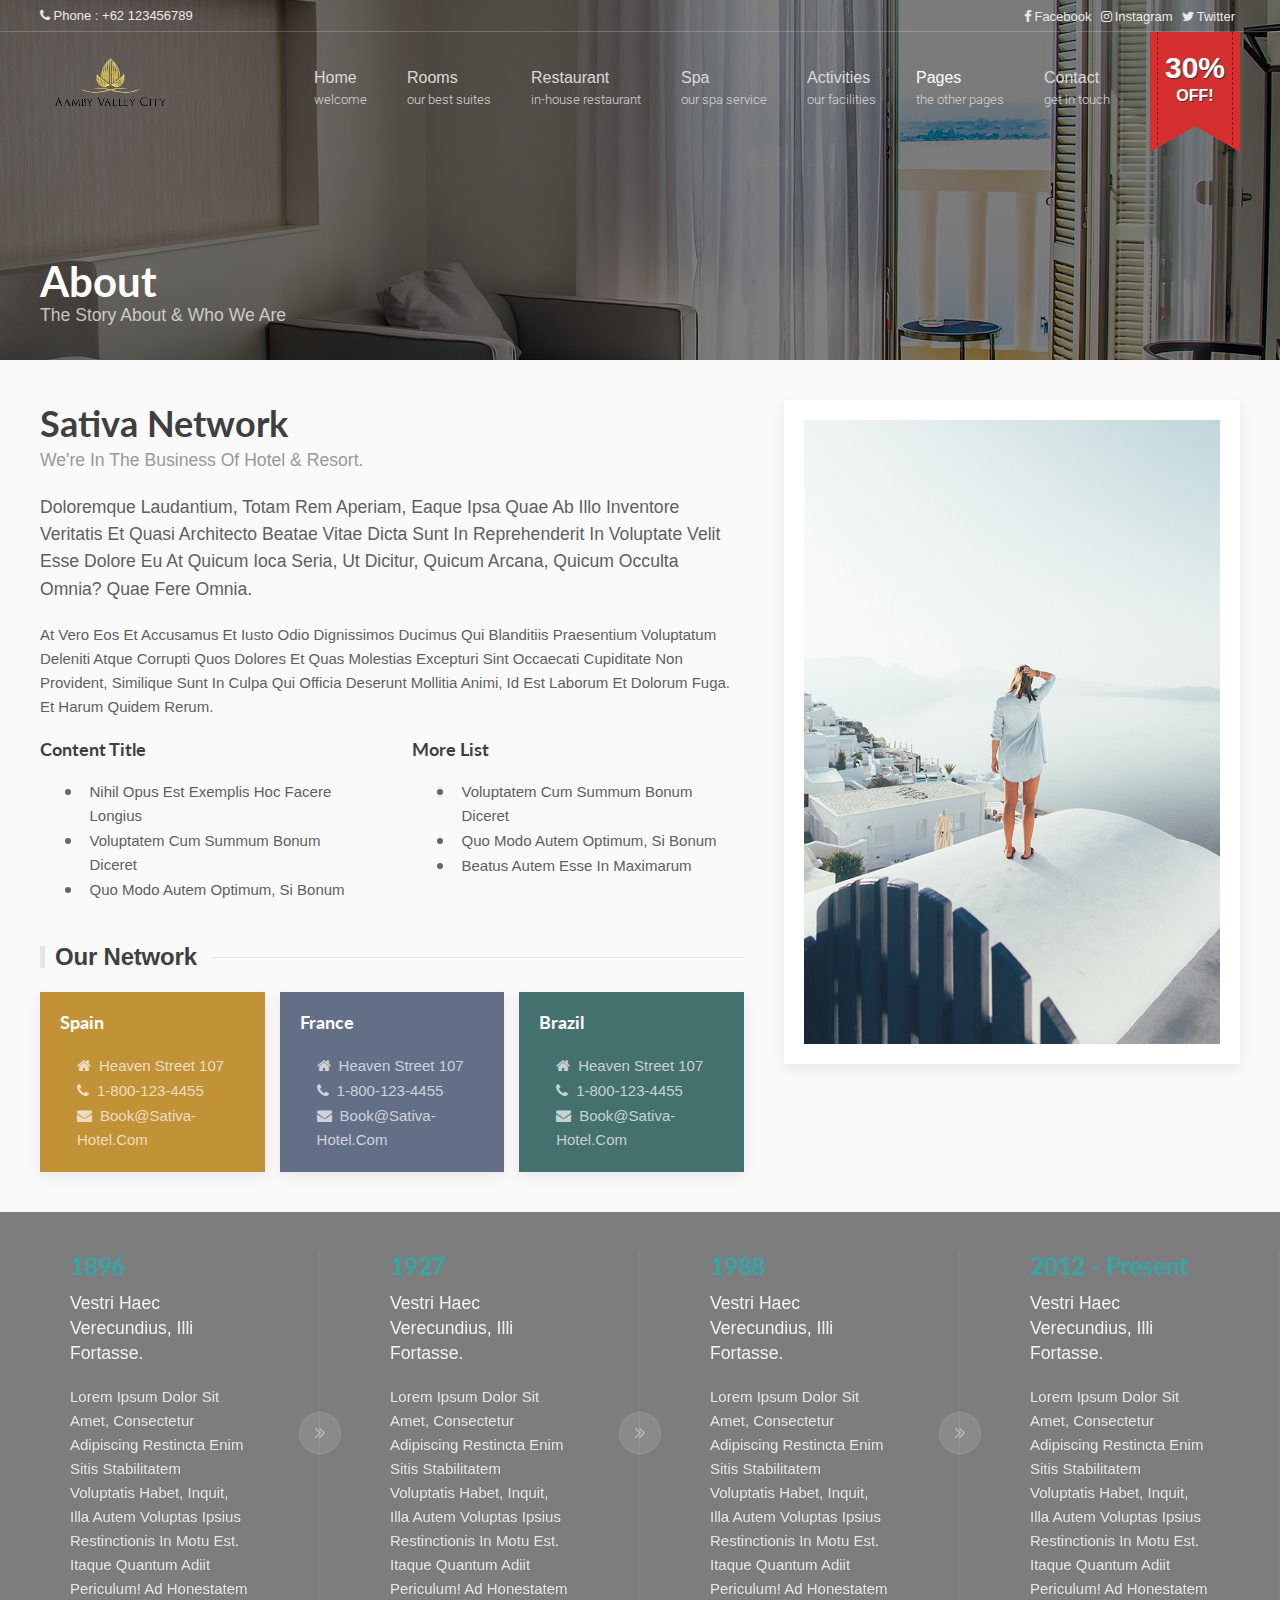
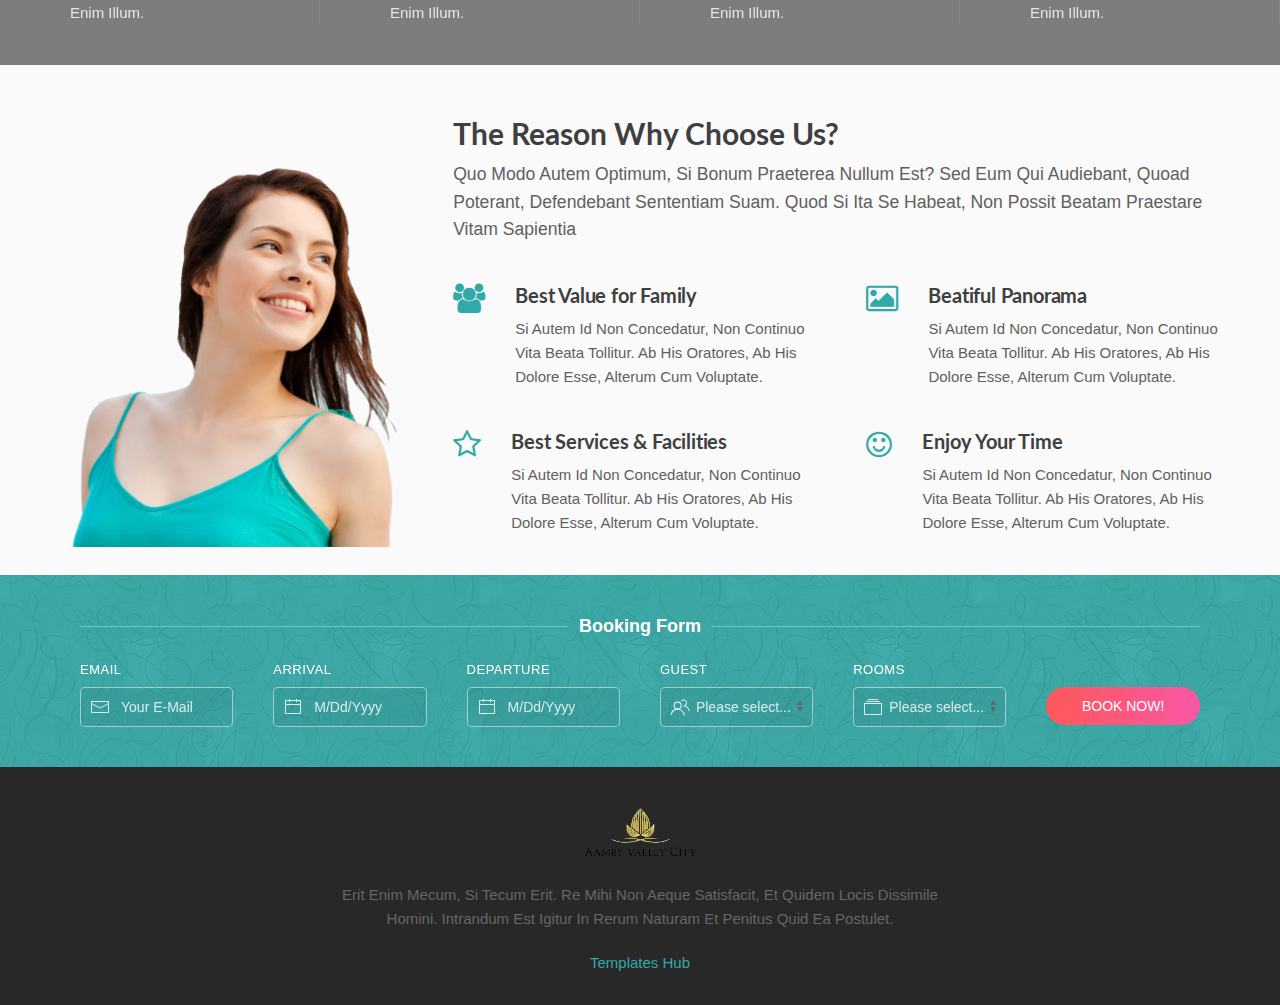
<file: about.html>
<!DOCTYPE html>
<html>

<head>
        
        <!-- Standard Meta -->
        <meta charset="utf-8">
        <meta name="format-detection" content="telephone=no" />
        <meta name="viewport" content="width=device-width, initial-scale=1">

        <!-- Site Properties -->
        <title>About - Sativa</title>
        <link rel="shortcut icon" href="images/favicon.ico" type="image/x-icon">
        <link rel="apple-touch-icon-precomposed" href="images/apple-touch-icon.png">

        <!-- Google Fonts -->
       	<link href="https://fonts.googleapis.com/css?family=Roboto:300,300i,400,400i,500,500i,700,700i,900,900i&amp;subset=cyrillic" rel="stylesheet">
       	<link href="https://fonts.googleapis.com/css?family=Lato:400,400i,700,700i&amp;subset=latin-ext" rel="stylesheet">

        <!-- CSS -->
        <link rel="stylesheet" href="css/uikit.min.css" />
        <link rel="stylesheet" href="css/font-awesome.min.css" />
        <link rel="stylesheet" href="css/tiny-date-picker.min.css" />
        <link rel="stylesheet" href="css/style.css" />
        <link rel="stylesheet" href="css/media-query.css" />

    </head>

    <body class="impx-body" id="top">
    	
		<!-- HEADER -->
		<header id="impx-header">
			<div>
				<div class="impx-menu-wrapper style2" data-uk-sticky="top: .impx-page-heading; animation: uk-animation-slide-top">

					<!-- Mobile Nav Start -->
					<div id="mobile-nav" data-uk-offcanvas="mode: push; overlay: true">
				        <div class="uk-offcanvas-bar">

				            <ul class="uk-nav uk-nav-default">
				                <li class="uk-parent">
				                	<a href="index.html">Home</a>
				                	<ul class="uk-nav-sub">
				                		<li><a href="index.html">Homepage 1</a></li>
				                		<li><a href="index2.html">Homepage 2</a></li>
				                		<li><a href="index3.html">Homepage 3</a></li>
				                	</ul>
				                </li>
				                <li class="uk-parent">
						        	<a href="rooms1.html" class="uk-navbar-nav-subtitle">Rooms</a>
						        	<ul class="uk-nav-sub">
				                		<li><a href="rooms1.html">Rooms Style 1</a></li>
				                		<li><a href="rooms2.html">Rooms Style 2</a></li>
				                		<li><a href="rooms3.html">Rooms Style 3</a></li>
				                		<li><a href="room-detail.html">Room Detail 1</a></li>
				                		<li><a href="room-detail2.html">Room Detail 2</a></li>
				                	</ul>
				                </li>
				                <li><a href="restaurant.html">Restaurant</a></li>
				                <li><a href="spa.html">Spa</a></li>
				                <li><a href="activities.html">Activities</a></li>
				                <li class="uk-parent uk-active">
				                	<a href="#">Pages</a>
				                	<ul class="uk-nav-sub">
					                	<li><a href="about.html">About Us</a></li>
										<li><a href="testimonial.html">Testimonial</a></li>
										<li><a href="blog.html">Blog</a></li>
										<li><a href="single-post.html">Single Post</a></li>
										<li><a href="gallery.html">Gallery</a></li>
										<li><a href="element.html">Element</a></li>
									</ul>
				                </li>
				                <li><a href="contact.html">Contact</a></li>
				            </ul>

				        </div>
				    </div>
				    <a href="#mobile-nav" class="uk-hidden@xl uk-hidden@l uk-hidden@m mobile-nav" data-uk-toggle="target: #mobile-nav"><i class="fa fa-bars"></i>Menu</a>
		            <!-- Mobile Nav End -->

		            <!-- Top Header -->
					<div class="impx-top-header style2">
						<div class="uk-container uk-container-expand">							
							<div class="uk-grid">
								<!-- header phone -->
								<div class="uk-width-1-2@xl uk-width-1-2@l uk-width-1-2@m uk-width-1-1@s">
									<div class="impx-top-phone">
										<p><i class="fa fa-phone"></i> Phone : +62 123456789</p>  
									</div>
								</div><!-- header phone end-->
								<!-- header social media -->
								<div class="uk-width-1-2@xl uk-width-1-2@l uk-width-1-2@m uk-width-1-1@s">
									<div class="impx-top-social">
										<ul>
											<li><a href="#"><i class="fa fa-facebook-f"></i>Facebook</a></li>
											<li><a href="#"><i class="fa fa-instagram"></i>Instagram</a></li>
											<li><a href="#"><i class="fa fa-twitter"></i>Twitter</a></li>
										</ul>
									</div>
								</div><!-- header social media end -->
							</div>
						</div>
					</div>
					<!-- Top Header End -->

					<div class="uk-container uk-container-expand">
						<div data-uk-grid>

							<!-- Header Logo -->
							<div class="uk-width-auto">
								<div class="impx-logo">
									<a href="index.html"><img src="images/logo.png" class="" alt="Logo"></a>
								</div>
							</div>
							<!-- Header Logo End-->

							<!-- Header Navigation -->
							<div class="uk-width-expand uk-position-relative">								
								<nav class="uk-navbar-container uk-navbar-transparent uk-visible@s uk-visible@m" data-uk-navbar>
									<div class="uk-navbar-right impx-navbar-right">

	        							<ul class="uk-navbar-nav impx-nav style2">
											<!-- Navigation Items -->
									    	<li class="uk-parent">
								    			<a href="index.html" class="uk-navbar-nav-subtitle"><div>Home<div class="uk-navbar-subtitle">Welcome</div></div></a>
									    		<div class="uk-navbar-dropdown">
	                								<ul class="uk-nav uk-navbar-dropdown-nav">
														<li><a href="index.html">Homepage 1</a></li>
														<li><a href="index2.html">Homepage 2</a></li>
														<li><a href="index3.html">Homepage 3</a></li>
													</ul>
												</div>
									    	</li>
									    	<li>
									        	<a href="rooms1.html" class="uk-navbar-nav-subtitle"><div>Rooms<div class="uk-navbar-subtitle">Our Best Suites</div></div></a>
												<div class="uk-navbar-dropdown uk-navbar-dropdown-width-4 impx-megamenu" data-uk-drop="boundary: .impx-navbar-right; boundary-align: true; pos: bottom-justify;">
								                    <div class="uk-navbar-dropdown-grid uk-child-width-1-4" data-uk-grid>
								                        <div>
								                            <ul class="uk-nav uk-navbar-dropdown-nav">
								                                <li class="uk-nav-header uk-text-bold">Rooms Page Style 1</li>
								                                <li>
								                                	<a href="rooms1.html"><img src="images/rooms/room-menu-1.jpg" alt=""></a>
								                                	<p class="uk-margin-small-bottom uk-margin-small-top impx-hidden-m">emper enim ita adsumit aliquid, quae dederit non</p>
								                                	<a class="uk-button uk-button-default uk-button-small impx-button impx-button-outline aqua small small-border" href="rooms1.html">Visit Page</a>
								                                </li>
								                            </ul>
								                        </div>
								                        <div>
								                            <ul class="uk-nav uk-navbar-dropdown-nav">
								                                <li class="uk-nav-header uk-text-bold">Rooms Page Style 2</li>
								                                <li>
								                                	<a href="rooms2.html"><img src="images/rooms/room-menu-2.jpg" alt=""></a>
								                                	<p class="uk-margin-small-bottom uk-margin-small-top impx-hidden-m">emper enim ita adsumit aliquid, quae dederit non</p>
								                                	<a class="uk-button uk-button-default uk-button-small impx-button impx-button-outline aqua small small-border" href="rooms2.html">Visit Page</a>
								                                </li>
								                            </ul>
								                        </div>
								                        <div>
								                            <ul class="uk-nav uk-navbar-dropdown-nav">
								                                <li class="uk-nav-header uk-text-bold">Rooms Page Style 3</li>
								                                <li>
								                                	<a href="rooms3.html"><img src="images/rooms/room-menu-3.jpg" alt=""></a>
								                                	<p class="uk-margin-small-bottom uk-margin-small-top impx-hidden-m">emper enim ita adsumit aliquid, quae dederit non</p>
								                                	<a class="uk-button uk-button-default uk-button-small impx-button impx-button-outline aqua small small-border" href="rooms3.html">Visit Page</a>
								                                </li>
								                            </ul>
								                        </div>
								                        <div>
								                        	<div>
								                            	<ul class="uk-nav uk-navbar-dropdown-nav">	
								                            		<li class="uk-nav-header uk-margin-small-bottom uk-text-bold">Room Detail Page</li>
								                            		<li>
							                            				<div class="uk-grid-small" data-uk-grid>
							                            					<div class="uk-width-auto">
								                            					<i class="fa fa-check-square-o fa-05x circle impx-text-aqua border-aqua uk-margin-remove uk-visible@m"></i>
								                            				</div>
								                            				<div class="uk-width-expand">
								                            					<p class="uk-margin-remove uk-visible@s impx-hidden-m">Sin tantum modo ad indicia veteris</p>
								                            					<a href="room-detail.html">Room Detail 1 &raquo;</a>
								                            				</div>	
							                            				</div>
							                            				<div class="uk-grid-small" data-uk-grid>
							                            					<div class="uk-width-auto">
								                            					<i class="fa fa-check-square-o fa-05x circle impx-text-aqua border-aqua uk-margin-remove uk-visible@m"></i>
								                            				</div>
								                            				<div class="uk-width-expand">
								                            					<p class="uk-margin-remove uk-visible@s impx-hidden-m">Sin tantum modo ad indicia veteris</p>
								                            					<a href="room-detail2.html" class="uk-margin-small-top">Room Detail 2 &raquo;</a>
								                            				</div>	
							                            				</div>
								                            				
								                            		</li>
								                            	</ul>
								                            </div>
								                        </div>
								                    </div>
								                </div>
									        </li>
									        <li><a href="restaurant.html"><div>Restaurant<div class="uk-navbar-subtitle">In-house Restaurant</div></div></a></li>
											<li><a href="spa.html"><div>Spa<div class="uk-navbar-subtitle">Our Spa Service</div></div></a></li>
											<li><a href="activities.html" class="uk-navbar-nav-subtitle"><div>Activities<div class="uk-navbar-subtitle">Our Facilities</div></div></a></li>
											<li class="uk-parent uk-active">
								    			<a href="#" class="uk-navbar-nav-subtitle"><div>Pages<div class="uk-navbar-subtitle">the Other Pages</div></div></a>
									    		<div class="uk-navbar-dropdown">
	                								<ul class="uk-nav uk-navbar-dropdown-nav">
														<li><a href="about.html">About Us</a></li>
														<li><a href="testimonial.html">Testimonial</a></li>
														<li><a href="blog.html">Blog</a></li>
														<li><a href="single-post.html">Single Post</a></li>
														<li><a href="gallery.html">Gallery</a></li>
														<li><a href="element.html">Element</a></li>
													</ul>
												</div>
									    	</li>
									        <li><a href="contact.html" class="uk-navbar-nav-subtitle"><div>Contact<div class="uk-navbar-subtitle">Get in Touch</div></div></a></li>
									    </ul>
									    <!-- Navigation Items End -->
									</div>
								</nav>
							</div>
							<!-- Header Navigation End -->

							<!-- Promo Ribbon -->
							<div class="uk-width-auto uk-position-relative">
								<div class="ribbon">
								  <i><span><s></s>30% <span>Off!</span><s></s></span></i>
								</div>
							</div>
							<!-- Promo Ribbon End -->

						</div>
					</div>
				</div>
			</div>

		</header>
		<!-- HEADER END -->

		<!-- PAGE HEADING -->
		<div class="impx-page-heading uk-position-relative about">
			<div class="impx-overlay dark"></div>
			<div class="uk-container">
				<div class="uk-width-1-1">
					<div class="uk-flex uk-flex-left">
						<div class="uk-light uk-position-relative uk-text-left page-title">
							<h1 class="uk-margin-remove">About</h1><!-- page title -->
							<p class="impx-text-large uk-margin-remove">The Story About &amp; Who We Are</p><!-- page subtitle -->
						</div>
					</div>
				</div>
			</div>
		</div>
		<!-- PAGE HEADING END -->

		<!-- CONTENT -->
		<div class="uk-padding impx-page-content uk-padding-remove-horizontal">
			<div class="uk-container">

				<div class="" data-uk-grid>
					<div class="uk-width-3-5@xl uk-width-3-5@l uk-width-1-1@m">
						<!-- text content -->
						<h2 class="uk-margin-remove">Sativa Network</h2>
                        <p class="uk-text-muted impx-text-large uk-margin-remove">We're in the business of Hotel & Resort.</p>
                        <p class="impx-text-large">Doloremque laudantium, totam rem aperiam, eaque ipsa quae ab illo inventore veritatis et quasi architecto beatae vitae dicta sunt in reprehenderit in voluptate velit esse dolore eu At quicum ioca seria, ut dicitur, quicum arcana, quicum occulta omnia? Quae fere omnia.</p>
                        <p class="uk-margin-bottom data-uk-dropcap">At vero eos et accusamus et iusto odio dignissimos ducimus qui blanditiis praesentium voluptatum deleniti atque corrupti quos dolores et quas molestias excepturi sint occaecati cupiditate non provident, similique sunt in culpa qui officia deserunt mollitia animi, id est laborum et dolorum fuga. Et harum quidem rerum.</p>

                        <div class="uk-child-width-1-2@xl uk-child-width-1-2@l uk-child-width-1-2@m uk-child-width-1-2@s" data-uk-grid>
                        	<div>
                        		<h6>Content Title</h6><!-- list content #1 -->
								<ul class="uk-list uk-list-bullet impx-list">
									<li>Nihil opus est exemplis hoc facere longius</li>
									<li>Voluptatem cum summum bonum diceret</li>
									<li>Quo modo autem optimum, si bonum</li>
								</ul>
                        	</div>
                        	<div>
                        		<h6>More List</h6><!-- list content #2 -->
								<ul class="uk-list uk-list-bullet impx-list">
									<li>Voluptatem cum summum bonum diceret</li>
									<li>Quo modo autem optimum, si bonum</li>
									<li>Beatus autem esse in maximarum</li>
								</ul>
                        	</div>
                        </div>

						<div class="" data-uk-grid><!-- network -->
							<div class="uk-width-1-1">
								<h4 class="uk-heading-line uk-heading-bullet"><span>Our Network</span></h4>
								<div class="uk-child-width-1-3@xl uk-child-width-1-3@l uk-child-width-1-3@m uk-child-width-1-1@s uk-grid-small" data-uk-grid>
									<div><!-- network location #1 -->
										<div class="uk-card uk-card-default color1 uk-light">
											<div class="uk-card-body impx-padding-small">
												<h6>Spain</h6>
												<ul class="uk-list impx-list">
													<li><i class="fa fa-home"></i>Heaven Street 107</li>
													<li><i class="fa fa-phone"></i>1-800-123-4455</li>
													<li><i class="fa fa-envelope"></i>book@sativa-hotel.com</li>
												</ul>
											</div>
										</div>
									</div>
									<div><!-- network location #2 -->
										<div class="uk-card uk-card-default color2 uk-light">
											<div class="uk-card-body impx-padding-small">
												<h6>France</h6>
												<ul class="uk-list impx-list">
													<li><i class="fa fa-home"></i>Heaven Street 107</li>
													<li><i class="fa fa-phone"></i>1-800-123-4455</li>
													<li><i class="fa fa-envelope"></i>book@sativa-hotel.com</li>
												</ul>
											</div>
										</div>
									</div>
									<div><!-- network location #3 -->
										<div class="uk-card uk-card-default color3 uk-light">
											<div class="uk-card-body impx-padding-small">
												<h6>Brazil</h6>
												<ul class="uk-list impx-list">
													<li><i class="fa fa-home"></i>Heaven Street 107</li>
													<li><i class="fa fa-phone"></i>1-800-123-4455</li>
													<li><i class="fa fa-envelope"></i>book@sativa-hotel.com</li>
												</ul>
											</div>
										</div>
									</div>
								</div>
							</div>
						</div><!-- network -->

					</div>

					<div class="uk-width-2-5@xl uk-width-2-5@l uk-width-1-1@m">
						<div class="uk-card uk-card-default uk-card-small uk-margin-bottom">
							<div class="uk-card-body"><!-- image content -->
								<img src="images/about-img-2.jpg" alt="">
							</div>
						</div>
					</div>
				</div>

			</div>
		</div>						
		<!-- CONTENT -->
		
		<!-- HISTORY LIST -->
		<div class="uk-padding uk-padding-remove-horizontal uk-position-relative bg3 impx-section-history style2 uk-position-relative no-margin uk-background-fixed uk-background-center-center uk-height-1-1">
			<div class="impx-overlay dark"></div>

			<div class="uk-container uk-container-expand uk-position-relative impx-padding-remove-right uk-light">
				<ul class="uk-child-width-1-4@xl uk-child-width-1-4@l uk-child-width-1-2@m uk-child-width-1-2@s history-list" data-uk-grid>
					<li class="uk-padding-large uk-padding-remove-vertical"><!-- history item #1 -->
						<div class="uk-position-relative impx-history-item">
							<h4 class="uk-margin-remove impx-text-aqua">1896</h4>
							<p class="uk-margin-remove impx-text-large impx-text-light">Vestri haec verecundius, illi fortasse.</p>
							<p class="uk-margin-remove-bottom impx-text-lighter">Lorem ipsum dolor sit amet, consectetur adipiscing Restincta enim sitis stabilitatem voluptatis habet, inquit, illa autem voluptas ipsius restinctionis in motu est. Itaque quantum adiit periculum! ad honestatem enim illum.</p>
						</div>
					</li><!-- history item #1 end -->
					<li class="uk-padding-large uk-padding-remove-vertical"><!-- history item #2 -->
						<div class="uk-position-relative impx-history-item">
							<h4 class="uk-margin-remove impx-text-aqua">1927</h4>
							<p class="uk-margin-remove impx-text-large impx-text-light">Vestri haec verecundius, illi fortasse.</p>
							<p class="uk-margin-remove-bottom impx-text-lighter">Lorem ipsum dolor sit amet, consectetur adipiscing Restincta enim sitis stabilitatem voluptatis habet, inquit, illa autem voluptas ipsius restinctionis in motu est. Itaque quantum adiit periculum! ad honestatem enim illum.</p>
						</div>
					</li><!-- history item #2 end -->
					<li class="uk-padding-large uk-padding-remove-vertical"><!-- history item #3 -->
						<div class="uk-position-relative impx-history-item">
							<h4 class="uk-margin-remove impx-text-aqua">1988</h4>
							<p class="uk-margin-remove impx-text-large impx-text-light">Vestri haec verecundius, illi fortasse.</p>
							<p class="uk-margin-remove-bottom impx-text-lighter">Lorem ipsum dolor sit amet, consectetur adipiscing Restincta enim sitis stabilitatem voluptatis habet, inquit, illa autem voluptas ipsius restinctionis in motu est. Itaque quantum adiit periculum! ad honestatem enim illum.</p>
						</div>
					</li><!-- history item #3 end -->
					<li class="uk-padding-large uk-padding-remove-vertical"><!-- history item #4 -->
						<div class="uk-position-relative impx-history-item">
							<h4 class="uk-margin-remove impx-text-aqua">2012 - Present</h4>
							<p class="uk-margin-remove impx-text-large impx-text-light">Vestri haec verecundius, illi fortasse.</p>
							<p class="uk-margin-remove-bottom impx-text-lighter">Lorem ipsum dolor sit amet, consectetur adipiscing Restincta enim sitis stabilitatem voluptatis habet, inquit, illa autem voluptas ipsius restinctionis in motu est. Itaque quantum adiit periculum! ad honestatem enim illum.</p>
						</div>
					</li><!-- history item #4 end-->
				</ul>
			</div>
		</div>
		<!-- HISTORY LIST END -->

		<!-- HIGHLIGT -->
		<div class="uk-padding uk-padding-remove-horizontal uk-padding-remove-bottom about-highlight">
			<div class="uk-container">
				<div class="uk-grid">

					<div class="uk-width-1-3@xl uk-width-1-3@l uk-width-1-2@m uk-margin-medium-top">
						<img src="images/happy-girl.png" alt="Happy Family" class="">
					</div>

					<div class="uk-width-2-3@xl uk-width-2-3@l uk-width-1-2@m">
						<h3 class="uk-margin-remove-bottom uk-margin-small-top">The Reason Why Choose Us?</h3><!-- title -->
						<p class="impx-text-large uk-margin-medium-bottom uk-margin-small-top">Quo modo autem optimum, si bonum praeterea nullum est? Sed eum qui audiebant, quoad poterant, defendebant sententiam suam. Quod si ita se habeat, non possit beatam praestare vitam sapientia</p>
						<!-- highlight items -->
						<ul class="uk-child-width-1-2@xl uk-child-width-1-2@l uk-child-width-1-2@m uk-child-width-1-2@s impx-features-hl uk-margin-top uk-grid-match uk-flex-center uk-margin-medium-bottom" data-uk-grid ><!-- reason items  -->
							<li><!-- reason item #1 -->
								<div class="uk-grid-medium" data-uk-grid>
									<div class="uk-width-auto@xl uk-width-auto@l uk-width-auto@l uk-width-auto@s">
										<i class="fa fa-group fa-2x impx-text-aqua"></i>
									</div>
									<div class="uk-width-expand@xl uk-width-expand@l uk-width-expand@l uk-width-auto@s impx-margin-top-remove">
										<h5 class="uk-margin-remove">Best Value for Family</h5>
										<p class="uk-margin-small-top"> Si autem id non concedatur, non continuo vita beata tollitur. Ab his oratores, ab his dolore esse, alterum cum voluptate.</p>
									</div>
								</div>
							</li><!-- reason item #1 end -->
							<li><!-- reason item #2 -->
								<div class="uk-grid-medium" data-uk-grid>
									<div class="uk-width-auto@xl uk-width-auto@l uk-width-auto@l uk-width-auto@s">
										<i class="fa fa-image fa-2x impx-text-aqua"></i>
									</div>
									<div class="uk-width-expand@xl uk-width-expand@l uk-width-expand@l uk-width-auto@s impx-margin-top-remove">
										<h5 class="uk-margin-remove">Beatiful Panorama</h5>
										<p class="uk-margin-small-top"> Si autem id non concedatur, non continuo vita beata tollitur. Ab his oratores, ab his dolore esse, alterum cum voluptate.</p>
									</div>
								</div>
							</li><!-- reason item #2 end -->
							<li><!-- reason item #3 -->
								<div class="uk-grid-medium" data-uk-grid>
									<div class="uk-width-auto@xl uk-width-auto@l uk-width-auto@l uk-width-auto@s">
										<i class="fa fa-star-o fa-2x impx-text-aqua"></i>
									</div>
									<div class="uk-width-expand@xl uk-width-expand@l uk-width-expand@l uk-width-1-1@s impx-margin-top-remove">
										<h5 class="uk-margin-remove">Best Services &amp; Facilities</h5>
										<p class="uk-margin-small-top"> Si autem id non concedatur, non continuo vita beata tollitur. Ab his oratores, ab his dolore esse, alterum cum voluptate.</p>
									</div>
								</div>
							</li><!-- reason item #3 end -->
							<li><!-- reason item #4 -->
								<div class="uk-grid-medium" data-uk-grid>
									<div class="uk-width-auto@xl uk-width-auto@l uk-width-auto@l uk-width-1-1@s">
										<i class="fa fa-smile-o fa-2x impx-text-aqua"></i>
									</div>
									<div class="uk-width-expand@xl uk-width-expand@l uk-width-expand@l uk-width-auto@s impx-margin-top-remove">
										<h5 class="uk-margin-remove">Enjoy Your Time</h5>
										<p class="uk-margin-small-top"> Si autem id non concedatur, non continuo vita beata tollitur. Ab his oratores, ab his dolore esse, alterum cum voluptate.</p>
									</div>
								</div>
							</li><!-- reason item #4 end -->
						</ul><!-- reason items end -->
					</div>

				</div>
			</div>
		</div>
		<!-- HIGHLIGT END -->

		<!-- BOOKING FORM -->
		<div class="uk-padding bg-color-aqua pattern-1">
			<div class="uk-container">

				<div class="uk-flex uk-flex-center" data-uk-grid>
					<div class="uk-width-1-1">
						<div class="impx-hp-booking-form hp2 no-margin">
							<h6 class="uk-heading-line uk-text-center impx-text-white uk-text-uppercase"><span>Booking Form</span></h6>
							<form class="uk-grid-margin-small uk-child-width-1-6@xl uk-child-width-1-6@l uk-child-width-1-6@m uk-child-width-1-3@s" data-uk-grid>
								<div class="uk-form-controls">
								    <div class="uk-inline">
								    	<label class="uk-form-label">Email</label>
								    	<span class="uk-form-icon" data-uk-icon="icon: mail"></span>
								        <input class="uk-input booking-email uk-border-rounded" type="text" placeholder="your e-mail">
								    </div>
							    </div>
							    <div class="uk-form-controls">
								    <div class="uk-inline">
								    	<label class="uk-form-label">Arrival</label>
								    	<span class="uk-form-icon" data-uk-icon="icon: calendar"></span>
								        <input class="uk-input booking-arrival uk-border-rounded" type="text" placeholder="m/dd/yyyy">
								    </div>
								</div>
							    <div class="uk-form-controls">
								    <div class="uk-inline">
								    	<label class="uk-form-label">Departure</label>
								    	<span class="uk-form-icon" data-uk-icon="icon: calendar"></span>
								        <input class="uk-input booking-departure uk-border-rounded" type="text" placeholder="m/dd/yyyy">
								    </div>
							    </div>
							    <div class="uk-form-controls uk-position-relative">
							    	<label class="uk-form-label" for="form-guest-select">Guest</label>
							    	<span class="uk-form-icon select-icon" data-uk-icon="icon: users"></span>
						            <select class="uk-select uk-border-rounded" id="form-guest-select">
						                <option value="">Please select...</option>
						                <option value="1">1</option>
										<option value="2">2</option>
										<option value="3">3</option>
										<option value="4">4</option>
						            </select>
							    </div>
							   <div class="uk-form-controls uk-position-relative">
							    	<label class="uk-form-label" for="form-rooms-select">Rooms</label>
							    	<span class="uk-form-icon select-icon" data-uk-icon="icon: album"></span>
						            <select class="uk-select uk-border-rounded" id="form-rooms-select">
						                <option value="">Please select...</option>
						                <option value="room_1">Single</option>
										<option value="room_2">Double</option>
										<option value="room_3">Primier</option>
										<option value="room_4">Deluxe</option>
						            </select>
							    </div>
							    <div>
							    	<label class="uk-form-label empty-label">&nbsp;</label>
							        <button class="uk-button uk-width-1-1">Book Now!</button>
							    </div>
							</form>
						</div>
					</div>
				</div>

			</div>
		</div>
		<!-- BOOKING FORM END -->

		<!-- FOOTER -->
		<footer id="impx-footer" class="uk-padding uk-padding-remove-bottom uk-padding-remove-horizontal">
			<div class="uk-container">
				<div class="uk-flex uk-flex-center data-uk-grid">
					<div class="uk-width-1-2@xl uk-width-1-2@l uk-width-2-3@m">
						<div class="impx-footer-logo uk-align-center uk-text-center">
							<!-- Footer Logo -->
							<img src="images/logo.png" alt="" class="">
							<!-- Footer Note -->
							<p class="uk-margin-bottom">Erit enim mecum, si tecum erit. Re mihi non aeque satisfacit, et quidem locis dissimile homini. Intrandum est igitur in rerum naturam et penitus quid ea postulet.</p>							
							<!-- Site Copyright -->
							<p class="impx-copyright"><a target="_blank" href="https://www.templateshub.net">Templates Hub</a></p>
						</div>
					</div>
				</div>
			</div>
			<!-- Scroll to Top -->
			<a href="#top" class="to-top fa fa-long-arrow-up" data-uk-scroll></a>
			<!-- Scroll to Top End -->
		</footer>
		<!-- FOOTER END -->

    	<!-- Javascript -->
    	<script src="js/jquery.js"></script>
        <script src="js/uikit.min.js"></script>
        <script src="js/uikit-icons.min.js"></script>
        <script type="text/javascript" src="http://maps.google.com/maps/api/js?key=AIzaSyBGb3xrNtz335X4G2KfoOXb-XuIyHAzlVo"></script>
        <script src="js/jquery.gmap.min.js"></script>
        <script src="js/tiny-date-picker.min.js"></script>
        <script src="js/jquery.parallax.min.js"></script>
        <script src="js/date-config.js"></script>
        <script src="js/template-config.js"></script>
    </body>


</html>
</file>
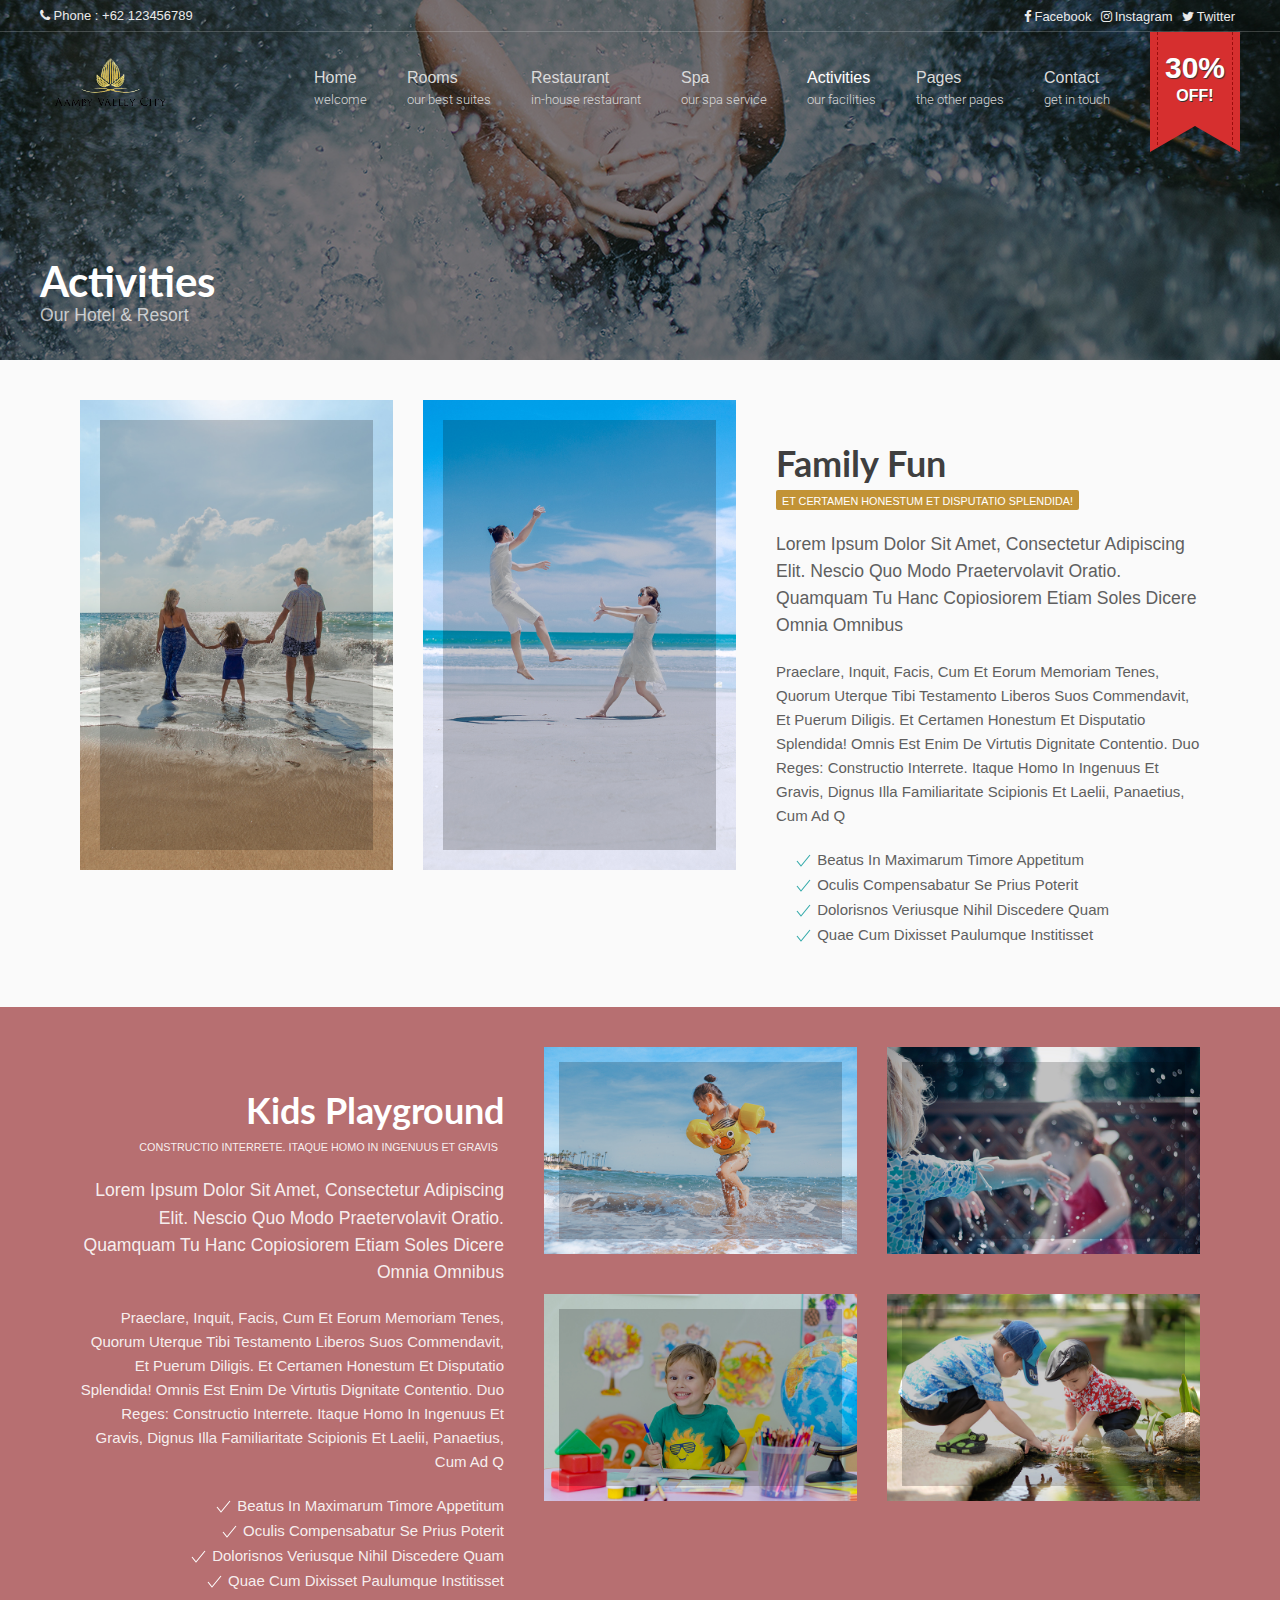
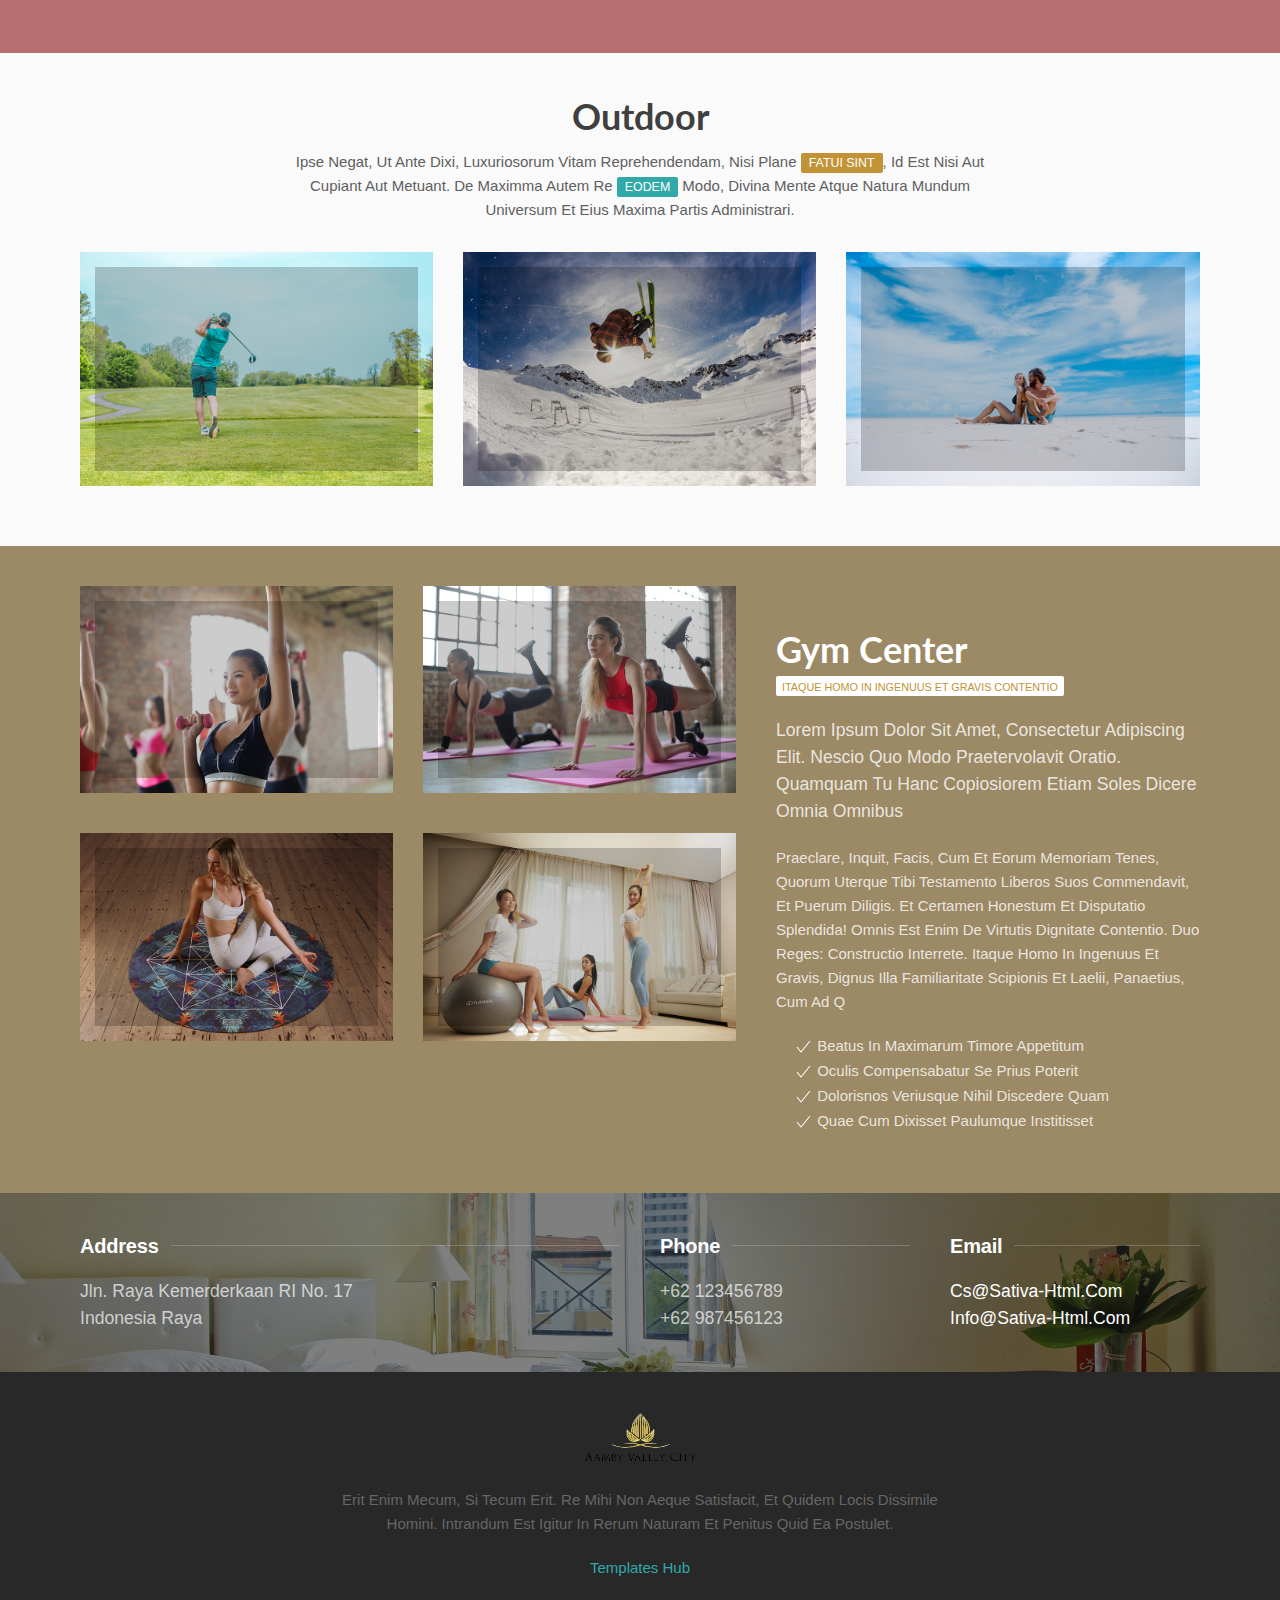
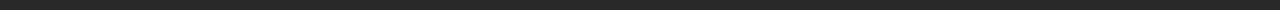
<file: activities.html>
<!DOCTYPE html>
<html>

<head>
        
        <!-- Standard Meta -->
        <meta charset="utf-8">
        <meta name="format-detection" content="telephone=no" />
        <meta name="viewport" content="width=device-width, initial-scale=1">

        <!-- Site Properties -->
        <title>Activities - Sativa</title>
        <link rel="shortcut icon" href="images/favicon.ico" type="image/x-icon">
        <link rel="apple-touch-icon-precomposed" href="images/apple-touch-icon.png">

        <!-- Google Fonts -->
       	<link href="https://fonts.googleapis.com/css?family=Roboto:300,300i,400,400i,500,500i,700,700i,900,900i&amp;subset=cyrillic" rel="stylesheet">
       	<link href="https://fonts.googleapis.com/css?family=Lato:400,400i,700,700i&amp;subset=latin-ext" rel="stylesheet">

        <!-- CSS -->
        <link rel="stylesheet" href="css/uikit.min.css" />
        <link rel="stylesheet" href="css/font-awesome.min.css" />
        <link rel="stylesheet" href="css/tiny-date-picker.min.css" />
        <link rel="stylesheet" href="css/style.css" />
        <link rel="stylesheet" href="css/media-query.css" />

    </head>

    <body class="impx-body" id="top">
    	
		<!-- HEADER -->
		<header id="impx-header">
			<div>
				<div class="impx-menu-wrapper style2" data-uk-sticky="top: .impx-page-heading; animation: uk-animation-slide-top">

					<!-- Mobile Nav Start -->
					<div id="mobile-nav" data-uk-offcanvas="mode: push; overlay: true">
				        <div class="uk-offcanvas-bar">

				            <ul class="uk-nav uk-nav-default">
				                <li class="uk-parent">
				                	<a href="index.html">Home</a>
				                	<ul class="uk-nav-sub">
				                		<li><a href="index.html">Homepage 1</a></li>
				                		<li><a href="index2.html">Homepage 2</a></li>
				                		<li><a href="index3.html">Homepage 3</a></li>
				                	</ul>
				                </li>
				                <li class="uk-parent">
						        	<a href="rooms1.html" class="uk-navbar-nav-subtitle">Rooms</a>
						        	<ul class="uk-nav-sub">
				                		<li><a href="rooms1.html">Rooms Style 1</a></li>
				                		<li><a href="rooms2.html">Rooms Style 2</a></li>
				                		<li><a href="rooms3.html">Rooms Style 3</a></li>
				                		<li><a href="room-detail.html">Room Detail 1</a></li>
				                		<li><a href="room-detail2.html">Room Detail 2</a></li>
				                	</ul>
				                </li>
				                <li><a href="restaurant.html">Restaurant</a></li>
				                <li><a href="spa.html">Spa</a></li>
				                <li class="uk-active"><a href="activities.html">Activities</a></li>
				                <li class="uk-parent">
				                	<a href="#">Pages</a>
				                	<ul class="uk-nav-sub">
					                	<li><a href="about.html">About Us</a></li>
										<li><a href="testimonial.html">Testimonial</a></li>
										<li><a href="blog.html">Blog</a></li>
										<li><a href="single-post.html">Single Post</a></li>
										<li><a href="gallery.html">Gallery</a></li>
										<li><a href="element.html">Element</a></li>
									</ul>
				                </li>
				                <li><a href="contact.html">Contact</a></li>
				            </ul>

				        </div>
				    </div>
				    <a href="#mobile-nav" class="uk-hidden@xl uk-hidden@l uk-hidden@m mobile-nav" data-uk-toggle="target: #mobile-nav"><i class="fa fa-bars"></i>Menu</a>
		            <!-- Mobile Nav End -->

		            <!-- Top Header -->
					<div class="impx-top-header style2">
						<div class="uk-container uk-container-expand">
							
							<div class="uk-grid">
								<!-- header phone -->
								<div class="uk-width-1-2@xl uk-width-1-2@l uk-width-1-2@m uk-width-1-1@s">
									<div class="impx-top-phone">
										<p><i class="fa fa-phone"></i> Phone : +62 123456789</p>  
									</div>
								</div><!-- header phone end-->
								<!-- header social media -->
								<div class="uk-width-1-2@xl uk-width-1-2@l uk-width-1-2@m uk-width-1-1@s">
									<div class="impx-top-social">
										<ul>
											<li><a href="#"><i class="fa fa-facebook-f"></i>Facebook</a></li>
											<li><a href="#"><i class="fa fa-instagram"></i>Instagram</a></li>
											<li><a href="#"><i class="fa fa-twitter"></i>Twitter</a></li>
										</ul>
									</div>
								</div><!-- header social media end -->
							</div>

						</div>
					</div>
					<!-- Top Header End -->


					<div class="uk-container uk-container-expand">
						<div data-uk-grid>

							<!-- Header Logo -->
							<div class="uk-width-auto">
								<div class="impx-logo">
									<a href="index.html"><img src="images/logo.png" class="" alt="Logo"></a>
								</div>
							</div>
							<!-- Header Logo End-->

							<!-- Header Navigation -->
							<div class="uk-width-expand uk-position-relative">								
								<nav class="uk-navbar-container uk-navbar-transparent uk-visible@s uk-visible@m" data-uk-navbar>
									<div class="uk-navbar-right impx-navbar-right">
	        							<ul class="uk-navbar-nav impx-nav style2">
											<!-- Navigation Items -->
									    	<li class="uk-parent">
								    			<a href="index.html" class="uk-navbar-nav-subtitle"><div>Home<div class="uk-navbar-subtitle">Welcome</div></div></a>
									    		<div class="uk-navbar-dropdown">
	                								<ul class="uk-nav uk-navbar-dropdown-nav">
														<li><a href="index.html">Homepage 1</a></li>
														<li><a href="index2.html">Homepage 2</a></li>
														<li><a href="index3.html">Homepage 3</a></li>
													</ul>
												</div>
									    	</li>
									    	<li>
									        	<a href="rooms1.html" class="uk-navbar-nav-subtitle"><div>Rooms<div class="uk-navbar-subtitle">Our Best Suites</div></div></a>
												<div class="uk-navbar-dropdown uk-navbar-dropdown-width-4 impx-megamenu" data-uk-drop="boundary: .impx-navbar-right; boundary-align: true; pos: bottom-justify;">
								                    <div class="uk-navbar-dropdown-grid uk-child-width-1-4" data-uk-grid>
								                        <div>
								                            <ul class="uk-nav uk-navbar-dropdown-nav">
								                                <li class="uk-nav-header uk-text-bold">Rooms Page Style 1</li>
								                                <li>
								                                	<a href="rooms1.html"><img src="images/rooms/room-menu-1.jpg" alt=""></a>
								                                	<p class="uk-margin-small-bottom uk-margin-small-top impx-hidden-m">emper enim ita adsumit aliquid, quae dederit non</p>
								                                	<a class="uk-button uk-button-default uk-button-small impx-button impx-button-outline aqua small small-border" href="rooms1.html">Visit Page</a>
								                                </li>
								                            </ul>
								                        </div>
								                        <div>
								                            <ul class="uk-nav uk-navbar-dropdown-nav">
								                                <li class="uk-nav-header uk-text-bold">Rooms Page Style 2</li>
								                                <li>
								                                	<a href="rooms2.html"><img src="images/rooms/room-menu-2.jpg" alt=""></a>
								                                	<p class="uk-margin-small-bottom uk-margin-small-top impx-hidden-m">emper enim ita adsumit aliquid, quae dederit non</p>
								                                	<a class="uk-button uk-button-default uk-button-small impx-button impx-button-outline aqua small small-border" href="rooms2.html">Visit Page</a>
								                                </li>
								                            </ul>
								                        </div>
								                        <div>
								                            <ul class="uk-nav uk-navbar-dropdown-nav">
								                                <li class="uk-nav-header uk-text-bold">Rooms Page Style 3</li>
								                                <li>
								                                	<a href="rooms3.html"><img src="images/rooms/room-menu-3.jpg" alt=""></a>
								                                	<p class="uk-margin-small-bottom uk-margin-small-top impx-hidden-m">emper enim ita adsumit aliquid, quae dederit non</p>
								                                	<a class="uk-button uk-button-default uk-button-small impx-button impx-button-outline aqua small small-border" href="rooms3.html">Visit Page</a>
								                                </li>
								                            </ul>
								                        </div>
								                        <div>
								                        	<div>
								                            	<ul class="uk-nav uk-navbar-dropdown-nav">	
								                            		<li class="uk-nav-header uk-margin-small-bottom uk-text-bold">Room Detail Page</li>
								                            		<li>
							                            				<div class="uk-grid-small" data-uk-grid>
							                            					<div class="uk-width-auto">
								                            					<i class="fa fa-check-square-o fa-05x circle impx-text-aqua border-aqua uk-margin-remove uk-visible@m"></i>
								                            				</div>
								                            				<div class="uk-width-expand">
								                            					<p class="uk-margin-remove uk-visible@s impx-hidden-m">Sin tantum modo ad indicia veteris</p>
								                            					<a href="room-detail.html">Room Detail 1 &raquo;</a>
								                            				</div>	
							                            				</div>
							                            				<div class="uk-grid-small" data-uk-grid>
							                            					<div class="uk-width-auto">
								                            					<i class="fa fa-check-square-o fa-05x circle impx-text-aqua border-aqua uk-margin-remove uk-visible@m"></i>
								                            				</div>
								                            				<div class="uk-width-expand">
								                            					<p class="uk-margin-remove uk-visible@s impx-hidden-m">Sin tantum modo ad indicia veteris</p>
								                            					<a href="room-detail2.html" class="uk-margin-small-top">Room Detail 2 &raquo;</a>
								                            				</div>	
							                            				</div>
								                            				
								                            		</li>
								                            	</ul>
								                            </div>
								                        </div>
								                    </div>
								                </div>
									        </li>
									        <li><a href="restaurant.html"><div>Restaurant<div class="uk-navbar-subtitle">In-house Restaurant</div></div></a></li>
											<li><a href="spa.html"><div>Spa<div class="uk-navbar-subtitle">Our Spa Service</div></div></a></li>
											<li class="uk-active"><a href="activities.html" class="uk-navbar-nav-subtitle"><div>Activities<div class="uk-navbar-subtitle">Our Facilities</div></div></a></li>
											<li class="uk-parent">
								    			<a href="#" class="uk-navbar-nav-subtitle"><div>Pages<div class="uk-navbar-subtitle">the Other Pages</div></div></a>
									    		<div class="uk-navbar-dropdown">
	                								<ul class="uk-nav uk-navbar-dropdown-nav">
														<li><a href="about.html">About Us</a></li>
														<li><a href="testimonial.html">Testimonial</a></li>
														<li><a href="blog.html">Blog</a></li>
														<li><a href="single-post.html">Single Post</a></li>
														<li><a href="gallery.html">Gallery</a></li>
														<li><a href="element.html">Element</a></li>
													</ul>
												</div>
									    	</li>
									        <li><a href="contact.html" class="uk-navbar-nav-subtitle"><div>Contact<div class="uk-navbar-subtitle">Get in Touch</div></div></a></li>
									    </ul>
									    <!-- Navigation Items End -->
									</div>
								</nav>
							</div>
							<!-- Header Navigation End -->

							<!-- Promo Ribbon -->
							<div class="uk-width-auto uk-position-relative">
								<div class="ribbon">
								  <i><span><s></s>30% <span>Off!</span><s></s></span></i>
								</div>
							</div>
							<!-- Promo Ribbon End -->

						</div>
					</div>
				</div>
			</div>

		</header>
		<!-- HEADER END -->

		<!-- PAGE HEADING -->
		<div class="impx-page-heading uk-position-relative act">
			<div class="impx-overlay dark"></div>
			<div class="uk-container">
				<div class="uk-width-1-1">
					<div class="uk-flex uk-flex-left">
						<div class="uk-light uk-position-relative uk-text-left page-title">
							<h1 class="uk-margin-remove">Activities</h1><!-- page title -->
							<p class="impx-text-large uk-margin-remove">Our Hotel &amp; Resort</p><!-- page subtitle -->
						</div>
					</div>
				</div>
			</div>
		</div>
		<!-- PAGE HEADING END -->

		<!-- CONTENT FAMILY FUN -->
		<div class="uk-padding">
			<div class="uk-container">

				<div data-uk-grid>
					<div class="uk-width-3-5@xl uk-width-3-5@l uk-width-1-1@m">
						<div class="uk-child-width-1-2@xl uk-child-width-1-2@l uk-child-width-1-2@m uk-child-width-1-2@s uk-grid-medium" data-uk-grid>
							<div>
								<div class="uk-position-relative">
		                        	<img src="images/activities/family-fun-3.jpg" alt="" class="">
		                        	<div class="impx-overlay light overlay-squared padding-wide"></div>
		                        </div>
		                    </div>
		                    <div>
		                        <div class="uk-position-relative">
		                        	<img src="images/activities/family-fun-1.jpg" alt="" class="">
		                        	<div class="impx-overlay light overlay-squared padding-wide"></div>
		                        </div>
		                    </div>
						</div>
					</div>

					<div class="uk-width-2-5@xl uk-width-2-5@l uk-width-1-1@m uk-width-1-1@s">
						<div class="uk-margin-medium-top uk-position-relative uk-position-z-index impx-margin-top-remove impx-margin-top-remove-m">
							<h2 class="uk-margin-remove">Family Fun</h2>
							<span class="uk-label small color1 impx-label">Et certamen honestum et disputatio splendida! </span>
							<p class="impx-text-large">Lorem ipsum dolor sit amet, consectetur adipiscing elit. Nescio quo modo praetervolavit oratio. Quamquam tu hanc copiosiorem etiam soles dicere omnia omnibus</p>
							<p>Praeclare, inquit, facis, cum et eorum memoriam tenes, quorum uterque tibi testamento liberos suos commendavit, et puerum diligis. Et certamen honestum et disputatio splendida! omnis est enim de virtutis dignitate contentio. Duo Reges: constructio interrete. Itaque homo in ingenuus et gravis, dignus illa familiaritate Scipionis et Laelii, Panaetius, cum ad Q</p>
							<ul class="uk-list impx-list">
								<li><span class="impx-text-aqua" data-uk-icon="icon: check; ratio: 1;"></span> Beatus in maximarum timore appetitum</li>
								<li><span class="impx-text-aqua" data-uk-icon="icon: check; ratio: 1;"></span> Oculis Compensabatur se prius poterit</li>
								<li><span class="impx-text-aqua" data-uk-icon="icon: check; ratio: 1;"></span> Dolorisnos veriusque nihil discedere quam</li>
								<li><span class="impx-text-aqua" data-uk-icon="icon: check; ratio: 1;"></span> Quae cum dixisset paulumque institisset</li>
							</ul>
						</div>
					</div>
				</div>

			</div>
		</div>						
		<!-- CONTENT FAMILY FUN -->

		<!-- CONTENT FAMILY KIDS PLAYGROUND -->
		<div class="color4 uk-padding">
			<div class="uk-container">

				<div data-uk-grid>
					<div class="uk-width-2-5@xl uk-width-2-5@l uk-width-1-1@m  uk-width-1-1@s">
						<div class="uk-margin-medium-top uk-position-relative uk-position-z-index uk-text-right  impx-margin-top-remove impx-margin-top-remove-m">
							<h2 class="uk-margin-remove impx-text-white">Kids Playground</h2>
							<span class="uk-label small impx-text-light bg-none impx-label">Constructio interrete. Itaque homo in ingenuus et gravis</span>
							<p class="impx-text-large impx-text-light">Lorem ipsum dolor sit amet, consectetur adipiscing elit. Nescio quo modo praetervolavit oratio. Quamquam tu hanc copiosiorem etiam soles dicere omnia omnibus</p>
							<p class="impx-text-light">Praeclare, inquit, facis, cum et eorum memoriam tenes, quorum uterque tibi testamento liberos suos commendavit, et puerum diligis. Et certamen honestum et disputatio splendida! omnis est enim de virtutis dignitate contentio. Duo Reges: constructio interrete. Itaque homo in ingenuus et gravis, dignus illa familiaritate Scipionis et Laelii, Panaetius, cum ad Q</p>
							<ul class="uk-list impx-list impx-text-light">
								<li><span class="impx-text-white" data-uk-icon="icon: check; ratio: 1;"></span> Beatus in maximarum timore appetitum</li>
								<li><span class="impx-text-white" data-uk-icon="icon: check; ratio: 1;"></span> Oculis Compensabatur se prius poterit</li>
								<li><span class="impx-text-white" data-uk-icon="icon: check; ratio: 1;"></span> Dolorisnos veriusque nihil discedere quam</li>
								<li><span class="impx-text-white" data-uk-icon="icon: check; ratio: 1;"></span> Quae cum dixisset paulumque institisset</li>
							</ul>
						</div>
					</div>
					<div class="uk-width-3-5@xl uk-width-3-5@l uk-width-1-1@m  uk-width-1-1@s">
						<div class="uk-child-width-1-2@xl uk-child-width-1-2@l uk-child-width-1-2@m uk-child-width-1-2@s uk-grid-medium" data-uk-grid>
							<div>
								<div class="uk-position-relative uk-margin-medium-bottom">
		                        	<img src="images/activities/kids-play-1.jpg" alt="" class="">
		                        	<div class="impx-overlay light overlay-squared padding-xxxlarge"></div>
		                        </div>
		                        <div class="uk-position-relative">
		                        	<img src="images/activities/kids-play-2.jpg" alt="" class="">
		                        	<div class="impx-overlay light overlay-squared padding-xxxlarge"></div>
		                        </div>
		                    </div>
		                    <div>
		                        <div class="uk-position-relative uk-margin-medium-bottom">
		                        	<img src="images/activities/kids-play-3.jpg" alt="" class="">
		                        	<div class="impx-overlay light overlay-squared padding-xxxlarge"></div>
		                        </div>
		                        <div class="uk-position-relative">
		                        	<img src="images/activities/kids-play-4.jpg" alt="" class="">
		                        	<div class="impx-overlay light overlay-squared padding-xxxlarge"></div>
		                        </div>
		                    </div>
						</div>
					</div>
				</div>

			</div>
		</div>						
		<!-- CONTENT FAMILY KIDS PLAYGROUND -->

		<!-- CONTENT FAMILY OUTDOOR -->
		<div class="uk-padding">
			<div class="uk-container">

				<div class="uk-flex uk-flex-center" data-uk-grid>
					<div class="uk-width-2-3@xl uk-width-2-3@l uk-width-1-1@m  uk-width-1-1@s uk-text-center">
						<h2 class="uk-margin-remove">Outdoor</h2>
						<p class="uk-margin-small ">Ipse negat, ut ante dixi, luxuriosorum vitam reprehendendam, nisi plane <span class="uk-label bg-color-gold">fatui sint</span>, id est nisi aut cupiant aut metuant. De maximma autem re <span class="uk-label bg-color-aqua">eodem</span> modo, divina mente atque natura mundum universum et eius  maxima partis administrari.</p>
					</div>
				</div>

				<div class="uk-child-width-1-3@xl uk-child-width-1-3@l uk-child-width-1-3@m uk-child-width-1-3@s uk-grid-medium" data-uk-grid>
					<div>
						<div class="uk-position-relative uk-margin-bottom impx-margin-bottom-small">
                        	<img src="images/activities/outdoor-img-3.jpg" alt="" class="">
                        	<div class="impx-overlay light overlay-squared padding-xxxlarge"></div>
                        </div>
					</div>
					<div>
						<div class="uk-position-relative uk-margin-bottom impx-margin-bottom-small">
                        	<img src="images/activities/outdoor-img-1.jpg" alt="" class="">
                        	<div class="impx-overlay light overlay-squared padding-xxxlarge"></div>
                        </div>
                    </div>
                    <div>
						<div class="uk-position-relative">
                        	<img src="images/activities/outdoor-img-4.jpg" alt="" class="">
                        	<div class="impx-overlay light overlay-squared padding-xxxlarge"></div>
                        </div>
					</div>
				</div>

			</div>
		</div>						
		<!-- CONTENT FAMILY OUTDOOR END -->

		<!-- CONTENT FAMILY GYM -->
		<div class="color6 uk-padding">
			<div class="uk-container">

				<div data-uk-grid>
					<div class="uk-width-3-5@xl uk-width-3-5@l uk-width-1-1@m uk-width-1-1@s uk-margin-small-bottom">
						<div class="uk-child-width-1-2@xl uk-child-width-1-2@l uk-child-width-1-2@m uk-child-width-1-2@s uk-grid-medium" data-uk-grid>
							<div>
								<div class="uk-position-relative uk-margin-medium-bottom">
		                        	<img src="images/activities/gym-img-1.jpg" alt="" class="">
		                        	<div class="impx-overlay light overlay-squared padding-xxxlarge"></div>
		                        </div>
		                        <div class="uk-position-relative impx-margin-bottom-small">
		                        	<img src="images/activities/gym-img-2.jpg" alt="" class="">
		                        	<div class="impx-overlay light overlay-squared padding-xxxlarge"></div>
		                        </div>
		                    </div>
		                    <div>
		                        <div class="uk-position-relative uk-margin-medium-bottom">
		                        	<img src="images/activities/gym-img-3.jpg" alt="" class="">
		                        	<div class="impx-overlay light overlay-squared padding-xxxlarge"></div>
		                        </div>
		                        <div class="uk-position-relative">
		                        	<img src="images/activities/gym-img-4.jpg" alt="" class="">
		                        	<div class="impx-overlay light overlay-squared padding-xxxlarge"></div>
		                        </div>
		                    </div>
						</div>
					</div>
					<div class="uk-width-2-5@xl uk-width-2-5@l uk-width-1-1@m">
						<div class="uk-margin-medium-top uk-position-relative uk-position-z-index impx-margin-top-remove impx-margin-top-remove-m">
							<h2 class="uk-margin-remove impx-text-white">Gym Center</h2>
							<span class="uk-label small bg-color-white impx-text-gold impx-label">Itaque homo in ingenuus et gravis contentio</span>
							<p class="impx-text-large impx-text-lighter">Lorem ipsum dolor sit amet, consectetur adipiscing elit. Nescio quo modo praetervolavit oratio. Quamquam tu hanc copiosiorem etiam soles dicere omnia omnibus</p>
							<p class="impx-text-lighter">Praeclare, inquit, facis, cum et eorum memoriam tenes, quorum uterque tibi testamento liberos suos commendavit, et puerum diligis. Et certamen honestum et disputatio splendida! omnis est enim de virtutis dignitate contentio. Duo Reges: constructio interrete. Itaque homo in ingenuus et gravis, dignus illa familiaritate Scipionis et Laelii, Panaetius, cum ad Q</p>
							<ul class="uk-list impx-list  impx-text-lighter">
								<li><span class="impx-text-white" data-uk-icon="icon: check; ratio: 1;"></span> Beatus in maximarum timore appetitum</li>
								<li><span class="impx-text-white" data-uk-icon="icon: check; ratio: 1;"></span> Oculis Compensabatur se prius poterit</li>
								<li><span class="impx-text-white" data-uk-icon="icon: check; ratio: 1;"></span> Dolorisnos veriusque nihil discedere quam</li>
								<li><span class="impx-text-white" data-uk-icon="icon: check; ratio: 1;"></span> Quae cum dixisset paulumque institisset</li>
							</ul>
						</div>
					</div>
				</div>

			</div>
		</div>						
		<!-- CONTENT FAMILY GYM END -->
		
		<!-- CONTACT INFO -->
		<div class="uk-padding bg-img2 uk-position-relative">
			<div class="impx-overlay dark"></div>
			<div class="uk-container">

				<div data-uk-grid class="uk-padding-remove-bottom uk-position-relative">				
					<div class="uk-light uk-width-1-2@xl uk-width-1-2@l uk-width-1-2@m uk-width-1-3@s"><!-- address -->
						<h5 class="uk-heading-line uk-margin-remove-bottom"><span>Address</span></h5>
						<p class="impx-text-large uk-margin-top">Jln. Raya Kemerderkaan RI No. 17<br/>Indonesia Raya</p>
					</div>
					<div class="uk-light uk-width-1-4@xl uk-width-1-4@l uk-width-1-4@m uk-width-1-3@s"><!-- phone -->
						<h5 class="uk-heading-line uk-margin-bottom"><span>Phone</span></h5>
						<p class="impx-text-large uk-margin-remove">+62 123456789<br/>+62 987456123</p>
					</div>
					<div class="uk-light uk-width-1-4@xl uk-width-1-4@l uk-width-1-4@m uk-width-1-3@s"><!-- email -->
						<h5 class="uk-heading-line uk-margin-bottom"><span>Email</span></h5>
						<a href="mailt:#" class="impx-text-large">cs@sativa-html.com</a><br/>
						<a href="mailt:#" class="impx-text-large">info@sativa-html.com</a>
					</div>
				</div>

			</div>
		</div>
		<!-- CONTACT INFO END -->

		<!-- FOOTER -->
		<footer id="impx-footer" class="uk-padding uk-padding-remove-bottom uk-padding-remove-horizontal">
			<div class="uk-container">
				<div class="uk-flex uk-flex-center data-uk-grid">
					<div class="uk-width-1-2@xl uk-width-1-2@l uk-width-2-3@m">
						<div class="impx-footer-logo uk-align-center uk-text-center">
							<!-- Footer Logo -->
							<img src="images/logo.png" alt="" class="">
							<!-- Footer Note -->
							<p class="uk-margin-bottom">Erit enim mecum, si tecum erit. Re mihi non aeque satisfacit, et quidem locis dissimile homini. Intrandum est igitur in rerum naturam et penitus quid ea postulet.</p>							
							<!-- Site Copyright -->
							<p class="impx-copyright"><a target="_blank" href="https://www.templateshub.net">Templates Hub</a></p>
						</div>
					</div>
				</div>
			</div>
			<!-- Scroll to Top -->
			<a href="#top" class="to-top fa fa-long-arrow-up" data-uk-scroll></a>
			<!-- Scroll to Top End -->
		</footer>
		<!-- FOOTER END -->

    	<!-- Javascript -->
    	<script src="js/jquery.js"></script>
        <script src="js/uikit.min.js"></script>
        <script src="js/uikit-icons.min.js"></script>
        <script type="text/javascript" src="http://maps.google.com/maps/api/js?key=AIzaSyBGb3xrNtz335X4G2KfoOXb-XuIyHAzlVo"></script>
        <script src="js/jquery.gmap.min.js"></script>
        <script src="js/tiny-date-picker.min.js"></script>
        <script src="js/jquery.parallax.min.js"></script>
        <script src="js/date-config.js"></script>
        <script src="js/template-config.js"></script>
    </body>


</html>
</file>
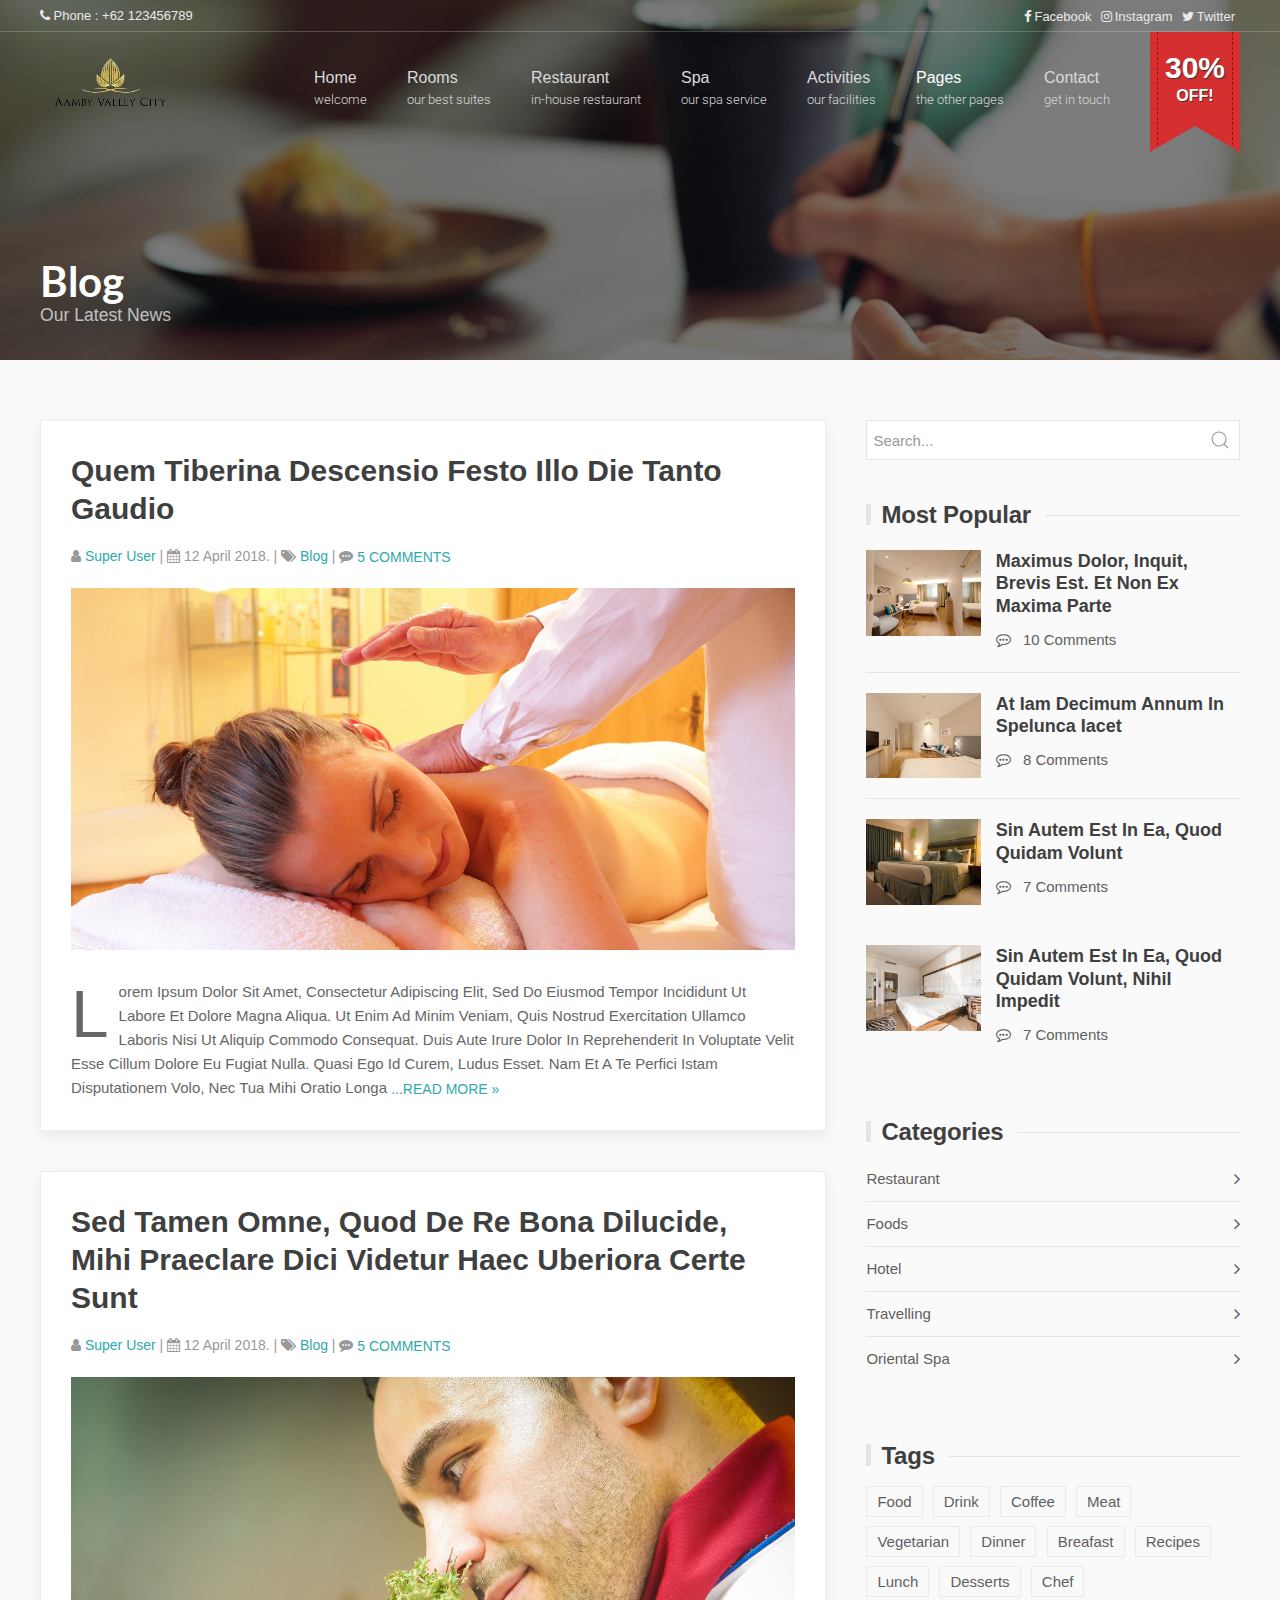
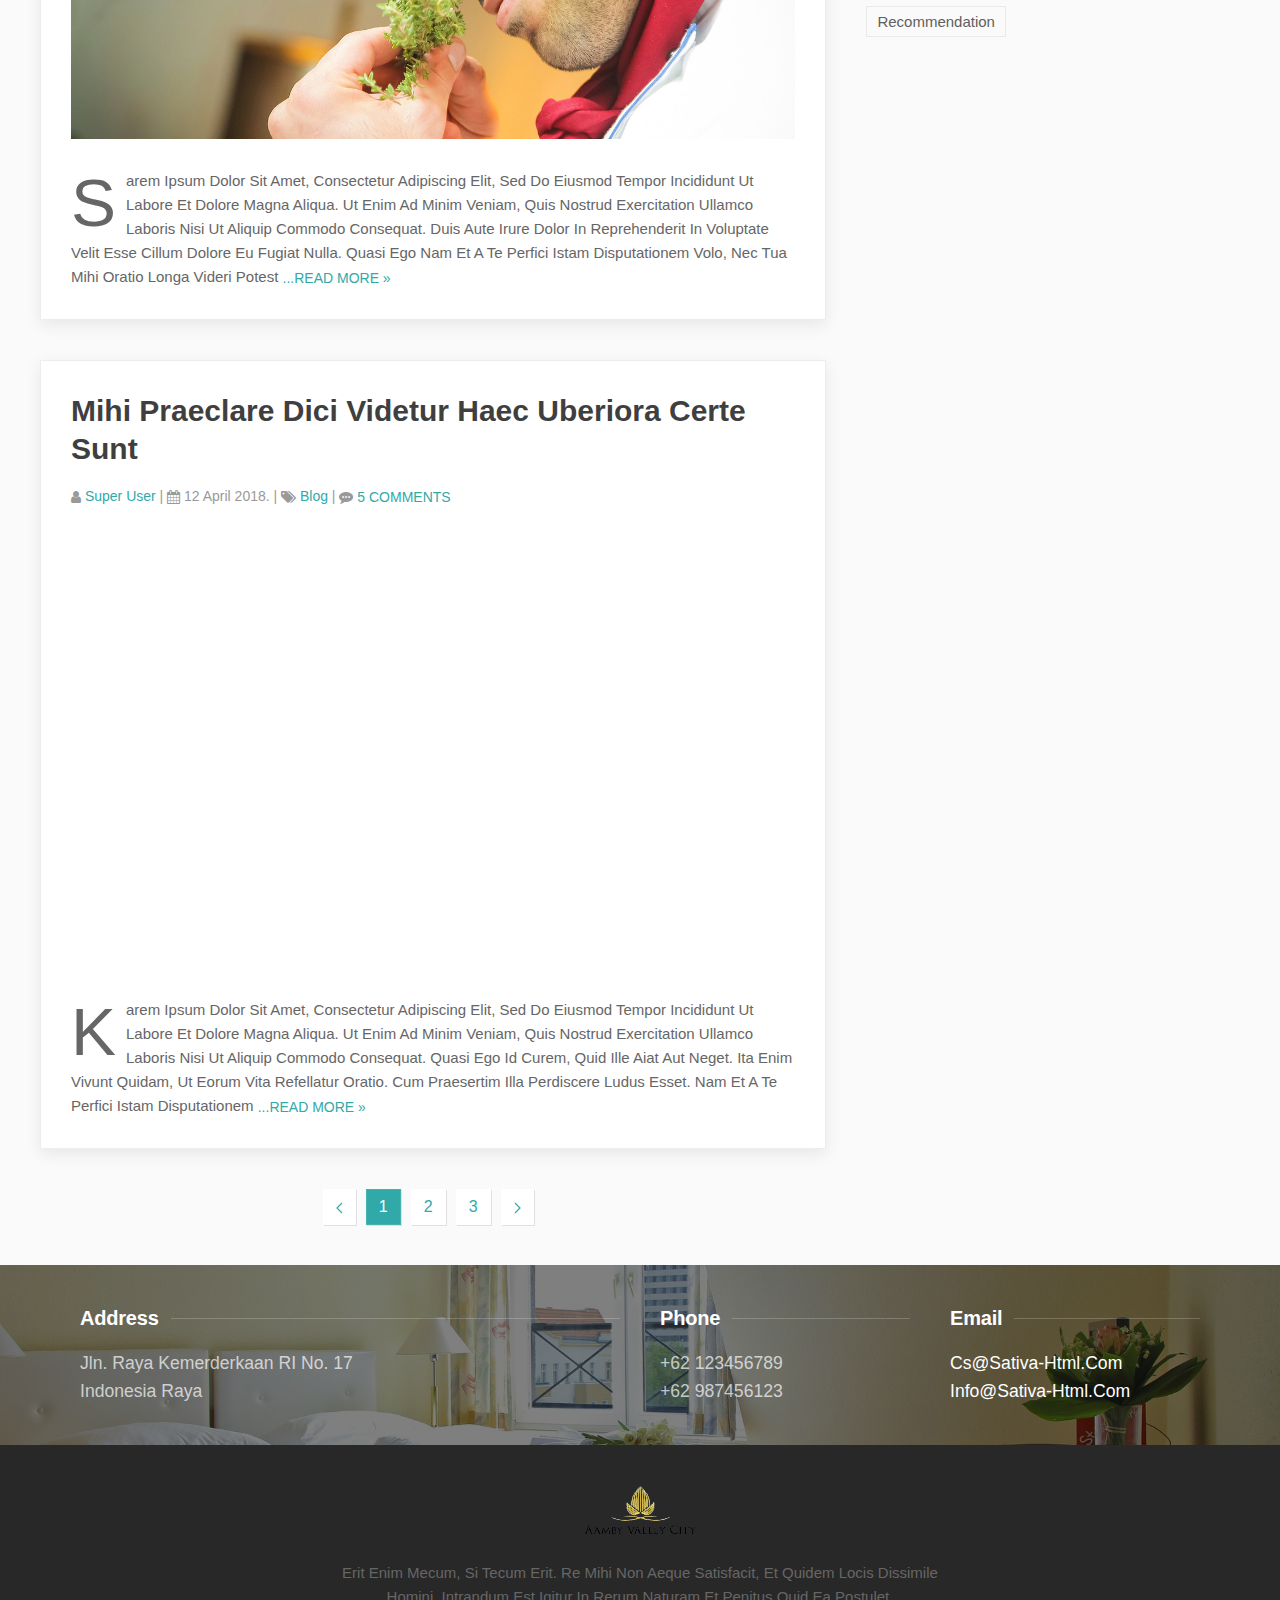
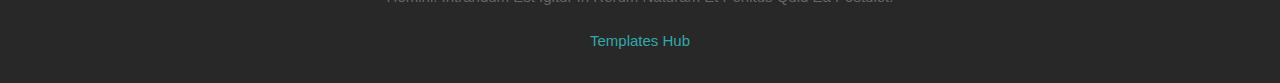
<file: blog.html>
<!DOCTYPE html>
<html>

<head>
        
        <!-- Standard Meta -->
        <meta charset="utf-8">
        <meta name="format-detection" content="telephone=no" />
        <meta name="viewport" content="width=device-width, initial-scale=1">

        <!-- Site Properties -->
        <title>Blog - Sativa</title>
        <link rel="shortcut icon" href="images/favicon.ico" type="image/x-icon">
        <link rel="apple-touch-icon-precomposed" href="images/apple-touch-icon.png">

        <!-- Google Fonts -->
       	<link href="https://fonts.googleapis.com/css?family=Roboto:300,300i,400,400i,500,500i,700,700i,900,900i&amp;subset=cyrillic" rel="stylesheet">
       	<link href="https://fonts.googleapis.com/css?family=Lato:400,400i,700,700i&amp;subset=latin-ext" rel="stylesheet">

        <!-- CSS -->
        <link rel="stylesheet" href="css/uikit.min.css" />
        <link rel="stylesheet" href="css/font-awesome.min.css" />
        <link rel="stylesheet" href="css/tiny-date-picker.min.css" />
        <link rel="stylesheet" href="css/style.css" />
        <link rel="stylesheet" href="css/media-query.css" />

    </head>

    <body class="impx-body" id="top">
    	
		<!-- HEADER -->
		<header id="impx-header">
			<div>
				<div class="impx-menu-wrapper style2" data-uk-sticky="top: .impx-page-heading; animation: uk-animation-slide-top">

					<!-- Mobile Nav Start -->
					<div id="mobile-nav" data-uk-offcanvas="mode: push; overlay: true">
				        <div class="uk-offcanvas-bar">

				            <ul class="uk-nav uk-nav-default">
				                <li class="uk-parent">
				                	<a href="index.html">Home</a>
				                	<ul class="uk-nav-sub">
				                		<li><a href="index.html">Homepage 1</a></li>
				                		<li><a href="index2.html">Homepage 2</a></li>
				                		<li><a href="index3.html">Homepage 3</a></li>
				                	</ul>
				                </li>
				                <li class="uk-parent">
						        	<a href="rooms1.html" class="uk-navbar-nav-subtitle">Rooms</a>
						        	<ul class="uk-nav-sub">
				                		<li><a href="rooms1.html">Rooms Style 1</a></li>
				                		<li><a href="rooms2.html">Rooms Style 2</a></li>
				                		<li><a href="rooms3.html">Rooms Style 3</a></li>
				                		<li><a href="room-detail.html">Room Detail 1</a></li>
				                		<li><a href="room-detail2.html">Room Detail 2</a></li>
				                	</ul>
				                </li>
				                <li><a href="restaurant.html">Restaurant</a></li>
				                <li><a href="spa.html">Spa</a></li>
				                <li><a href="activities.html">Activities</a></li>
				                <li class="uk-parent uk-active">
				                	<a href="#">Pages</a>
				                	<ul class="uk-nav-sub">
					                	<li><a href="about.html">About Us</a></li>
										<li><a href="testimonial.html">Testimonial</a></li>
										<li><a href="blog.html">Blog</a></li>
										<li><a href="single-post.html">Single Post</a></li>
										<li><a href="gallery.html">Gallery</a></li>
										<li><a href="element.html">Element</a></li>
									</ul>
				                </li>
				                <li><a href="contact.html">Contact</a></li>
				            </ul>

				        </div>
				    </div>
				    <a href="#mobile-nav" class="uk-hidden@xl uk-hidden@l uk-hidden@m mobile-nav" data-uk-toggle="target: #mobile-nav"><i class="fa fa-bars"></i>Menu</a>
		            <!-- Mobile Nav End -->

		            <!-- Top Header -->
					<div class="impx-top-header style2">
						<div class="uk-container uk-container-expand">							
							<div class="uk-grid">
								<!-- header phone -->
								<div class="uk-width-1-2@xl uk-width-1-2@l uk-width-1-2@m uk-width-1-1@s">
									<div class="impx-top-phone">
										<p><i class="fa fa-phone"></i> Phone : +62 123456789</p>  
									</div>
								</div><!-- header phone end-->
								<!-- header social media -->
								<div class="uk-width-1-2@xl uk-width-1-2@l uk-width-1-2@m uk-width-1-1@s">
									<div class="impx-top-social">
										<ul>
											<li><a href="#"><i class="fa fa-facebook-f"></i>Facebook</a></li>
											<li><a href="#"><i class="fa fa-instagram"></i>Instagram</a></li>
											<li><a href="#"><i class="fa fa-twitter"></i>Twitter</a></li>
										</ul>
									</div>
								</div><!-- header social media end -->
							</div>
						</div>
					</div>
					<!-- Top Header End -->

					<div class="uk-container uk-container-expand">
						<div data-uk-grid>

							<!-- Header Logo -->
							<div class="uk-width-auto">
								<div class="impx-logo">
									<a href="index.html"><img src="images/logo.png" class="" alt="Logo"></a>
								</div>
							</div>
							<!-- Header Logo End-->

							<!-- Header Navigation -->
							<div class="uk-width-expand uk-position-relative">								
								<nav class="uk-navbar-container uk-navbar-transparent uk-visible@s uk-visible@m" data-uk-navbar>
									<div class="uk-navbar-right impx-navbar-right">

	        							<ul class="uk-navbar-nav impx-nav style2">
											<!-- Navigation Items -->
									    	<li class="uk-parent">
								    			<a href="index.html" class="uk-navbar-nav-subtitle"><div>Home<div class="uk-navbar-subtitle">Welcome</div></div></a>
									    		<div class="uk-navbar-dropdown">
	                								<ul class="uk-nav uk-navbar-dropdown-nav">
														<li><a href="index.html">Homepage 1</a></li>
														<li><a href="index2.html">Homepage 2</a></li>
														<li><a href="index3.html">Homepage 3</a></li>
													</ul>
												</div>
									    	</li>
									    	<li>
									        	<a href="rooms1.html" class="uk-navbar-nav-subtitle"><div>Rooms<div class="uk-navbar-subtitle">Our Best Suites</div></div></a>
												<div class="uk-navbar-dropdown uk-navbar-dropdown-width-4 impx-megamenu" data-uk-drop="boundary: .impx-navbar-right; boundary-align: true; pos: bottom-justify;">
								                    <div class="uk-navbar-dropdown-grid uk-child-width-1-4" data-uk-grid>
								                        <div>
								                            <ul class="uk-nav uk-navbar-dropdown-nav">
								                                <li class="uk-nav-header uk-text-bold">Rooms Page Style 1</li>
								                                <li>
								                                	<a href="rooms1.html"><img src="images/rooms/room-menu-1.jpg" alt=""></a>
								                                	<p class="uk-margin-small-bottom uk-margin-small-top impx-hidden-m">emper enim ita adsumit aliquid, quae dederit non</p>
								                                	<a class="uk-button uk-button-default uk-button-small impx-button impx-button-outline aqua small small-border" href="rooms1.html">Visit Page</a>
								                                </li>
								                            </ul>
								                        </div>
								                        <div>
								                            <ul class="uk-nav uk-navbar-dropdown-nav">
								                                <li class="uk-nav-header uk-text-bold">Rooms Page Style 2</li>
								                                <li>
								                                	<a href="rooms2.html"><img src="images/rooms/room-menu-2.jpg" alt=""></a>
								                                	<p class="uk-margin-small-bottom uk-margin-small-top impx-hidden-m">emper enim ita adsumit aliquid, quae dederit non</p>
								                                	<a class="uk-button uk-button-default uk-button-small impx-button impx-button-outline aqua small small-border" href="rooms2.html">Visit Page</a>
								                                </li>
								                            </ul>
								                        </div>
								                        <div>
								                            <ul class="uk-nav uk-navbar-dropdown-nav">
								                                <li class="uk-nav-header uk-text-bold">Rooms Page Style 3</li>
								                                <li>
								                                	<a href="rooms3.html"><img src="images/rooms/room-menu-3.jpg" alt=""></a>
								                                	<p class="uk-margin-small-bottom uk-margin-small-top impx-hidden-m">emper enim ita adsumit aliquid, quae dederit non</p>
								                                	<a class="uk-button uk-button-default uk-button-small impx-button impx-button-outline aqua small small-border" href="rooms3.html">Visit Page</a>
								                                </li>
								                            </ul>
								                        </div>
								                        <div>
								                        	<div>
								                            	<ul class="uk-nav uk-navbar-dropdown-nav">	
								                            		<li class="uk-nav-header uk-margin-small-bottom uk-text-bold">Room Detail Page</li>
								                            		<li>
							                            				<div class="uk-grid-small" data-uk-grid>
							                            					<div class="uk-width-auto">
								                            					<i class="fa fa-check-square-o fa-05x circle impx-text-aqua border-aqua uk-margin-remove uk-visible@m"></i>
								                            				</div>
								                            				<div class="uk-width-expand">
								                            					<p class="uk-margin-remove uk-visible@s impx-hidden-m">Sin tantum modo ad indicia veteris</p>
								                            					<a href="room-detail.html">Room Detail 1 &raquo;</a>
								                            				</div>	
							                            				</div>
							                            				<div class="uk-grid-small" data-uk-grid>
							                            					<div class="uk-width-auto">
								                            					<i class="fa fa-check-square-o fa-05x circle impx-text-aqua border-aqua uk-margin-remove uk-visible@m"></i>
								                            				</div>
								                            				<div class="uk-width-expand">
								                            					<p class="uk-margin-remove uk-visible@s impx-hidden-m">Sin tantum modo ad indicia veteris</p>
								                            					<a href="room-detail2.html" class="uk-margin-small-top">Room Detail 2 &raquo;</a>
								                            				</div>	
							                            				</div>
								                            				
								                            		</li>
								                            	</ul>
								                            </div>
								                        </div>
								                    </div>
								                </div>
									        </li>
									        <li><a href="restaurant.html"><div>Restaurant<div class="uk-navbar-subtitle">In-house Restaurant</div></div></a></li>
											<li><a href="spa.html"><div>Spa<div class="uk-navbar-subtitle">Our Spa Service</div></div></a></li>
											<li><a href="activities.html" class="uk-navbar-nav-subtitle"><div>Activities<div class="uk-navbar-subtitle">Our Facilities</div></div></a></li>
											<li class="uk-parent uk-active">
								    			<a href="#" class="uk-navbar-nav-subtitle"><div>Pages<div class="uk-navbar-subtitle">the Other Pages</div></div></a>
									    		<div class="uk-navbar-dropdown">
	                								<ul class="uk-nav uk-navbar-dropdown-nav">
														<li><a href="about.html">About Us</a></li>
														<li><a href="testimonial.html">Testimonial</a></li>
														<li><a href="blog.html">Blog</a></li>
														<li><a href="single-post.html">Single Post</a></li>
														<li><a href="gallery.html">Gallery</a></li>
														<li><a href="element.html">Element</a></li>
													</ul>
												</div>
									    	</li>
									        <li><a href="contact.html" class="uk-navbar-nav-subtitle"><div>Contact<div class="uk-navbar-subtitle">Get in Touch</div></div></a></li>
									    </ul>
									    <!-- Navigation Items End -->
									</div>
								</nav>
							</div>
							<!-- Header Navigation End -->

							<!-- Promo Ribbon -->
							<div class="uk-width-auto uk-position-relative">
								<div class="ribbon">
								  <i><span><s></s>30% <span>Off!</span><s></s></span></i>
								</div>
							</div>
							<!-- Promo Ribbon End -->

						</div>
					</div>
				</div>
			</div>

		</header>
		<!-- HEADER END -->

		<!-- PAGE HEADING -->
		<div class="impx-page-heading uk-position-relative blog">
			<div class="impx-overlay dark"></div>
			<div class="uk-container">
				<div class="uk-width-1-1">
					<div class="uk-flex uk-flex-left">
						<div class="uk-light uk-position-relative uk-text-left page-title">
							<h1 class="uk-margin-remove">Blog</h1><!-- page title -->
							<p class="impx-text-large uk-margin-remove">Our Latest News</p><!-- page subtitle -->
						</div>
					</div>
				</div>
			</div>
		</div>
		<!-- PAGE HEADING END -->

		<!-- CONTENT -->
		<div class="uk-padding uk-padding-remove-horizontal">
			<div class="uk-container">
				<div data-uk-grid>

					<!-- ARTICLES LIST -->
					<div class="uk-width-2-3@xl uk-width-2-3@l uk-width-2-3@m uk-width-1-1@s uk-margin-top impx-margin-top-small">

						<div class="uk-card uk-card-default uk-margin-medium-bottom impx-article"><!-- article #1 -->
							<div class="uk-card-body impx-padding-medium">
								<article class="uk-article impx-article-item">
								    <h3 class="uk-article-title"><a class="uk-link-reset" href="single-post.html">Quem Tiberina descensio festo illo die tanto gaudio</a></h3>

								    <p class="uk-article-meta uk-margin-remove-top"><i class="fa fa-user"></i> <a href="#" class="impx-text-aqua">Super User</a> | <i class="fa fa-calendar"></i> 12 April 2018. | <i class="fa fa-tags"></i> <a href="#" class="impx-text-aqua">Blog</a> | <i class="fa fa-commenting"></i> <a class="uk-button uk-button-text impx-text-aqua" href="#">5 Comments</a></p>

								    <img src="images/slideshow/slide-4.jpg" class="uk-margin-small-bottom" alt="">

								    <p class="uk-dropcap">Lorem ipsum dolor sit amet, consectetur adipiscing elit, sed do eiusmod tempor incididunt ut labore et dolore magna aliqua. Ut enim ad minim veniam, quis nostrud exercitation ullamco laboris nisi ut aliquip commodo consequat. Duis aute irure dolor in reprehenderit in voluptate velit esse cillum dolore eu fugiat nulla. Quasi ego id curem, ludus esset. Nam et a te perfici istam disputationem volo, nec tua mihi oratio longa <a class="uk-button uk-button-text impx-text-aqua" href="#">...Read more &raquo;</a></p>

								</article>
							</div>
						</div><!-- article #1 end -->

						<div class="uk-card uk-card-default uk-margin-medium-bottom impx-article"><!-- article #2 -->
							<div class="uk-card-body impx-padding-medium impx-article-item">
								<article class="uk-article">
								    <h3 class="uk-article-title"><a class="uk-link-reset" href="single-post.html">Sed tamen omne, quod de re bona dilucide, mihi praeclare dici videtur haec uberiora certe sunt</a></h3>

								    <p class="uk-article-meta"><i class="fa fa-user"></i> <a href="#" class="impx-text-aqua">Super User</a> | <i class="fa fa-calendar"></i> 12 April 2018. | <i class="fa fa-tags"></i> <a href="#" class="impx-text-aqua">Blog</a> | <i class="fa fa-commenting"></i> <a class="uk-button uk-button-text impx-text-aqua" href="#">5 Comments</a></p>

								    <img src="images/slideshow/slide-1.jpg" class="uk-margin-small-bottom" alt="">

								    <p class="uk-dropcap">Sarem ipsum dolor sit amet, consectetur adipiscing elit, sed do eiusmod tempor incididunt ut labore et dolore magna aliqua. Ut enim ad minim veniam, quis nostrud exercitation ullamco laboris nisi ut aliquip commodo consequat. Duis aute irure dolor in reprehenderit in voluptate velit esse cillum dolore eu fugiat nulla. Quasi ego Nam et a te perfici istam disputationem volo, nec tua mihi oratio longa videri potest <a class="uk-button uk-button-text impx-text-aqua" href="#">...Read more &raquo;</a></p>

								</article>
							</div>
						</div><!-- article #2 end -->

						<div class="uk-card uk-card-default uk-margin-medium-bottom impx-article"><!-- article #3 -->
							<div class="uk-card-body impx-padding-medium impx-article-item">
								<article class="uk-article">
								    <h3 class="uk-article-title"><a class="uk-link-reset" href="single-post.html">Mihi praeclare dici videtur haec uberiora certe sunt</a></h3>

								    <p class="uk-article-meta"><i class="fa fa-user"></i> <a href="#" class="impx-text-aqua">Super User</a> | <i class="fa fa-calendar"></i> 12 April 2018. | <i class="fa fa-tags"></i> <a href="#" class="impx-text-aqua">Blog</a> | <i class="fa fa-commenting"></i> <a class="uk-button uk-button-text impx-text-aqua" href="#">5 Comments</a></p>

								    <div class="uk-cover-container uk-height-large">
									    <iframe width="560" height="315" src="https://www.youtube.com/embed/OSKJXPLQXzw" allowfullscreen data-uk-cover></iframe>
									</div>

								    <p class="uk-dropcap">Karem ipsum dolor sit amet, consectetur adipiscing elit, sed do eiusmod tempor incididunt ut labore et dolore magna aliqua. Ut enim ad minim veniam, quis nostrud exercitation ullamco laboris nisi ut aliquip commodo consequat. Quasi ego id curem, quid ille aiat aut neget. Ita enim vivunt quidam, ut eorum vita refellatur oratio. Cum praesertim illa perdiscere ludus esset. Nam et a te perfici istam disputationem  <a class="uk-button uk-button-text impx-text-aqua" href="#">...Read more &raquo;</a></p>

								</article>
							</div>
						</div><!-- article #3 end -->

						<!-- blog paging -->
				        <ul class="uk-pagination uk-flex-center impx-pagination" data-uk-margin>
						    <li><a href="#"><span data-uk-pagination-previous></span></a></li>
						    <li class="uk-active"><span>1</span></li>
						    <li><a href="#">2</a></li>
						    <li><a href="#">3</a></li>
						    <li><a href="#"><span data-uk-pagination-next></span></a></li>
						</ul>
						<!-- blog paging end -->

					</div>
					<!-- ARTICLES LIST -->

					<!-- SIDEBAR -->
					<div class="uk-width-1-3@xl uk-width-1-3@l uk-width-1-3@m uk-width-1-1@s  uk-margin-top">
						
						<!-- Search Widget -->
						<div class="impx-sidebar uk-margin-medium-bottom">
							<form class="uk-search uk-search-default">
						        <a href="#" class="uk-search-icon-flip" data-uk-search-icon></a>
						        <input class="uk-search-input" type="search" placeholder="Search...">
						    </form>
						</div>
					    <!-- Search Widget End -->

						<!-- Popular Posts Widget -->
    					<div class="impx-sidebar uk-margin-large-bottom">
    						<h4 class="uk-heading-line uk-heading-bullet"><span>Most Popular</span></h4>
    						<ul class="impx-popular-news uk-list uk-list-divider uk-list-large">
    							<li>
    								<div class="uk-grid-small" data-uk-grid>
    									<div class="uk-width-1-3@xl uk-width-1-3@l uk-width-1-3@m uk-width-1-6@s">
    										<div class="impx-popular-thumb">
		    									<img src="images/rooms/room-1.jpg" alt="Popular Thumbnail"/>
		    								</div>
    									</div>
    									<div class="uk-width-2-3@xl uk-width-2-3@l uk-width-2-3@m uk-width-5-6@s">
    										<h6 class="uk-margin-small-bottom"><a href="single-post.html" class="uk-link-reset">Maximus dolor, inquit, brevis est. Et non ex maxima parte</a></h6>
		    								<ul class="impx-post-meta">
												<li><i class="fa fa-commenting-o"></i> <a href="#">10 Comments</a></li>
											</ul>
    									</div>
    								</div>
								</li>
								<li>
									<div class="uk-grid-small" data-uk-grid>
    									<div class="uk-width-1-3@xl uk-width-1-3@l uk-width-1-3@m uk-width-1-6@s">
    										<div class="impx-popular-thumb">
		    									<img src="images/rooms/room-2.jpg" alt="Popular Thumbnail" />
		    								</div>
    									</div>
    									<div class="uk-width-2-3@xl uk-width-2-3@l uk-width-2-3@m uk-width-5-6@s">
    										<h6 class="uk-margin-small-bottom"><a href="single-post.html" class="uk-link-reset">At iam decimum annum in spelunca iacet</a></h6>
		    								<ul class="impx-post-meta">
												<li><i class="fa fa-commenting-o"></i> <a href="#">8 Comments</a></li>
											</ul>
    									</div>
    								</div>
								</li>
								<li>
									<div class="uk-grid-small" data-uk-grid>
    									<div class="uk-width-1-3@xl uk-width-1-3@l uk-width-1-3@m uk-width-1-6@s">
    										<div class="impx-popular-thumb">
		    									<img src="images/rooms/room-3.jpg" alt="Popular Thumbnail" />
		    								</div>
    									</div>
    									<div class="uk-width-2-3@xl uk-width-2-3@l uk-width-2-3@m uk-width-5-6@s">
    										<h6 class="uk-margin-small-bottom"><a href="single-post.html" class="uk-link-reset">Sin autem est in ea, quod quidam volunt</a></h6>
		    								<ul class="impx-post-meta">
												<li><i class="fa fa-commenting-o"></i> <a href="#">7 Comments</a></li>
											</ul>
    									</div>
    								</div>
								</li>
								<li>
									<div class="uk-grid-small" data-uk-grid>
    									<div class="uk-width-1-3@xl uk-width-1-3@l uk-width-1-3@m uk-width-1-6@s">
    										<div class="impx-popular-thumb">
		    									<img src="images/rooms/room-4.jpg" alt="Popular Thumbnail" />
		    								</div>
    									</div>
    									<div class="uk-width-2-3@xl uk-width-2-3@l uk-width-2-3@m uk-width-5-6@s">
    										<h6 class="uk-margin-small-bottom"><a href="single-post.html" class="uk-link-reset">Sin autem est in ea, quod quidam volunt, nihil impedit</a></h6>
		    								<ul class="impx-post-meta">
												<li><i class="fa fa-commenting-o"></i> <a href="#">7 Comments</a></li>
											</ul>
    									</div>
    								</div>
								</li>
    						</ul>
    					</div>
    					<!-- Popular Posts Widget End -->

						<!-- Categories Widget -->
    					<div class="impx-sidebar uk-margin-large-bottom">
    						<h4 class="uk-heading-line uk-heading-bullet"><span>Categories</span></h4>
    						<ul class="uk-list uk-list-divider impx-cat-list">
    							<li><a href="#">Restaurant</a></li>
    							<li><a href="#">Foods</a></li>
    							<li><a href="#">Hotel</a></li>
    							<li><a href="#">Travelling</a></li>
    							<li><a href="#">Oriental Spa</a></li>
    						</ul>
    					</div>
    					<!-- Categories Widget End -->

    					<!-- Tags Cloud Widget -->
    					<div class="impx-sidebar">
    						<h4 class="uk-heading-line uk-heading-bullet"><span>Tags</span></h4>
    						<ul class="impx-tags-widget">
    							<li><a href="#">Food</a></li>
    							<li><a href="#">Drink</a></li>
    							<li><a href="#">Coffee</a></li>
    							<li><a href="#">Meat</a></li>
    							<li><a href="#">Vegetarian</a></li>
    							<li><a href="#">Dinner</a></li>
    							<li><a href="#">Breafast</a></li>
    							<li><a href="#">Recipes</a></li>
    							<li><a href="#">Lunch</a></li>
    							<li><a href="#">Desserts</a></li>
    							<li><a href="#">Chef</a></li>
    							<li><a href="#">Recommendation</a></li>
    						</ul>
    					</div>
    					<!-- Tags Cloud Widget End -->

					</div>
					<!-- SIDEBAR -->

				</div>
			</div>
		</div>						
		<!-- CONTENT END -->

		<!-- CONTACT INFO -->
		<div class="uk-padding bg-img2 uk-position-relative">
			<div class="impx-overlay dark"></div>
			<div class="uk-container">

				<div data-uk-grid class="uk-padding-remove-bottom uk-position-relative">				
					<div class="uk-light uk-width-1-2@xl uk-width-1-2@l uk-width-1-2@m uk-width-1-3@s"><!-- address -->
						<h5 class="uk-heading-line uk-margin-remove-bottom"><span>Address</span></h5>
						<p class="impx-text-large uk-margin-top">Jln. Raya Kemerderkaan RI No. 17<br/>Indonesia Raya</p>
					</div>
					<div class="uk-light uk-width-1-4@xl uk-width-1-4@l uk-width-1-4@m uk-width-1-3@s"><!-- phone -->
						<h5 class="uk-heading-line uk-margin-bottom"><span>Phone</span></h5>
						<p class="impx-text-large uk-margin-remove">+62 123456789<br/>+62 987456123</p>
					</div>
					<div class="uk-light uk-width-1-4@xl uk-width-1-4@l uk-width-1-4@m uk-width-1-3@s"><!-- email -->
						<h5 class="uk-heading-line uk-margin-bottom"><span>Email</span></h5>
						<a href="mailt:#" class="impx-text-large">cs@sativa-html.com</a><br/>
						<a href="mailt:#" class="impx-text-large">info@sativa-html.com</a>
					</div>
				</div>

			</div>
		</div>
		<!-- CONTACT INFO END -->

		<!-- FOOTER -->
		<footer id="impx-footer" class="uk-padding uk-padding-remove-bottom uk-padding-remove-horizontal">
			<div class="uk-container">
				<div class="uk-flex uk-flex-center data-uk-grid">
					<div class="uk-width-1-2@xl uk-width-1-2@l uk-width-2-3@m">
						<div class="impx-footer-logo uk-align-center uk-text-center">
							<!-- Footer Logo -->
							<img src="images/logo.png" alt="" class="">
							<!-- Footer Note -->
							<p class="uk-margin-bottom">Erit enim mecum, si tecum erit. Re mihi non aeque satisfacit, et quidem locis dissimile homini. Intrandum est igitur in rerum naturam et penitus quid ea postulet.</p>							
							<!-- Site Copyright -->
							<p class="impx-copyright"><a target="_blank" href="https://www.templateshub.net">Templates Hub</a></p>
						</div>
					</div>
				</div>
			</div>
			<!-- Scroll to Top -->
			<a href="#top" class="to-top fa fa-long-arrow-up" data-uk-scroll></a>
			<!-- Scroll to Top End -->
		</footer>
		<!-- FOOTER END -->

    	<!-- Javascript -->
    	<script src="js/jquery.js"></script>
        <script src="js/uikit.min.js"></script>
        <script src="js/uikit-icons.min.js"></script>
        <script type="text/javascript" src="http://maps.google.com/maps/api/js?key=AIzaSyBGb3xrNtz335X4G2KfoOXb-XuIyHAzlVo"></script>
        <script src="js/jquery.gmap.min.js"></script>
        <script src="js/jquery.parallax.min.js"></script>
        <script src="js/template-config.js"></script>
    </body>


</html>
</file>
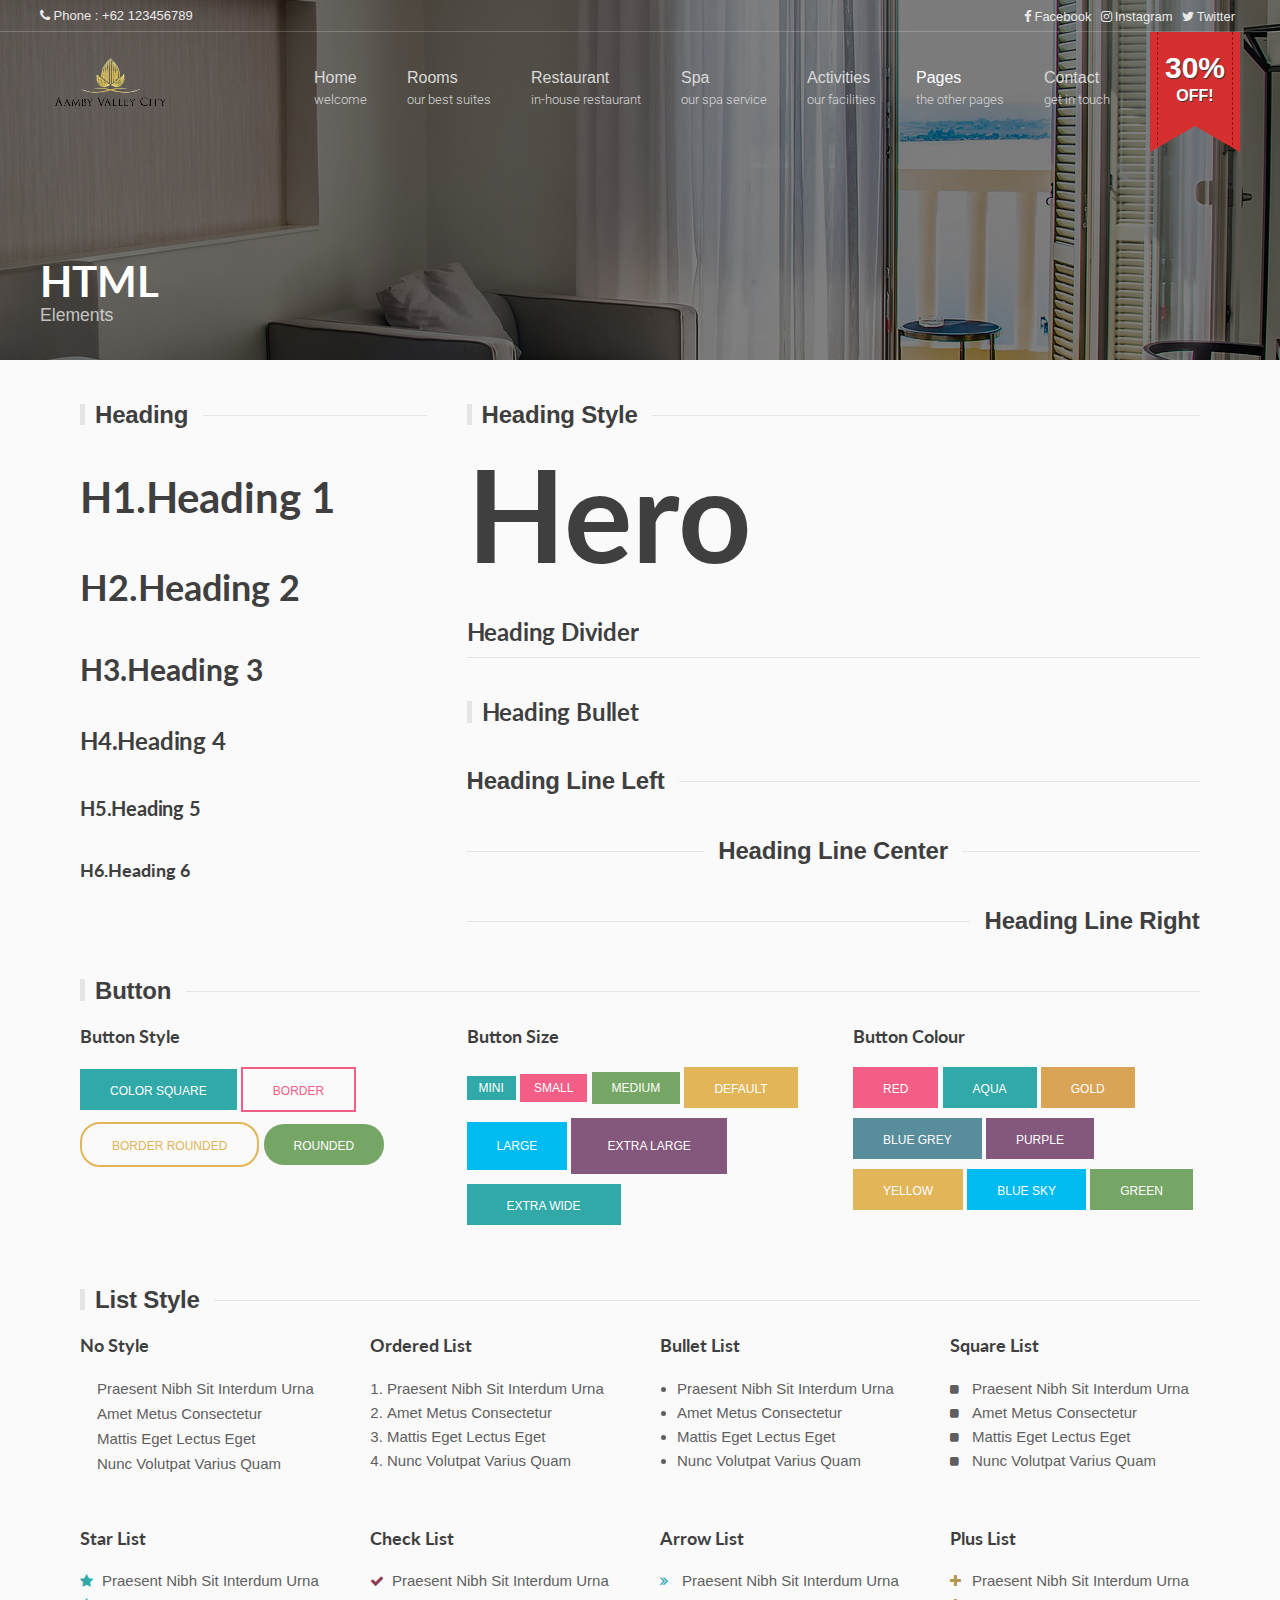
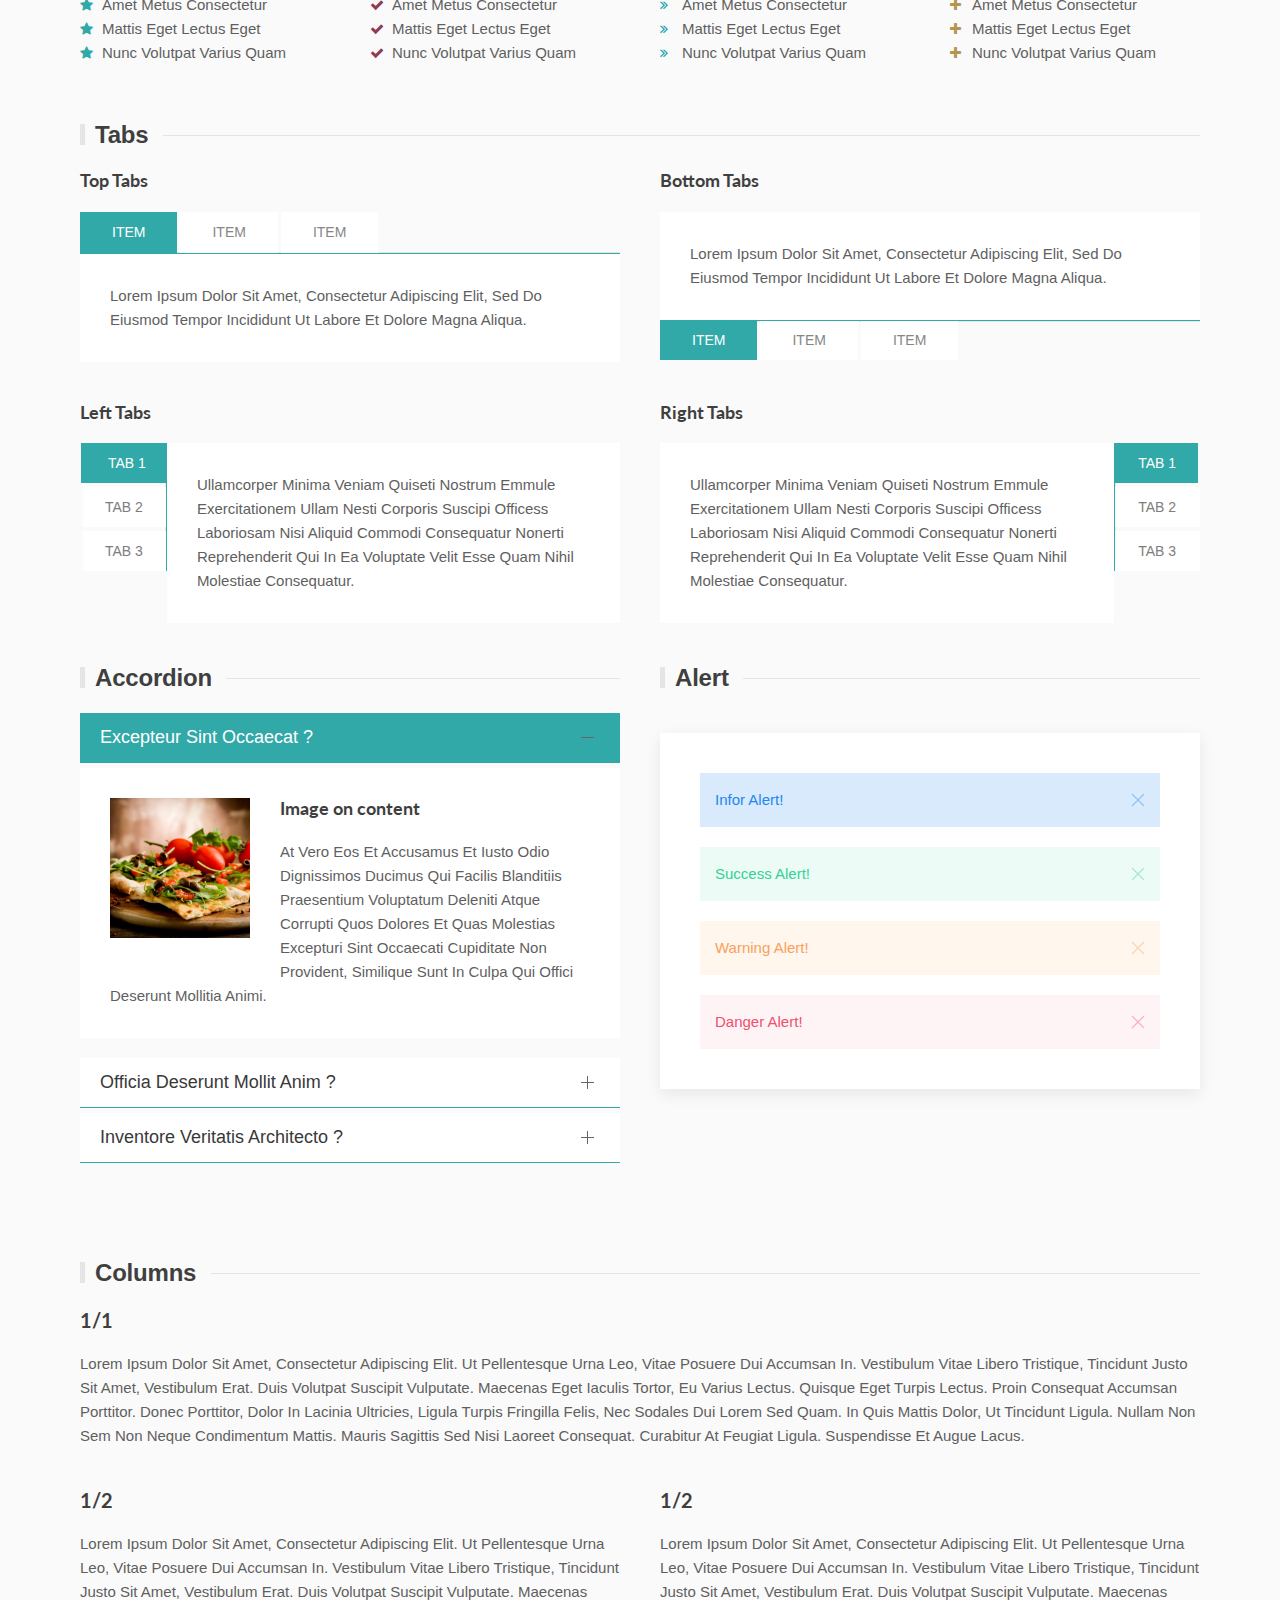
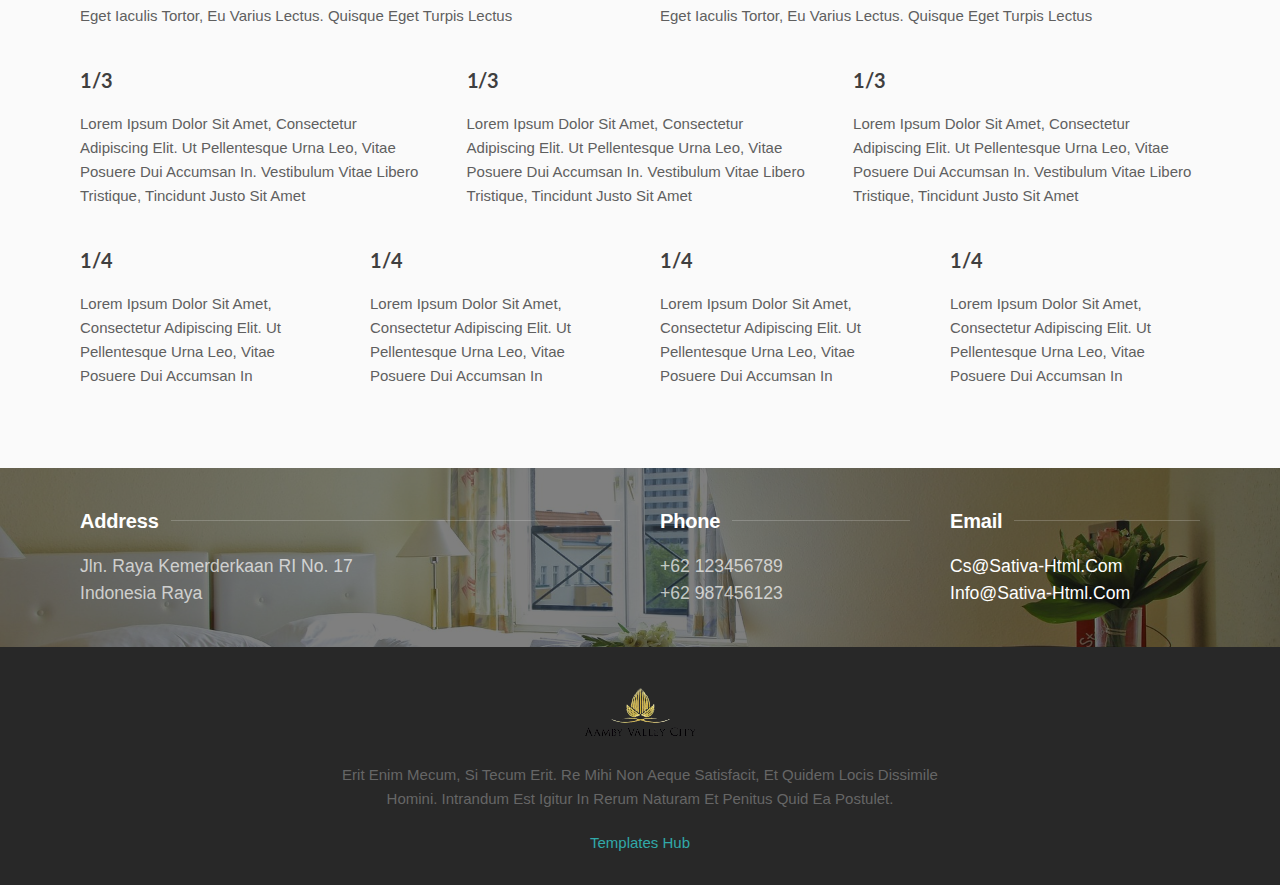
<file: element.html>
<!DOCTYPE html>
<html>

<head>
        
        <!-- Standard Meta -->
        <meta charset="utf-8">
        <meta name="format-detection" content="telephone=no" />
        <meta name="viewport" content="width=device-width, initial-scale=1">

        <!-- Site Properties -->
        <title>Elements - Sativa</title>
        <link rel="shortcut icon" href="images/favicon.ico" type="image/x-icon">
        <link rel="apple-touch-icon-precomposed" href="images/apple-touch-icon.png">

        <!-- Google Fonts -->
       	<link href="https://fonts.googleapis.com/css?family=Roboto:300,300i,400,400i,500,500i,700,700i,900,900i&amp;subset=cyrillic" rel="stylesheet">
       	<link href="https://fonts.googleapis.com/css?family=Lato:400,400i,700,700i&amp;subset=latin-ext" rel="stylesheet">

        <!-- CSS -->
        <link rel="stylesheet" href="css/uikit.min.css" />
        <link rel="stylesheet" href="css/font-awesome.min.css" />
        <link rel="stylesheet" href="css/tiny-date-picker.min.css" />
        <link rel="stylesheet" href="css/style.css" />
        <link rel="stylesheet" href="css/media-query.css" />

    </head>

    <body class="impx-body" id="top">
    	
		<!-- HEADER -->
		<header id="impx-header">
			<div>
				<div class="impx-menu-wrapper style2" data-uk-sticky="top: .impx-page-heading; animation: uk-animation-slide-top">

					<!-- Mobile Nav Start -->
					<div id="mobile-nav" data-uk-offcanvas="mode: push; overlay: true">
				        <div class="uk-offcanvas-bar">

				            <ul class="uk-nav uk-nav-default">
				                <li class="uk-parent">
				                	<a href="index.html">Home</a>
				                	<ul class="uk-nav-sub">
				                		<li><a href="index.html">Homepage 1</a></li>
				                		<li><a href="index2.html">Homepage 2</a></li>
				                		<li><a href="index3.html">Homepage 3</a></li>
				                	</ul>
				                </li>
				                <li class="uk-parent">
						        	<a href="rooms1.html" class="uk-navbar-nav-subtitle">Rooms</a>
						        	<ul class="uk-nav-sub">
				                		<li><a href="rooms1.html">Rooms Style 1</a></li>
				                		<li><a href="rooms2.html">Rooms Style 2</a></li>
				                		<li><a href="rooms3.html">Rooms Style 3</a></li>
				                		<li><a href="room-detail.html">Room Detail 1</a></li>
				                		<li><a href="room-detail2.html">Room Detail 2</a></li>
				                	</ul>
				                </li>
				                <li><a href="restaurant.html">Restaurant</a></li>
				                <li><a href="spa.html">Spa</a></li>
				                <li><a href="activities.html">Activities</a></li>
				                <li class="uk-parent uk-active">
				                	<a href="#">Pages</a>
				                	<ul class="uk-nav-sub">
					                	<li><a href="about.html">About Us</a></li>
										<li><a href="testimonial.html">Testimonial</a></li>
										<li><a href="blog.html">Blog</a></li>
										<li><a href="single-post.html">Single Post</a></li>
										<li><a href="gallery.html">Gallery</a></li>
										<li><a href="element.html">Element</a></li>
									</ul>
				                </li>
				                <li><a href="contact.html">Contact</a></li>
				            </ul>

				        </div>
				    </div>
				    <a href="#mobile-nav" class="uk-hidden@xl uk-hidden@l uk-hidden@m mobile-nav" data-uk-toggle="target: #mobile-nav"><i class="fa fa-bars"></i>Menu</a>
		            <!-- Mobile Nav End -->

		            <!-- Top Header -->
					<div class="impx-top-header style2">
						<div class="uk-container uk-container-expand">							
							<div class="uk-grid">
								<!-- header phone -->
								<div class="uk-width-1-2@xl uk-width-1-2@l uk-width-1-2@m uk-width-1-1@s">
									<div class="impx-top-phone">
										<p><i class="fa fa-phone"></i> Phone : +62 123456789</p>  
									</div>
								</div><!-- header phone end-->
								<!-- header social media -->
								<div class="uk-width-1-2@xl uk-width-1-2@l uk-width-1-2@m uk-width-1-1@s">
									<div class="impx-top-social">
										<ul>
											<li><a href="#"><i class="fa fa-facebook-f"></i>Facebook</a></li>
											<li><a href="#"><i class="fa fa-instagram"></i>Instagram</a></li>
											<li><a href="#"><i class="fa fa-twitter"></i>Twitter</a></li>
										</ul>
									</div>
								</div><!-- header social media end -->
							</div>
						</div>
					</div>
					<!-- Top Header End -->

					<div class="uk-container uk-container-expand">
						<div data-uk-grid>

							<!-- Header Logo -->
							<div class="uk-width-auto">
								<div class="impx-logo">
									<a href="index.html"><img src="images/logo.png" class="" alt="Logo"></a>
								</div>
							</div>
							<!-- Header Logo End-->

							<!-- Header Navigation -->
							<div class="uk-width-expand uk-position-relative">								
								<nav class="uk-navbar-container uk-navbar-transparent uk-visible@s uk-visible@m" data-uk-navbar>
									<div class="uk-navbar-right impx-navbar-right">

	        							<ul class="uk-navbar-nav impx-nav style2">
											<!-- Navigation Items -->
									    	<li class="uk-parent">
								    			<a href="index.html" class="uk-navbar-nav-subtitle"><div>Home<div class="uk-navbar-subtitle">Welcome</div></div></a>
									    		<div class="uk-navbar-dropdown">
	                								<ul class="uk-nav uk-navbar-dropdown-nav">
														<li><a href="index.html">Homepage 1</a></li>
														<li><a href="index2.html">Homepage 2</a></li>
														<li><a href="index3.html">Homepage 3</a></li>
													</ul>
												</div>
									    	</li>
									    	<li>
									        	<a href="rooms1.html" class="uk-navbar-nav-subtitle"><div>Rooms<div class="uk-navbar-subtitle">Our Best Suites</div></div></a>
												<div class="uk-navbar-dropdown uk-navbar-dropdown-width-4 impx-megamenu" data-uk-drop="boundary: .impx-navbar-right; boundary-align: true; pos: bottom-justify;">
								                    <div class="uk-navbar-dropdown-grid uk-child-width-1-4" data-uk-grid>
								                        <div>
								                            <ul class="uk-nav uk-navbar-dropdown-nav">
								                                <li class="uk-nav-header uk-text-bold">Rooms Page Style 1</li>
								                                <li>
								                                	<a href="rooms1.html"><img src="images/rooms/room-menu-1.jpg" alt=""></a>
								                                	<p class="uk-margin-small-bottom uk-margin-small-top impx-hidden-m">emper enim ita adsumit aliquid, quae dederit non</p>
								                                	<a class="uk-button uk-button-default uk-button-small impx-button impx-button-outline aqua small small-border" href="rooms1.html">Visit Page</a>
								                                </li>
								                            </ul>
								                        </div>
								                        <div>
								                            <ul class="uk-nav uk-navbar-dropdown-nav">
								                                <li class="uk-nav-header uk-text-bold">Rooms Page Style 2</li>
								                                <li>
								                                	<a href="rooms2.html"><img src="images/rooms/room-menu-2.jpg" alt=""></a>
								                                	<p class="uk-margin-small-bottom uk-margin-small-top impx-hidden-m">emper enim ita adsumit aliquid, quae dederit non</p>
								                                	<a class="uk-button uk-button-default uk-button-small impx-button impx-button-outline aqua small small-border" href="rooms2.html">Visit Page</a>
								                                </li>
								                            </ul>
								                        </div>
								                        <div>
								                            <ul class="uk-nav uk-navbar-dropdown-nav">
								                                <li class="uk-nav-header uk-text-bold">Rooms Page Style 3</li>
								                                <li>
								                                	<a href="rooms3.html"><img src="images/rooms/room-menu-3.jpg" alt=""></a>
								                                	<p class="uk-margin-small-bottom uk-margin-small-top impx-hidden-m">emper enim ita adsumit aliquid, quae dederit non</p>
								                                	<a class="uk-button uk-button-default uk-button-small impx-button impx-button-outline aqua small small-border" href="rooms3.html">Visit Page</a>
								                                </li>
								                            </ul>
								                        </div>
								                        <div>
								                        	<div>
								                            	<ul class="uk-nav uk-navbar-dropdown-nav">	
								                            		<li class="uk-nav-header uk-margin-small-bottom uk-text-bold">Room Detail Page</li>
								                            		<li>
							                            				<div class="uk-grid-small" data-uk-grid>
							                            					<div class="uk-width-auto">
								                            					<i class="fa fa-check-square-o fa-05x circle impx-text-aqua border-aqua uk-margin-remove uk-visible@m"></i>
								                            				</div>
								                            				<div class="uk-width-expand">
								                            					<p class="uk-margin-remove uk-visible@s impx-hidden-m">Sin tantum modo ad indicia veteris</p>
								                            					<a href="room-detail.html">Room Detail 1 &raquo;</a>
								                            				</div>	
							                            				</div>
							                            				<div class="uk-grid-small" data-uk-grid>
							                            					<div class="uk-width-auto">
								                            					<i class="fa fa-check-square-o fa-05x circle impx-text-aqua border-aqua uk-margin-remove uk-visible@m"></i>
								                            				</div>
								                            				<div class="uk-width-expand">
								                            					<p class="uk-margin-remove uk-visible@s impx-hidden-m">Sin tantum modo ad indicia veteris</p>
								                            					<a href="room-detail2.html" class="uk-margin-small-top">Room Detail 2 &raquo;</a>
								                            				</div>	
							                            				</div>
								                            				
								                            		</li>
								                            	</ul>
								                            </div>
								                        </div>
								                    </div>
								                </div>
									        </li>
									        <li><a href="restaurant.html"><div>Restaurant<div class="uk-navbar-subtitle">In-house Restaurant</div></div></a></li>
											<li><a href="spa.html"><div>Spa<div class="uk-navbar-subtitle">Our Spa Service</div></div></a></li>
											<li><a href="activities.html" class="uk-navbar-nav-subtitle"><div>Activities<div class="uk-navbar-subtitle">Our Facilities</div></div></a></li>
											<li class="uk-parent uk-active">
								    			<a href="#" class="uk-navbar-nav-subtitle"><div>Pages<div class="uk-navbar-subtitle">the Other Pages</div></div></a>
									    		<div class="uk-navbar-dropdown">
	                								<ul class="uk-nav uk-navbar-dropdown-nav">
														<li><a href="about.html">About Us</a></li>
														<li><a href="testimonial.html">Testimonial</a></li>
														<li><a href="blog.html">Blog</a></li>
														<li><a href="single-post.html">Single Post</a></li>
														<li><a href="gallery.html">Gallery</a></li>
														<li><a href="element.html">Element</a></li>
													</ul>
												</div>
									    	</li>
									        <li><a href="contact.html" class="uk-navbar-nav-subtitle"><div>Contact<div class="uk-navbar-subtitle">Get in Touch</div></div></a></li>
									    </ul>
									    <!-- Navigation Items End -->
									</div>
								</nav>
							</div>
							<!-- Header Navigation End -->

							<!-- Promo Ribbon -->
							<div class="uk-width-auto uk-position-relative">
								<div class="ribbon">
								  <i><span><s></s>30% <span>Off!</span><s></s></span></i>
								</div>
							</div>
							<!-- Promo Ribbon End -->

						</div>
					</div>
				</div>
			</div>

		</header>
		<!-- HEADER END -->

		<!-- PAGE HEADING -->
		<div class="impx-page-heading uk-position-relative about">
			<div class="impx-overlay dark"></div>
			<div class="uk-container">
				<div class="uk-width-1-1">
					<div class="uk-flex uk-flex-left">
						<div class="uk-light uk-position-relative uk-text-left page-title">
							<h1 class="uk-margin-remove">HTML</h1><!-- page title -->
							<p class="impx-text-large uk-margin-remove">Elements</p><!-- page subtitle -->
						</div>
					</div>
				</div>
			</div>
		</div>
		<!-- PAGE HEADING END -->


		<!-- ELEMENTS -->
		<div class="uk-padding">
			<div class="uk-container">

				<div class="uk-container-center uk-margin-bottom" data-uk-grid>    					
					<div class="uk-width-1-3@xl uk-width-1-3@l uk-width-1-3@m uk-width-1-1@s">
						<h4 class="uk-heading-line uk-heading-bullet "><span>Heading</span></h4>
						<h1>H1.Heading 1</h1>
                        <h2>H2.Heading 2</h2>
                        <h3>H3.Heading 3</h3>
                        <h4>H4.Heading 4</h4>
                        <h5>H5.Heading 5</h5>
                        <h6>H6.Heading 6</h6>
		    		</div>
		    		<div class="uk-width-2-3@xl uk-width-2-3@l uk-width-2-3@m uk-width-2-3@s">
						<h4 class="uk-heading-line uk-heading-bullet "><span>Heading Style</span></h4>
						<h1 class="uk-heading-hero uk-margin-remove">Hero</h1>
						<h4 class="uk-heading-divider">Heading Divider</h4>
						<h4 class="uk-heading-bullet">Heading Bullet</h4>
						<h4 class="uk-heading-line"><span>Heading Line Left</span></h4>
						<h4 class="uk-heading-line uk-text-center"><span>Heading Line Center</span></h4>
						<h4 class="uk-heading-line uk-text-right"><span>Heading Line Right</span></h4>
		    		</div>
				</div>

				<div data-uk-grid>
					<div class="uk-width-1-1 uk-container-center  uk-margin-bottom">
						<h4 class="uk-heading-line uk-heading-bullet "><span>Button</span></h4>
						<div class="uk-child-width-1-3@xl uk-child-width-1-3@l uk-child-width-1-3@m uk-child-width-1-3@s " data-uk-grid>
    						<!-- Button Style -->
		    				<div>
		    					<h6>Button Style</h6>
		    					<a href="#" class="uk-button impx-button aqua uk-margin-small-bottom">Color Square</a>
		    					<a href="#" class="uk-button impx-button impx-button-outline red uk-margin-small-bottom">Border</a>
		    					<a href="#" class="uk-button impx-button impx-button-outline impx-button-rounded srounded yellow uk-margin-small-bottom">Border Rounded</a>
		    					<a href="#" class="uk-button impx-button impx-button-rounded green uk-margin-small-bottom">Rounded</a>
		    				</div>

		    				<!-- Button Size -->
		    				<div>
		    					<h6>Button Size</h6>
		    					<a href="#" class="uk-button impx-button mini aqua uk-margin-small-bottom">Mini</a>
		    					<a href="#" class="uk-button impx-button small red uk-margin-small-bottom">Small</a>
		    					<a href="#" class="uk-button impx-button medium green uk-margin-small-bottom">Medium</a>
		    					<a href="#" class="uk-button impx-button yellow uk-margin-small-bottom">Default</a>
		    					<a href="#" class="uk-button impx-button large blue-sky uk-margin-small-bottom">Large</a>
		    					<a href="#" class="uk-button impx-button xlarge purple uk-margin-small-bottom">Extra large</a>
		    					<a href="#" class="uk-button impx-button xwide aqua">Extra wide</a>
		    				</div>

		    				<!-- Button Colour -->
		    				<div>
		    					<h6>Button Colour</h6>
		    					<a href="#" class="uk-button impx-button red uk-margin-small-bottom">Red</a>
		    					<a href="#" class="uk-button impx-button aqua uk-margin-small-bottom">Aqua</a>
		    					<a href="#" class="uk-button impx-button gold uk-margin-small-bottom">Gold</a>
		    					<a href="#" class="uk-button impx-button blue-grey uk-margin-small-bottom">Blue Grey</a>
		    					<a href="#" class="uk-button impx-button purple uk-margin-small-bottom">Purple</a>
		    					<a href="#" class="uk-button impx-button yellow uk-margin-small-bottom">Yellow</a>
		    					<a href="#" class="uk-button impx-button blue-sky uk-margin-small-bottom">Blue Sky</a>
		    					<a href="#" class="uk-button impx-button green uk-margin-small-bottom">Green</a>
		    				</div>
		    			</div>

    				</div>
				</div>

				<div class="uk-grid">
					<div class="uk-width-1-1 uk-container-center  uk-margin-bottom">
					    <h4 class="uk-heading-line uk-heading-bullet"><span>List Style</span></h4>
                    </div>

                    <!-- No Style -->
                    <div class="uk-child-width-1-4@xl uk-child-width-1-4@l uk-child-width-1-4@m uk-child-width-1-4@s" data-uk-grid>
	    				<div>
	    					<h6>No Style</h6>
	    					<ul class="uk-list impx-list">
	    						<li>Praesent nibh sit interdum urna </li>
	    						<li>Amet metus consectetur</li>
	    						<li>Mattis eget lectus eget </li>
	    						<li>Nunc volutpat varius quam</li>
	    					</ul>
	    				</div>

	                    <!-- Ordered List -->
	    				<div>
	    					<h6>Ordered List</h6>
	    					<ol class="impx-list">
	    						<li>Praesent nibh sit interdum urna </li>
	    						<li>Amet metus consectetur</li>
	    						<li>Mattis eget lectus eget </li>
	    						<li>Nunc volutpat varius quam</li>
	    					</ol>
	    				</div>
	    				
	    				<!-- Bullet List -->
	    				<div>
	    					<h6>Bullet List</h6>
	    					<ul class="impx-list">
	    						<li>Praesent nibh sit interdum urna </li>
	    						<li>Amet metus consectetur</li>
	    						<li>Mattis eget lectus eget </li>
	    						<li>Nunc volutpat varius quam</li>
	    					</ul>
	    				</div>

	    				<!-- Square List -->
	    				<div>
	    					<h6>Square List</h6>
	    					<ul class="impx-square-list purple">
	    						<li>Praesent nibh sit interdum urna </li>
	    						<li>Amet metus consectetur</li>
	    						<li>Mattis eget lectus eget </li>
	    						<li>Nunc volutpat varius quam</li>
	    					</ul>
	    				</div>

	    				<!-- Star List -->
	    				<div>
	    					<h6>Star List</h6>
	    					<ul class="impx-star-list green">
	    						<li>Praesent nibh sit interdum urna </li>
	    						<li>Amet metus consectetur</li>
	    						<li>Mattis eget lectus eget </li>
	    						<li>Nunc volutpat varius quam</li>
	    					</ul>
	    				</div>

	    				<!-- Check List -->
	    				<div>
	    					<h6>Check List</h6>
	    					<ul class="impx-check-list red">
	    						<li>Praesent nibh sit interdum urna </li>
	    						<li>Amet metus consectetur</li>
	    						<li>Mattis eget lectus eget </li>
	    						<li>Nunc volutpat varius quam</li>
	    					</ul>
	    				</div>

	    				<!-- Arrow List -->
	    				<div>
	    					<h6>Arrow List</h6>
	    					<ul class="impx-arrow-list blue">
	    						<li>Praesent nibh sit interdum urna </li>
	    						<li>Amet metus consectetur</li>
	    						<li>Mattis eget lectus eget </li>
	    						<li>Nunc volutpat varius quam</li>
	    					</ul>
	    				</div>

	    				<!-- Plus List -->
	    				<div>
	    					<h6>Plus List</h6>
	    					<ul class="impx-plus-list gold">
	    						<li>Praesent nibh sit interdum urna </li>
	    						<li>Amet metus consectetur</li>
	    						<li>Mattis eget lectus eget </li>
	    						<li>Nunc volutpat varius quam</li>
	    					</ul>
	    				</div>
	    			</div>
				</div>


				<div data-uk-grid>
					<!-- Tabs  -->
                	<div class="uk-width-1-1">

                		<h4 class="uk-heading-line uk-heading-bullet"><span>Tabs</span></h4>
		                <div class="uk-child-width-1-2@xl uk-child-width-1-2@l uk-child-width-1-2@m uk-child-width-1-1@s" data-uk-grid>
		    				<div>
		    					<h6>Top Tabs</h6>
		    					<ul data-uk-tab>
								    <li><a href="#">Item</a></li>
								    <li><a href="#">Item</a></li>
								    <li><a href="#">Item</a></li>
								</ul>

								<ul class="uk-switcher"  id="tab-top-content">
								    <li>Lorem ipsum dolor sit amet, consectetur adipiscing elit, sed do eiusmod tempor incididunt ut labore et dolore magna aliqua.</li>
								    <li>Ut enim ad minim veniam, quis nostrud exercitation ullamco laboris nisi ut aliquip ex ea commodo consequat.</li>
								    <li>Duis aute irure dolor in reprehenderit in voluptate velit esse cillum dolore eu fugiat nulla pariatur, sed do eiusmod.</li>
								</ul>
		    				</div>

		    				<!-- Bottom Tabs -->
		    				<div>
		    					<h6>Bottom Tabs</h6>
		    					<ul class="uk-switcher" id="tab-bottom-content">
								    <li>Lorem ipsum dolor sit amet, consectetur adipiscing elit, sed do eiusmod tempor incididunt ut labore et dolore magna aliqua.</li>
								    <li>Ut enim ad minim veniam, quis nostrud exercitation ullamco laboris nisi ut aliquip ex ea commodo consequat.</li>
								    <li>Duis aute irure dolor in reprehenderit in voluptate velit esse cillum dolore eu fugiat nulla pariatur, sed do eiusmod.</li>
								</ul>
								<ul data-uk-tab="connect: #tab-bottom-content" class="uk-tab-bottom">
								    <li><a href="#">Item</a></li>
								    <li><a href="#">Item</a></li>
								    <li><a href="#">Item</a></li>
								</ul>
		    				</div>

		    				<!-- Left Tabs -->
		    				<div>
		    					<h6>Left Tabs</h6>
		    					<div data-uk-grid>
			    					<div class="uk-width-auto">
			    						<ul class="uk-tab-left" data-uk-tab="connect: #tab-left-content">
				                            <li><a href="#">Tab 1</a></li>
				                            <li><a href="#">Tab 2</a></li>
				                            <li><a href="#">Tab 3</a></li>
				                        </ul>
			    					</div>
			    					<div class="uk-width-expand">
			    						<ul id="tab-left-content" class="uk-switcher uk-margin">
				                            <li>
				                                <p>Ullamcorper minima veniam quiseti nostrum emmule exercitationem ullam nesti corporis suscipi officess laboriosam nisi aliquid commodi consequatur nonerti reprehenderit qui in ea voluptate velit esse quam nihil molestiae consequatur.</p>
				                            </li>
				                            <li>
				                                <p>Veritatis et quasi architecto beatae vitae dicta sunt explicabo sed quia consequuntur magni dolores eos qui ratione voluptatem sequi nesciunt modi tempora incidunt maxime placeat facere possimus omnis voluptas assumenda.</p>
				                            </li>
				                            <li>
				                                <p>Excepturi sint occaecati cupiditate non provident, similique sunt in culpa qui officia deserunt mollitia animi, id est laborum et dolorum fuga saepe eveniet voluptate consectetur adipite scinelit vestibulum vel quam sitare amet odio ultricies.</p>
				                            </li>
				                        </ul>
			    					</div>
		    					</div>
							</div>

							<!-- Right Tabs -->
		    				<div>
		    					<h6>Right Tabs</h6>
		    					<div data-uk-grid>
			    					<div class="uk-width-expand">
			    						<ul id="tab-right-content" class="uk-switcher uk-margin">
				                            <li>
				                                <p>Ullamcorper minima veniam quiseti nostrum emmule exercitationem ullam nesti corporis suscipi officess laboriosam nisi aliquid commodi consequatur nonerti reprehenderit qui in ea voluptate velit esse quam nihil molestiae consequatur.</p>
				                            </li>
				                            <li>
				                                <p>Veritatis et quasi architecto beatae vitae dicta sunt explicabo sed quia consequuntur magni dolores eos qui ratione voluptatem sequi nesciunt modi tempora incidunt maxime placeat facere possimus omnis voluptas assumenda.</p>
				                            </li>
				                            <li>
				                                <p>Excepturi sint occaecati cupiditate non provident, similique sunt in culpa qui officia deserunt mollitia animi, id est laborum et dolorum fuga saepe eveniet voluptate consectetur adipite scinelit vestibulum vel quam sitare amet odio ultricies.</p>
				                            </li>
				                        </ul>
			    					</div>

			    					<div class="uk-width-auto">
			    						<ul class="uk-tab-right" data-uk-tab="connect: #tab-right-content">
				                            <li><a href="#">Tab 1</a></li>
				                            <li><a href="#">Tab 2</a></li>
				                            <li><a href="#">Tab 3</a></li>
				                        </ul>
			    					</div>
		    					</div>
							</div>
						</div>
					</div>

				</div>

				<div data-uk-grid>
	                <!-- Top Tabs -->
    				<div class="uk-width-1-2@xl uk-width-1-2@l uk-width-1-2@m uk-width-1-2@s uk-margin-large-bottom">
    					<h4 class="uk-heading-line uk-heading-bullet"><span>Accordion</span></h4>
    					<ul data-uk-accordion>
						    <li class="uk-open">
						        <a class="uk-accordion-title" href="#">Excepteur sint occaecat ?</a>
						        <div class="uk-accordion-content">
						            <img src="images/resto-square.jpg" alt="Menu Square" width="140" height="140" class="uk-align-left" />
                                	<h6 class="uk-margin-remove-top">Image on content</h6>
                                	<p>At vero eos et accusamus et iusto odio dignissimos ducimus qui facilis blanditiis praesentium voluptatum deleniti atque corrupti quos dolores et quas molestias excepturi sint occaecati cupiditate non provident, similique sunt in culpa qui offici deserunt mollitia animi.</p>
						        </div>
						    </li>
						    <li>
						        <a class="uk-accordion-title" href="#">Officia deserunt mollit anim ?</a>
						        <div class="uk-accordion-content">
						             <p>Consequuntur magni dolores eos qui ratione voluptatem sequi nesciunt neque porro quisquam est, qui dolorem ipsum quia dolor sit amet omnis voluptas assumenda est</p>
	                                <ul class="impx-star-list gold">
	                                    <li>Quis autem iure reprehenderit voluptate molestiae</li>
	                                    <li>Et harum quidem rerum facilis est et expedita distinctio</li>
	                                    <li>Temporibus autem quibusdam et aut officiis debitis</li>
	                                </ul>
						        </div>
						    </li>
						    <li>
						        <a class="uk-accordion-title" href="#">Inventore veritatis architecto ?</a>
						        <div class="uk-accordion-content">
						        	<p>Lorem ipsum dolor sit amet, consectetur adipisicing elit, sed do eiusmod tempor incididunt ut labore et dolore magna aliqua. Ut enim ad minim veniamquis .</p>
                                	<p>Duis aute irure dolor in reprehenderit in voluptate velit qui dolorem ipsum quia dolor sit amet, consectetur, adipisci velit, sed quia non numquam eius modi tempora incidunt ut labore et dolore magnam aliquam.</p>
						        </div>
						    </li>
						</ul>
    				</div>
    				
    				<div class="uk-width-1-2@xl uk-width-1-2@l uk-width-1-2@m uk-width-1-2@s">
    					<h4 class="uk-heading-line uk-heading-bullet uk-margin-medium-bottom"><span>Alert</span></h4>

    					<div class="uk-card uk-card-default">
    						<div class="uk-card-body">
		    					<div class="uk-alert-primary" data-uk-alert>
								    <a class="uk-alert-close" data-uk-close></a>
								    <p>Infor Alert!</p>
								</div>

								<div class="uk-alert-success" data-uk-alert>
								    <a class="uk-alert-close" data-uk-close></a>
								    <p>Success Alert!</p>
								</div>

								<div class="uk-alert-warning" data-uk-alert>
								    <a class="uk-alert-close" data-uk-close></a>
								    <p>Warning Alert!</p>
								</div>

								<div class="uk-alert-danger" data-uk-alert>
								    <a class="uk-alert-close" data-uk-close></a>
								    <p>Danger Alert!</p>
								</div>
							</div>
						</div>
    				</div>
				</div>

				<div class="uk-grid" data-uk-grid-margin>
					<!-- Columns  -->
                	<div class="uk-width-1-1 uk-container-center">
					    <h4 class="uk-heading-line uk-heading-bullet"><span>Columns</span></h4>
					    <div class="uk-grid-divider"></div>
                    </div>
    				<!-- Full Column  -->
    				<div class="uk-width-1-1 uk-margin-medium-bottom">
    					<h5>1/1</h5>
    					<p>Lorem ipsum dolor sit amet, consectetur adipiscing elit. Ut pellentesque urna leo, vitae posuere dui accumsan in. Vestibulum vitae libero tristique, tincidunt justo sit amet, vestibulum erat. Duis volutpat suscipit vulputate. Maecenas eget iaculis tortor, eu varius lectus. Quisque eget turpis lectus. Proin consequat accumsan porttitor. Donec porttitor, dolor in lacinia ultricies, ligula turpis fringilla felis, nec sodales dui lorem sed quam. In quis mattis dolor, ut tincidunt ligula. Nullam non sem non neque condimentum mattis. Mauris sagittis sed nisi laoreet consequat. Curabitur at feugiat ligula. Suspendisse et augue lacus.</p>
    				</div>
    				<!-- Full Column End -->

    				<!-- 1/2 Column -->
    				<div class="uk-width-1-2@xl uk-width-1-2@l uk-width-1-2@m uk-width-1-1@s uk-margin-medium-bottom">
    					<h5>1/2</h5>
    					<p>Lorem ipsum dolor sit amet, consectetur adipiscing elit. Ut pellentesque urna leo, vitae posuere dui accumsan in. Vestibulum vitae libero tristique, tincidunt justo sit amet, vestibulum erat. Duis volutpat suscipit vulputate. Maecenas eget iaculis tortor, eu varius lectus. Quisque eget turpis lectus</p>
    				</div>
    				<div class="uk-width-1-2@xl uk-width-1-2@l uk-width-1-2@m uk-width-1-1@s uk-margin-medium-bottom">
    					<h5>1/2</h5>
    					<p>Lorem ipsum dolor sit amet, consectetur adipiscing elit. Ut pellentesque urna leo, vitae posuere dui accumsan in. Vestibulum vitae libero tristique, tincidunt justo sit amet, vestibulum erat. Duis volutpat suscipit vulputate. Maecenas eget iaculis tortor, eu varius lectus. Quisque eget turpis lectus</p>
    				</div>
    				<!-- 1/2 Column End -->

					<!-- 1/3 Column -->	    				
    				<div class="uk-width-1-3@xl uk-width-1-3@l uk-width-1-3@m uk-width-1-1@s uk-margin-medium-bottom">
    					<h5>1/3</h5>
    					<p>Lorem ipsum dolor sit amet, consectetur adipiscing elit. Ut pellentesque urna leo, vitae posuere dui accumsan in. Vestibulum vitae libero tristique, tincidunt justo sit amet</p>
    				</div>
    				<div class="uk-width-1-3@xl uk-width-1-3@l uk-width-1-3@m uk-width-1-1@s uk-margin-medium-bottom">
    					<h5>1/3</h5>
    					<p>Lorem ipsum dolor sit amet, consectetur adipiscing elit. Ut pellentesque urna leo, vitae posuere dui accumsan in. Vestibulum vitae libero tristique, tincidunt justo sit amet</p>
    				</div>
    				<div class="uk-width-1-3@xl uk-width-1-3@l uk-width-1-3@m uk-width-1-1@s uk-margin-medium-bottom">
    					<h5>1/3</h5>
    					<p>Lorem ipsum dolor sit amet, consectetur adipiscing elit. Ut pellentesque urna leo, vitae posuere dui accumsan in. Vestibulum vitae libero tristique, tincidunt justo sit amet</p>
    				</div>
    				<!-- 1/3 Column End -->

    				<!-- 1/4 Column -->	    				
    				<div class="uk-width-1-4@xl uk-width-1-4@l uk-width-1-4@m uk-width-1-4@s uk-margin-medium-bottom">
    					<h5>1/4</h5>
    					<p>Lorem ipsum dolor sit amet, consectetur adipiscing elit. Ut pellentesque urna leo, vitae posuere dui accumsan in</p>
    				</div>
    				<div class="uk-width-1-4@xl uk-width-1-4@l uk-width-1-4@m uk-width-1-4@s uk-margin-medium-bottom">
    					<h5>1/4</h5>
    					<p>Lorem ipsum dolor sit amet, consectetur adipiscing elit. Ut pellentesque urna leo, vitae posuere dui accumsan in</p>
    				</div>
    				<div class="uk-width-1-4@xl uk-width-1-4@l uk-width-1-4@m uk-width-1-4@s uk-margin-medium-bottom">
    					<h5>1/4</h5>
    					<p>Lorem ipsum dolor sit amet, consectetur adipiscing elit. Ut pellentesque urna leo, vitae posuere dui accumsan in</p>
    				</div>
    				<div class="uk-width-1-4@xl uk-width-1-4@l uk-width-1-4@m uk-width-1-4@s uk-margin-medium-bottom">
    					<h5>1/4</h5>
    					<p>Lorem ipsum dolor sit amet, consectetur adipiscing elit. Ut pellentesque urna leo, vitae posuere dui accumsan in</p>
    				</div>
    				<!-- 1/4 Column End -->
    			</div>
    		</div>
		</div>
		<!-- ELEMENTS -->

		<!-- CONTACT INFO -->
		<div class="uk-padding bg-img2 uk-position-relative">
			<div class="impx-overlay dark"></div>
			<div class="uk-container">

				<div data-uk-grid class="uk-padding-remove-bottom uk-position-relative">				
					<div class="uk-light uk-width-1-2@xl uk-width-1-2@l uk-width-1-2@m uk-width-1-3@s"><!-- address -->
						<h5 class="uk-heading-line uk-margin-remove-bottom"><span>Address</span></h5>
						<p class="impx-text-large uk-margin-top">Jln. Raya Kemerderkaan RI No. 17<br/>Indonesia Raya</p>
					</div>
					<div class="uk-light uk-width-1-4@xl uk-width-1-4@l uk-width-1-4@m uk-width-1-3@s"><!-- phone -->
						<h5 class="uk-heading-line uk-margin-bottom"><span>Phone</span></h5>
						<p class="impx-text-large uk-margin-remove">+62 123456789<br/>+62 987456123</p>
					</div>
					<div class="uk-light uk-width-1-4@xl uk-width-1-4@l uk-width-1-4@m uk-width-1-3@s"><!-- email -->
						<h5 class="uk-heading-line uk-margin-bottom"><span>Email</span></h5>
						<a href="mailt:#" class="impx-text-large">cs@sativa-html.com</a><br/>
						<a href="mailt:#" class="impx-text-large">info@sativa-html.com</a>
					</div>
				</div>

			</div>
		</div>
		<!-- CONTACT INFO END -->

		<!-- FOOTER -->
		<footer id="impx-footer" class="uk-padding uk-padding-remove-bottom uk-padding-remove-horizontal">
			<div class="uk-container">
				<div class="uk-flex uk-flex-center data-uk-grid">
					<div class="uk-width-1-2@xl uk-width-1-2@l uk-width-2-3@m">
						<div class="impx-footer-logo uk-align-center uk-text-center">
							<!-- Footer Logo -->
							<img src="images/logo.png" alt="" class="">
							<!-- Footer Note -->
							<p class="uk-margin-bottom">Erit enim mecum, si tecum erit. Re mihi non aeque satisfacit, et quidem locis dissimile homini. Intrandum est igitur in rerum naturam et penitus quid ea postulet.</p>							
							<!-- Site Copyright -->
							<p class="impx-copyright"><a target="_blank" href="https://www.templateshub.net">Templates Hub</a></p>
						</div>
					</div>
				</div>
			</div>
			<!-- Scroll to Top -->
			<a href="#top" class="to-top fa fa-long-arrow-up" data-uk-scroll></a>
			<!-- Scroll to Top End -->
		</footer>
		<!-- FOOTER END -->

    	<!-- Javascript -->
    	<script src="js/jquery.js"></script>
        <script src="js/uikit.min.js"></script>
        <script src="js/uikit-icons.min.js"></script>
        <script type="text/javascript" src="http://maps.google.com/maps/api/js?key=AIzaSyBGb3xrNtz335X4G2KfoOXb-XuIyHAzlVo"></script>
        <script src="js/jquery.gmap.min.js"></script>
        <script src="js/jquery.parallax.min.js"></script>
        <script src="js/template-config.js"></script>
    </body>


</html>
</file>
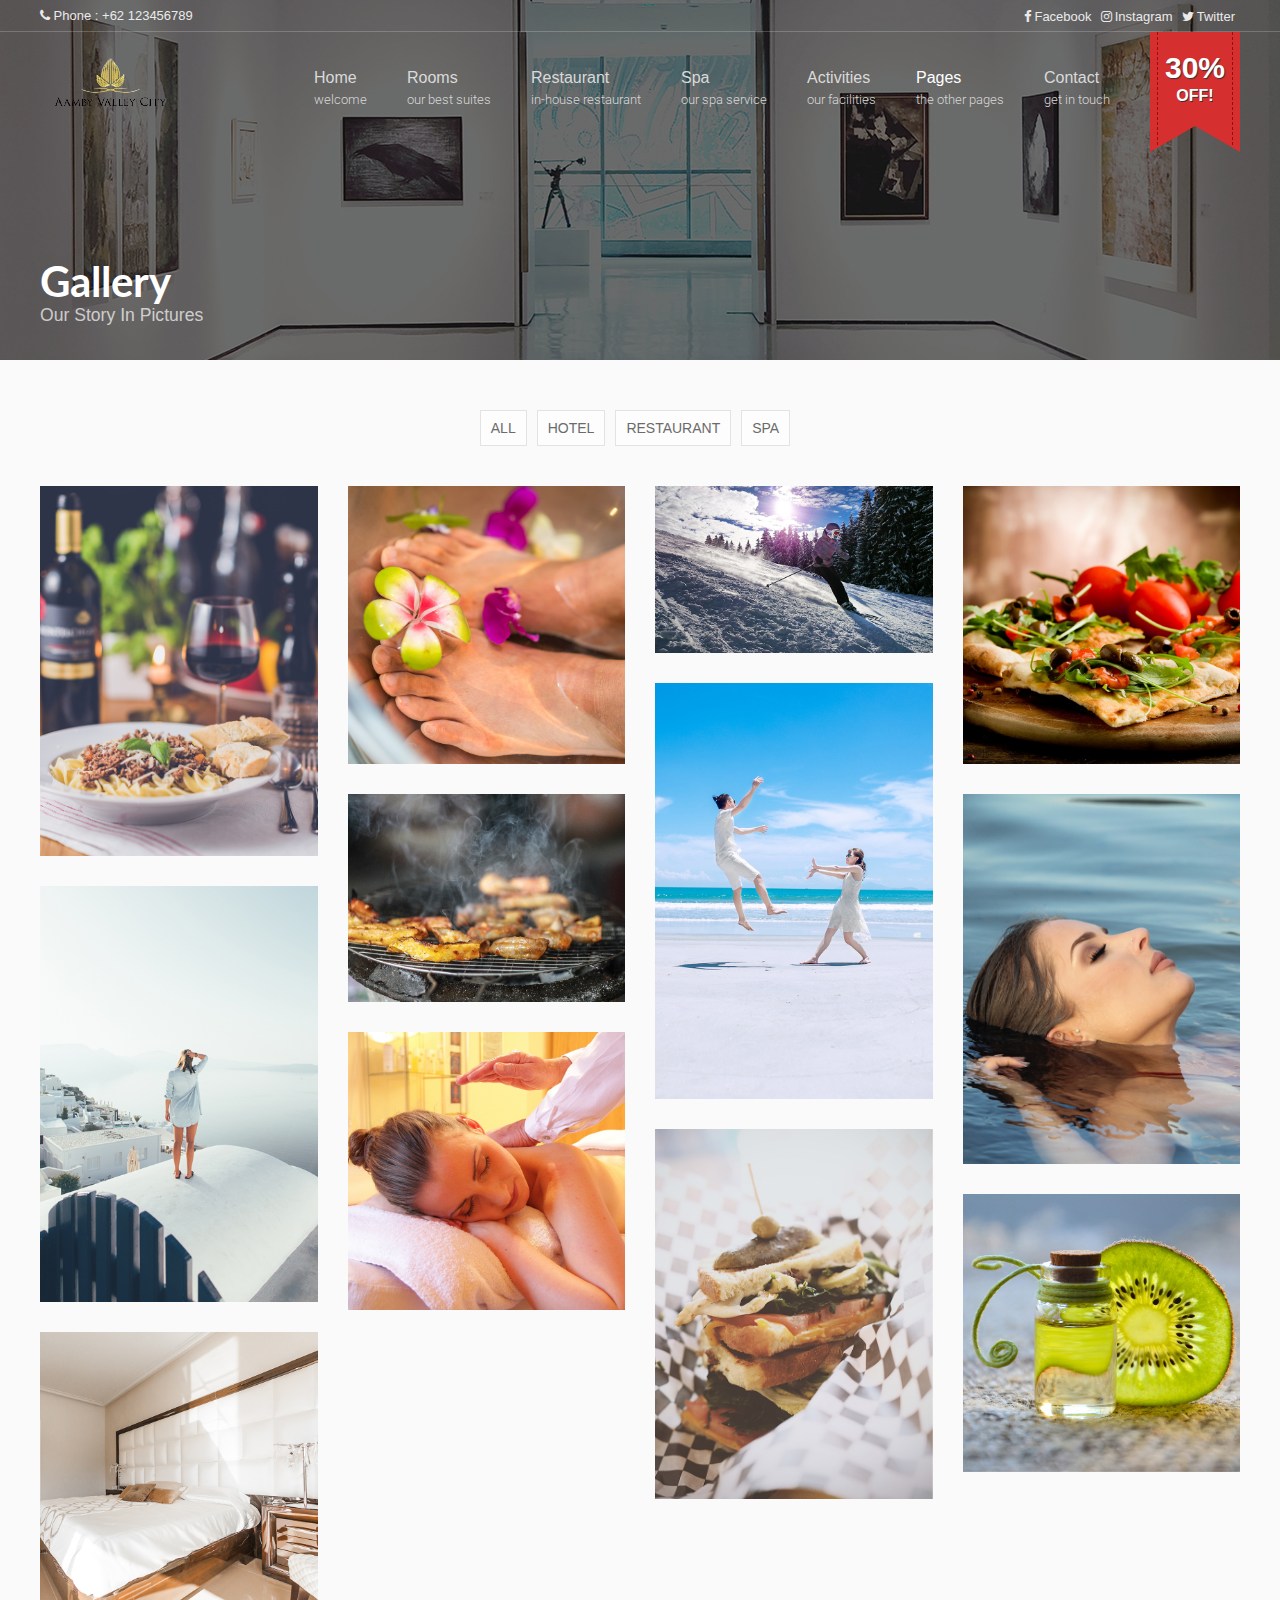
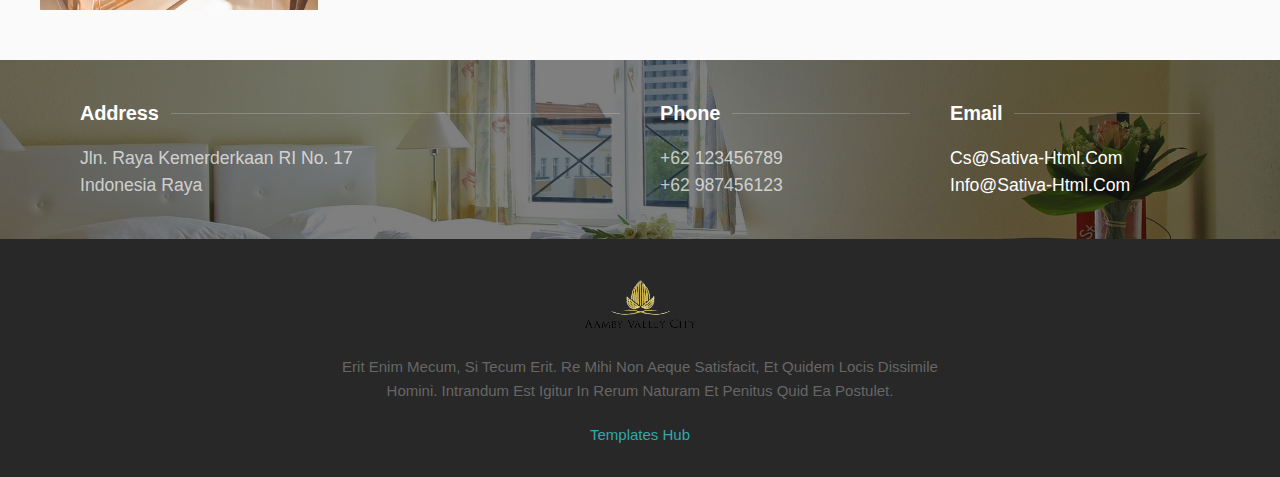
<file: gallery.html>
<!DOCTYPE html>
<html>

<head>
        
        <!-- Standard Meta -->
        <meta charset="utf-8">
        <meta name="format-detection" content="telephone=no" />
        <meta name="viewport" content="width=device-width, initial-scale=1">

        <!-- Site Properties -->
        <title>Gallery - Sativa</title>
        <link rel="shortcut icon" href="images/favicon.ico" type="image/x-icon">
        <link rel="apple-touch-icon-precomposed" href="images/apple-touch-icon.png">

        <!-- Google Fonts -->
       	<link href="https://fonts.googleapis.com/css?family=Roboto:300,300i,400,400i,500,500i,700,700i,900,900i&amp;subset=cyrillic" rel="stylesheet">
       	<link href="https://fonts.googleapis.com/css?family=Lato:400,400i,700,700i&amp;subset=latin-ext" rel="stylesheet">

        <!-- CSS -->
        <link rel="stylesheet" href="css/uikit.min.css" />
        <link rel="stylesheet" href="css/font-awesome.min.css" />
        <link rel="stylesheet" href="css/tiny-date-picker.min.css" />
        <link rel="stylesheet" href="css/style.css" />
        <link rel="stylesheet" href="css/media-query.css" />

    </head>

    <body class="impx-body" id="top">
    	
		<!-- HEADER -->
		<header id="impx-header">
			<div>
				<div class="impx-menu-wrapper style2" data-uk-sticky="top: .impx-page-heading; animation: uk-animation-slide-top">

					<!-- Mobile Nav Start -->
					<div id="mobile-nav" data-uk-offcanvas="mode: push; overlay: true">
				        <div class="uk-offcanvas-bar">

				            <ul class="uk-nav uk-nav-default">
				                <li class="uk-parent">
				                	<a href="index.html">Home</a>
				                	<ul class="uk-nav-sub">
				                		<li><a href="index.html">Homepage 1</a></li>
				                		<li><a href="index2.html">Homepage 2</a></li>
				                		<li><a href="index3.html">Homepage 3</a></li>
				                	</ul>
				                </li>
				                <li class="uk-parent">
						        	<a href="rooms1.html" class="uk-navbar-nav-subtitle">Rooms</a>
						        	<ul class="uk-nav-sub">
				                		<li><a href="rooms1.html">Rooms Style 1</a></li>
				                		<li><a href="rooms2.html">Rooms Style 2</a></li>
				                		<li><a href="rooms3.html">Rooms Style 3</a></li>
				                		<li><a href="room-detail.html">Room Detail 1</a></li>
				                		<li><a href="room-detail2.html">Room Detail 2</a></li>
				                	</ul>
				                </li>
				                <li><a href="restaurant.html">Restaurant</a></li>
				                <li><a href="spa.html">Spa</a></li>
				                <li><a href="activities.html">Activities</a></li>
				                <li class="uk-parent uk-active">
				                	<a href="#">Pages</a>
				                	<ul class="uk-nav-sub">
					                	<li><a href="about.html">About Us</a></li>
										<li><a href="testimonial.html">Testimonial</a></li>
										<li><a href="blog.html">Blog</a></li>
										<li><a href="single-post.html">Single Post</a></li>
										<li><a href="gallery.html">Gallery</a></li>
										<li><a href="element.html">Element</a></li>
									</ul>
				                </li>
				                <li><a href="contact.html">Contact</a></li>
				            </ul>

				        </div>
				    </div>
				    <a href="#mobile-nav" class="uk-hidden@xl uk-hidden@l uk-hidden@m mobile-nav" data-uk-toggle="target: #mobile-nav"><i class="fa fa-bars"></i>Menu</a>
		            <!-- Mobile Nav End -->

		            <!-- Top Header -->
					<div class="impx-top-header style2">
						<div class="uk-container uk-container-expand">							
							<div class="uk-grid">
								<!-- header phone -->
								<div class="uk-width-1-2@xl uk-width-1-2@l uk-width-1-2@m uk-width-1-1@s">
									<div class="impx-top-phone">
										<p><i class="fa fa-phone"></i> Phone : +62 123456789</p>  
									</div>
								</div><!-- header phone end-->
								<!-- header social media -->
								<div class="uk-width-1-2@xl uk-width-1-2@l uk-width-1-2@m uk-width-1-1@s">
									<div class="impx-top-social">
										<ul>
											<li><a href="#"><i class="fa fa-facebook-f"></i>Facebook</a></li>
											<li><a href="#"><i class="fa fa-instagram"></i>Instagram</a></li>
											<li><a href="#"><i class="fa fa-twitter"></i>Twitter</a></li>
										</ul>
									</div>
								</div><!-- header social media end -->
							</div>
						</div>
					</div>
					<!-- Top Header End -->

					<div class="uk-container uk-container-expand">
						<div data-uk-grid>

							<!-- Header Logo -->
							<div class="uk-width-auto">
								<div class="impx-logo">
									<a href="index.html"><img src="images/logo.png" class="" alt="Logo"></a>
								</div>
							</div>
							<!-- Header Logo End-->

							<!-- Header Navigation -->
							<div class="uk-width-expand uk-position-relative">								
								<nav class="uk-navbar-container uk-navbar-transparent uk-visible@s uk-visible@m" data-uk-navbar>
									<div class="uk-navbar-right impx-navbar-right">

	        							<ul class="uk-navbar-nav impx-nav style2">
											<!-- Navigation Items -->
									    	<li class="uk-parent">
								    			<a href="index.html" class="uk-navbar-nav-subtitle"><div>Home<div class="uk-navbar-subtitle">Welcome</div></div></a>
									    		<div class="uk-navbar-dropdown">
	                								<ul class="uk-nav uk-navbar-dropdown-nav">
														<li><a href="index.html">Homepage 1</a></li>
														<li><a href="index2.html">Homepage 2</a></li>
														<li><a href="index3.html">Homepage 3</a></li>
													</ul>
												</div>
									    	</li>
									    	<li>
									        	<a href="rooms1.html" class="uk-navbar-nav-subtitle"><div>Rooms<div class="uk-navbar-subtitle">Our Best Suites</div></div></a>
												<div class="uk-navbar-dropdown uk-navbar-dropdown-width-4 impx-megamenu" data-uk-drop="boundary: .impx-navbar-right; boundary-align: true; pos: bottom-justify;">
								                    <div class="uk-navbar-dropdown-grid uk-child-width-1-4" data-uk-grid>
								                        <div>
								                            <ul class="uk-nav uk-navbar-dropdown-nav">
								                                <li class="uk-nav-header uk-text-bold">Rooms Page Style 1</li>
								                                <li>
								                                	<a href="rooms1.html"><img src="images/rooms/room-menu-1.jpg" alt=""></a>
								                                	<p class="uk-margin-small-bottom uk-margin-small-top impx-hidden-m">emper enim ita adsumit aliquid, quae dederit non</p>
								                                	<a class="uk-button uk-button-default uk-button-small impx-button impx-button-outline aqua small small-border" href="rooms1.html">Visit Page</a>
								                                </li>
								                            </ul>
								                        </div>
								                        <div>
								                            <ul class="uk-nav uk-navbar-dropdown-nav">
								                                <li class="uk-nav-header uk-text-bold">Rooms Page Style 2</li>
								                                <li>
								                                	<a href="rooms2.html"><img src="images/rooms/room-menu-2.jpg" alt=""></a>
								                                	<p class="uk-margin-small-bottom uk-margin-small-top impx-hidden-m">emper enim ita adsumit aliquid, quae dederit non</p>
								                                	<a class="uk-button uk-button-default uk-button-small impx-button impx-button-outline aqua small small-border" href="rooms2.html">Visit Page</a>
								                                </li>
								                            </ul>
								                        </div>
								                        <div>
								                            <ul class="uk-nav uk-navbar-dropdown-nav">
								                                <li class="uk-nav-header uk-text-bold">Rooms Page Style 3</li>
								                                <li>
								                                	<a href="rooms3.html"><img src="images/rooms/room-menu-3.jpg" alt=""></a>
								                                	<p class="uk-margin-small-bottom uk-margin-small-top impx-hidden-m">emper enim ita adsumit aliquid, quae dederit non</p>
								                                	<a class="uk-button uk-button-default uk-button-small impx-button impx-button-outline aqua small small-border" href="rooms3.html">Visit Page</a>
								                                </li>
								                            </ul>
								                        </div>
								                        <div>
								                        	<div>
								                            	<ul class="uk-nav uk-navbar-dropdown-nav">	
								                            		<li class="uk-nav-header uk-margin-small-bottom uk-text-bold">Room Detail Page</li>
								                            		<li>
							                            				<div class="uk-grid-small" data-uk-grid>
							                            					<div class="uk-width-auto">
								                            					<i class="fa fa-check-square-o fa-05x circle impx-text-aqua border-aqua uk-margin-remove uk-visible@m"></i>
								                            				</div>
								                            				<div class="uk-width-expand">
								                            					<p class="uk-margin-remove uk-visible@s impx-hidden-m">Sin tantum modo ad indicia veteris</p>
								                            					<a href="room-detail.html">Room Detail 1 &raquo;</a>
								                            				</div>	
							                            				</div>
							                            				<div class="uk-grid-small" data-uk-grid>
							                            					<div class="uk-width-auto">
								                            					<i class="fa fa-check-square-o fa-05x circle impx-text-aqua border-aqua uk-margin-remove uk-visible@m"></i>
								                            				</div>
								                            				<div class="uk-width-expand">
								                            					<p class="uk-margin-remove uk-visible@s impx-hidden-m">Sin tantum modo ad indicia veteris</p>
								                            					<a href="room-detail2.html" class="uk-margin-small-top">Room Detail 2 &raquo;</a>
								                            				</div>	
							                            				</div>
								                            				
								                            		</li>
								                            	</ul>
								                            </div>
								                        </div>
								                    </div>
								                </div>
									        </li>
									        <li><a href="restaurant.html"><div>Restaurant<div class="uk-navbar-subtitle">In-house Restaurant</div></div></a></li>
											<li><a href="spa.html"><div>Spa<div class="uk-navbar-subtitle">Our Spa Service</div></div></a></li>
											<li><a href="activities.html" class="uk-navbar-nav-subtitle"><div>Activities<div class="uk-navbar-subtitle">Our Facilities</div></div></a></li>
											<li class="uk-parent uk-active">
								    			<a href="#" class="uk-navbar-nav-subtitle"><div>Pages<div class="uk-navbar-subtitle">the Other Pages</div></div></a>
									    		<div class="uk-navbar-dropdown">
	                								<ul class="uk-nav uk-navbar-dropdown-nav">
														<li><a href="about.html">About Us</a></li>
														<li><a href="testimonial.html">Testimonial</a></li>
														<li><a href="blog.html">Blog</a></li>
														<li><a href="single-post.html">Single Post</a></li>
														<li><a href="gallery.html">Gallery</a></li>
														<li><a href="element.html">Element</a></li>
													</ul>
												</div>
									    	</li>
									        <li><a href="contact.html" class="uk-navbar-nav-subtitle"><div>Contact<div class="uk-navbar-subtitle">Get in Touch</div></div></a></li>
									    </ul>
									    <!-- Navigation Items End -->
									</div>
								</nav>
							</div>
							<!-- Header Navigation End -->

							<!-- Promo Ribbon -->
							<div class="uk-width-auto uk-position-relative">
								<div class="ribbon">
								  <i><span><s></s>30% <span>Off!</span><s></s></span></i>
								</div>
							</div>
							<!-- Promo Ribbon End -->

						</div>
					</div>
				</div>
			</div>

		</header>
		<!-- HEADER END -->

		<!-- PAGE HEADING -->
		<div class="impx-page-heading uk-position-relative gallery">
			<div class="impx-overlay dark"></div>
			<div class="uk-container">
				<div class="uk-width-1-1">
					<div class="uk-flex uk-flex-left">
						<div class="uk-light uk-position-relative uk-text-left page-title">
							<h1 class="uk-margin-remove">Gallery</h1><!-- page title -->
							<p class="impx-text-large uk-margin-remove">Our Story in Pictures</p><!-- page subtitle -->
						</div>
					</div>
				</div>
			</div>
		</div>
		<!-- PAGE HEADING END -->

		<!-- GALLERY CONTENT -->
		<div class="uk-padding uk-padding-remove-horizontal">
			<div class="uk-container">

				<div data-uk-filter="target: .js-filter">
					<!-- gallery filter -->
				    <ul class="uk-subnav uk-subnav-pill uk-flex-center uk-margin-medium-bottom impx-gallery-filter uk-margin-small-top impx-margin-bottom">
				    	<li data-uk-filter-control=".all"><a href="#">All</a></li>
				        <li data-uk-filter-control=".hotel"><a href="#">Hotel</a></li>
				        <li data-uk-filter-control=".restaurant"><a href="#">Restaurant</a></li>
				        <li data-uk-filter-control=".spa"><a href="#">Spa</a></li>
				    </ul><!-- gallery filter end -->

				    <!-- gallery items -->
					<div class="js-filter uk-child-width-1-4@xl uk-child-width-1-4@l uk-child-width-1-4@m uk-child-width-1-3@s uk-grid-medium uk-margin-small-bottom" data-uk-grid="masonry : true" data-uk-lightbox>
	                    <div class="restaurant all"><!-- gallery item #1 -->
	                    	<a class="uk-inline-clip uk-transition-toggle" href="images/resto-gal-2.html" data-caption="Caption 1">
		                        <img src="images/gallery/resto-gal-2.jpg" alt="">
		                        <div class="uk-transition-fade uk-position-cover uk-overlay uk-overlay-primary">
	                                <h5>Image 1</h5>
	                                <p>Plane idem, inquit, et maxima quidem, qua fieri nulla maior potest ad honestatem</p>
		                        </div>
		                    </a>
	                    </div><!-- gallery item #1 end -->
	                    <div class="spa all" data-uk-lightbox><!-- gallery item #2 -->
	                        <a class="uk-inline-clip uk-transition-toggle" href="images/spa-service-2.jpg"  data-caption="Caption 4">
		                        <img src="images/spa-service-2.jpg" alt="">
		                        <div class="uk-transition-fade uk-position-cover uk-overlay uk-overlay-primary">
									<h5>Image 4</h5>
	                                <p>Plane idem, inquit, et maxima quidem, qua fieri nulla maior potest ad honestatem</p>
		                        </div>
		                    </a>
	                    </div><!-- gallery item #2 end -->
	                    <div class="hotel all" data-uk-lightbox><!-- gallery item #3 -->
	                        <a class="uk-inline-clip uk-transition-toggle" href="images/service-4.jpg" data-caption="Caption 8">
		                        <img src="images/service-4.jpg" alt="">
		                        <div class="uk-transition-fade uk-position-cover uk-overlay uk-overlay-primary">
									<h5>Image 8</h5>
	                                <p>Plane idem, inquit, et maxima quidem, qua fieri nulla maior potest ad honestatem</p>
		                        </div>
		                    </a>
	                    </div><!-- gallery item #3 end -->
	                    <div class="restaurant all" data-uk-lightbox><!-- gallery item #4 -->
	                        <a class="uk-inline-clip uk-transition-toggle" href="images/resto-square.jpg"  data-caption="Caption 6">
		                        <img src="images/resto-square.jpg" alt="">
		                        <div class="uk-transition-fade uk-position-cover uk-overlay uk-overlay-primary">
									<h5>Image 6</h5>
	                                <p>Plane idem, inquit, et maxima quidem, qua fieri nulla maior potest ad honestatem</p>
		                        </div>
		                    </a>
	                    </div><!-- gallery item #4 end -->
	                    <div class="hotel all" data-uk-lightbox><!-- gallery item #5 -->
	                        <a class="uk-inline-clip uk-transition-toggle" href="images/about-img-2.jpg" data-caption="Caption 7">
		                        <img src="images/about-img-2.jpg" alt="">
		                        <div class="uk-transition-fade uk-position-cover uk-overlay uk-overlay-primary">
									<h5>Image 7</h5>
	                                <p>Plane idem, inquit, et maxima quidem, qua fieri nulla maior potest ad honestatem</p>
		                        </div>
		                    </a>
	                    </div><!-- gallery item #5 end -->
	                    <div class="restaurant all" data-uk-lightbox><!-- gallery item #5 -->
	                        <a class="uk-inline-clip uk-transition-toggle" href="images/resto-gal-3.html" data-caption="Caption 2">
		                        <img src="images/gallery/resto-gal-3.jpg" alt="">
		                        <div class="uk-transition-fade uk-position-cover uk-overlay uk-overlay-primary">
									<h5>Image 2</h5>
	                                <p>Plane idem, inquit, et maxima quidem, qua fieri nulla maior potest ad honestatem</p>
		                        </div>
		                    </a>
	                    </div><!-- gallery item #5 end -->
	                    <div class="hotel all" data-uk-lightbox><!-- gallery item #6 -->
	                        <a class="uk-inline-clip uk-transition-toggle" href="images/activities/family-fun-1.jpg"  data-caption="Caption 3">
		                        <img src="images/activities/family-fun-1.jpg" alt="">
		                        <div class="uk-transition-fade uk-position-cover uk-overlay uk-overlay-primary">
									<h5>Image 3</h5>
	                                <p>Plane idem, inquit, et maxima quidem, qua fieri nulla maior potest ad honestatem</p>
		                        </div>
		                    </a>
	                    </div><!-- gallery item #6 end -->
	                    <div class="spa all" data-uk-lightbox>
	                        <a class="uk-inline-clip uk-transition-toggle" href="images/spa-gal.html" data-caption="Caption 8">
		                        <img src="images/gallery/spa-gal.jpg" alt="">
		                        <div class="uk-transition-fade uk-position-cover uk-overlay uk-overlay-primary">
									<h5>Image 8</h5>
	                                <p>Plane idem, inquit, et maxima quidem, qua fieri nulla maior potest ad honestatem</p>
		                        </div>
		                    </a>
	                    </div><!-- gallery item #6 end -->
	                    <div class="hotel all" data-uk-lightbox><!-- gallery item #7 -->
	                        <a class="uk-inline-clip uk-transition-toggle" href="images/rooms/room-square-4.jpg" data-caption="Caption 8">
		                        <img src="images/rooms/room-square-4.jpg" alt="">
		                        <div class="uk-transition-fade uk-position-cover uk-overlay uk-overlay-primary">
									<h5>Image 8</h5>
	                                <p>Plane idem, inquit, et maxima quidem, qua fieri nulla maior potest ad honestatem</p>
		                        </div>
		                    </a>
	                    </div><!-- gallery item #7 end -->
	                     <div class="spa all" data-uk-lightbox><!-- gallery item #8 -->
	                        <a class="uk-inline-clip uk-transition-toggle" href="images/spa.jpg"  data-caption="Caption 5">
		                        <img src="images/spa.jpg" alt="">
		                        <div class="uk-transition-fade uk-position-cover uk-overlay uk-overlay-primary">
									<h5>Image 5</h5>
	                                <p>Plane idem, inquit, et maxima quidem, qua fieri nulla maior potest ad honestatem</p>
		                        </div>
		                    </a>
	                    </div><!-- gallery item #8 end -->
	                    <div class="restaurant all" data-uk-lightbox><!-- gallery item #9 -->
	                        <a class="uk-inline-clip uk-transition-toggle" href="images/resto-gal-7.html"  data-caption="Caption 6">
		                        <img src="images/gallery/resto-gal-7.jpg" alt="">
		                        <div class="uk-transition-fade uk-position-cover uk-overlay uk-overlay-primary">
									<h5>Image 6</h5>
	                                <p>Plane idem, inquit, et maxima quidem, qua fieri nulla maior potest ad honestatem</p>
		                        </div>
		                    </a>
	                    </div><!-- gallery item #9 end -->
	                    <div class="spa all" data-uk-lightbox>
	                        <a class="uk-inline-clip uk-transition-toggle" href="images/spa-feature-2.jpg"  data-caption="Caption 6">
		                        <img src="images/spa-feature-2.jpg" alt="">
		                        <div class="uk-transition-fade uk-position-cover uk-overlay uk-overlay-primary">
									<h5>Image 6</h5>
	                                <p>Plane idem, inquit, et maxima quidem, qua fieri nulla maior potest ad honestatem</p>
		                        </div>
		                    </a>
	                    </div><!-- gallery item #9 end -->
	                </div>
	                <!-- gallery items end -->
	            </div>
	            
    		</div>
		</div>
		<!-- GALLERY CONTENT END -->

		<!-- CONTACT INFO -->
		<div class="uk-padding bg-img2 uk-position-relative">
			<div class="impx-overlay dark"></div>
			<div class="uk-container">

				<div data-uk-grid class="uk-padding-remove-bottom uk-position-relative">				
					<div class="uk-light uk-width-1-2@xl uk-width-1-2@l uk-width-1-2@m uk-width-1-3@s"><!-- address -->
						<h5 class="uk-heading-line uk-margin-remove-bottom"><span>Address</span></h5>
						<p class="impx-text-large uk-margin-top">Jln. Raya Kemerderkaan RI No. 17<br/>Indonesia Raya</p>
					</div>
					<div class="uk-light uk-width-1-4@xl uk-width-1-4@l uk-width-1-4@m uk-width-1-3@s"><!-- phone -->
						<h5 class="uk-heading-line uk-margin-bottom"><span>Phone</span></h5>
						<p class="impx-text-large uk-margin-remove">+62 123456789<br/>+62 987456123</p>
					</div>
					<div class="uk-light uk-width-1-4@xl uk-width-1-4@l uk-width-1-4@m uk-width-1-3@s"><!-- email -->
						<h5 class="uk-heading-line uk-margin-bottom"><span>Email</span></h5>
						<a href="mailt:#" class="impx-text-large">cs@sativa-html.com</a><br/>
						<a href="mailt:#" class="impx-text-large">info@sativa-html.com</a>
					</div>
				</div>

			</div>
		</div>
		<!-- CONTACT INFO END -->

		<!-- FOOTER -->
		<footer id="impx-footer" class="uk-padding uk-padding-remove-bottom uk-padding-remove-horizontal">
			<div class="uk-container">
				<div class="uk-flex uk-flex-center data-uk-grid">
					<div class="uk-width-1-2@xl uk-width-1-2@l uk-width-2-3@m">
						<div class="impx-footer-logo uk-align-center uk-text-center">
							<!-- Footer Logo -->
							<img src="images/logo.png" alt="" class="">
							<!-- Footer Note -->
							<p class="uk-margin-bottom">Erit enim mecum, si tecum erit. Re mihi non aeque satisfacit, et quidem locis dissimile homini. Intrandum est igitur in rerum naturam et penitus quid ea postulet.</p>							
							<!-- Site Copyright -->
							<p class="impx-copyright"><a target="_blank" href="https://www.templateshub.net">Templates Hub</a></p>
						</div>
					</div>
				</div>
			</div>
			<!-- Scroll to Top -->
			<a href="#top" class="to-top fa fa-long-arrow-up" data-uk-scroll></a>
			<!-- Scroll to Top End -->
		</footer>
		<!-- FOOTER END -->

    	<!-- Javascript -->
    	<script src="js/jquery.js"></script>
        <script src="js/uikit.min.js"></script>
        <script src="js/uikit-icons.min.js"></script>
        <script type="text/javascript" src="http://maps.google.com/maps/api/js?key=AIzaSyBGb3xrNtz335X4G2KfoOXb-XuIyHAzlVo"></script>
        <script src="js/jquery.gmap.min.js"></script>
        <script src="js/jquery.parallax.min.js"></script>
        <script src="js/template-config.js"></script>
    </body>


</html>
</file>
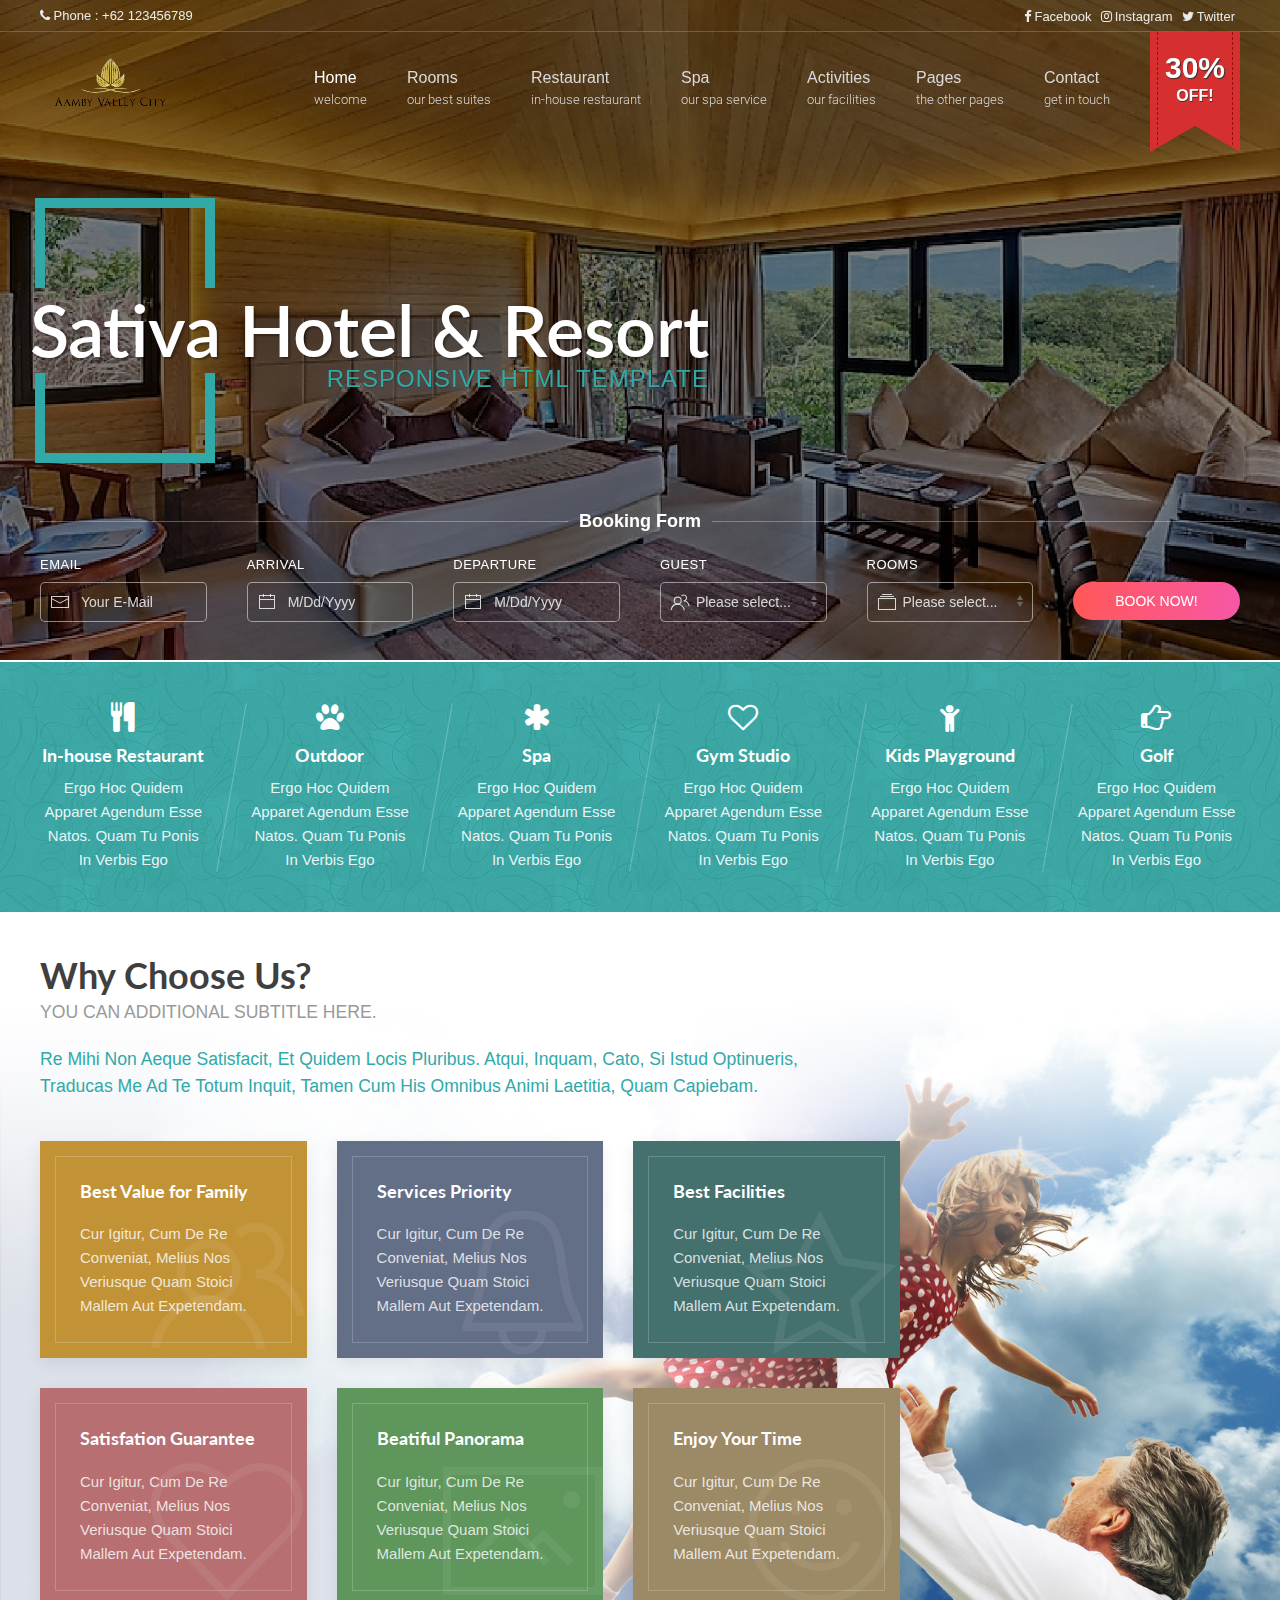
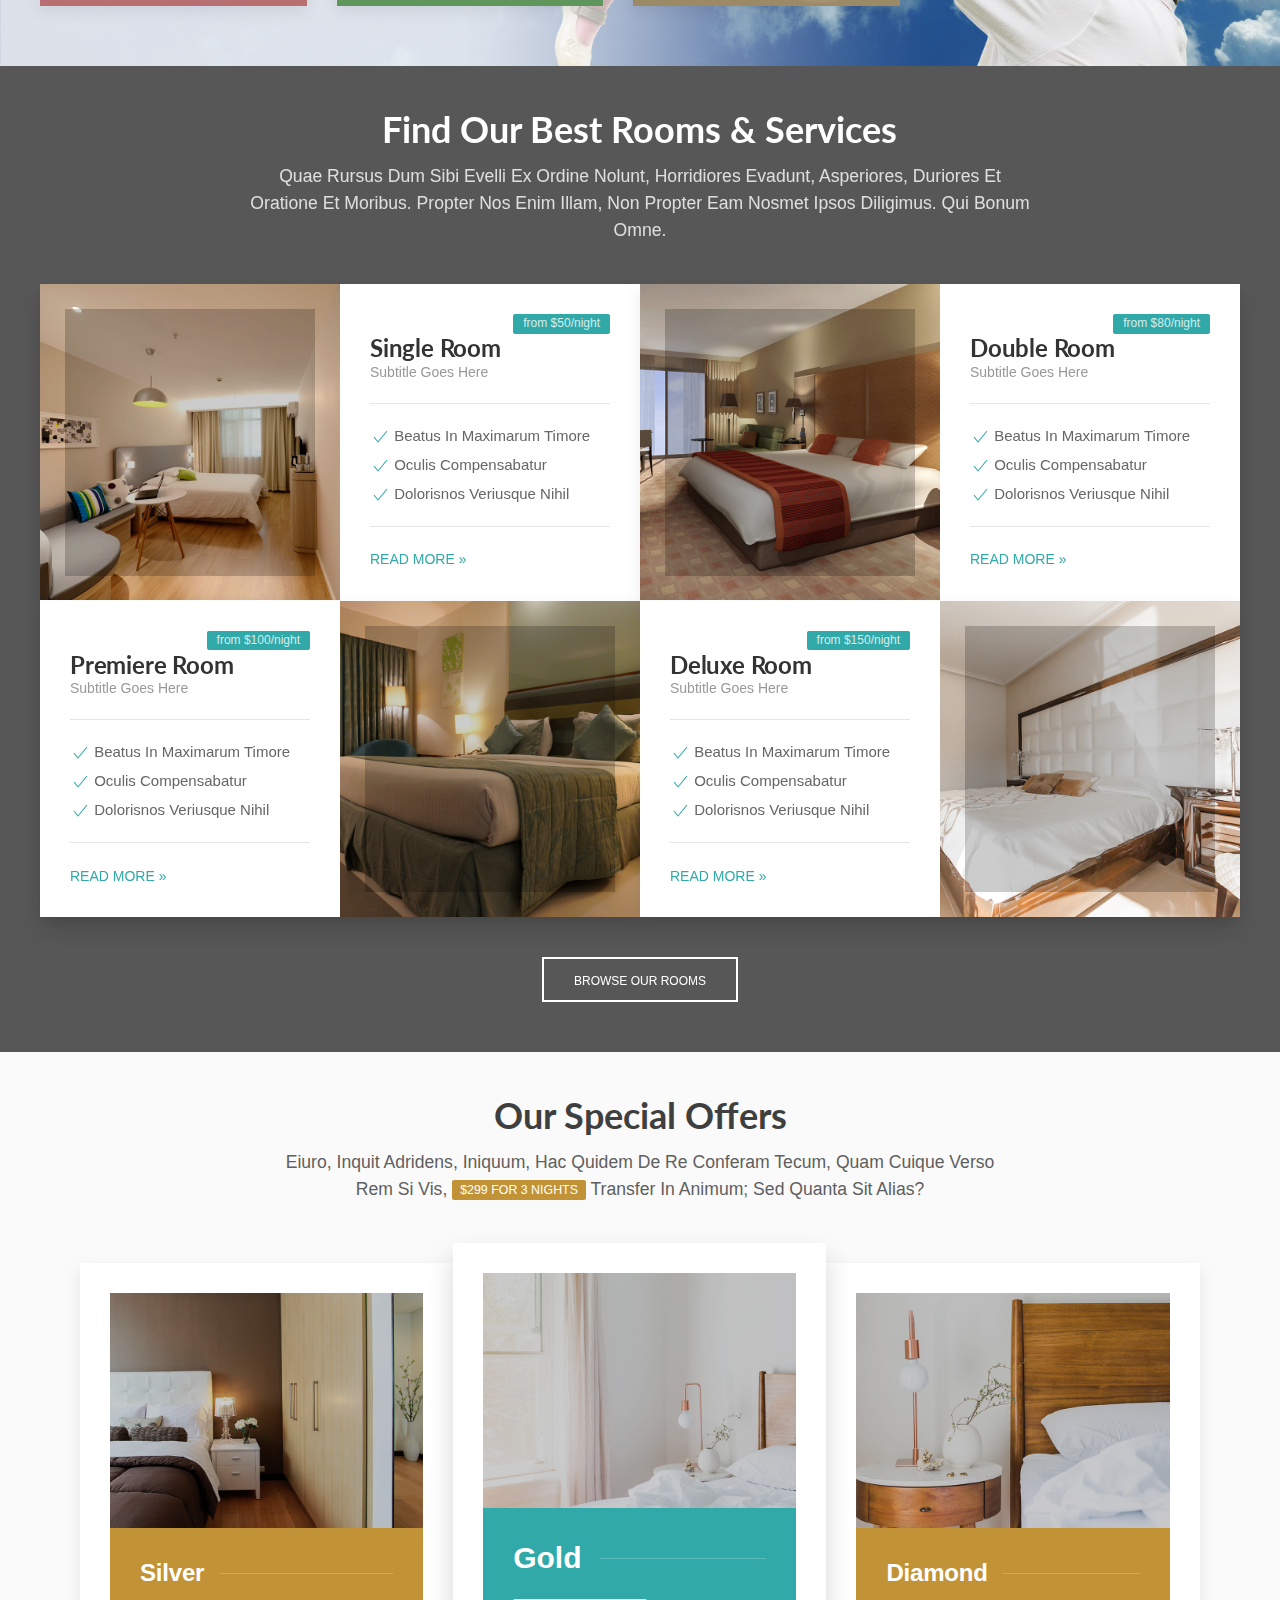
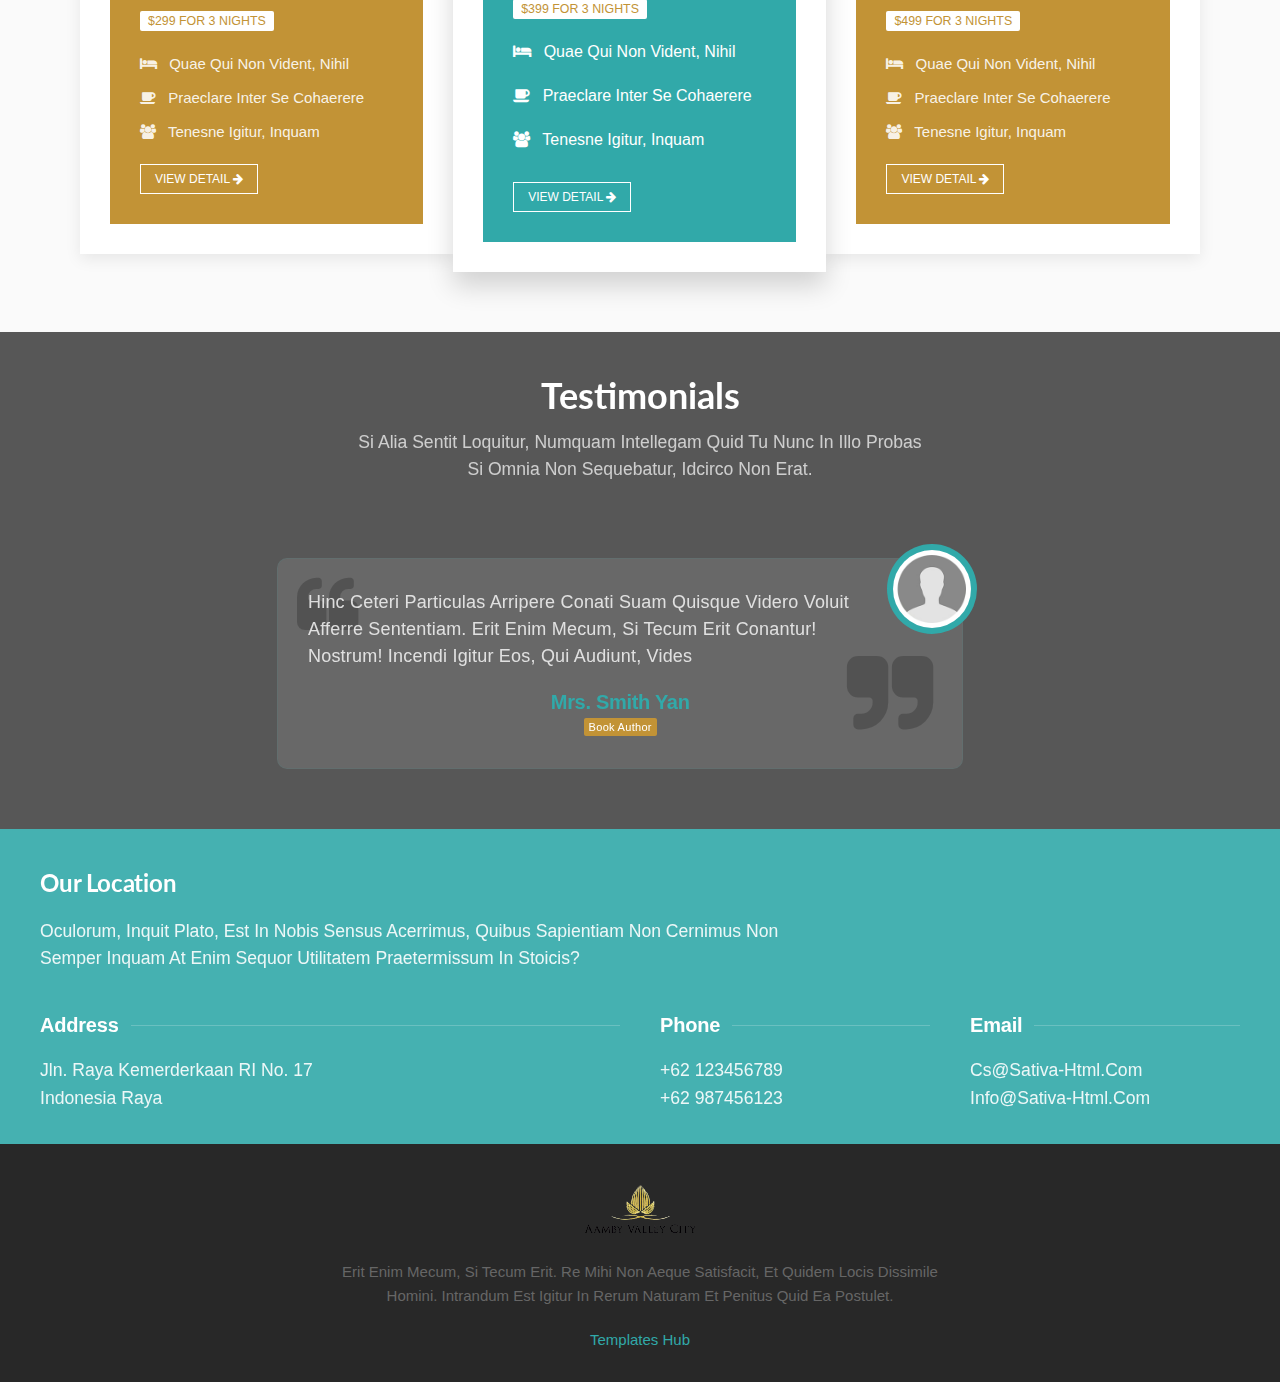
<file: index2.html>
<!DOCTYPE html>
<html>

<head>
        
        <!-- Standard Meta -->
        <meta charset="utf-8">
        <meta name="format-detection" content="telephone=no" />
        <meta name="viewport" content="width=device-width, initial-scale=1">

        <!-- Site Properties -->
        <title>Sativa - Hotel &amp; Resort HTML Template</title>
        <link rel="shortcut icon" href="images/favicon.ico" type="image/x-icon">
        <link rel="apple-touch-icon-precomposed" href="images/apple-touch-icon.png">

        <!-- Google Fonts -->
       	<link href="https://fonts.googleapis.com/css?family=Roboto:300,300i,400,400i,500,500i,700,700i,900,900i&amp;subset=cyrillic" rel="stylesheet">
       	<link href="https://fonts.googleapis.com/css?family=Lato:400,400i,700,700i&amp;subset=latin-ext" rel="stylesheet">

        <!-- CSS -->
        <link rel="stylesheet" href="css/uikit.min.css" />
        <link rel="stylesheet" href="css/font-awesome.min.css" />
        <link rel="stylesheet" href="css/tiny-date-picker.min.css" />
        <link rel="stylesheet" href="css/style.css" />
        <link rel="stylesheet" href="css/media-query.css" />

    </head>

    <body class="impx-body" id="top">
    	
		<!-- HEADER -->
		<header id="impx-header">
			<div>
				<div class="impx-menu-wrapper style2 hp2" data-uk-sticky="top: .impx-slide-container; animation: uk-animation-slide-top">

					<!-- Mobile Nav Start -->
					<div id="mobile-nav" data-uk-offcanvas="mode: push; overlay: true">
				        <div class="uk-offcanvas-bar">

				            <ul class="uk-nav uk-nav-default">
				                <li class="uk-parent uk-active">
				                	<a href="index.html">Home</a>
				                	<ul class="uk-nav-sub">
				                		<li><a href="index.html">Homepage 1</a></li>
				                		<li><a href="index2.html">Homepage 2</a></li>
				                		<li><a href="index3.html">Homepage 3</a></li>
				                	</ul>
				                </li>
				                <li class="uk-parent">
						        	<a href="rooms1.html" class="uk-navbar-nav-subtitle">Rooms</a>
						        	<ul class="uk-nav-sub">
				                		<li><a href="rooms1.html">Rooms Style 1</a></li>
				                		<li><a href="rooms2.html">Rooms Style 2</a></li>
				                		<li><a href="rooms3.html">Rooms Style 3</a></li>
				                		<li><a href="room-detail.html">Room Detail 1</a></li>
				                		<li><a href="room-detail2.html">Room Detail 2</a></li>
				                	</ul>
				                </li>
				                <li><a href="restaurant.html">Restaurant</a></li>
				                <li><a href="spa.html">Spa</a></li>
				                <li><a href="activities.html">Activities</a></li>
				                <li class="uk-parent">
				                	<a href="#">Pages</a>
				                	<ul class="uk-nav-sub">
					                	<li><a href="about.html">About Us</a></li>
										<li><a href="testimonial.html">Testimonial</a></li>
										<li><a href="blog.html">Blog</a></li>
										<li><a href="single-post.html">Single Post</a></li>
										<li><a href="gallery.html">Gallery</a></li>
										<li><a href="element.html">Element</a></li>
									</ul>
				                </li>
				                <li><a href="contact.html">Contact</a></li>
				            </ul>

				        </div>
				    </div>
				    <a href="#mobile-nav" class="uk-hidden@xl uk-hidden@l uk-hidden@m mobile-nav" data-uk-toggle="target: #mobile-nav"><i class="fa fa-bars"></i>Menu</a>
		            <!-- Mobile Nav End -->

		            <!-- Top Header -->
					<div class="impx-top-header style2">
						<div class="uk-container uk-container-expand">
							
							<div class="uk-grid">
								<!-- header phone -->
								<div class="uk-width-1-2@xl uk-width-1-2@l uk-width-1-2@m uk-width-1-1@s">
									<div class="impx-top-phone">
										<p><i class="fa fa-phone"></i> Phone : +62 123456789</p>  
									</div>
								</div><!-- header phone end-->
								<!-- header social media -->
								<div class="uk-width-1-2@xl uk-width-1-2@l uk-width-1-2@m uk-width-1-1@s">
									<div class="impx-top-social">
										<ul>
											<li><a href="#"><i class="fa fa-facebook-f"></i>Facebook</a></li>
											<li><a href="#"><i class="fa fa-instagram"></i>Instagram</a></li>
											<li><a href="#"><i class="fa fa-twitter"></i>Twitter</a></li>
										</ul>
									</div>
								</div><!-- header social media end -->
							</div>

						</div>
					</div>
					<!-- Top Header End -->

					<div class="uk-container uk-container-expand">
						<div data-uk-grid>
							<!-- Header Logo -->
							<div class="uk-width-auto">
								<div class="impx-logo">
									<a href="index.html"><img src="images/logo.png" class="" alt="Logo"></a>
								</div>
							</div>
							<!-- Header Logo End-->
							
							<!-- Header Navigation -->
							<div class="uk-width-expand uk-position-relative">
								
								<nav class="uk-navbar-container uk-navbar-transparent uk-visible@s uk-visible@m" data-uk-navbar>
									<div class="uk-navbar-right impx-navbar-right">

	        							<ul class="uk-navbar-nav impx-nav style2">

											<!-- Navigation Items -->
									    	<li class="uk-parent uk-active">
								    			<a href="index.html" class="uk-navbar-nav-subtitle"><div>Home<div class="uk-navbar-subtitle">Welcome</div></div></a>
									    		<div class="uk-navbar-dropdown">
	                								<ul class="uk-nav uk-navbar-dropdown-nav">
														<li><a href="index.html">Homepage 1</a></li>
														<li><a href="index2.html">Homepage 2</a></li>
														<li><a href="index3.html">Homepage 3</a></li>
													</ul>
												</div>
									    	</li>
									    	<li>
									        	<a href="rooms1.html" class="uk-navbar-nav-subtitle"><div>Rooms<div class="uk-navbar-subtitle">Our Best Suites</div></div></a>
												<div class="uk-navbar-dropdown uk-navbar-dropdown-width-4 impx-megamenu" data-uk-drop="boundary: .impx-navbar-right; boundary-align: true; pos: bottom-justify;">
								                    <div class="uk-navbar-dropdown-grid uk-child-width-1-4" data-uk-grid>
								                        <div>
								                            <ul class="uk-nav uk-navbar-dropdown-nav">
								                                <li class="uk-nav-header uk-text-bold">Rooms Page Style 1</li>
								                                <li>
								                                	<a href="rooms1.html"><img src="images/rooms/room-menu-1.jpg" alt=""></a>
								                                	<p class="uk-margin-small-bottom uk-margin-small-top impx-hidden-m">emper enim ita adsumit aliquid, quae dederit non</p>
								                                	<a class="uk-button uk-button-default uk-button-small impx-button impx-button-outline aqua small small-border" href="rooms1.html">Visit Page</a>
								                                </li>
								                            </ul>
								                        </div>
								                        <div>
								                            <ul class="uk-nav uk-navbar-dropdown-nav">
								                                <li class="uk-nav-header uk-text-bold">Rooms Page Style 2</li>
								                                <li>
								                                	<a href="rooms2.html"><img src="images/rooms/room-menu-2.jpg" alt=""></a>
								                                	<p class="uk-margin-small-bottom uk-margin-small-top impx-hidden-m">emper enim ita adsumit aliquid, quae dederit non</p>
								                                	<a class="uk-button uk-button-default uk-button-small impx-button impx-button-outline aqua small small-border" href="rooms2.html">Visit Page</a>
								                                </li>
								                            </ul>
								                        </div>
								                        <div>
								                            <ul class="uk-nav uk-navbar-dropdown-nav">
								                                <li class="uk-nav-header uk-text-bold">Rooms Page Style 3</li>
								                                <li>
								                                	<a href="rooms3.html"><img src="images/rooms/room-menu-3.jpg" alt=""></a>
								                                	<p class="uk-margin-small-bottom uk-margin-small-top impx-hidden-m">emper enim ita adsumit aliquid, quae dederit non</p>
								                                	<a class="uk-button uk-button-default uk-button-small impx-button impx-button-outline aqua small small-border" href="rooms3.html">Visit Page</a>
								                                </li>
								                            </ul>
								                        </div>
								                        <div>
								                        	<div>
								                            	<ul class="uk-nav uk-navbar-dropdown-nav">	
								                            		<li class="uk-nav-header uk-margin-small-bottom uk-text-bold">Room Detail Page</li>
								                            		<li>
							                            				<div class="uk-grid-small" data-uk-grid>
							                            					<div class="uk-width-auto">
								                            					<i class="fa fa-check-square-o fa-05x circle impx-text-aqua border-aqua uk-margin-remove uk-visible@m"></i>
								                            				</div>
								                            				<div class="uk-width-expand">
								                            					<p class="uk-margin-remove uk-visible@s impx-hidden-m">Sin tantum modo ad indicia veteris</p>
								                            					<a href="room-detail.html">Room Detail 1 &raquo;</a>
								                            				</div>	
							                            				</div>
							                            				<div class="uk-grid-small" data-uk-grid>
							                            					<div class="uk-width-auto">
								                            					<i class="fa fa-check-square-o fa-05x circle impx-text-aqua border-aqua uk-margin-remove uk-visible@m"></i>
								                            				</div>
								                            				<div class="uk-width-expand">
								                            					<p class="uk-margin-remove uk-visible@s impx-hidden-m">Sin tantum modo ad indicia veteris</p>
								                            					<a href="room-detail2.html" class="uk-margin-small-top">Room Detail 2 &raquo;</a>
								                            				</div>	
							                            				</div>
								                            				
								                            		</li>
								                            	</ul>
								                            </div>
								                        </div>
								                    </div>
								                </div>
									        </li>
									        <li><a href="restaurant.html"><div>Restaurant<div class="uk-navbar-subtitle">In-house Restaurant</div></div></a></li>
											<li><a href="spa.html"><div>Spa<div class="uk-navbar-subtitle">Our Spa Service</div></div></a></li>
											<li><a href="activities.html" class="uk-navbar-nav-subtitle"><div>Activities<div class="uk-navbar-subtitle">Our Facilities</div></div></a></li>
											<li class="uk-parent">
								    			<a href="#" class="uk-navbar-nav-subtitle"><div>Pages<div class="uk-navbar-subtitle">the Other Pages</div></div></a>
									    		<div class="uk-navbar-dropdown">
	                								<ul class="uk-nav uk-navbar-dropdown-nav">
														<li><a href="about.html">About Us</a></li>
														<li><a href="testimonial.html">Testimonial</a></li>
														<li><a href="blog.html">Blog</a></li>
														<li><a href="single-post.html">Single Post</a></li>
														<li><a href="gallery.html">Gallery</a></li>
														<li><a href="element.html">Element</a></li>
													</ul>
												</div>
									    	</li>
									        <li><a href="contact.html" class="uk-navbar-nav-subtitle"><div>Contact<div class="uk-navbar-subtitle">Get in Touch</div></div></a></li>
									    </ul>
									    <!-- Navigation Items End -->

									</div>
								</nav>
							</div>
							<!-- Header Navigation End -->

							<!-- Promo Ribbon -->
							<div class="uk-width-auto uk-position-relative">
								<div class="ribbon">
								  <i><span><s></s>30% <span>Off!</span><s></s></span></i>
								</div>
							</div>
							<!-- Promo Ribbon End -->

						</div>
					</div>
				</div>
			</div>

		</header><!-- HEADER END -->

		<!-- SLIDESHOW -->
		<div class="uk-container-expand">
			<div class="impx-slide-container style1 hp2">
				<div class="impx-slideshow-fw">

					<div data-uk-slideshow="autoplay: true; autoplay-interval: 6000; animation: fade; finite: false ;min-height: 319; max-height: 980;">
						<div class="uk-position-relative uk-visible-toggle uk-light">

						    <ul class="uk-slideshow-items">
						    	<!-- Slideshow Item #1 -->
						    	<li>
						    		<div class="uk-position-cover uk-animation-kenburns uk-animation-reverse uk-transform-origin-bottom-center">
								    	<img src="images/slideshow/full-slide-1.jpg" alt="" data-uk-cover>
								    	<div class="uk-overlay-primary uk-position-cover impx-overlay dark"></div>
									</div>
									<div class="uk-container uk-position-relative uk-height-1-1">
										<div class="uk-position-left uk-flex uk-flex-middle">
											<div class="impx-slide-fw-caption">
												<div class="impx-slide-fw-caption-outline uk-transition-slide-left"></div>
									    		<h1 class="uk-margin-remove impx-text-shadow uk-transition-slide-top uk-text-left">Sativa Hotel &amp; Resort</h1>
									    		<p class="uk-text-large impx-text-aqua uk-margin-remove impx-text-shadow uk-transition-slide-bottom uk-text-right uk-text-uppercase">Responsive HTML Template</p>
								    		</div>
								    	</div>
							    	</div>
						    	</li>
						    	<!-- Slideshow Item #1 End -->

						    	<!-- Slideshow Item #2 -->
						    	<li>
						    		<div class="uk-position-cover uk-animation-kenburns uk-animation-reverse uk-transform-origin-center-right">
								    	<img src="images/slideshow/full-slide-2.jpg" alt="" data-uk-cover>
								    	<div class="uk-overlay-primary uk-position-cover impx-overlay dark"></div>
								    </div>
								    <div class="uk-container uk-position-relative uk-height-1-1">
										<div class="uk-position-right uk-flex uk-flex-middle">
											<div class="impx-slide-fw-caption right">
												<div class="impx-slide-fw-caption-outline right bottom uk-transition-slide-left"></div>
									    		<h1 class="uk-margin-remove impx-text-shadow uk-transition-slide-top uk-text-right">Beautiful Panorama</h1>
									    		<p class="uk-text-large impx-text-aqua uk-margin-remove impx-text-shadow uk-transition-slide-bottom uk-text-right uk-text-uppercase">Enjoy the Best View</p>
								    		</div>
								    	</div>
							    	</div>
						    	</li>
						    	<!-- Slideshow Item #2 End -->

						    	<!-- Slideshow Item #3 -->
						    	<li>
						    		<div class="uk-position-cover uk-animation-kenburns uk-animation-reverse uk-transform-origin-center-left">
								    	<img src="images/slideshow/full-slide-3.jpg" alt="" data-uk-cover>
								    	<div class="uk-overlay-primary uk-position-cover impx-overlay dark"></div>
								    </div>
								    <div class="uk-container uk-position-relative uk-height-1-1">
										<div class="uk-position-left uk-flex uk-flex-middle">
											<div class="impx-slide-fw-caption text-right">
												<div class="impx-slide-fw-caption-outline uk-transition-slide-top"></div>
									    		<h1 class="impx-text-white uk-margin-remove impx-text-shadow uk-transition-scale-down">Luxurious &amp; Convenient</h1>
									    		<p class="uk-text-large impx-text-gold uk-margin-remove impx-text-shadow uk-transition-scale-up uk-text-right uk-text-uppercase">Choose The Best One</p>
								    		</div>
								    	</div>
							    	</div>
						    	</li>
						    	<!-- Slideshow Item #3 End -->

						    	<!-- Slideshow Item #4 -->
						    	<li>
						    		<div class="uk-position-cover uk-animation-kenburns uk-animation-reverse uk-transform-origin-bottom-right">
								    	<img src="images/slideshow/full-slide-4.jpg" alt="" data-uk-cover>
								    	<div class="uk-overlay-primary uk-position-cover impx-overlay dark"></div>
								    </div>
								    <div class="uk-container uk-position-relative uk-height-1-1">
										<div class="uk-position-center uk-flex uk-flex-middle">
											<div class="impx-slide-fw-caption bottom">
												<div class="impx-slide-fw-caption-outline center bottom uk-transition-slide-left"></div>
									    		<h1 class="uk-margin-remove impx-text-shadow uk-transition-slide-top uk-text-center">Oriental Spa</h1>
									    		<p class="uk-text-large impx-text-aqua uk-margin-remove impx-text-shadow uk-transition-slide-bottom uk-text-center uk-text-uppercase">Our Spa Service</p>
								    		</div>
								    	</div>
							    	</div>
						    	</li>
						    	<!-- Slideshow Item #4 End -->

						    	<!-- Slideshow Item #5 -->
						    	<li>
						    		<div class="uk-position-cover uk-animation-kenburns uk-animation-reverse uk-transform-origin-top-center">
								    	<img src="images/slideshow/full-slide-5.jpg" alt="" data-uk-cover>
								    	<div class="uk-overlay-primary uk-position-cover impx-overlay dark"></div>
							    	</div>
							    	<div class="uk-container uk-position-relative uk-height-1-1">
										<div class="uk-position-left uk-flex uk-flex-middle">
											<div class="impx-slide-fw-caption">
												<div class="impx-slide-fw-caption-outline uk-transition-slide-fade"></div>
									    		<h1 class="impx-text-white uk-margin-remove impx-text-shadow uk-transition-slide-bottom">In-house Restaurant</h1>
									    		<p class="uk-text-large impx-text-aqua uk-margin-remove impx-text-shadow uk-transition-slide-top uk-text-right uk-text-uppercase">The Delicious Foods</p>
								    		</div>
								    	</div>
							    	</div>
							    </li>
							    <!-- Slideshow Item #5 End -->
						    </ul>

						    <!-- Slideshow Nav -->
						    <a class="uk-position-center-left uk-position-small uk-hidden-hover" href="#" data-uk-slidenav-previous data-uk-slideshow-item="previous"></a>
		        			<a class="uk-position-center-right uk-position-small uk-hidden-hover" href="#" data-uk-slidenav-next data-uk-slideshow-item="next"></a>
		        			<!-- Slideshow Nav End -->

		        		</div>
				    </div>

			    </div>
			</div>
		</div>
		<!-- SLIDESHOW END -->

		<!-- BOOKING FORM -->
		<div class="slide-form-section hp2">
			<div class="uk-container">
				<div data-uk-grid class="impx-negative-top uk-margin-medium-bottom slide-form">
					<div class="uk-flex uk-flex-center" data-uk-grid>
						<div class="uk-width-1-1">
							<div class="impx-hp-booking-form hp2">
								<h6 class="uk-heading-line uk-text-center impx-text-white uk-margin-bottom uk-text-uppercase"><span>Booking Form</span></h6>
								<form class="uk-grid-margin-small uk-child-width-1-6@xl uk-child-width-1-6@l uk-child-width-1-6@m uk-child-width-1-3@s" data-uk-grid>
									<div class="uk-form-controls">
									    <div class="uk-inline">
									    	<label class="uk-form-label">Email</label>
									    	<span class="uk-form-icon" data-uk-icon="icon: mail"></span>
									        <input class="uk-input booking-email uk-border-rounded" type="text" placeholder="your e-mail">
									    </div>
								    </div>
								    <div class="uk-form-controls">
									    <div class="uk-inline">
									    	<label class="uk-form-label">Arrival</label>
									    	<span class="uk-form-icon" data-uk-icon="icon: calendar"></span>
									        <input class="uk-input booking-arrival uk-border-rounded" type="text" placeholder="m/dd/yyyy">
									    </div>
									</div>
								    <div class="uk-form-controls">
									    <div class="uk-inline">
									    	<label class="uk-form-label">Departure</label>
									    	<span class="uk-form-icon" data-uk-icon="icon: calendar"></span>
									        <input class="uk-input booking-departure uk-border-rounded" type="text" placeholder="m/dd/yyyy">
									    </div>
								    </div>
								    <div class="uk-form-controls uk-position-relative">
								    	<label class="uk-form-label" for="form-guest-select">Guest</label>
								    	<span class="uk-form-icon select-icon" data-uk-icon="icon: users"></span>
							            <select class="uk-select uk-border-rounded" id="form-guest-select">
							                <option value="">Please select...</option>
							                <option value="1">1</option>
											<option value="2">2</option>
											<option value="3">3</option>
											<option value="4">4</option>
							            </select>
								    </div>
								   <div class="uk-form-controls uk-position-relative">
								    	<label class="uk-form-label" for="form-rooms-select">Rooms</label>
								    	<span class="uk-form-icon select-icon" data-uk-icon="icon: album"></span>
							            <select class="uk-select uk-border-rounded" id="form-rooms-select">
							                <option value="">Please select...</option>
							                <option value="room_1">Single</option>
											<option value="room_2">Double</option>
											<option value="room_3">Primier</option>
											<option value="room_4">Deluxe</option>
							            </select>
								    </div>
								    <div>
								    	<label class="uk-form-label empty-label">&nbsp;</label>
								        <button class="uk-button uk-width-1-1">Book Now!</button>
								    </div>
								</form>
							</div>
						</div>
					</div>
				</div>
			</div>
		</div>
		<!-- BOOKING FORM END -->

		<!-- SERVICES -->
		<div class="impx-content style3 hp2 bg-color-aqua uk-padding uk-padding-remove-horizontal pattern-1">
			<div class="uk-container uk-container-expand">

				<div data-uk-grid class="uk-position-relative uk-position-z-index">

					<div class="uk-width-expand">
						<ul class="uk-child-width-1-6@xl uk-child-width-1-6@l uk-child-width-1-3@m uk-child-width-1-2@s data-uk-grid fac-list" data-uk-grid>
						    <li class="uk-text-center"><!-- Service item #1 --> 
						    	<i class="fa fa-cutlery fa-2x impx-text-white"></i>
						    	<h6 class="uk-margin-remove-bottom uk-margin-small-top impx-text-white">In-house Restaurant</h6>
						    	<p class="uk-margin-remove-bottom uk-margin-small-top impx-text-light">Ergo hoc quidem apparet agendum esse natos. Quam tu ponis in verbis ego</p>
						    </li>
						    <li class="uk-text-center"><!-- Service item #2 --> 
						    	<i class="fa fa-paw fa-2x impx-text-white"></i>
						    	<h6 class="uk-margin-remove-bottom uk-margin-small-top impx-text-white">Outdoor</h6>
						    	<p class="uk-margin-remove-bottom uk-margin-small-top impx-text-light">Ergo hoc quidem apparet agendum esse natos. Quam tu ponis in verbis ego</p>
						    </li>
						    <li class="uk-text-center"><!-- Service item #3 --> 
						    	<i class="fa fa-asterisk fa-2x impx-text-white"></i>
						    	<h6 class="uk-margin-remove-bottom uk-margin-small-top impx-text-white">Spa</h6>
						    	<p class="uk-margin-remove-bottom uk-margin-small-top impx-text-light">Ergo hoc quidem apparet agendum esse natos. Quam tu ponis in verbis ego</p>
						    </li>
						    <li class="uk-text-center"><!-- Service item #4 --> 
						    	<i class="fa fa-heart-o fa-2x impx-text-white"></i>
						    	<h6 class="uk-margin-remove-bottom uk-margin-small-top impx-text-white">Gym Studio</h6>
						    	<p class="uk-margin-remove-bottom uk-margin-small-top impx-text-light">Ergo hoc quidem apparet agendum esse natos. Quam tu ponis in verbis ego</p>
						    </li>
						    <li class="uk-text-center"><!-- Service item #5 --> 
						    	<i class="fa fa-child fa-2x impx-text-white"></i>
						    	<h6 class="uk-margin-remove-bottom uk-margin-small-top impx-text-white">Kids Playground</h6>
						    	<p class="uk-margin-remove-bottom uk-margin-small-top impx-text-light">Ergo hoc quidem apparet agendum esse natos. Quam tu ponis in verbis ego</p>
						    </li>
						    <li class="uk-text-center"><!-- Service item #6 --> 
						    	<i class="fa fa-hand-o-right fa-2x impx-text-white"></i>
						    	<h6 class="uk-margin-remove-bottom uk-margin-small-top impx-text-white">Golf</h6>
						    	<p class="uk-margin-remove-bottom uk-margin-small-top impx-text-light">Ergo hoc quidem apparet agendum esse natos. Quam tu ponis in verbis ego</p>
						    </li>
						</ul>

					</div>
				
				</div>

			</div>
		</div>
		<!-- SERVICES END -->

		<!-- WHY CHOOSE US? -->
		<div class="uk-padding uk-padding-remove-horizontal uk-position-relative uk-position-relative bg-img1">
			<div class="uk-container">

				<div class="uk-flex-left" data-uk-grid>
					<div class="uk-width-2-3@xl uk-width-2-3@l uk-width-1-1@m">
						<div class="impx-intro uk-text-left"><!-- Intro -->
							<h2 class="uk-margin-remove-bottom">Why Choose Us?</h2>
							<p class="uk-margin-remove-top uk-text-uppercase uk-text-muted impx-text-large">You can additional subtitle Here.</p>
							<p class="impx-text-large uk-margin-remove impx-text-aqua">Re mihi non aeque satisfacit, et quidem locis pluribus. Atqui, inquam, Cato, si istud optinueris, traducas me ad te totum inquit, tamen cum his omnibus animi laetitia, quam capiebam.</p>
						</div><!-- Intro End -->
					</div>
				</div>

				<div class="uk-width-3-4@xl uk-width-3-4@l uk-width-1-1@m uk-width-1-1@s uk-position-relative uk-margin-bottom" data-uk-grid>
					<!-- Reason Items -->
					<ul class="uk-child-width-1-3@xl uk-child-width-1-3@l uk-child-width-1-3@m uk-child-width-1-2@s impx-features-hl uk-grid-medium uk-grid-match" data-uk-grid>
						<li><!-- Reason Item #1 -->
					        <div class="uk-card uk-card-default uk-card-body uk-box-shadow-medium color1 impx-feature-item uk-position-relative">
					        	<h6 class="uk-margin-remove-top uk-margin-bottom impx-text-white">Best Value for Family</h6>
								<p class="uk-margin-remove  impx-text-lighter">Cur igitur, cum de re conveniat, melius nos veriusque quam Stoici mallem aut expetendam.</p>
								<span data-uk-icon="icon: users; ratio: 8" class="feature-icon"></span>
					        </div>
						</li><!-- Reason Item #1 End -->
						<li><!-- Reason Item #2 -->
							 <div class="uk-card uk-card-default uk-card-body uk-box-shadow-medium color2 impx-feature-item uk-position-relative">
								<h6 class="uk-margin-remove-top uk-margin-bottom impx-text-white">Services Priority</h6>
								<p class="uk-margin-remove impx-text-lighter">Cur igitur, cum de re conveniat, melius nos veriusque quam Stoici mallem aut expetendam.</p>
								<span data-uk-icon="icon: bell; ratio: 8" class="feature-icon"></span>
							</div>
						</li><!-- Reason Item #2 End -->
						<li><!-- Reason Item #3 -->
							<div class="uk-card uk-card-default uk-card-body uk-box-shadow-medium color3 impx-feature-item uk-position-relative">
								<h6 class="uk-margin-remove-top uk-margin-bottom impx-text-white">Best Facilities</h6>
								<p class="uk-margin-remove impx-text-lighter">Cur igitur, cum de re conveniat, melius nos veriusque quam Stoici mallem aut expetendam.</p>
								<span data-uk-icon="icon: star; ratio: 8" class="feature-icon"></span>
							</div>
						</li><!-- Reason Item #3 End -->
						<li><!-- Reason Item #4 -->
							 <div class="uk-card uk-card-default uk-card-body uk-box-shadow-medium color4 impx-feature-item uk-position-relative">
								<h6 class="uk-margin-remove-top uk-margin-bottom impx-text-white">Satisfation Guarantee</h6>
								<p class="uk-margin-remove impx-text-lighter">Cur igitur, cum de re conveniat, melius nos veriusque quam Stoici mallem aut expetendam.</p>
								<span data-uk-icon="icon: heart; ratio: 8" class="feature-icon"></span>
							</div>
						</li><!-- Reason Item #4 End -->
						<li><!-- Reason Item #5 -->
							 <div class="uk-card uk-card-default uk-card-body uk-box-shadow-medium color5 impx-feature-item uk-position-relative">
								<h6 class="uk-margin-remove-top uk-margin-bottom impx-text-white">Beatiful Panorama</h6>
								<p class="uk-margin-remove impx-text-lighter">Cur igitur, cum de re conveniat, melius nos veriusque quam Stoici mallem aut expetendam.</p>
								<span data-uk-icon="icon: image; ratio: 8" class="feature-icon"></span>
							</div>
						</li><!-- Reason Item #5 End -->
						<li><!-- Reason Item #6 -->
							<div class="uk-card uk-card-default uk-card-body uk-box-shadow-medium color6 impx-feature-item uk-position-relative">
								<h6 class="uk-margin-remove-top uk-margin-bottom impx-text-white">Enjoy Your Time</h6>
								<p class="uk-margin-remove impx-text-lighter">Cur igitur, cum de re conveniat, melius nos veriusque quam Stoici mallem aut expetendam.</p>
								<span data-uk-icon="icon: happy; ratio: 8" class="feature-icon"></span>
							</div>
						</li><!-- Reason Item #6 End -->
					</ul>
					<!-- Reason Items End -->
				</div>

			</div>
		</div>
		<!-- WHY CHOOSE US? END -->

		<!-- ROOMS LIST -->
		<div class="uk-padding uk-padding-remove-horizontal uk-position-relative impx-section-rooms style2 bg2 uk-position-relative no-margin uk-background-fixed uk-background-center-center uk-height-1-1">
			<div class="impx-overlay darker"></div>

			<div class="uk-container">
				<div class="uk-margin-bottom uk-flex uk-flex-center uk-position-relative uk-position-z-index" data-uk-grid>
					<div class="uk-width-2-3@xl uk-width-2-3@l uk-width-1-1@m uk-width-1-1@xl">
						<div class="impx-intro uk-text-center"><!-- intro -->
							<h2 class="uk-margin-remove-bottom impx-text-white">Find Our Best Rooms &amp; Services</h2>
							<p class="impx-text-large impx-text-lighter uk-margin-small-top uk-margin-bottom">Quae rursus dum sibi evelli ex ordine nolunt, horridiores evadunt, asperiores, duriores et oratione et moribus. Propter nos enim illam, non propter eam nosmet ipsos diligimus. Qui bonum omne. </p>
						</div><!-- intro end -->
					</div>
				</div>
			</div>

			<div class="uk-container">
		    	<div class="uk-position-relative uk-visible-toggle  uk-margin-medium-bottom">
					<!-- room items -->
			        <ul class="uk-child-width-1-2@xl uk-child-width-1-2@l uk-child-width-1-2@m uk-child-width-1-1@s uk-grid-collapse uk-box-shadow-large uk-grid-match"  data-uk-grid>
			            <li><!-- room items #1-->
			            	<div class="impx-room-item medium">
			            		<div class="uk-card uk-card-default uk-grid-collapse uk-child-width-1-2@s" data-uk-grid>
			            			<div class="uk-card-media-left uk-cover-container uk-position-relative">
			            				<canvas width="290" height="180"></canvas>
								        <img src="images/rooms/room-square-1.jpg" alt="" data-uk-cover>
								        <div class="impx-overlay light overlay-squared padding-xwide"></div>
								    </div>
							        <div class="uk-card-body uk-position-relative impx-padding-medium">
							        	<div class="uk-card-header uk-padding-remove-horizontal">
							                <h4 class="uk-card-title uk-margin-remove-bottom">Single Room</h4>
							                <p class="uk-text-meta uk-margin-remove-top">Subtitle Goes Here</p>
									    </div>
							        	<span class="uk-card-badge uk-label bg-color-aqua">from $50/night</span>
							            <ul class="uk-list room-fac">
											<li><span class="impx-text-aqua" data-uk-icon="icon: check; ratio: 1;"></span> Beatus in maximarum timore</li>
											<li><span class="impx-text-aqua" data-uk-icon="icon: check; ratio: 1;"></span> Oculis Compensabatur</li>
											<li><span class="impx-text-aqua" data-uk-icon="icon: check; ratio: 1;"></span> Dolorisnos veriusque nihil</li>
										</ul>

										 <div class="uk-card-footer uk-padding-remove-horizontal uk-padding-remove-bottom">
									        <a href="room-detail.html" class="uk-button uk-button-text impx-text-aqua">Read more &raquo;</a>
									    </div>
							        </div>
								</div>
							</div>
						</li><!-- room items #1 end -->
						<li><!-- room items #2 -->
							<div class="impx-room-item medium">
								<div class="uk-card uk-card-default uk-grid-collapse uk-child-width-1-2@s" data-uk-grid>
								    <div class="uk-card-media-left uk-cover-container uk-position-relative">
								    	<canvas width="290" height="180"></canvas>
								        <img src="images/rooms/room-square-5.jpg" alt="" data-uk-cover>
								        <div class="impx-overlay light overlay-squared padding-xwide"></div>
								    </div>
							        <div class="uk-card-body uk-position-relative  impx-padding-medium">
							        	<div class="uk-card-header uk-padding-remove-horizontal">
							                <h4 class="uk-card-title uk-margin-remove-bottom">Double Room</h4>
							                <p class="uk-text-meta uk-margin-remove-top">Subtitle Goes Here</p>
									    </div>
							        	<span class="uk-card-badge uk-label bg-color-aqua">from $80/night</span>
							            <ul class="uk-list room-fac">
											<li><span class="impx-text-aqua" data-uk-icon="icon: check; ratio: 1;"></span> Beatus in maximarum timore</li>
											<li><span class="impx-text-aqua" data-uk-icon="icon: check; ratio: 1;"></span> Oculis Compensabatur</li>
											<li><span class="impx-text-aqua" data-uk-icon="icon: check; ratio: 1;"></span> Dolorisnos veriusque nihil</li>
										</ul>

										<div class="uk-card-footer uk-padding-remove-horizontal uk-padding-remove-bottom">
									        <a href="room-detail.html" class="uk-button uk-button-text impx-text-aqua">Read more &raquo;</a>
									    </div>
							        </div>
								</div>
							</div>
						</li><!-- room items #2 end -->
						<li><!-- room items #3 -->
							<div class="impx-room-item medium">
								<div class="uk-card uk-card-default uk-grid-collapse uk-child-width-1-2@s" data-uk-grid>
								    <div class="uk-card-body uk-position-relative impx-padding-medium">
							        	<div class="uk-card-header uk-padding-remove-horizontal">
							                <h4 class="uk-card-title uk-margin-remove-bottom">Premiere Room</h4>
							                <p class="uk-text-meta uk-margin-remove-top">Subtitle Goes Here</p>
									    </div>
							        	<span class="uk-card-badge uk-label bg-color-aqua">from $100/night</span>
							            <ul class="uk-list room-fac">
											<li><span class="impx-text-aqua" data-uk-icon="icon: check; ratio: 1;"></span> Beatus in maximarum timore</li>
											<li><span class="impx-text-aqua" data-uk-icon="icon: check; ratio: 1;"></span> Oculis Compensabatur</li>
											<li><span class="impx-text-aqua" data-uk-icon="icon: check; ratio: 1;"></span> Dolorisnos veriusque nihil</li>
										</ul>

										<div class="uk-card-footer uk-padding-remove-horizontal uk-padding-remove-bottom">
									        <a href="room-detail.html" class="uk-button uk-button-text impx-text-aqua">Read more &raquo;</a>
									    </div>
							        </div>
							        <div class="uk-card-media-right uk-cover-container uk-position-relative">
							        	<canvas width="290" height="180"></canvas>
								        <img src="images/rooms/room-square-3.jpg" alt="" data-uk-cover>
								        <div class="impx-overlay light overlay-squared padding-xwide"></div>
								    </div>
								</div>
							</div>
						</li><!-- room items #3 end -->
						<li><!-- room items #4 -->
							<div class="impx-room-item medium">
								<div class="uk-card uk-card-default uk-grid-collapse uk-child-width-1-2@s" data-uk-grid>
									<div class="uk-card-body uk-position-relative impx-padding-medium">
							        	<div class="uk-card-header uk-padding-remove-horizontal">
							                <h4 class="uk-card-title uk-margin-remove-bottom">Deluxe Room</h4>
							                <p class="uk-text-meta uk-margin-remove-top">Subtitle Goes Here</p>
									    </div>
							        	<span class="uk-card-badge uk-label bg-color-aqua">from $150/night</span>
							            <ul class="uk-list room-fac">
											<li><span class="impx-text-aqua" data-uk-icon="icon: check; ratio: 1;"></span> Beatus in maximarum timore</li>
											<li><span class="impx-text-aqua" data-uk-icon="icon: check; ratio: 1;"></span> Oculis Compensabatur</li>
											<li><span class="impx-text-aqua" data-uk-icon="icon: check; ratio: 1;"></span> Dolorisnos veriusque nihil</li>
										</ul>

										<div class="uk-card-footer uk-padding-remove-horizontal uk-padding-remove-bottom">
									        <a href="room-detail.html" class="uk-button uk-button-text impx-text-aqua">Read more &raquo;</a>
									    </div>
							        </div>
								    <div class="uk-card-media-right uk-cover-container uk-position-relative">
								    	<canvas width="290" height="180"></canvas>
								        <img src="images/rooms/room-square-4.jpg" alt="" data-uk-cover>
								        <div class="impx-overlay light overlay-squared padding-xwide"></div>
								    </div>
								</div>
							</div>
						</li><!-- room items #4 end-->
			        </ul><!-- room items end -->
		        </div>

				<div class="uk-flex-center uk-margin-small-bottom" data-uk-grid>
					<div class="uk-text-center uk-position-relative uk-position-z-index"><!-- room button -->
						<a href="#" class="uk-button uk-button-default impx-button impx-button-outline">Browse Our Rooms <i class="uk-icon-arrow-circle-o-right"></i></a>
					</div><!-- room button end -->
				</div>
			</div>

		</div>
		<!-- ROOMS LIST END -->

		<!-- PRICING PLANS -->
		<div class="uk-padding">
			<div class="uk-container">
				<div class="uk-flex uk-flex-center uk-margin-medium-bottom impx-rooms-intro">
					<div class="uk-width-2-3@xl uk-width-2-3@l uk-width-1-1@m uk-width-1-1@s uk-text-center"><!-- intro -->
						<h2 class="uk-margin-remove-top uk-margin-small-bottom">Our Special Offers</h2>
						<p class="impx-text-large uk-margin-remove-top">Eiuro, inquit adridens, iniquum, hac quidem de re Conferam tecum, quam cuique verso rem si vis, <span class="uk-label uk-label-danger uk-text-bold bg-color-gold">$299 for 3 Nights</span> transfer in animum; Sed quanta sit alias?</p>
					</div><!-- intro end -->
				</div>

				<div class="uk-flex uk-flex-center uk-margin-bottom">
					<div class="uk-width-1-1">
						<!-- pricing items -->
						<div class="uk-child-width-1-3@xl uk-child-width-1-3@l uk-child-width-1-3@m uk-child-width-1-3@s uk-grid-collapse" data-uk-grid>
							<div><!-- pricing item #1 -->
								<div class="impx-promo-pricing uk-padding uk-box-shadow-medium uk-light bg-color-white">
									<div class="uk-position-relative">
										<img src="images/pricing-img-1.jpg" alt="">
										<div class="impx-overlay light"></div>
									</div>
									<div class=" uk-position-relative bg-color-gold uk-padding">
							            <h4 class="uk-heading-line"><span>Silver</span></h4>
							            <span class="uk-label uk-label-success impx-text-gold uk-text-bold">$299 for 3 Nights</span>
										<ul class="uk-list">
											<li><i class="fa fa-bed"></i> Quae qui non vident, nihil</li>
											<li><i class="fa fa-coffee"></i> praeclare inter se cohaerere</li>
											<li><i class="fa fa-group"></i> Tenesne igitur, inquam</li>
										</ul>
										<a href="#" class="uk-button impx-button small impx-button-outline small-border">View Detail <i class="fa fa-arrow-right"></i></a>
									</div>
						        </div>
							</div><!-- pricing item #1 end -->
							<div class="uk-position-relative uk-position-z-index"><!-- pricing item #2 -->
								<div class="impx-promo-pricing uk-padding uk-box-shadow-large uk-light featured bg-color-white">
									<div class="uk-position-relative">
										<img src="images/pricing-img-2.jpg" alt="">
										<div class="impx-overlay light"></div>
									</div>
									<div class=" uk-position-relative bg-color-aqua uk-padding">
							            <h3 class="uk-heading-line"><span>Gold</span></h3>
							            <span class="uk-label uk-label-success impx-text-gold uk-text-bold">$399 for 3 Nights</span>
										<ul class="uk-list uk-list-large">
											<li><i class="fa fa-bed"></i> Quae qui non vident, nihil</li>
											<li><i class="fa fa-coffee"></i> praeclare inter se cohaerere</li>
											<li><i class="fa fa-group"></i> Tenesne igitur, inquam</li>
										</ul>
										<a href="#" class="uk-button impx-button small impx-button-outline small-border">View Detail <i class="fa fa-arrow-right"></i></a>
									</div>
						        </div>
							</div><!-- pricing item #2 end -->
							<div><!-- pricing item #3 -->
								<div class="impx-promo-pricing uk-padding uk-box-shadow-medium uk-light bg-color-white">
									<div class="uk-position-relative">
										<img src="images/pricing-img-3.jpg" alt="">
										<div class="impx-overlay light"></div>
									</div>
									<div class=" uk-position-relative bg-color-gold uk-padding">
							            <h4 class="uk-heading-line"><span>Diamond</span></h4>
							            <span class="uk-label uk-label-success impx-text-gold uk-text-bold">$499 for 3 Nights</span>
										<ul class="uk-list">
											<li><i class="fa fa-bed"></i> Quae qui non vident, nihil</li>
											<li><i class="fa fa-coffee"></i> praeclare inter se cohaerere</li>
											<li><i class="fa fa-group"></i> Tenesne igitur, inquam</li>
										</ul>
										<a href="#" class="uk-button impx-button small impx-button-outline small-border">View Detail <i class="fa fa-arrow-right"></i></a>
									</div>
						        </div>
							</div><!-- pricing item #3 end -->
						</div>
						<!-- pricing items end -->
					</div>
				</div>
			</div>
		</div>
		<!-- PRICING PLANS END -->

		<!-- TESTIMONIALS CAROUSEL -->
		<div class="uk-padding uk-padding-remove-horizontal uk-position-relative impx-section-testimonial hp2 uk-background-fixed uk-background-center-center uk-height-1-1">
			<div class="impx-overlay darker"></div>
			<div class="uk-container">

					<!-- Intro -->
					<div class="uk-position-relative uk-position-z-index uk-flex uk-flex-center" data-uk-grid>
						<div class="uk-width-1-2@xl uk-width-1-2@l uk-width-3-4@m">
		    				<div class="impx-intro uk-text-center uk-light"><!-- Intro -->
	    						<h2 class="uk-margin-small-bottom">Testimonials</h2>
	    						<p class="impx-text-large uk-margin-remove">Si alia sentit loquitur, numquam intellegam quid tu nunc in illo probas si omnia non sequebatur, idcirco non erat.</p>
	    					</div><!-- Intro End -->
						</div>
					</div>

					<div class="uk-flex uk-flex-center uk-margin-bottom" data-uk-grid>
						<div class="uk-width-2-3@xl uk-width-2-3@l uk-width-5-6@m">
						<!-- Testimonials items -->
						<div class="impx-testimonial-list">
							<div  data-uk-slider="{autoplay: true, finite: true}">
								<div class="uk-position-relative uk-visible-toggle uk-light">
								    <ul class="uk-slider-items uk-child-width-1-1" data-uk-grid>
								        <li class="uk-padding-large uk-padding-remove-vertical"><!-- Testimonial item #1 -->
							        		<div class="impx-testimonial-item impx-contrast">
												<div class="impx-testi-container">
													<div class="impx-testi-text">
														<blockquote>
															<p>Hinc ceteri particulas arripere conati suam quisque videro voluit afferre sententiam. Erit enim mecum, si tecum erit conantur! nostrum! Incendi igitur eos, qui audiunt, vides</p>
														</blockquote>
													</div>
													<div class="uk-text-center">
														<div class="impx-testi-name"><p>Mrs. Smith Yan</p></div>
														<div class="impx-company-name"><p class="bg-color-gold">Book Author</p></div>	
													</div>
				    							</div>
												<div class="impx-testi-image"><img src="images/peoples/testi-people1.jpg" alt="People 1" /></div>
											</div>
			    						</li><!-- Testimonial item #1 end -->
			    						<li class="uk-padding-large uk-padding-remove-vertical"><!-- Testimonial item #2 -->
											<div class="impx-testimonial-item impx-contrast">
												<div class="impx-testi-container">
													<div class="impx-testi-text">
														<blockquote>
															<p>Hinc ceteri particulas arripere conati suam quisque videro voluit afferre sententiam. Erit enim mecum, si tecum erit conantur! nostrum! Incendi igitur eos, qui audiunt, vides</p>
														</blockquote>
													</div>
													<div class="uk-text-center">
														<div class="impx-testi-name"><p>Mrs. Smith Yan</p></div>
														<div class="impx-company-name"><p class="bg-color-gold">Book Author</p></div>	
													</div>
				    							</div>
												<div class="impx-testi-image"><img src="images/peoples/testi-people2.jpg" alt="People 1"   /></div>
											</div>
			    						</li><!-- Testimonial item #2 end -->
			    						<li class="uk-padding-large uk-padding-remove-vertical"><!-- Testimonial item #3 -->
											<div class="impx-testimonial-item impx-contrast">
												<div class="impx-testi-container">
													<div class="impx-testi-text">
														<blockquote>
															<p>Hinc ceteri particulas arripere conati suam quisque videro voluit afferre sententiam. Erit enim mecum, si tecum erit conantur! nostrum! Incendi igitur eos, qui audiunt, vides</p>
														</blockquote>
													</div>
													<div class="uk-text-center">
														<div class="impx-testi-name"><p>Mrs. Smith Yan</p></div>
														<div class="impx-company-name"><p class="bg-color-gold">Book Author</p></div>	
													</div>
				    							</div>
												<div class="impx-testi-image"><img src="images/peoples/testi-people3.jpg" alt="People 1"   /></div>
											</div>
			    						</li><!-- Testimonial item #3 end -->
			    						<li class="uk-padding-large uk-padding-remove-vertical"><!-- Testimonial item #4 -->
											<div class="impx-testimonial-item impx-contrast">
												<div class="impx-testi-container">
													<div class="impx-testi-text">
														<blockquote>
															<p>Hinc ceteri particulas arripere conati suam quisque videro voluit afferre sententiam. Erit enim mecum, si tecum erit conantur! nostrum! Incendi igitur eos, qui audiunt, vides</p>
														</blockquote>
													</div>
													<div class="uk-text-center">
														<div class="impx-testi-name"><p>Mrs. Smith Yan</p></div>
														<div class="impx-company-name"><p class="bg-color-gold">Book Author</p></div>	
													</div>
				    							</div>
												<div class="impx-testi-image"><img src="images/peoples/testi-people4.jpg" alt="People 1"   /></div>
											</div>
			    						</li><!-- Testimonial item #4 end -->
									</ul>
									<a class="uk-position-center-left uk-position-small uk-hidden-hover" href="#" data-uk-slidenav-previous data-uk-slider-item="previous"></a>
        							<a class="uk-position-center-right uk-position-small uk-hidden-hover" href="#" data-uk-slidenav-next data-uk-slider-item="next"></a>
								</div>
							</div>
						</div>
						<!-- Testimonials items end -->

					</div>
				</div>
			</div>
		</div>
		<!-- TESTIMONIALS CAROUSEL END -->

		<!-- CONTACT SECTION -->
		<div class="impx-contact">
			<div id="impx-gmap"></div>

			<div class="impx-overlay aqua-darkest  uk-padding uk-padding-remove-bottom uk-padding-remove-horizontal">
				<div class="uk-container">

					<div class="uk-width-2-3@xl uk-width-2-3@l uk-width-2-3@m uk-width-1-1@s uk-margin-medium-bottom">
						<!-- Location -->
						<h4 class="impx-text-white">Our Location</h4>
						<p class="impx-text-large impx-text-light">Oculorum, inquit Plato, est in nobis sensus acerrimus, quibus sapientiam non cernimus non semper inquam At enim sequor utilitatem praetermissum in Stoicis?</p>
						<!-- Location End -->
					</div>

					<div data-uk-grid class="uk-padding-remove-bottom"><!-- Address -->
						<div class="uk-light uk-width-1-2@xl uk-width-1-2@l uk-width-1-2@m uk-width-1-1@s">
							<h5 class="uk-heading-line uk-margin-remove-bottom impx-text-white"><span>Address</span></h5>
							<p class="impx-text-large uk-margin-top impx-text-light">Jln. Raya Kemerderkaan RI No. 17<br/>Indonesia Raya</p>
						</div><!-- Address End-->
						<div class="uk-light uk-width-1-4@xl uk-width-1-4@l uk-width-1-4@m uk-width-1-1@s"><!-- Phone -->
							<h5 class="uk-heading-line uk-margin-bottom impx-text-white"><span>Phone</span></h5>
							<p class="impx-text-large uk-margin-remove impx-text-light">+62 123456789<br/>+62 987456123</p>
						</div><!-- Phone End -->
						<div class="uk-light uk-width-1-4@xl uk-width-1-4@l uk-width-1-4@m uk-width-1-1@s"><!-- Email -->
							<h5 class="uk-heading-line uk-margin-bottom  impx-text-white"><span>Email</span></h5>
							<a href="mailt:#" class="impx-text-large impx-text-light">cs@sativa-html.com</a><br/>
							<a href="mailt:#" class="impx-text-large impx-text-light">info@sativa-html.com</a>
						</div><!-- Email End -->
					</div>

				</div>
			</div>
		</div>
		<!-- CONTACT SECTION END -->

		<!-- FOOTER -->
		<footer id="impx-footer" class="uk-padding uk-padding-remove-bottom uk-padding-remove-horizontal">
			<div class="uk-container">
				<div class="uk-flex uk-flex-center data-uk-grid">
					<div class="uk-width-1-2@xl uk-width-1-2@l uk-width-2-3@m">
						<div class="impx-footer-logo uk-align-center uk-text-center">
							<!-- Footer Logo -->
							<img src="images/logo.png" alt="" class="">
							<!-- Footer Note -->
							<p class="uk-margin-bottom">Erit enim mecum, si tecum erit. Re mihi non aeque satisfacit, et quidem locis dissimile homini. Intrandum est igitur in rerum naturam et penitus quid ea postulet.</p>							
							<!-- Site Copyright -->
							<p class="impx-copyright"><a target="_blank" href="https://www.templateshub.net">Templates Hub</a></p>
						</div>
					</div>
				</div>
			</div>
			<!-- Scroll to Top -->
			<a href="#top" class="to-top fa fa-long-arrow-up" data-uk-scroll></a>
			<!-- Scroll to Top End -->
		</footer>
		<!-- FOOTER END -->

    	<!-- Javascript -->
    	<script src="js/jquery.js"></script>
        <script src="js/uikit.min.js"></script>
        <script src="js/uikit-icons.min.js"></script>
        <script type="text/javascript" src="http://maps.google.com/maps/api/js?key=AIzaSyBGb3xrNtz335X4G2KfoOXb-XuIyHAzlVo"></script>
        <script src="js/jquery.gmap.min.js"></script>
        <script src="js/tiny-date-picker.min.js"></script>
        <script src="js/jquery.parallax.min.js"></script>
        <script src="js/date-config.js"></script>
        <script src="js/template-config.js"></script>
    </body>


</html>
</file>
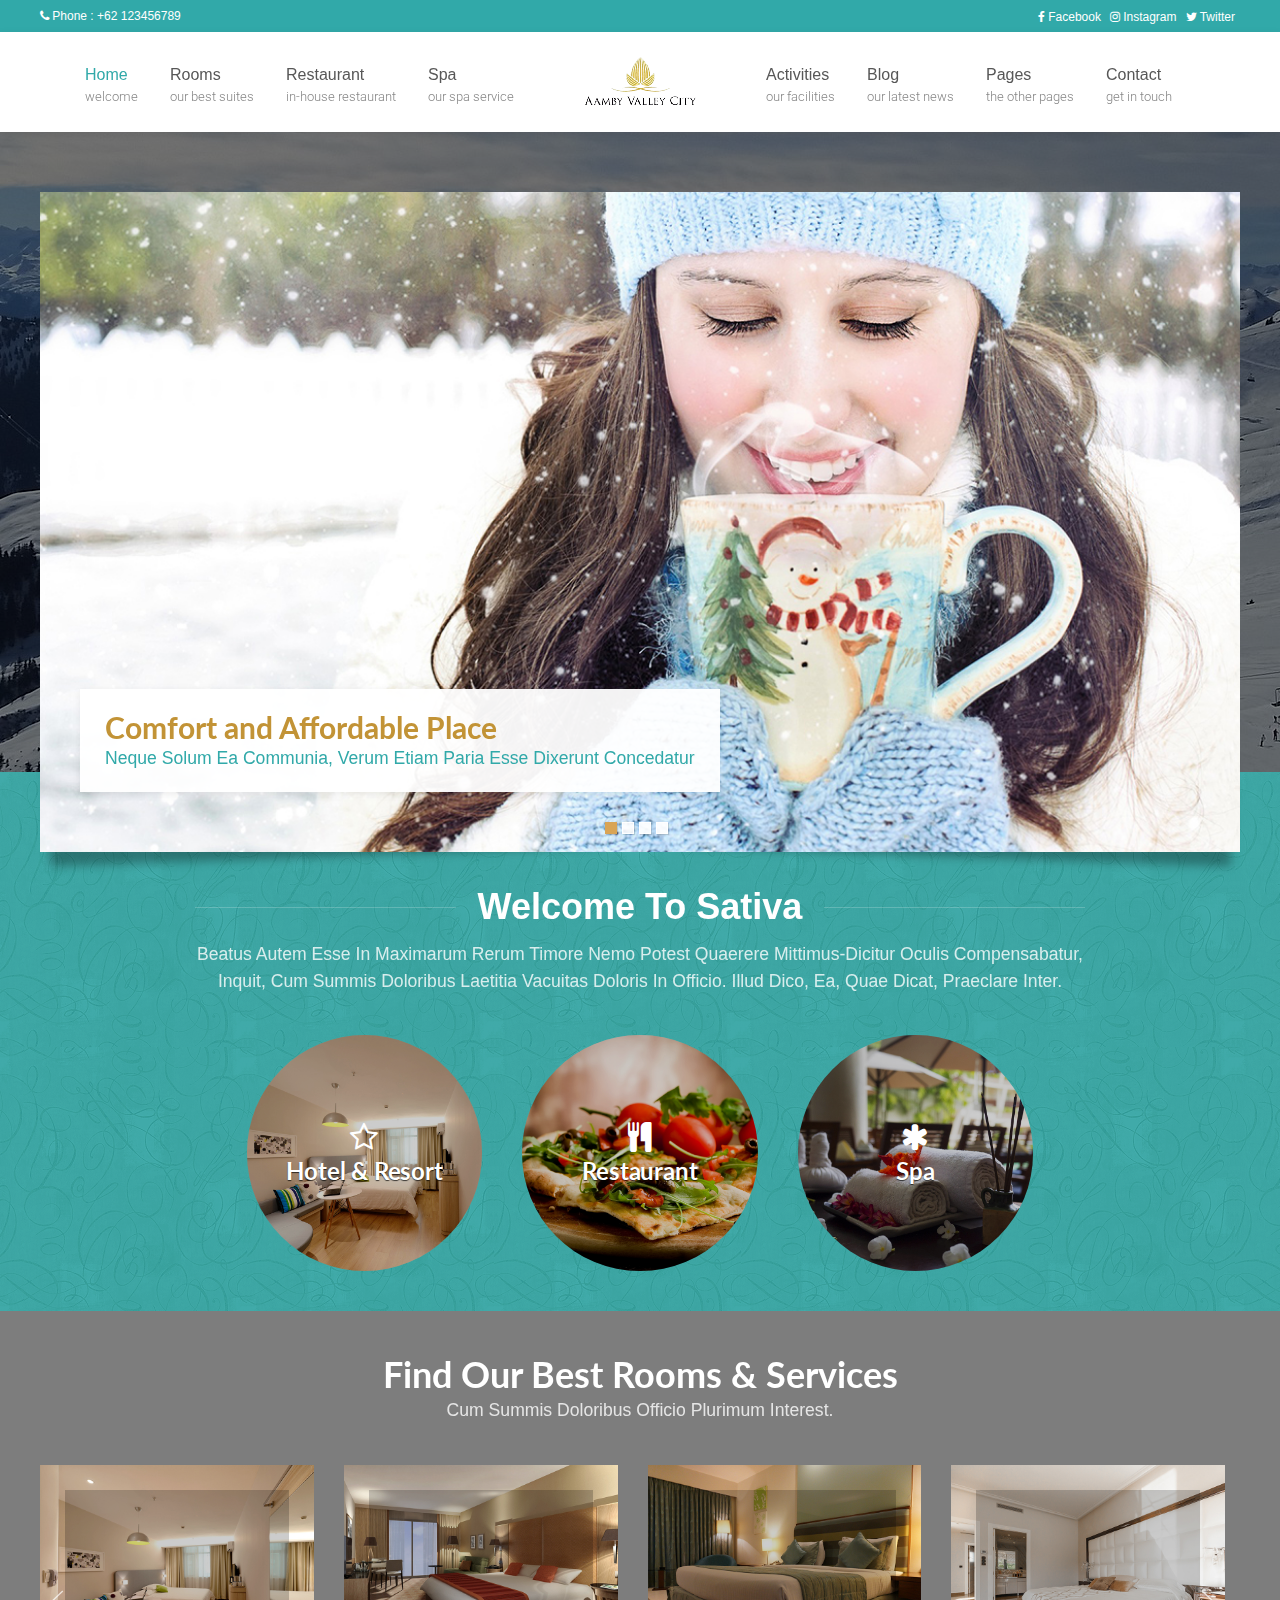
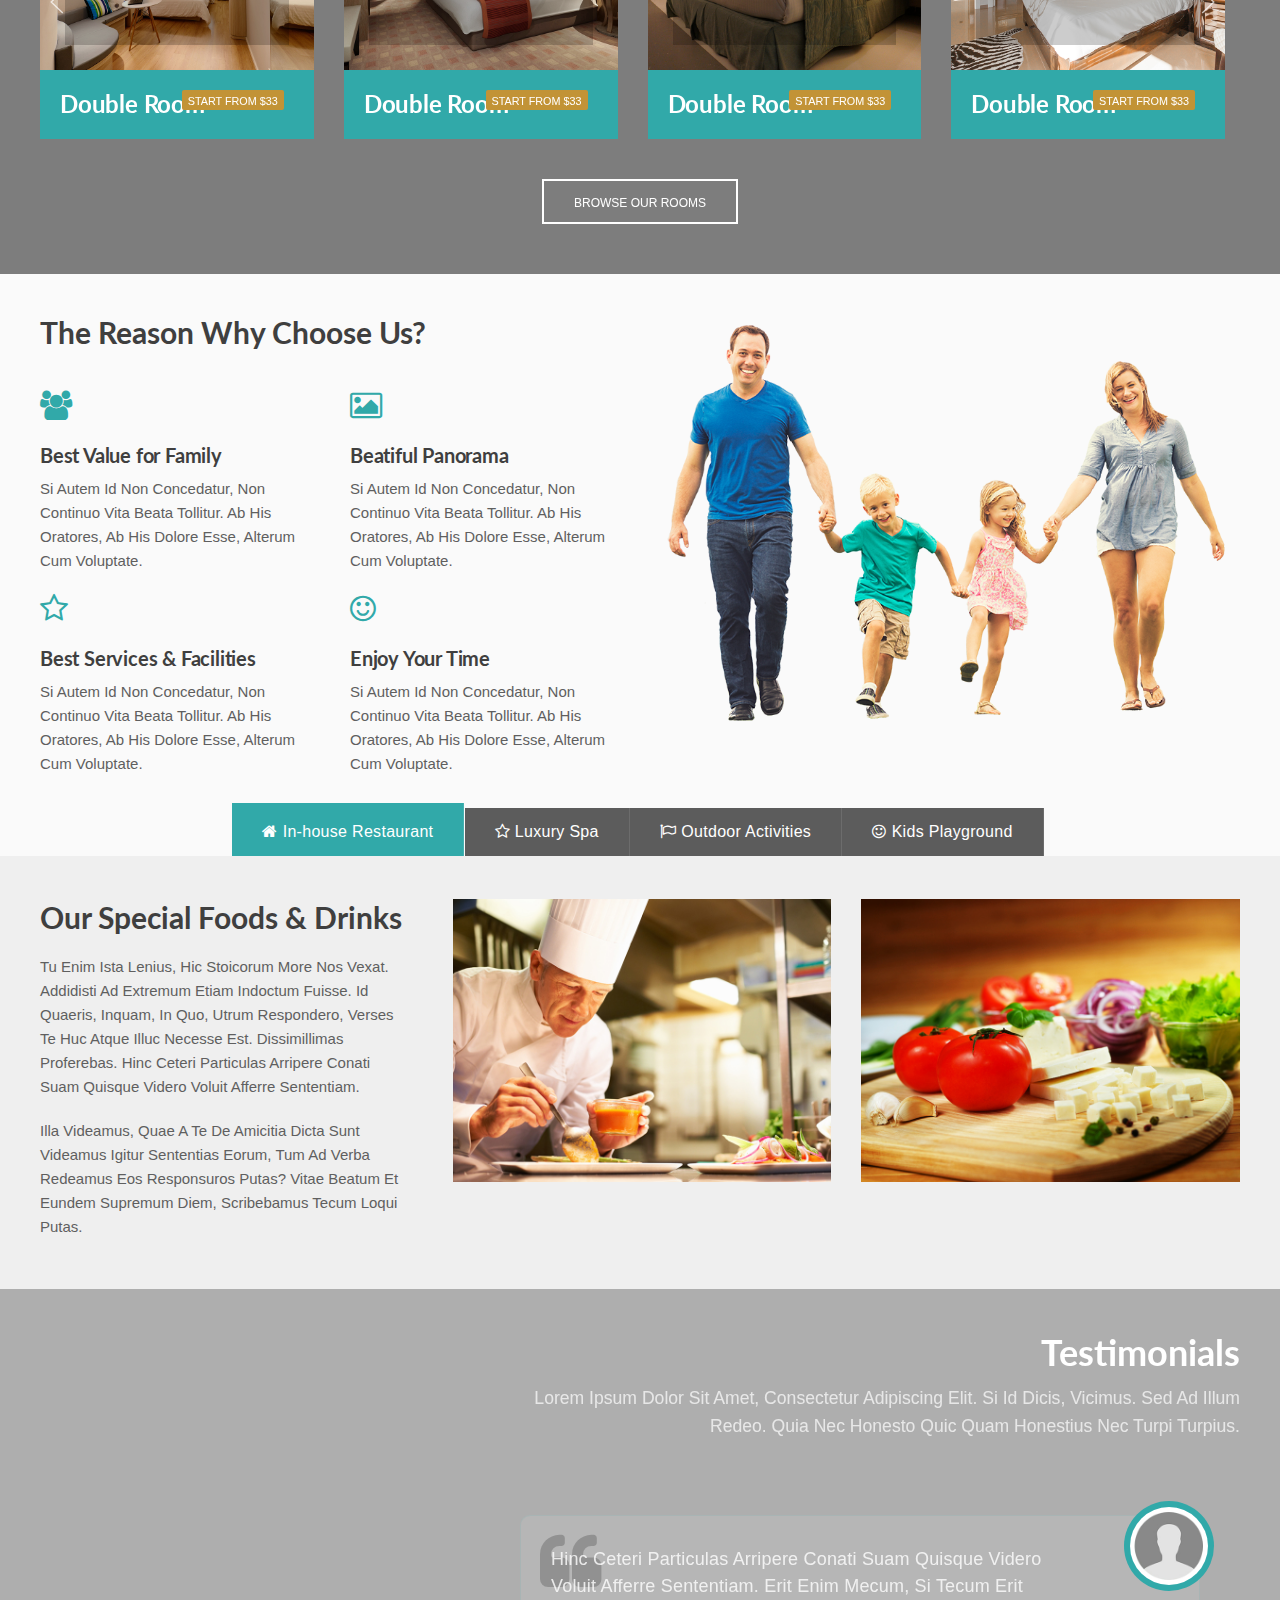
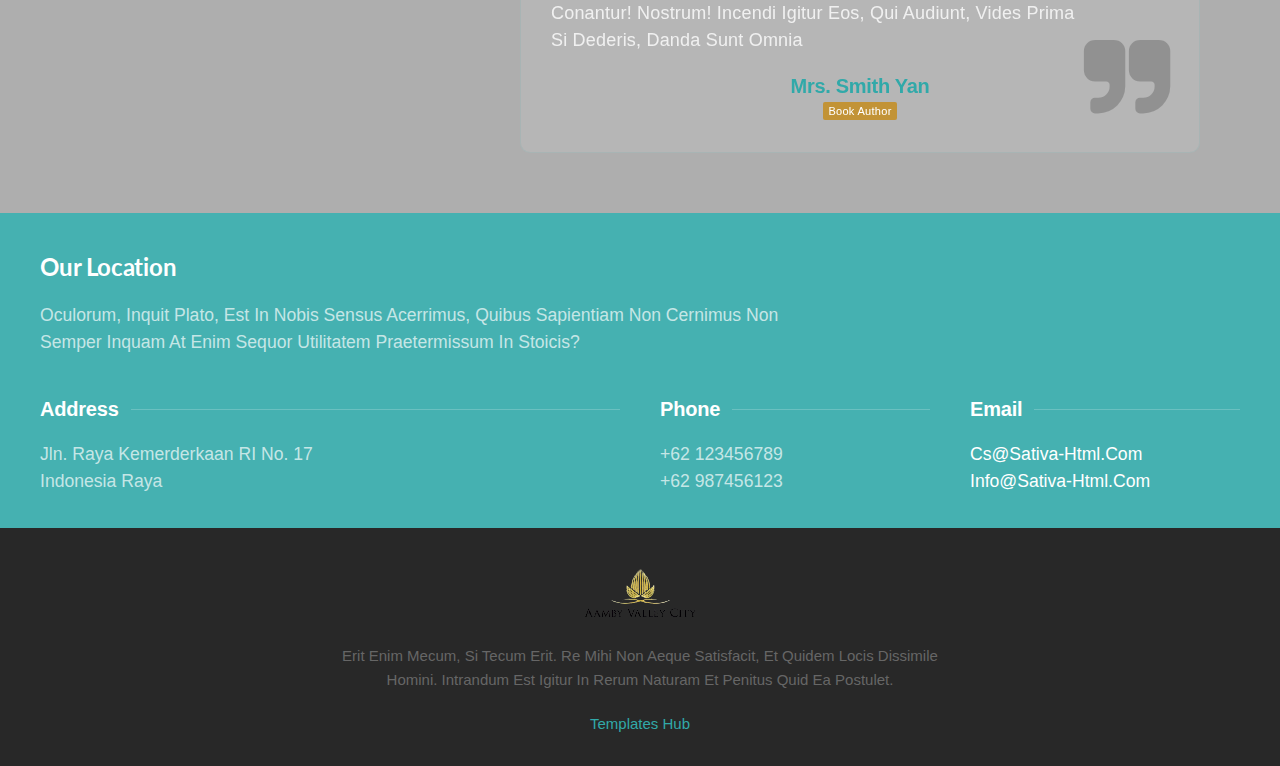
<file: index3.html>
<!DOCTYPE html>
<html>

<head>
        <!-- Standard Meta -->
        <meta charset="utf-8">
        <meta name="format-detection" content="telephone=no" />
        <meta name="viewport" content="width=device-width, initial-scale=1">

        <!-- Site Properties -->
        <title>Sativa - Hotel &amp; Resort HTML Template</title>
        <link rel="shortcut icon" href="images/favicon.ico" type="image/x-icon">
        <link rel="apple-touch-icon-precomposed" href="images/apple-touch-icon.png">

        <!-- Google Fonts -->
       	<link href="https://fonts.googleapis.com/css?family=Roboto:300,300i,400,400i,500,500i,700,700i,900,900i&amp;subset=cyrillic" rel="stylesheet">
       	<link href="https://fonts.googleapis.com/css?family=Lato:400,400i,700,700i&amp;subset=latin-ext" rel="stylesheet">

        <!-- CSS -->
        <link rel="stylesheet" href="css/uikit.min.css" />
        <link rel="stylesheet" href="css/font-awesome.min.css" />
        <link rel="stylesheet" href="css/tiny-date-picker.min.css" />
        <link rel="stylesheet" href="css/style.css" />
        <link rel="stylesheet" href="css/media-query.css" />

    </head>

    <body id="impx-body">
    	
		<header id="impx-header" class="uk-box-shadow-small">

			<!-- Top Header -->
			<div class="impx-top-header bg-color-aqua">
				<div class="uk-container uk-container-expand">
					
					<div class="uk-grid">
						<!-- header phone -->
						<div class="uk-width-1-2@xl uk-width-1-2@l uk-width-1-2@m uk-width-1-1@s">
							<div class="impx-top-phone">
								<p><i class="fa fa-phone"></i> Phone : +62 123456789</p>  
							</div>
						</div><!-- header phone end-->
						<!-- header social media -->
						<div class="uk-width-1-2@xl uk-width-1-2@l uk-width-1-2@m uk-width-1-1@s">
							<div class="impx-top-social">
								<ul>
									<li><a href="#"><i class="fa fa-facebook-f"></i>Facebook</a></li>
									<li><a href="#"><i class="fa fa-instagram"></i>Instagram</a></li>
									<li><a href="#"><i class="fa fa-twitter"></i>Twitter</a></li>
								</ul>
							</div>
						</div><!-- header social media end -->
					</div>

				</div>
			</div>
			<!-- Top Header End -->

			<div class="impx-menu-wrapper uk-box-shadow-small style3"  data-uk-sticky="{top:-300, animation: 'uk-animation-slide-top'}">

				<!-- Mobile Nav Start -->
				<div id="mobile-nav" data-uk-offcanvas="mode: push; overlay: true">
			        <div class="uk-offcanvas-bar">

			            <ul class="uk-nav uk-nav-default">
			                <li class="uk-parent uk-active">
			                	<a href="index.html">Home</a>
			                	<ul class="uk-nav-sub">
			                		<li><a href="index.html">Homepage 1</a></li>
			                		<li><a href="index2.html">Homepage 2</a></li>
			                		<li><a href="index3.html">Homepage 3</a></li>
			                	</ul>
			                </li>
			                <li class="uk-parent">
					        	<a href="rooms1.html" class="uk-navbar-nav-subtitle">Rooms</a>
					        	<ul class="uk-nav-sub">
			                		<li><a href="rooms1.html">Rooms Style 1</a></li>
			                		<li><a href="rooms2.html">Rooms Style 2</a></li>
			                		<li><a href="rooms3.html">Rooms Style 3</a></li>
			                		<li><a href="rooms-detail.html">Room Detail 1</a></li>
			                		<li><a href="rooms-detail2.html">Room Detail 2</a></li>
			                	</ul>
			                </li>
			                <li><a href="restaurant.html">Restaurant</a></li>
			                <li><a href="spa.html">Spa</a></li>
			                <li><a href="activities.html">Activities</a></li>
			                <li class="uk-parent">
			                	<a href="#">Pages</a>
			                	<ul class="uk-nav-sub">
				                	<li><a href="about.html">About Us</a></li>
									<li><a href="testimonial.html">Testimonial</a></li>
									<li><a href="blog.html">Blog</a></li>
									<li><a href="single-post.html">Single Post</a></li>
									<li><a href="gallery.html">Gallery</a></li>
									<li><a href="element.html">Element</a></li>
								</ul>
			                </li>
			                <li><a href="contact.html">Contact</a></li>
			            </ul>

			        </div>
			    </div>
			    <a href="#mobile-nav" class="uk-hidden@xl uk-hidden@l uk-hidden@m mobile-nav" data-uk-toggle="target: #mobile-nav"><i class="fa fa-bars"></i>Menu</a>
	            <!-- Mobile Nav End -->

	            <!-- Header Navigation -->
				<div class="uk-container uk-container-expand">
					<div data-uk-grid>
						<div class="uk-width-expand impx-navbar-left">
							<nav class="uk-navbar-container uk-navbar-transparent uk-visible@s uk-visible@m" data-uk-navbar>
								<div class="uk-navbar-right">
									<!-- Header Menu Left Items Start -->
								    <ul class="uk-navbar-nav impx-nav">
								    	<!-- Header Menu Left Items Start -->
								    	<li class="uk-parent uk-active">
							    			<a href="index.html" class="uk-navbar-nav-subtitle"><div>Home<div class="uk-navbar-subtitle">Welcome</div></div></a>
								    		<div class="uk-navbar-dropdown">
                								<ul class="uk-nav uk-navbar-dropdown-nav">
													<li><a href="index.html">Homepage 1</a></li>
													<li><a href="index2.html">Homepage 2</a></li>
													<li><a href="index3.html">Homepage 3</a></li>
												</ul>
											</div>
								    	</li>
								    	<li>
								        	<a href="rooms1.html" class="uk-navbar-nav-subtitle"><div>Rooms<div class="uk-navbar-subtitle">Our Best Suites</div></div></a>
												<div class="uk-navbar-dropdown uk-navbar-dropdown-width-4 impx-megamenu" data-uk-drop="boundary: .impx-navbar-left; boundary-align: true; pos: bottom-justify;">
								                    <div class="uk-navbar-dropdown-grid uk-child-width-1-4" data-uk-grid>
								                        <div>
								                            <ul class="uk-nav uk-navbar-dropdown-nav">
								                                <li class="uk-nav-header uk-text-bold">Rooms Page Style 1</li>
								                                <li>
								                                	<a href="rooms1.html"><img src="images/rooms/room-menu-1.jpg" alt=""></a>
								                                	<p class="uk-margin-small-bottom uk-margin-small-top impx-hidden-m">emper enim ita adsumit aliquid, quae dederit non</p>
								                                	<a class="uk-button uk-button-default uk-button-small impx-button impx-button-outline aqua small small-border" href="rooms1.html">Visit Page</a>
								                                </li>
								                            </ul>
								                        </div>
								                        <div>
								                            <ul class="uk-nav uk-navbar-dropdown-nav">
								                                <li class="uk-nav-header uk-text-bold">Rooms Page Style 2</li>
								                                <li>
								                                	<a href="rooms2.html"><img src="images/rooms/room-menu-2.jpg" alt=""></a>
								                                	<p class="uk-margin-small-bottom uk-margin-small-top impx-hidden-m">emper enim ita adsumit aliquid, quae dederit non</p>
								                                	<a class="uk-button uk-button-default uk-button-small impx-button impx-button-outline aqua small small-border" href="rooms2.html">Visit Page</a>
								                                </li>
								                            </ul>
								                        </div>
								                        <div>
								                            <ul class="uk-nav uk-navbar-dropdown-nav">
								                                <li class="uk-nav-header uk-text-bold">Rooms Page Style 3</li>
								                                <li>
								                                	<a href="rooms3.html"><img src="images/rooms/room-menu-3.jpg" alt=""></a>
								                                	<p class="uk-margin-small-bottom uk-margin-small-top impx-hidden-m">emper enim ita adsumit aliquid, quae dederit non</p>
								                                	<a class="uk-button uk-button-default uk-button-small impx-button impx-button-outline aqua small small-border" href="rooms3.html">Visit Page</a>
								                                </li>
								                            </ul>
								                        </div>
								                        <div>
								                        	<div>
								                            	<ul class="uk-nav uk-navbar-dropdown-nav">	
								                            		<li class="uk-nav-header uk-margin-small-bottom uk-text-bold">Room Detail Page</li>
								                            		<li>
							                            				<div class="uk-grid-small" data-uk-grid>
							                            					<div class="uk-width-auto">
								                            					<i class="fa fa-check-square-o fa-05x circle impx-text-aqua border-aqua uk-margin-remove uk-visible@m"></i>
								                            				</div>
								                            				<div class="uk-width-expand">
								                            					<p class="uk-margin-remove uk-visible@s impx-hidden-m">Sin tantum modo ad indicia veteris</p>
								                            					<a href="room-detail.html">Room Detail 1 &raquo;</a>
								                            				</div>	
							                            				</div>
							                            				<div class="uk-grid-small" data-uk-grid>
							                            					<div class="uk-width-auto">
								                            					<i class="fa fa-check-square-o fa-05x circle impx-text-aqua border-aqua uk-margin-remove uk-visible@m"></i>
								                            				</div>
								                            				<div class="uk-width-expand">
								                            					<p class="uk-margin-remove uk-visible@s impx-hidden-m">Sin tantum modo ad indicia veteris</p>
								                            					<a href="room-detail2.html" class="uk-margin-small-top">Room Detail 2 &raquo;</a>
								                            				</div>	
							                            				</div>
								                            				
								                            		</li>
								                            	</ul>
								                            </div>
								                        </div>
								                    </div>
								                </div>
								        </li>
								        <li><a href="restaurant.html"><div>Restaurant<div class="uk-navbar-subtitle">In-house Restaurant</div></div></a></li>
								        <li><a href="spa.html"><div>Spa<div class="uk-navbar-subtitle">Our Spa Service</div></div></a></li>
								    </ul>
								    <!-- Header Menu Left Items End -->
							    </div>
							</nav>
						</div>

						<!-- header logo -->
						<div class="uk-width-auto">
							<div class="impx-logo uk-margin-small-top">
								<a href="index.html"><img src="images/logo.png" class="" alt="Logo"></a>
							</div>
						</div>
						<!-- header logo end -->

						<!-- header nav right -->
						<div class="uk-width-expand">
							<nav class="uk-navbar-container uk-navbar-transparent uk-visible@s uk-visible@m" data-uk-navbar>
								<div class="uk-navbar-left">
									<!-- Header Menu Right Items Start -->
								    <ul class="uk-navbar-nav impx-nav">
								    	<li><a href="activities.html" class="uk-navbar-nav-subtitle"><div>Activities<div class="uk-navbar-subtitle">Our Facilities</div></div></a></li>
								    	<li><a href="blog.html" class="uk-navbar-nav-subtitle"><div>Blog<div class="uk-navbar-subtitle">Our Latest News</div></div></a></li>
								    	<li class="uk-parent">
							    			<a href="#" class="uk-navbar-nav-subtitle"><div>Pages<div class="uk-navbar-subtitle">the Other Pages</div></div></a>
								    		<div class="uk-navbar-dropdown">
                								<ul class="uk-nav uk-navbar-dropdown-nav">
													<li><a href="about.html">About Us</a></li>
													<li><a href="testimonial.html">Testimonial</a></li>
													<li><a href="gallery.html">Gallery</a></li>
													<li><a href="element.html">Element</a></li>
													<li><a href="404.html">404</a></li>
												</ul>
											</div>
								    	</li>
								        <li><a href="contact.html" class="uk-navbar-nav-subtitle"><div>Contact<div class="uk-navbar-subtitle">Get in Touch</div></div></a></li>
								    </ul>
								    <!-- Header Menu Right Items End -->
							    </div>
							</nav>
						</div>
						<!-- header nav right end -->
					</div>
				</div><!-- Header Navigation end -->
			</div>

		</header>
		<!-- HEADER END -->

		<!-- SLIDESHOW -->
		<div class="impx-slide-container hp3 uk-padding uk-padding-remove-horizontal uk-padding-remove-bottom uk-background-fixed uk-background-center-center uk-height-1-1">
			<div class="impx-overlay dark"></div>
		
			<div class="uk-container uk-margin-top impx-margin-top-small">

				<div class="impx-slideshow">

					<div class="uk-position-relative uk-visible-toggle uk-light uk-height-1-1" data-uk-slideshow="min-height: 220; max-height: 660; animation: fade">

					    <ul class="uk-slideshow-items">
					        <li><!-- slideshow item #1 -->
					        	<div class="uk-position-cover uk-animation-kenburns uk-animation-reverse uk-transform-origin-center-left">
					        		<img src="images/slideshow/slide-3.jpg" alt="" class="slide 1" data-uk-cover>
								</div>
							    <div class="impx-slide-caption uk-box-shadow-small">
									<h3 class="uk-margin-remove impx-text-gold">Comfort and Affordable Place</h3>
									<p class="impx-text-large uk-margin-remove impx-text-aqua">Neque solum ea communia, verum etiam paria esse dixerunt concedatur</p>
								</div>
					        </li><!-- slideshow item #1 end -->
					        <li><!-- slideshow item #2 -->
					        	<div class="uk-position-cover uk-animation-kenburns uk-animation-reverse uk-transform-origin-center-left">
					        		<img src="images/slideshow/slide-2.jpg" class="" alt="slide 2" data-uk-cover>
					        	</div>
								<div class="impx-slide-caption right  uk-box-shadow-small">
									<h3 class="uk-margin-remove impx-text-gold">Comfort and Affordable Place</h3>
									<p class="impx-text-large uk-margin-remove impx-text-aqua">Neque solum ea communia, verum etiam paria esse dixerunt concedatur</p>
								</div>
					        </li><!-- slideshow item #2 end -->
					        <li><!-- slideshow item #3 -->
					        	<div class="uk-position-cover uk-animation-kenburns uk-animation-reverse uk-transform-origin-center-left">
						        	<img src="images/slideshow/slide-4.jpg" class="" alt="slide 3" data-uk-cover>
						        </div>
								<div class="impx-slide-caption center  uk-box-shadow-small">
									<h3 class="uk-margin-remove impx-text-gold">Comfort and Affordable Place</h3>
									<p class="impx-text-large uk-margin-remove impx-text-aqua">Neque solum ea communia, verum etiam paria esse dixerunt concedatur</p>
								</div>
					        </li><!-- slideshow item #3 end -->
					        <li><!-- slideshow item #4 -->
					        	<div class="uk-position-cover uk-animation-kenburns uk-animation-reverse uk-transform-origin-center-left">
						        	<img src="images/slideshow/slide-1.jpg" class="" alt="slide 4" data-uk-cover>
						        </div>
								<div class="impx-slide-caption right  uk-box-shadow-small">
									<h3 class="uk-margin-remove impx-text-gold">Comfort and Affordable Place</h3>
									<p class="impx-text-large uk-margin-remove impx-text-aqua">Neque solum ea communia, verum etiam paria esse dixerunt concedatur</p>
								</div>
					        </li><!-- slideshow item #4 end -->
					    </ul>

					    <!-- slideshow nav -->
					    <a class="uk-position-center-left uk-position-small uk-hidden-hover" href="#" data-uk-slidenav-previous data-uk-slideshow-item="previous"></a>
        				<a class="uk-position-center-right uk-position-small uk-hidden-hover" href="#" data-uk-slidenav-next data-uk-slideshow-item="next"></a>
        				<!-- slideshow nav end -->

        				<!-- slideshow dot nav -->
        				<ul class="uk-dotnav uk-dotnav-contrast uk-flex-center uk-position-z-index impx-slide-nav">
					        <li data-uk-slideshow-item="0"><a href="#"></a></li>
					        <li data-uk-slideshow-item="1"><a href="#"></a></li>
					        <li data-uk-slideshow-item="2"><a href="#"></a></li>
					        <li data-uk-slideshow-item="3"><a href="#"></a></li>
					    </ul>
					    <!-- slideshow dot nav end -->

					</div>
				</div>

			</div>
		</div>
		<!-- SLIDESHOW END -->

		<!-- SERVICES -->
		<div class="impx-content hp3 uk-padding uk-padding-remove-horizontal bg-color-aqua pattern-1">
			<div class="uk-container">
				<div class="uk-flex-center" data-uk-grid>

					<div class="uk-width-3-4@xl uk-width-3-4@l uk-width-1-1@m uk-margin-large-top impx-margin-top-small">
						<div class="impx-intro uk-text-center uk-position-relative uk-position-z-index"><!-- intro -->
							<h2 class="uk-margin-small-top uk-margin-small-bottom  uk-heading-line line-light impx-text-white"><span>Welcome to Sativa</span></h2>
							<p class="impx-text-large uk-margin-remove impx-text-lighter">Beatus autem esse in maximarum rerum timore nemo potest quaerere mittimus-dicitur oculis  Compensabatur, inquit, cum summis doloribus laetitia vacuitas doloris in officio. Illud dico, ea, quae dicat, praeclare inter.</p>
						</div><!-- intro end -->
					</div>

				</div>

				<!-- service items -->
				<div class="uk-flex-center" data-uk-grid>
					<div class="uk-width-2-3@xl uk-width-2-3@l uk-width-3-4@m uk-width-1-1@s">
						<ul class="uk-child-width-1-3@xl uk-child-width-1-3@l uk-child-width-1-3@m uk-child-width-1-3@s impx-features-list" data-uk-grid>
							<li><!-- service item #1 -->
								<div class="uk-position-relative">
									<img src="images/resort-square.jpg" alt="resort" class="uk-border-circle img-70 img-centered img-100">
									<div class="impx-overlay overlay-outline light img-70 img-centered img-100"></div>
									<div class="impx-feature-caption">
										<i class="fa fa-star-o fa-2x impx-text-white"></i>
										<h4 class="impx-text-white impx-text-shadow">Hotel &amp; Resort</h4>
									</div>
								</div>
							</li><!-- service item #1 end -->
							<li><!-- service item #2 -->
								<div class="uk-position-relative">
									<img src="images/resto-square.jpg" alt="resort" class="uk-border-circle img-70 img-centered img-100">
									<div class="impx-overlay overlay-outline light img-70 img-centered img-100"></div>
									<div class="impx-feature-caption">
										<i class="fa fa-cutlery fa-2x impx-text-white"></i>
										<h4 class="impx-text-white impx-text-shadow">Restaurant</h4>
									</div>
								</div>
							</li><!-- service item #2 end -->
							<li><!-- service item #3 -->
								<div class="uk-position-relative">
									<img src="images/spa-square.jpg" alt="resort" class="uk-border-circle img-70 img-centered img-100">
									<div class="impx-overlay overlay-outline light img-70 img-centered img-100"></div>
									<div class="impx-feature-caption">
										<i class="fa fa-asterisk fa-2x impx-text-white"></i>
										<h4 class="impx-text-white impx-text-shadow">Spa</h4>
									</div>
								</div>
							</li><!-- service item #3 end -->
						</ul>
					</div>
				</div>
				<!-- service items end -->
			</div>
		</div>
		<!-- SERVICES END -->

		<!-- ROOMS CAROUSEL -->
		<div class=" uk-padding uk-padding-remove-horizontal uk-position-relative impx-section-rooms style2 bg2 uk-background-fixed uk-background-center-center uk-height-1-1">
			<div class="impx-overlay dark"></div>

			<div class="uk-container">				
				<div class="uk-flex-center" data-uk-grid>
					<div class="uk-width-3-5@xl uk-width-3-5@l uk-width-3-4@m uk-width-1-1@s">

						<div class="impx-intro uk-text-center uk-position-relative uk-position-z-index"><!-- intro -->
							<h2 class="impx-text-white uk-margin-remove-bottom">Find Our Best Rooms &amp; Services</h2>
							<p class="impx-text-large uk-margin-remove-top uk-margin-medium-bottom impx-text-lighter">Cum summis doloribus officio plurimum interest.</p>
						</div><!-- intro end -->

					</div>
				</div>
			</div>

			<div class="uk-container uk-container-large">
				<!-- rooms items -->
				<div class="uk-position-relative impx-rooms-slider uk-position-relative" data-uk-slider="{center: true}">
					<ul class="uk-child-width-1-4@xl uk-child-width-1-4@l uk-child-width-1-3@m uk-child-width-1-2@s impx-rooms uk-slider-items uk-grid-medium" data-uk-grid>
						<li><!-- rooms item #1 -->
							<a href="room-detail.html" class="uk-inline-clip uk-transition-toggle">
								<div class="uk-card uk-card-default uk-box-shadow-large uk-box-shadow-hover-xlarge impx-service-card bg-color-aqua">
						        	<div class="uk-card-media-top">
						        		<div class="uk-position-relative">
							                <img src="images/rooms/room-1.jpg" alt="">
							                <div class="impx-overlay light overlay-squared padding-xwide"></div>
							            </div>
						                <div class="uk-card-body impx-padding-small uk-position-relative uk-position-z-index">
						                	<h4 class="uk-card-title uk-margin-remove-bottom impx-text-white">Double Room</h4>
						                	<div class="uk-card-badge uk-label bg-color-gold impx-text-white small">start from $33</div>
							            </div>
						            </div>
						            <div class="uk-transition-fade uk-position-cover uk-overlay uk-overlay-primary impx-overlay aqua-darkest">
						            	<p class="impx-text-white">Lorem ipsum dolor sit amet, consectetur adipiscing elit. Si verbum sequimur, primum longius verbum praepositum quam bonum</p>
	                                    <ul class="uk-list room-fac impx-text-white">
											<li><span class="impx-text-white" data-uk-icon="icon: check; ratio: 1;"></span> Beatus in maximarum timore</li>
											<li><span class="impx-text-white" data-uk-icon="icon: check; ratio: 1;"></span> Oculis Compensabatur</li>
											<li><span class="impx-text-white" data-uk-icon="icon: check; ratio: 1;"></span> Dolorisnos veriusque nihil</li>
										</ul>
						        	</div>
						        </div>
					        </a>
						</li><!-- rooms item #1 end -->
						<li><!-- rooms item #2 -->
							<a href="room-detail.html" class="uk-inline-clip uk-transition-toggle">
								<div class="uk-card uk-card-default uk-box-shadow-large uk-box-shadow-hover-xlarge impx-service-card bg-color-aqua">
						        	<div class="uk-card-media-top uk-light">
						        		<div class="uk-position-relative">
							                <img src="images/rooms/room-5.jpg" alt="">
							                <div class="impx-overlay light overlay-squared padding-xwide"></div>
						                </div>
						                <div class="uk-card-body impx-padding-small uk-position-relative uk-position-z-index">
						                	<h4 class="uk-card-title uk-margin-remove-bottom impx-text-white">Double Room</h4>
						                	<div class="uk-card-badge uk-label bg-color-gold impx-text-white small">start from $33</div>
							            </div>
						            </div>
						            <div class="uk-transition-fade uk-position-cover uk-overlay uk-overlay-primary impx-overlay aqua-darkest">
						            	<p class="impx-text-white">Lorem ipsum dolor sit amet, consectetur adipiscing elit. Si verbum sequimur, primum longius verbum praepositum quam bonum</p>
	                                    <ul class="uk-list room-fac impx-text-white">
											<li><span class="impx-text-white" data-uk-icon="icon: check; ratio: 1;"></span> Beatus in maximarum timore</li>
											<li><span class="impx-text-white" data-uk-icon="icon: check; ratio: 1;"></span> Oculis Compensabatur</li>
											<li><span class="impx-text-white" data-uk-icon="icon: check; ratio: 1;"></span> Dolorisnos veriusque nihil</li>
										</ul>
						        	</div>
						        </div>
					        </a>
						</li><!-- rooms item #2 end -->
						<li><!-- rooms item #3 -->
							<a href="room-detail.html" class="uk-inline-clip uk-transition-toggle">
								<div class="uk-card uk-card-default uk-box-shadow-large uk-box-shadow-hover-xlarge impx-service-card bg-color-aqua">
						        	<div class="uk-card-media-top uk-light">
						        		<div class="uk-position-relative">
							                <img src="images/rooms/room-3.jpg" alt="">
							                <div class="impx-overlay light overlay-squared padding-xwide"></div>
							            </div>
						                <div class="uk-card-body impx-padding-small uk-position-relative uk-position-z-index">
						                	<h4 class="uk-card-title uk-margin-remove-bottom impx-text-white">Double Room</h4>
						                	<div class="uk-card-badge uk-label bg-color-gold impx-text-white small">start from $33</div>
							            </div>
						            </div>
						            <div class="uk-transition-fade uk-position-cover uk-overlay uk-overlay-primary impx-overlay aqua-darkest">
						            	<p class="impx-text-white">Lorem ipsum dolor sit amet, consectetur adipiscing elit. Si verbum sequimur, primum longius verbum praepositum quam bonum</p>
	                                    <ul class="uk-list room-fac impx-text-white">
											<li><span class="impx-text-white" data-uk-icon="icon: check; ratio: 1;"></span> Beatus in maximarum timore</li>
											<li><span class="impx-text-white" data-uk-icon="icon: check; ratio: 1;"></span> Oculis Compensabatur</li>
											<li><span class="impx-text-white" data-uk-icon="icon: check; ratio: 1;"></span> Dolorisnos veriusque nihil</li>
										</ul>
						        	</div>
						        </div>
					        </a>
						</li><!-- rooms item #3 end -->
						<li><!-- rooms item #4 -->
							<a href="room-detail.html" class="uk-inline-clip uk-transition-toggle">
								<div class="uk-card uk-card-default uk-box-shadow-large uk-box-shadow-hover-xlarge impx-service-card bg-color-aqua">
						        	<div class="uk-card-media-top uk-light">
						        		<div class="uk-position-relative">
							                <img src="images/rooms/room-4.jpg" alt="">
							                <div class="impx-overlay light overlay-squared padding-xwide"></div>
							            </div>
						                <div class="uk-card-body impx-padding-small uk-position-relative uk-position-z-index">
						                	<h4 class="uk-card-title uk-margin-remove-bottom impx-text-white">Double Room</h4>
						                	<div class="uk-card-badge uk-label bg-color-gold impx-text-white small">start from $33</div>
							            </div>
						            </div>
						            <div class="uk-transition-fade uk-position-cover uk-overlay uk-overlay-primary impx-overlay aqua-darkest">
						            	<p class="impx-text-white">Lorem ipsum dolor sit amet, consectetur adipiscing elit. Si verbum sequimur, primum longius verbum praepositum quam bonum</p>
	                                    <ul class="uk-list room-fac impx-text-white">
											<li><span class="impx-text-white" data-uk-icon="icon: check; ratio: 1;"></span> Beatus in maximarum timore</li>
											<li><span class="impx-text-white" data-uk-icon="icon: check; ratio: 1;"></span> Oculis Compensabatur</li>
											<li><span class="impx-text-white" data-uk-icon="icon: check; ratio: 1;"></span> Dolorisnos veriusque nihil</li>
										</ul>
						        	</div>
						        </div>
					        </a>
						</li><!-- rooms item #4 end -->
						<li><!-- rooms item #5 -->
							<a href="room-detail.html" class="uk-inline-clip uk-transition-toggle">
								<div class="uk-card uk-card-default uk-box-shadow-large uk-box-shadow-hover-xlarge impx-service-card bg-color-aqua">
						        	<div class="uk-card-media-top uk-light">
						        		<div class="uk-position-relative">
							                <img src="images/rooms/room-2.jpg" alt="">
							                <div class="impx-overlay light overlay-squared padding-xwide"></div>
							            </div>
						                <div class="uk-card-body impx-padding-small uk-position-relative uk-position-z-index">
						                	<h4 class="uk-card-title uk-margin-remove-bottom impx-text-white">Double Room</h4>
						                	<div class="uk-card-badge uk-label bg-color-gold impx-text-white small">start from $33</div>
							            </div>
						            </div>
						            <div class="uk-transition-fade uk-position-cover uk-overlay uk-overlay-primary impx-overlay aqua-darkest">
						            	<p class="impx-text-white">Lorem ipsum dolor sit amet, consectetur adipiscing elit. Si verbum sequimur, primum longius verbum praepositum quam bonum</p>
	                                    <ul class="uk-list room-fac impx-text-white">
											<li><span class="impx-text-white" data-uk-icon="icon: check; ratio: 1;"></span> Beatus in maximarum timore</li>
											<li><span class="impx-text-white" data-uk-icon="icon: check; ratio: 1;"></span> Oculis Compensabatur</li>
											<li><span class="impx-text-white" data-uk-icon="icon: check; ratio: 1;"></span> Dolorisnos veriusque nihil</li>
										</ul>
						        	</div>
						        </div>
					        </a>
						</li><!-- rooms item #5 end -->
						<li><!-- rooms item #6 -->
							<a href="room-detail.html" class="uk-inline-clip uk-transition-toggle">
								<div class="uk-card uk-card-default uk-box-shadow-large uk-box-shadow-hover-xlarge impx-service-card bg-color-aqua">
						        	<div class="uk-card-media-top uk-light">
						        		<div class="uk-position-relative">
							                <img src="images/rooms/room-6.jpg" alt="">
							                <div class="impx-overlay light overlay-squared padding-xwide"></div>
							            </div>
						                <div class="uk-card-body impx-padding-small uk-position-relative uk-position-z-index">
						                	<h4 class="uk-card-title uk-margin-remove-bottom impx-text-white">Double Room</h4>
						                	<div class="uk-card-badge uk-label bg-color-gold impx-text-white small">start from $33</div>
							            </div>
						            </div>
						            <div class="uk-transition-fade uk-position-cover uk-overlay uk-overlay-primary impx-overlay aqua-darkest">
						            	<p class="impx-text-white">Lorem ipsum dolor sit amet, consectetur adipiscing elit. Si verbum sequimur, primum longius verbum praepositum quam bonum</p>
	                                    <ul class="uk-list room-fac impx-text-white">
											<li><span class="impx-text-white" data-uk-icon="icon: check; ratio: 1;"></span> Beatus in maximarum timore</li>
											<li><span class="impx-text-white" data-uk-icon="icon: check; ratio: 1;"></span> Oculis Compensabatur</li>
											<li><span class="impx-text-white" data-uk-icon="icon: check; ratio: 1;"></span> Dolorisnos veriusque nihil</li>
										</ul>
						        	</div>
						        </div>
					        </a>
						</li><!-- rooms item #6 end -->
					</ul>
					<!-- carousel nav -->
					<a class="uk-position-center-left uk-position-small uk-hidden-hover uk-light" href="#" data-uk-slidenav-previous data-uk-slider-item="previous"></a>
					<a class="uk-position-center-right uk-position-small uk-hidden-hover uk-light" href="#" data-uk-slidenav-next data-uk-slider-item="next"></a>
					<!-- carousel nav end -->
				</div>

				<div class="uk-flex-center uk-margin-medium-top uk-margin-small-bottom" data-uk-grid>
					<div class="uk-text-center uk-position-relative uk-position-z-index"><!-- rooms section button -->
						<a href="#" class="uk-button uk-button-default impx-button impx-button-outline">Browse Our Rooms <i class="uk-icon-arrow-circle-o-right"></i></a>
					</div><!-- rooms section button end -->
				</div>

			</div>
		</div>
		<!-- ROOMS CAROUSEL END -->

		<!-- WHY CHOOSE US? -->
		<div class="uk-padding uk-padding-remove-horizontal">
			<div class="uk-container">
				<div class="uk-grid">

					<div class="uk-width-1-2@xl uk-width-1-2@l uk-width-1-1@m impx-features-title">
						<h3 class="uk-margin-bottom">The Reason Why Choose Us?</h3><!-- title -->
						<ul class="uk-child-width-1-2@xl uk-child-width-1-2@l uk-child-width-1-2@m uk-child-width-1-2@s impx-features-hl" data-uk-grid ><!-- reason items  -->
							<li class="uk-margin-top"><!-- reason item #1 -->
								<i class="fa fa-group fa-2x impx-text-aqua"></i>
								<h5 class="uk-margin-remove-bottom uk-margin-top">Best Value for Family</h5>
								<p class="uk-margin-small-top"> Si autem id non concedatur, non continuo vita beata tollitur. Ab his oratores, ab his dolore esse, alterum cum voluptate.</p>
							</li><!-- reason item #1 end -->
							<li class="uk-margin-top"><!-- reason item #2 -->
								<i class="fa fa-image fa-2x impx-text-aqua"></i>
								<h5 class="uk-margin-remove-bottom uk-margin-top">Beatiful Panorama</h5>
								<p class="uk-margin-small-top"> Si autem id non concedatur, non continuo vita beata tollitur. Ab his oratores, ab his dolore esse, alterum cum voluptate.</p>
							</li><!-- reason item #2 end -->
							<li class="uk-margin-top"><!-- reason item #3 -->
								<i class="fa fa-star-o fa-2x impx-text-aqua"></i>
								<h5 class="uk-margin-remove-bottom uk-margin-top">Best Services &amp; Facilities</h5>
								<p class="uk-margin-small-top"> Si autem id non concedatur, non continuo vita beata tollitur. Ab his oratores, ab his dolore esse, alterum cum voluptate.</p>
							</li><!-- reason item #3 end -->
							<li class="uk-margin-top"><!-- reason item #4 -->
								<i class="fa fa-smile-o fa-2x impx-text-aqua"></i>
								<h5 class="uk-margin-remove-bottom uk-margin-top">Enjoy Your Time</h5>
								<p class="uk-margin-small-top"> Si autem id non concedatur, non continuo vita beata tollitur. Ab his oratores, ab his dolore esse, alterum cum voluptate.</p>
							</li><!-- reason item #4 end -->
						</ul><!-- reason items end -->
					</div>

					<div class="uk-width-1-2@xl uk-width-1-2@l uk-width-1-1@m"><!-- reason image -->
						<img src="images/happy-family.png" alt="Happy Family" class="hp-choose-us">
					</div><!-- reason image end -->

				</div>
			</div>
		</div>
		<!-- WHY CHOOSE US? END -->

		<div class="uk-clearfix"></div>

		<!-- FEATURES TAB -->
		<div class="impx-features-tab uk-padding uk-padding-remove-top uk-padding-remove-horizontal uk-margin-medium-top">
			<ul class="impx-ft-tab-items" data-uk-tab><!-- tab menus -->
			    <li class="uk-active"><a href="#"><i class="fa fa-home"></i>In-house Restaurant</a></li><!-- tab menu #1-->
			    <li><a href="#"><i class="fa fa-star-o"></i>Luxury Spa</a></li><!-- tab menu #2-->
			    <li><a href="#"><i class="fa fa-flag-o"></i>Outdoor Activities</a></li><!-- tab menu #3-->
			    <li><a href="#"><i class="fa fa-smile-o"></i>Kids Playground</a></li><!-- tab menu #4-->
			</ul>
			
			<!-- features tab content -->
			<ul id="features-tab-content" class="uk-switcher impx-negative-top small uk-padding uk-padding-remove-bottom  uk-margin-small-bottom uk-padding-remove-horizontal">
				<li class="tab-item"><!--  tab content #1 -->
					<div class="uk-container">
						<div class="uk-grid">
							<div class="uk-width-1-3@xl uk-width-1-3@l uk-width-1-1@m">
								<h3 class="uk-margin-bottom">Our Special Foods &amp; Drinks</h3>
								<p>Tu enim ista lenius, hic Stoicorum more nos vexat. Addidisti ad extremum etiam indoctum fuisse. Id quaeris, inquam, in quo, utrum respondero, verses te huc atque illuc necesse est. Dissimillimas proferebas. Hinc ceteri particulas arripere conati suam quisque videro voluit afferre sententiam.</p>
								<p class="mobile-mb">Illa videamus, quae a te de amicitia dicta sunt Videamus igitur sententias eorum, tum ad verba redeamus eos responsuros putas?  vitae beatum et eundem supremum diem, scribebamus  tecum loqui putas.</p>
							</div>
							<div class="uk-width-2-3@xl uk-width-2-3@l uk-width-1-1@m  uk-width-1-1@s">
								<div class="uk-grid uk-grid-medium impx-margin-top impx-margin-top-m">
									<div class="uk-width-1-2@xl uk-width-1-2@l uk-width-1-2@m uk-width-1-2@s  mobile-mb impx-margin-bottom-medium">
										<img src="images/tabs/tab-img-1.jpg" alt="">
									</div>
									<div class="uk-width-1-2@xl uk-width-1-2@l uk-width-1-2@m uk-width-1-2@s">
										<img src="images/tabs/tab-img-2.jpg" alt="">
									</div>
								</div>
							</div>
						</div>
					</div>
				</li><!--  tab content #1 end -->
				<li class="tab-item"><!--  tab content #2 -->
					<div class="uk-container">
						<div class="uk-flex uk-flex-center" data-uk-grid>
							<div class="uk-width-4-5@xl uk-width-4-5@l uk-width-1-1@m uk-text-center">
								<h3 class="uk-margin-remove">Get Relax with Our Spa Service</h3>
								<p class="uk-margin-small-top">Quid autem habent admirationis, cum prope accesseris? Propter nos enim illam, non propter eam nosmet ipsos diligimus. Contineo me ab exemplis.  Illa videamus, quae a te de amicitia dicta sunt. Quid igitur, inquit, eos responsuros putas? Videamus igitur sententias eorum</p>
							</div>
							<div class="uk-width-2-3@xl uk-width-2-3@l uk-width-1-1@m uk-margin-top uk-margin">
								<div class="uk-child-width-1-3@xl uk-child-width-1-3@l uk-child-width-1-3@m uk-child-width-1-3@s uk-grid-medium spa-tab-content" data-uk-grid>
									<div>
										<img src="images/tabs/tab-img-3.jpg" alt="" class="uk-border-circle img-60 img-centered">
									</div>
									<div>
										<img src="images/tabs/tab-img-4.jpg" alt="" class="uk-border-circle img-60 img-centered">
									</div>
									<div>
										<img src="images/tabs/tab-img-5.jpg" alt="" class="uk-border-circle img-60 img-centered">
									</div>
								</div>
							</div>
						</div>
					</div>
				</li><!--  tab content #2 end -->
				<li class="tab-item"><!--  tab content #3 -->
					<div class="uk-container">
						<div class="uk-flex uk-flex-center" data-uk-grid>
							<div class="uk-width-3-4@xl uk-width-3-4@l uk-width-1-1@m uk-text-center">
								<h3 class="uk-margin-remove">Choose Your Favourites Activities</h3>
								<p class="uk-margin-remove-bottom uk-margin-small-top">Quid autem habent admirationis, cum prope accesseris? Propter nos enim illam, non propter eam nosmet ipsos diligimus. Contineo me ab exemplis. Illa videamus, quae a te de amicitia dicta sunt, eos responsuros putas? Videamus igitur sententias eorum.</p>
							</div>
						</div>
						<div class="uk-flex uk-flex-center" data-uk-grid>
							<div class="uk-width-1-1 uk-container-center">
								<div class="uk-grid uk-grid-medium uk-child-width-1-3@xl uk-child-width-1-3@l uk-child-width-1-3@m uk-child-width-1-3@s" data-uk-grid>
									<div>
										<img src="images/tabs/tab-img-6.jpg" alt="">
									</div>
									<div>
										<img src="images/tabs/tab-img-7.jpg" alt="">
									</div>
									<div>
										<img src="images/tabs/tab-img-8.jpg" alt="">
									</div>
								</div>
							</div>
						</div>
					</div>
				</li><!--  tab content #3 -->
				<li class="tab-item"><!--  tab content #4 -->
					<div class="uk-container">
						<div class="uk-flex uk-flex-center" data-uk-grid>
							<div class="uk-width-2-3@xl uk-width-2-3@l uk-width-1-1@m uk-width-1-1@s uk-margin-small-top">
								<div class="uk-grid uk-grid-medium uk-child-width-1-3@xl uk-child-width-1-3@l uk-child-width-1-3@m uk-child-width-1-3@s" data-uk-grid>
									<div>
										<img src="images/tabs/tab-img-10.jpg" alt="">
									</div>
									<div>
										<img src="images/tabs/tab-img-11.jpg" alt="">
									</div>
									<div>
										<img src="images/tabs/tab-img-12.jpg" alt="">
									</div>
								</div>
							</div>
							<div class="uk-width-1-3@xl uk-width-1-3@l uk-width-1-1@m">
								<h3 class="uk-margin-bottom">Let Our Kids Playing Around</h3>
								<p class="">Quid autem habent admirationis, cum prope accesseris? Propter nos enim illam, non propter eam nosmet ipsos diligimus. Contineo me ab exemplis. Non autem hoc: igitur ne illud quidem.  Iam illud quale tandem est, bona praeterita non effluere sapienti Theophrasto mirabiliter est laudata.</p>
								<p class=""> Illa videamus, quae a te de amicitia dicta sunt. Quid igitur, inquit, eos responsuros putas? Videamus igitur sententias eorum, tum ad verba redeamus eos responsuros putas?  cur nova existeret disciplina! Perge porro. Certe, nisi voluptatem tanti aestimaretis. Istam voluptatem perpetuam quis potest.</p>
							</div>
						</div>
					</div>
				</li><!--  tab content #4 end -->
			</ul>
			<!-- features tab content end -->
		</div>
		<!-- FEATURES TAB END -->

		<!-- TESTIMONIALS CAROUSEL -->
		<div class="uk-padding uk-padding-remove-horizontal uk-position-relative impx-section-testimonial uk-background-fixed uk-background-center-center uk-height-1-1">
			<div class="impx-overlay"></div>
			<div class="uk-container">

				<div class="uk-flex uk-flex-right uk-margin-bottom">
					
					<div class="uk-width-3-5@xl uk-width-3-5@l uk-width-4-5@m">

						<div class="impx-intro uk-text-right uk-light uk-position-relative">
    						<h2 class="uk-margin-small-bottom">Testimonials</h2>
    						<p class="impx-text-large uk-margin-remove-top uk-margin-medium-bottom">Lorem ipsum dolor sit amet, consectetur adipiscing elit. Si id dicis, vicimus. Sed ad illum redeo. Quia nec honesto quic quam honestius nec turpi turpius.</p>
    					</div>

						<!-- Testimonials List -->
						<div class="impx-testimonial-list">
							<div  data-uk-slider="{autoplay: true, finite: true}">
								<div class="uk-position-relative uk-visible-toggle uk-light">
								    <ul class="uk-slider-items uk-child-width-1-1" data-uk-grid>
								        <li class="uk-padding uk-padding-remove-vertical"><!-- Testimonial List Item 1 -->
											<div class="impx-testimonial-item impx-contrast">
												<div class="impx-testi-container">
													<div class="impx-testi-text">
														<blockquote>
															<p>Hinc ceteri particulas arripere conati suam quisque videro voluit afferre sententiam. Erit enim mecum, si tecum erit conantur! nostrum! Incendi igitur eos, qui audiunt, vides  prima si dederis, danda sunt omnia</p>
														</blockquote>
													</div>
													<div class="uk-text-center">
														<div class="impx-testi-name"><p>Mrs. Smith Yan</p></div>
														<div class="impx-company-name"><p class="bg-color-gold">Book Author</p></div>	
													</div>
				    							</div>
												<div class="impx-testi-image"><img src="images/peoples/testi-people1.jpg" alt="People 1" /></div>
											</div>
			    						</li><!-- Testimonial List Item 1 End -->
			    						<li class="uk-padding uk-padding-remove-vertical"><!-- Testimonial List Item 2 -->
											<div class="impx-testimonial-item impx-contrast">
												<div class="impx-testi-container">
													<div class="impx-testi-text">
														<blockquote>
															<p>Hinc ceteri particulas arripere conati suam quisque videro voluit afferre sententiam. Erit enim mecum, si tecum erit conantur! nostrum! Incendi igitur eos, qui audiunt, vides  prima si dederis, danda sunt omnia</p>
														</blockquote>
													</div>
													<div class="uk-text-center">
														<div class="impx-testi-name"><p>Mrs. Smith Yan</p></div>
														<div class="impx-company-name"><p class="bg-color-gold">Book Author</p></div>	
													</div>
				    							</div>
												<div class="impx-testi-image"><img src="images/peoples/testi-people2.jpg" alt="People 1"   /></div>
											</div>
			    						</li><!-- Testimonial List Item 2 End -->
			    						<li class="uk-padding uk-padding-remove-vertical"><!-- Testimonial List Item 3 -->
											<div class="impx-testimonial-item impx-contrast">
												<div class="impx-testi-container">
													<div class="impx-testi-text">
														<blockquote>
															<p>Hinc ceteri particulas arripere conati suam quisque videro voluit afferre sententiam. Erit enim mecum, si tecum erit conantur! nostrum! Incendi igitur eos, qui audiunt, vides  prima si dederis, danda sunt omnia</p>
														</blockquote>
													</div>
													<div class="uk-text-center">
														<div class="impx-testi-name"><p>Mrs. Smith Yan</p></div>
														<div class="impx-company-name"><p class="bg-color-gold">Book Author</p></div>	
													</div>
				    							</div>
												<div class="impx-testi-image"><img src="images/peoples/testi-people3.jpg" alt="People 1"   /></div>
											</div>
			    						</li><!-- Testimonial List Item 3 End -->
			    						<li class="uk-padding uk-padding-remove-vertical"><!-- Testimonial List Item 4 -->
											<div class="impx-testimonial-item impx-contrast">
												<div class="impx-testi-container">
													<div class="impx-testi-text">
														<blockquote>
															<p>Hinc ceteri particulas arripere conati suam quisque videro voluit afferre sententiam. Erit enim mecum, si tecum erit conantur! nostrum! Incendi igitur eos, qui audiunt, vides  prima si dederis, danda sunt omnia</p>
														</blockquote>
													</div>
													<div class="uk-text-center">
														<div class="impx-testi-name"><p>Mrs. Smith Yan</p></div>
														<div class="impx-company-name"><p class="bg-color-gold">Book Author</p></div>	
													</div>
				    							</div>
												<div class="impx-testi-image"><img src="images/peoples/testi-people4.jpg" alt="People 1"   /></div>
											</div>
			    						</li><!-- Testimonial List Item 4 End -->
									</ul>

									<!-- Testimonial Nav -->
									<a class="uk-position-center-left  uk-hidden-hover" href="#" data-uk-slidenav-previous data-uk-slider-item="previous"></a>
        							<a class="uk-position-center-right uk-hidden-hover" href="#" data-uk-slidenav-next data-uk-slider-item="next"></a>
        							<!-- Testimonial Nav End -->

								</div>
							</div>
						</div>
					</div>
				</div>
			</div>
		</div>
		<!-- TESTIMONIALS CAROUSEL END -->

		<!-- CONTACT SECTION -->
		<div class="impx-contact">
			<div id="impx-gmap"></div>

			<div class="impx-overlay aqua-darkest uk-padding uk-padding-remove-bottom uk-padding-remove-horizontal">
				<div class="uk-container">

					<div class="uk-width-2-3@xl uk-width-2-3@l uk-width-2-3@m uk-width-1-1@s uk-margin-medium-bottom uk-light">
						<!-- Location -->
						<h4 class="impx-text-white">Our Location</h4>
						<p class="impx-text-large">Oculorum, inquit Plato, est in nobis sensus acerrimus, quibus sapientiam non cernimus non semper inquam At enim sequor utilitatem praetermissum in Stoicis?</p>
						<!-- Location End -->
					</div>

					<div data-uk-grid class="uk-padding-remove-bottom">
						<!-- Address -->
						<div class="uk-light uk-width-1-2@xl uk-width-1-2@l uk-width-1-2@m uk-width-1-1@s">
							<h5 class="uk-heading-line uk-margin-remove-bottom"><span>Address</span></h5>
							<p class="impx-text-large uk-margin-top">Jln. Raya Kemerderkaan RI No. 17<br/>Indonesia Raya</p>
						</div>
						<!-- Address End-->
						<!-- Phone -->
						<div class="uk-light uk-width-1-4@xl uk-width-1-4@l uk-width-1-4@m uk-width-1-1@s">
							<h5 class="uk-heading-line uk-margin-bottom"><span>Phone</span></h5>
							<p class="impx-text-large uk-margin-remove">+62 123456789<br/>+62 987456123</p>
						</div>
						<!-- Phone End -->
						<!-- Email -->
						<div class="uk-light uk-width-1-4@xl uk-width-1-4@l uk-width-1-4@m uk-width-1-1@s">
							<h5 class="uk-heading-line uk-margin-bottom"><span>Email</span></h5>
							<a href="mailt:#" class="impx-text-large">cs@sativa-html.com</a><br/>
							<a href="mailt:#" class="impx-text-large">info@sativa-html.com</a>
						</div>
						<!-- Email End -->
					</div>

				</div>
			</div>
		</div>
		<!-- CONTACT SECTION END -->

		<!-- FOOTER -->
		<footer id="impx-footer" class="uk-padding uk-padding-remove-bottom uk-padding-remove-horizontal">
			<div class="uk-container">
				<div class="uk-flex uk-flex-center data-uk-grid">
					<div class="uk-width-1-2@xl uk-width-1-2@l uk-width-2-3@m">
						<div class="impx-footer-logo uk-align-center uk-text-center">
							<!-- Footer Logo -->
							<img src="images/logo.png" alt="" class="">
							<!-- Footer Note -->
							<p class="uk-margin-bottom">Erit enim mecum, si tecum erit. Re mihi non aeque satisfacit, et quidem locis dissimile homini. Intrandum est igitur in rerum naturam et penitus quid ea postulet.</p>							
							<!-- Site Copyright -->
							<p class="impx-copyright"><a target="_blank" href="https://www.templateshub.net">Templates Hub</a></p>
						</div>
					</div>
				</div>
			</div>
			<!-- Scroll to Top -->
			<a href="#top" class="to-top fa fa-long-arrow-up" data-uk-scroll></a>
			<!-- Scroll to Top End -->
		</footer>
		<!-- FOOTER END -->

    	<!-- Javascript -->
    	<script src="js/jquery.js"></script>
        <script src="js/uikit.min.js"></script>
        <script src="js/uikit-icons.min.js"></script>
        <script type="text/javascript" src="http://maps.google.com/maps/api/js?key=AIzaSyBGb3xrNtz335X4G2KfoOXb-XuIyHAzlVo"></script>
        <script src="js/jquery.gmap.min.js"></script>
        <script src="js/jquery.parallax.min.js"></script>
        <script src="js/template-config.js"></script>
    </body>


</html>
</file>
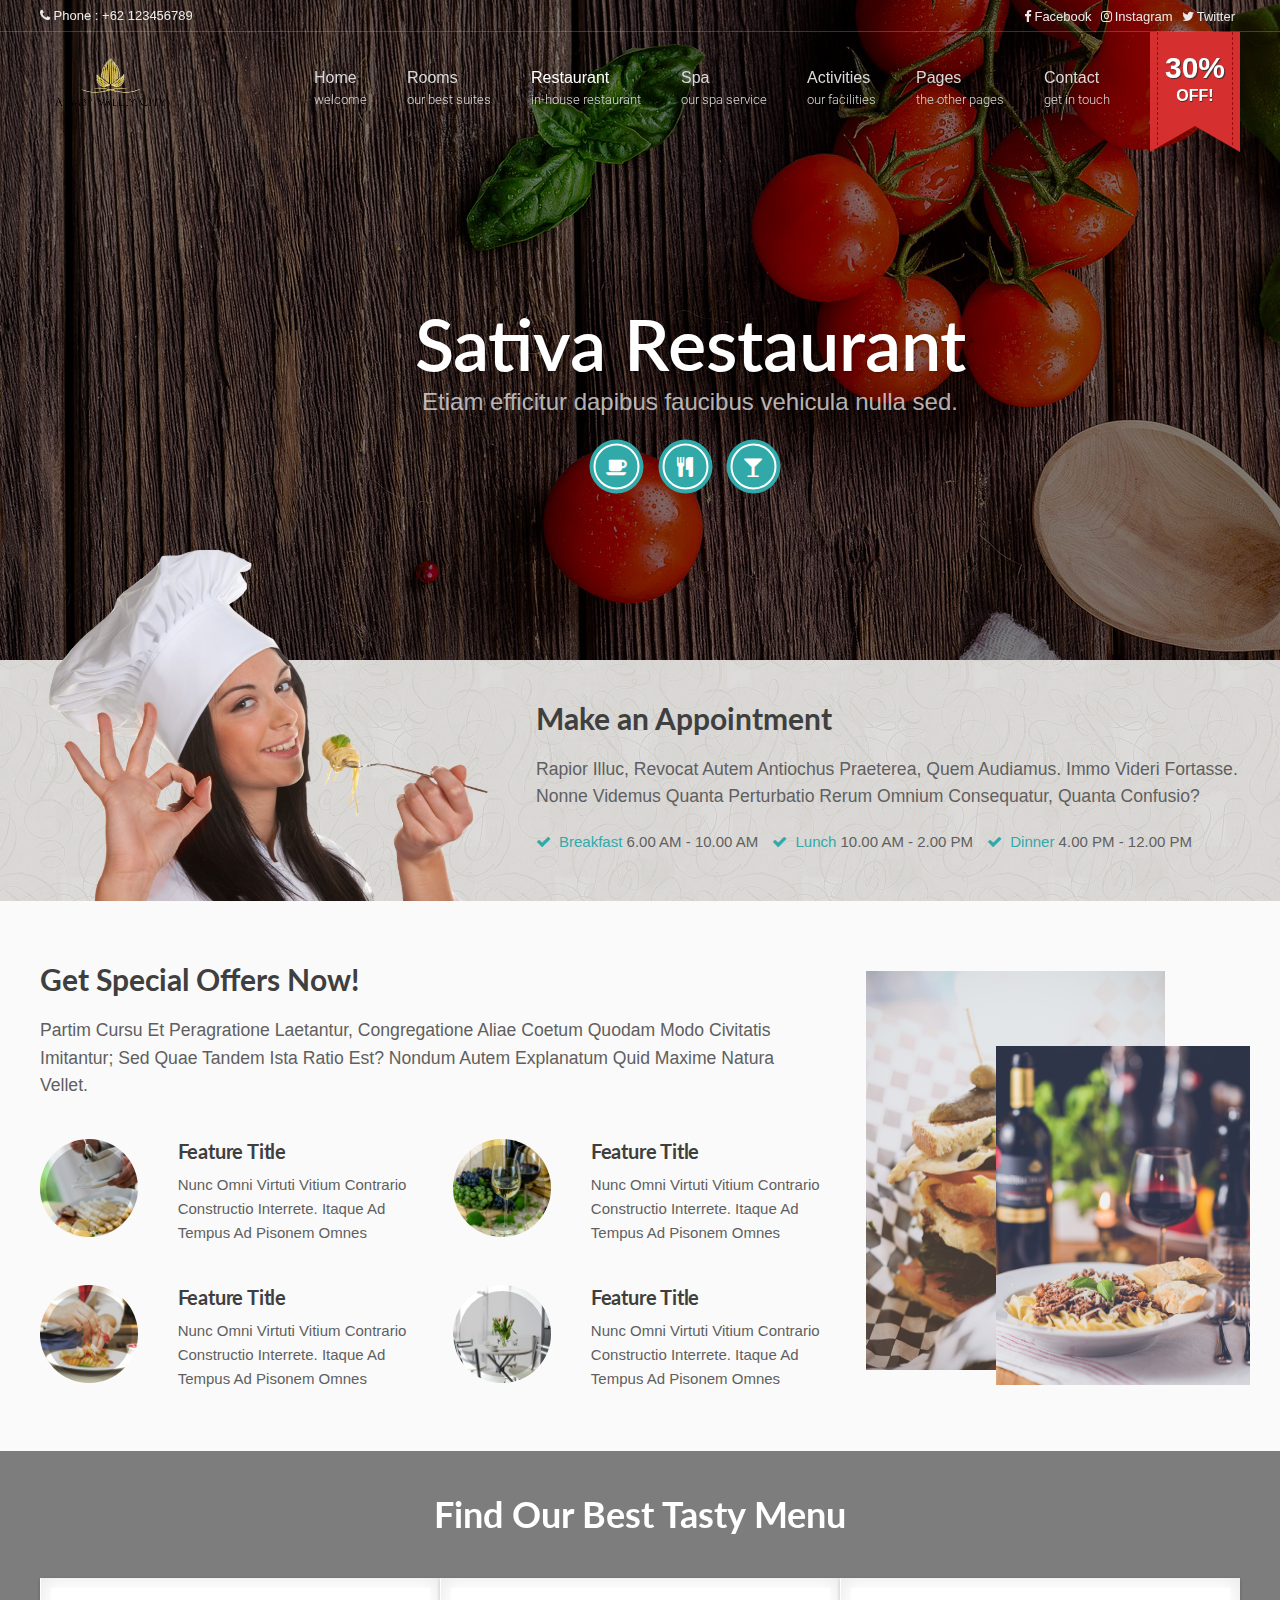
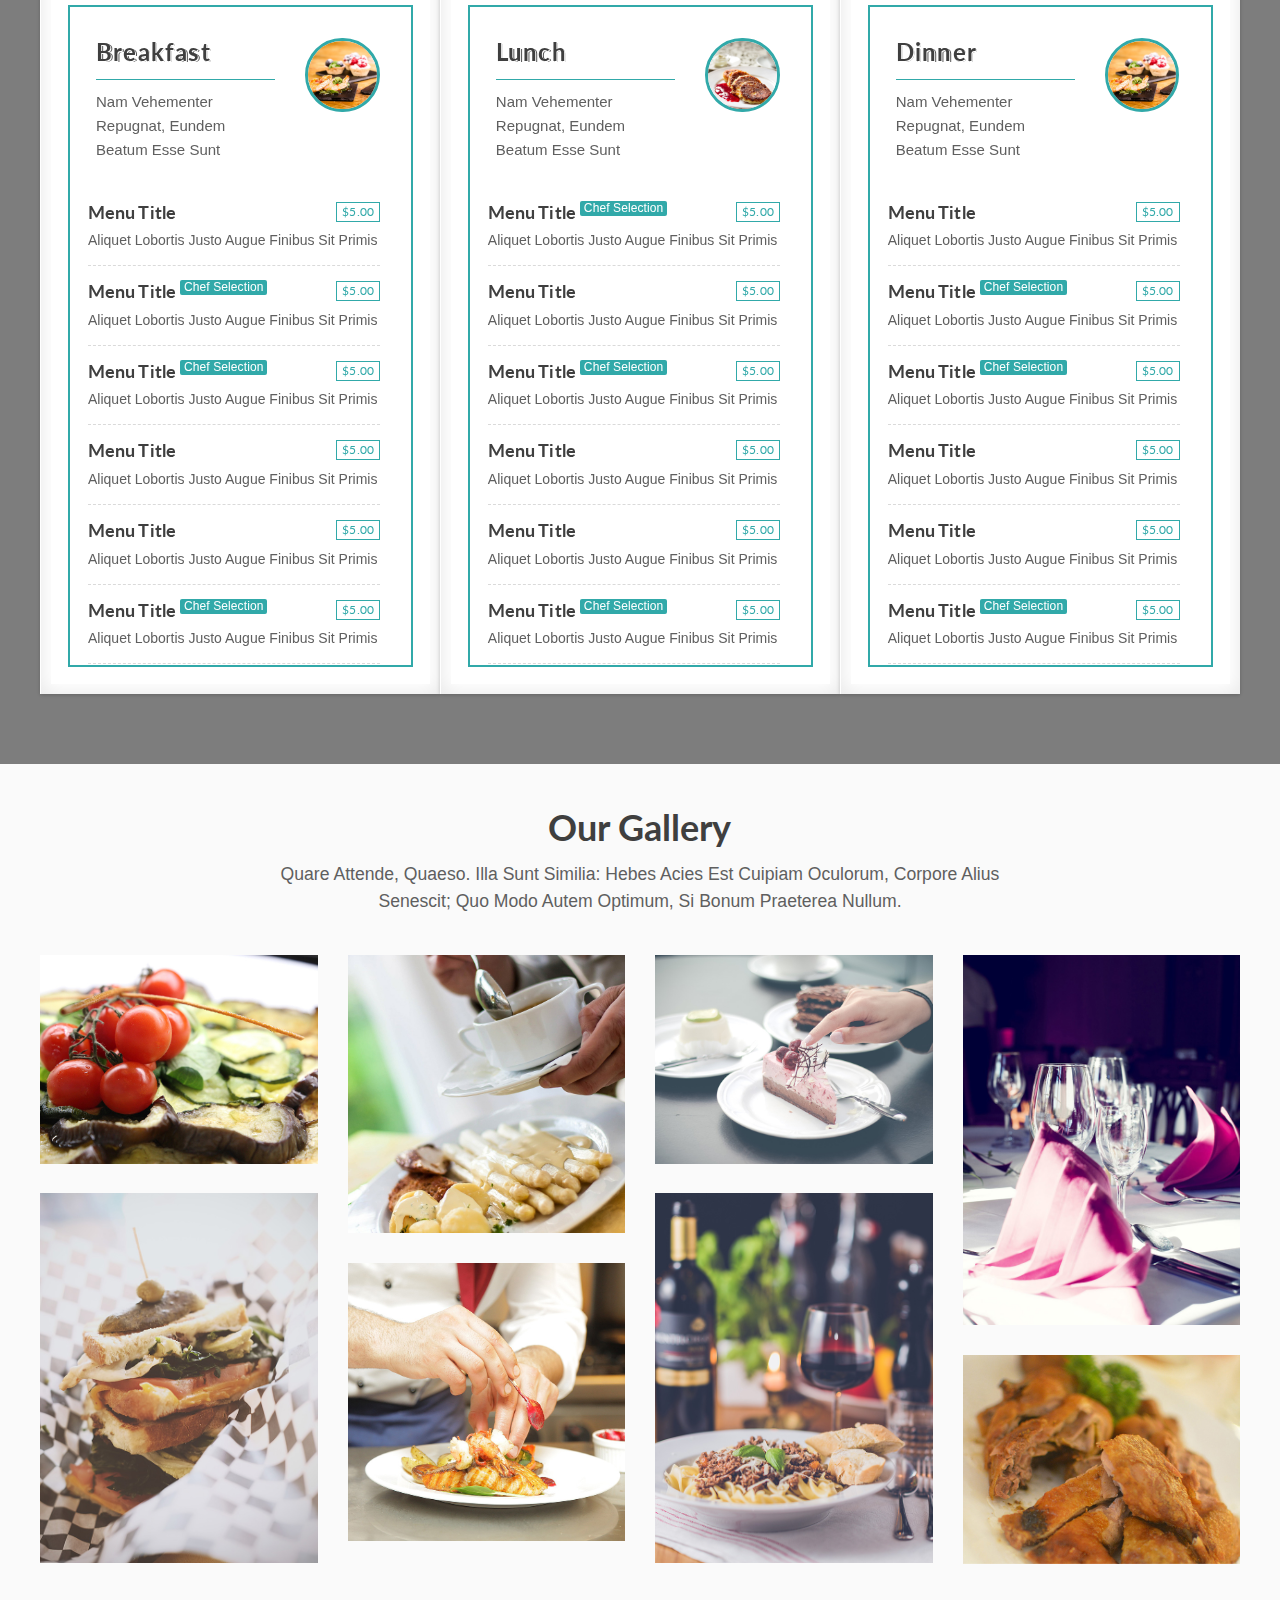
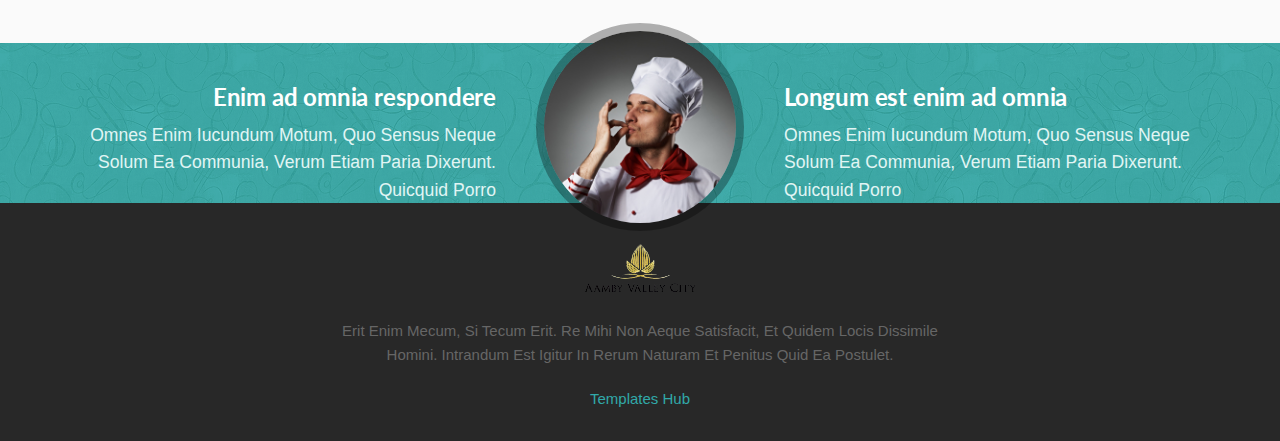
<file: restaurant.html>
<!DOCTYPE html>
<html>

<head>
        
        <!-- Standard Meta -->
        <meta charset="utf-8">
        <meta name="format-detection" content="telephone=no" />
        <meta name="viewport" content="width=device-width, initial-scale=1">

        <!-- Site Properties -->
        <title>Sativa - Hotel &amp; Resort HTML Template</title>
        <link rel="shortcut icon" href="images/favicon.ico" type="image/x-icon">
        <link rel="apple-touch-icon-precomposed" href="images/apple-touch-icon.png">

       <!-- Google Fonts -->
       	<link href="https://fonts.googleapis.com/css?family=Roboto:300,300i,400,400i,500,500i,700,700i,900,900i&amp;subset=cyrillic" rel="stylesheet">
       	<link href="https://fonts.googleapis.com/css?family=Lato:400,400i,700,700i&amp;subset=latin-ext" rel="stylesheet">

        <!-- CSS -->
        <link rel="stylesheet" href="css/uikit.min.css" />
        <link rel="stylesheet" href="css/font-awesome.min.css" />
        <link rel="stylesheet" href="css/tiny-date-picker.min.css" />
        <link rel="stylesheet" href="css/style.css" />
        <link rel="stylesheet" href="css/media-query.css" />

    </head>

    <body id="impx-body">
    	
		<!-- HEADER -->
		<header id="impx-header">
			<div>
				<div class="impx-menu-wrapper style2 resto" data-uk-sticky="top: .impx-slide-container; animation: uk-animation-slide-top">

					<!-- Mobile Nav Start -->
					<div id="mobile-nav" data-uk-offcanvas="mode: push; overlay: true">
				        <div class="uk-offcanvas-bar">

				            <ul class="uk-nav uk-nav-default">
				                <li class="uk-parent">
				                	<a href="index.html">Home</a>
				                	<ul class="uk-nav-sub">
				                		<li><a href="index.html">Homepage 1</a></li>
				                		<li><a href="index2.html">Homepage 2</a></li>
				                		<li><a href="index3.html">Homepage 3</a></li>
				                	</ul>
				                </li>
				                <li class="uk-parent">
						        	<a href="rooms1.html" class="uk-navbar-nav-subtitle">Rooms</a>
						        	<ul class="uk-nav-sub">
				                		<li><a href="rooms1.html">Rooms Style 1</a></li>
				                		<li><a href="rooms2.html">Rooms Style 2</a></li>
				                		<li><a href="rooms3.html">Rooms Style 3</a></li>
				                		<li><a href="room-detail.html">Room Detail 1</a></li>
				                		<li><a href="room-detail2.html">Room Detail 2</a></li>
				                	</ul>
				                </li>
				                <li class="uk-active"><a href="restaurant.html">Restaurant</a></li>
				                <li><a href="spa.html">Spa</a></li>
				                <li><a href="activities.html">Activities</a></li>
				                <li class="uk-parent">
				                	<a href="#">Pages</a>
				                	<ul class="uk-nav-sub">
					                	<li><a href="about.html">About Us</a></li>
										<li><a href="testimonial.html">Testimonial</a></li>
										<li><a href="blog.html">Blog</a></li>
										<li><a href="single-post.html">Single Post</a></li>
										<li><a href="gallery.html">Gallery</a></li>
										<li><a href="element.html">Element</a></li>
									</ul>
				                </li>
				                <li><a href="contact.html">Contact</a></li>
				            </ul>

				        </div>
				    </div>
				    <a href="#mobile-nav" class="uk-hidden@xl uk-hidden@l uk-hidden@m mobile-nav" data-uk-toggle="target: #mobile-nav"><i class="fa fa-bars"></i>Menu</a>
		            <!-- Mobile Nav End -->

		            <!-- Top Header -->
					<div class="impx-top-header style2">
						<div class="uk-container uk-container-expand">
							
							<div class="uk-grid">
								<!-- header phone -->
								<div class="uk-width-1-2@xl uk-width-1-2@l uk-width-1-2@m uk-width-1-1@s">
									<div class="impx-top-phone">
										<p><i class="fa fa-phone"></i> Phone : +62 123456789</p>  
									</div>
								</div><!-- header phone end-->
								<!-- header social media -->
								<div class="uk-width-1-2@xl uk-width-1-2@l uk-width-1-2@m uk-width-1-1@s">
									<div class="impx-top-social">
										<ul>
											<li><a href="#"><i class="fa fa-facebook-f"></i>Facebook</a></li>
											<li><a href="#"><i class="fa fa-instagram"></i>Instagram</a></li>
											<li><a href="#"><i class="fa fa-twitter"></i>Twitter</a></li>
										</ul>
									</div>
								</div><!-- header social media end -->
							</div>

						</div>
					</div>
					<!-- Top Header End -->


					<div class="uk-container uk-container-expand">
						<div data-uk-grid>

							<!-- Header Logo -->
							<div class="uk-width-auto">
								<div class="impx-logo">
									<a href="index.html"><img src="images/logo.png" class="" alt="Logo"></a>
								</div>
							</div>
							<!-- Header Logo End-->

							<!-- Header Navigation -->
							<div class="uk-width-expand uk-position-relative">								
								<nav class="uk-navbar-container uk-navbar-transparent uk-visible@s uk-visible@m" data-uk-navbar>
									<div class="uk-navbar-right impx-navbar-right">
	        							<ul class="uk-navbar-nav impx-nav style2">
											<!-- Navigation Items -->
									    	<li class="uk-parent">
								    			<a href="index.html" class="uk-navbar-nav-subtitle"><div>Home<div class="uk-navbar-subtitle">Welcome</div></div></a>
									    		<div class="uk-navbar-dropdown">
	                								<ul class="uk-nav uk-navbar-dropdown-nav">
														<li><a href="index.html">Homepage 1</a></li>
														<li><a href="index2.html">Homepage 2</a></li>
														<li><a href="index3.html">Homepage 3</a></li>
													</ul>
												</div>
									    	</li>
									    	<li>
									        	<a href="rooms1.html" class="uk-navbar-nav-subtitle"><div>Rooms<div class="uk-navbar-subtitle">Our Best Suites</div></div></a>
												<div class="uk-navbar-dropdown uk-navbar-dropdown-width-4 impx-megamenu" data-uk-drop="boundary: .impx-navbar-right; boundary-align: true; pos: bottom-justify;">
								                    <div class="uk-navbar-dropdown-grid uk-child-width-1-4" data-uk-grid>
								                        <div>
								                            <ul class="uk-nav uk-navbar-dropdown-nav">
								                                <li class="uk-nav-header uk-text-bold">Rooms Page Style 1</li>
								                                <li>
								                                	<a href="rooms1.html"><img src="images/rooms/room-menu-1.jpg" alt=""></a>
								                                	<p class="uk-margin-small-bottom uk-margin-small-top impx-hidden-m">emper enim ita adsumit aliquid, quae dederit non</p>
								                                	<a class="uk-button uk-button-default uk-button-small impx-button impx-button-outline aqua small small-border" href="rooms1.html">Visit Page</a>
								                                </li>
								                            </ul>
								                        </div>
								                        <div>
								                            <ul class="uk-nav uk-navbar-dropdown-nav">
								                                <li class="uk-nav-header uk-text-bold">Rooms Page Style 2</li>
								                                <li>
								                                	<a href="rooms2.html"><img src="images/rooms/room-menu-2.jpg" alt=""></a>
								                                	<p class="uk-margin-small-bottom uk-margin-small-top impx-hidden-m">emper enim ita adsumit aliquid, quae dederit non</p>
								                                	<a class="uk-button uk-button-default uk-button-small impx-button impx-button-outline aqua small small-border" href="rooms2.html">Visit Page</a>
								                                </li>
								                            </ul>
								                        </div>
								                        <div>
								                            <ul class="uk-nav uk-navbar-dropdown-nav">
								                                <li class="uk-nav-header uk-text-bold">Rooms Page Style 3</li>
								                                <li>
								                                	<a href="rooms3.html"><img src="images/rooms/room-menu-3.jpg" alt=""></a>
								                                	<p class="uk-margin-small-bottom uk-margin-small-top impx-hidden-m">emper enim ita adsumit aliquid, quae dederit non</p>
								                                	<a class="uk-button uk-button-default uk-button-small impx-button impx-button-outline aqua small small-border" href="rooms3.html">Visit Page</a>
								                                </li>
								                            </ul>
								                        </div>
								                        <div>
								                        	<div>
								                            	<ul class="uk-nav uk-navbar-dropdown-nav">	
								                            		<li class="uk-nav-header uk-margin-small-bottom uk-text-bold">Room Detail Page</li>
								                            		<li>
							                            				<div class="uk-grid-small" data-uk-grid>
							                            					<div class="uk-width-auto">
								                            					<i class="fa fa-check-square-o fa-05x circle impx-text-aqua border-aqua uk-margin-remove uk-visible@m"></i>
								                            				</div>
								                            				<div class="uk-width-expand">
								                            					<p class="uk-margin-remove uk-visible@s impx-hidden-m">Sin tantum modo ad indicia veteris</p>
								                            					<a href="room-detail.html">Room Detail 1 &raquo;</a>
								                            				</div>	
							                            				</div>
							                            				<div class="uk-grid-small" data-uk-grid>
							                            					<div class="uk-width-auto">
								                            					<i class="fa fa-check-square-o fa-05x circle impx-text-aqua border-aqua uk-margin-remove uk-visible@m"></i>
								                            				</div>
								                            				<div class="uk-width-expand">
								                            					<p class="uk-margin-remove uk-visible@s impx-hidden-m">Sin tantum modo ad indicia veteris</p>
								                            					<a href="room-detail2.html" class="uk-margin-small-top">Room Detail 2 &raquo;</a>
								                            				</div>	
							                            				</div>
								                            				
								                            		</li>
								                            	</ul>
								                            </div>
								                        </div>
								                    </div>
								                </div>
									        </li>
									        <li class="uk-active"><a href="restaurant.html"><div>Restaurant<div class="uk-navbar-subtitle">In-house Restaurant</div></div></a></li>
											<li><a href="spa.html"><div>Spa<div class="uk-navbar-subtitle">Our Spa Service</div></div></a></li>
											<li><a href="activities.html" class="uk-navbar-nav-subtitle"><div>Activities<div class="uk-navbar-subtitle">Our Facilities</div></div></a></li>
											<li class="uk-parent">
								    			<a href="#" class="uk-navbar-nav-subtitle"><div>Pages<div class="uk-navbar-subtitle">the Other Pages</div></div></a>
									    		<div class="uk-navbar-dropdown">
	                								<ul class="uk-nav uk-navbar-dropdown-nav">
														<li><a href="about.html">About Us</a></li>
														<li><a href="testimonial.html">Testimonial</a></li>
														<li><a href="blog.html">Blog</a></li>
														<li><a href="single-post.html">Single Post</a></li>
														<li><a href="gallery.html">Gallery</a></li>
														<li><a href="element.html">Element</a></li>
													</ul>
												</div>
									    	</li>
									        <li><a href="contact.html" class="uk-navbar-nav-subtitle"><div>Contact<div class="uk-navbar-subtitle">Get in Touch</div></div></a></li>
									    </ul>
									    <!-- Navigation Items End -->
									</div>
								</nav>
							</div>
							<!-- Header Navigation End -->

							<!-- Promo Ribbon -->
							<div class="uk-width-auto uk-position-relative">
								<div class="ribbon">
								  <i><span><s></s>30% <span>Off!</span><s></s></span></i>
								</div>
							</div>
							<!-- Promo Ribbon End -->

						</div>
					</div>
				</div>
			</div>

		</header>
		<!-- HEADER END -->

		<!-- HERO IMAGE -->
		<div class="impx-slide-container style1 resto">
			<div class="impx-slideshow-fw">
				<div class="impx-hero-resto uk-position-relative  uk-background-fixed uk-background-center-center uk-height-1-1">
					<div class="impx-overlay dark"></div>
			    	<div class="uk-container">
			    		<div class="uk-grid uk-flex uk-flex-center uk-flex-middle">
			    			<div class="uk-width-1-2@xl uk-width-1-2@l uk-width-1-1@m  uk-width-1-1@s uk-position-center uk-margin-large-top">
		    					<div class="impx-slide-fw-caption resto-caption uk-position-relative uk-position-z-index uk-text-center uk-light">
		    						<!-- intro -->
						    		<h1 class="impx-text-shadow">Sativa Restaurant</h1>
						    		<p class="uk-margin-remove impx-text-shadow uk-text-lead">Etiam efficitur dapibus faucibus vehicula nulla sed.</p>
						    		<div class="uk-margin">
				    					<i class="fa fa-coffee impx-slide-icon impx-text-white"></i>
				    					<i class="fa fa-cutlery impx-slide-icon impx-text-white"></i>
				    					<i class="fa fa-glass impx-slide-icon impx-text-white"></i>
			    					</div>
			    					<!-- intro end -->
					    		</div>
				    		</div>
			    		</div>
		    		</div>
				</div>
			</div>
		</div>
		<!-- HERO IMAGE END -->

		<!-- FEATURES -->
        <div class="uk-padding uk-padding-remove-horizontal uk-padding-remove-bottom bg-color-gray  pattern-1 impx-resto-badge">
            <div class="uk-container">
                <div class="uk-grid">
                    <!-- Image -->
                    <div class="uk-width-2-5@xl uk-width-2-5@l uk-width-2-5@m uk-width-1-1@s uk-vertical-align-bottom uk-position-relative uk-position-z-index impx-negative-top xxlarge">
                        <img src="images/chef-woman.png" alt="Chef Stand" class="img-resto-intro uk-align-center"/>
                    </div>
                    <!-- Image End -->
                    <!-- Contact Info -->
                    <div class="uk-width-3-5@xl uk-width-3-5@l uk-width-3-5@m uk-width-1-1@s impx-intro resto">
                        <h3>Make an Appointment</h3>
                        <p class="impx-text-large uk-margin-bottom">Rapior illuc, revocat autem Antiochus praeterea, quem audiamus. Immo videri fortasse. Nonne videmus quanta perturbatio rerum omnium consequatur, quanta confusio?</p>                        
                        <ul class="impx-list-inline impx-hours">
                            <li><i class="fa fa-check impx-text-aqua"></i><strong class="impx-text-aqua">Breakfast</strong> 6.00 AM  - 10.00 AM</li>
                            <li><i class="fa fa-check impx-text-aqua"></i><strong class="impx-text-aqua">Lunch</strong> 10.00 AM - 2.00 PM</li>
                            <li><i class="fa fa-check impx-text-aqua"></i><strong class="impx-text-aqua">Dinner</strong> 4.00 PM - 12.00 PM</li>
                        </ul>
                    </div>
                    <!-- Contact Info End -->                    
                </div>
            </div>
        </div>
        <!-- FEATURES END -->

        <!-- HIGHLIGHT -->
        <div class="uk-padding uk-margin-bottom resto-feat uk-padding-remove-horizontal">
			<div class="uk-container">
				<div data-uk-grid>

    				<div class="uk-width-2-3@xl uk-width-2-3@l uk-width-1-1@m uk-width-1-1@s uk-margin-top">
    					<div class="impx-intro resto margin-medium"><!-- intro -->
    						<h3>Get Special Offers Now!</h3>
    						<p class="uk-margin-medium-bottom impx-text-large">Partim cursu et peragratione laetantur, congregatione aliae coetum quodam modo civitatis imitantur; Sed quae tandem ista ratio est? Nondum autem explanatum quid maxime natura vellet.</p>
    					</div><!-- intro end -->

    					<!-- highlight items -->
                        <ul class="uk-child-width-1-2@xl uk-child-width-1-2@l uk-child-width-1-2@m uk-child-width-1-2@s" data-uk-grid>
                            <li class="resto-feat-item"><!-- highlight item #1 -->
                            	<div data-uk-grid>
	                                <div class="uk-width-1-3@xl uk-width-1-3@l uk-width-1-3@m uk-width-1-1@s">
	                                	<div class="uk-position-relative">
		                                    <img src="images/intro-img-1.jpg" alt="resort" class="uk-border-circle">
		                                    <div class="impx-overlay light overlay-outline padding-medium"></div>
	                                    </div>
	                                </div>
	                                <div class="uk-width-2-3@xl uk-width-2-3@l uk-width-2-3@m uk-width-1-1@s">
	                                     <h5 class="uk-margin-remove-bottom">Feature Title</h5>
	                                    <p class="uk-margin-small-top uk-margin-remove-bottom">Nunc omni virtuti vitium contrario constructio interrete. Itaque ad tempus ad Pisonem omnes</p>
	                                </div>
	                            </div>
                            </li><!-- highlight item #1 end -->
                            <li class="resto-feat-item"><!-- highlight item #2-->
                            	<div data-uk-grid>
	                                <div class="uk-width-1-3@xl uk-width-1-3@l uk-width-1-3@m uk-width-1-1@s">
	                                	<div class="uk-position-relative">
	                                    	<img src="images/intro-img-2.jpg" alt="resort" class="uk-border-circle">
	                                    	<div class="impx-overlay light overlay-outline padding-medium"></div>
	                                	</div>
	                                </div>
	                                <div class="uk-width-2-3@xl uk-width-2-3@l uk-width-2-3@m uk-width-1-1@s">
	                                    <h5 class="uk-margin-remove-bottom">Feature Title</h5>
	                                    <p class="uk-margin-small-top uk-margin-remove-bottom">Nunc omni virtuti vitium contrario constructio interrete. Itaque ad tempus ad Pisonem omnes</p>
	                                </div>
                                </div>
                            </li><!-- highlight item #2 end -->

                            <li class="resto-feat-item"><!-- highlight item #3 -->
                            	<div data-uk-grid>
	                                <div class="uk-width-1-3@xl uk-width-1-3@l uk-width-1-3@m uk-width-1-1@s">
	                                	<div class="uk-position-relative">
	                                    	<img src="images/intro-img-3.jpg" alt="resort" class="uk-border-circle">
	                                    	<div class="impx-overlay light overlay-outline padding-medium"></div>
	                                	</div>
	                                </div>
	                                <div class="uk-width-2-3@xl uk-width-2-3@l uk-width-2-3@m uk-width-1-1@s">
	                                     <h5 class="uk-margin-remove-bottom">Feature Title</h5>
	                                    <p class="uk-margin-small-top uk-margin-remove-bottom">Nunc omni virtuti vitium contrario constructio interrete. Itaque ad tempus ad Pisonem omnes</p>
	                                </div>
	                            </div>
                            </li><!-- highlight item #3 end -->
                            <li class="resto-feat-item"><!-- highlight item #4 -->
                            	<div data-uk-grid>
	                                <div class="uk-width-1-3@xl uk-width-1-3@l uk-width-1-3@m uk-width-1-1@s">
	                                	<div class="uk-position-relative">
	                                    	<img src="images/intro-img-4.jpg" alt="resort" class="uk-border-circle">
	                                    	<div class="impx-overlay light overlay-outline padding-medium"></div>
	                                	</div>
	                                </div>
	                                <div class="uk-width-2-3@xl uk-width-2-3@l uk-width-2-3@m uk-width-1-1@s">
	                                    <h5 class="uk-margin-remove-bottom">Feature Title</h5>
	                                    <p class="uk-margin-small-top uk-margin-remove-bottom">Nunc omni virtuti vitium contrario constructio interrete. Itaque ad tempus ad Pisonem omnes</p>
	                                </div>
	                            </div>
                            </li><!-- highlight item #4 end -->
                        </ul>
                        <!-- highlight items end -->
                    </div>

    				 <!-- Intro Text -->
                    <div class="uk-width-1-3@xl uk-width-1-3@l uk-width-1-1@m">
                    	<div class="impx-img-stacked uk-padding-remove-horizontal">
                        	<img src="images/gallery/resto-gal-7.jpg" alt="" class="">
                        	<img src="images/gallery/resto-gal-2.jpg" alt="" class="">
                    	</div>
                    </div>
                    <!-- Intro Text End -->

				</div>
			</div>
		</div>
		<!-- HIGHLIGHT -->

		<!-- MENU BOOK -->
		<div id="impx-menu-carousel" class="impx-menu-carousel uk-padding uk-position-relative uk-padding-remove-horizontal mobile-rmv-pad vert uk-background-fixed uk-background-center-center uk-height-1-1">
			<div class="impx-overlay dark"></div>
			<div class="uk-container uk-container-large">

				<!-- Intro -->
				<div class="uk-grid uk-light">
					<div class="uk-width-xlarge-2-3 uk-width-large-2-3 uk-width-medium-3-4  uk-width-xlarge-1-1 uk-container-center impx-margin-top">
						<div class="impx-intro intro-light uk-text-center uk-contrast uk-position-relative uk-position-z-index" >
    						<h2 class="uk-margin-remove">Find Our Best Tasty Menu</h2>
    					</div>
					</div>
				</div>
				<!-- Intro End -->

				<!-- Menu groups -->
				<div class="uk-grid uk-flex uk-flex-center">
					<div class="uk-width-1-1">

						<div class="impx-menu-cat-group impx-menu-cat-group-carousel">
							<div class="uk-position-relative">
								<!-- Menu group #1 -->
								<ul class="uk-grid uk-child-width-1-3@xl uk-child-width-1-3@l uk-child-width-1-3@m uk-child-width-1-1@s uk-grid-collapse impx-menu-page-2col">
			    					<li class="impx-menu-cat-group-wrapper">
			    						<div class="impx-menu-cat-group-outline"></div>
			    						<div class="impx-menu-page-group impx-menu-page-3col">
			    							<div class="uk-grid uk-grid-medium uk-margin-medium-bottom impx-margin-bottom">
			    								<div class="uk-width-2-3@xl uk-width-2-3@l uk-width-2-3@m uk-width-4-5@s impx-menu-page-group-title">
			    									<h4 class="uk-margin-remove">Breakfast</h4>
			    									<p>Nam vehementer repugnat, eundem beatum esse sunt</p>
			    								</div>
                                                <div class="uk-width-1-3@xl uk-width-1-3@l uk-width-1-3@m uk-width-1-5@s uk-container-center">
                                                    <img src="images/menu/menu-square3.jpg" alt="Menu Image" class="uk-border-circle uk-align-center" />
                                                </div>
			    							</div>
				    						<ul class="impx-menu-page menu-list">
												<li>
													<div class="impx-menu-page-item">
						    							<div class="impx-menu-page-content">
						  									<h5>Menu Title</h5>
						  									<div class="impx-menu-page-price">
						  										<h5>$5.00</h5>
						  									</div>
						  									<p>Aliquet lobortis justo augue finibus sit primis</p>
						  								</div>
								    				</div>
								    			</li>
								    			<li>
													<div class="impx-menu-page-item  impx-chef-selection">
						    							<div class="impx-menu-page-content">
						  									<h5>Menu Title<span>Chef Selection</span></h5>
						  									<div class="impx-menu-page-price">
						  										<h5>$5.00</h5>
						  									</div>
						  									<p>Aliquet lobortis justo augue finibus sit primis</p>
						  								</div>
								    				</div>
								    			</li>
								    			<li>
													<div class="impx-menu-page-item impx-menu-new">
						    							<div class="impx-menu-page-content">
						  									<h5>Menu Title<span>Chef Selection</span></h5>
						  									<div class="impx-menu-page-price">
						  										<h5>$5.00</h5>
						  									</div>
						  									<p>Aliquet lobortis justo augue finibus sit primis</p>
						  								</div>
								    				</div>
								    			</li>
								    			<li>
													<div class="impx-menu-page-item">
						    							<div class="impx-menu-page-content">
						  									<h5>Menu Title</h5>
						  									<div class="impx-menu-page-price">
						  										<h5>$5.00</h5>
						  									</div>
						  									<p>Aliquet lobortis justo augue finibus sit primis</p>
						  								</div>
								    				</div>
								    			</li>
								    			<li>
													<div class="impx-menu-page-item">
						    							<div class="impx-menu-page-content">
						  									<h5>Menu Title</h5>
						  									<div class="impx-menu-page-price">
						  										<h5>$5.00</h5>
						  									</div>
						  									<p>Aliquet lobortis justo augue finibus sit primis</p>
						  								</div>
								    				</div>
								    			</li>
								    			<li>
													<div class="impx-menu-page-item  impx-chef-selection">
						    							<div class="impx-menu-page-content">
						  									<h5>Menu Title<span>Chef Selection</span></h5>
						  									<div class="impx-menu-page-price">
						  										<h5>$5.00</h5>
						  									</div>
						  									<p>Aliquet lobortis justo augue finibus sit primis</p>
						  								</div>
								    				</div>
								    			</li>
							    			</ul>
						    			</div>
			    					</li>
			    					<!-- Menu group #1 end -->

			    					<!-- Menu group #2 -->
			    					<li class="impx-menu-cat-group-wrapper">
			    						<div class="impx-menu-cat-group-outline"></div>
			    						<div class="impx-menu-page-group impx-menu-page-3col">
			    							<div class="uk-grid uk-grid-medium uk-margin-medium-bottom impx-margin-bottom">
			    								<div class="uk-width-2-3@xl uk-width-2-3@l uk-width-2-3@m uk-width-4-5@s impx-menu-page-group-title">
			    									<h4 class="uk-margin-remove">Lunch</h4>
			    									<p>Nam vehementer repugnat, eundem beatum esse sunt</p>
			    								</div>
                                                <div class="uk-width-1-3@xl uk-width-1-3@l uk-width-1-3@m uk-width-1-5@s">
                                                    <img src="images/menu/menu-square6.jpg" alt="Menu Image" class="uk-border-circle uk-align-center" />
                                                </div>
			    							</div>
				    						<ul class="impx-menu-page menu-list">
												<li>
													<div class="impx-menu-page-item impx-menu-new">
						    							<div class="impx-menu-page-content">
						  									<h5>Menu Title<span>Chef Selection</span></h5>
						  									<div class="impx-menu-page-price">
						  										<h5>$5.00</h5>
						  									</div>
						  									<p>Aliquet lobortis justo augue finibus sit primis</p>
						  								</div>
								    				</div>
								    			</li>
								    			<li>
													<div class="impx-menu-page-item">
						    							<div class="impx-menu-page-content">
						  									<h5>Menu Title</h5>
						  									<div class="impx-menu-page-price">
						  										<h5>$5.00</h5>
						  									</div>
						  									<p>Aliquet lobortis justo augue finibus sit primis</p>
						  								</div>
								    				</div>
								    			</li>
								    			<li>
													<div class="impx-menu-page-item impx-chef-selection">
						    							<div class="impx-menu-page-content">
						  									<h5>Menu Title<span>Chef Selection</span></h5>
						  									<div class="impx-menu-page-price">
						  										<h5>$5.00</h5>
						  									</div>
						  									<p>Aliquet lobortis justo augue finibus sit primis</p>
						  								</div>
								    				</div>
								    			</li>
								    			<li>
													<div class="impx-menu-page-item">
						    							<div class="impx-menu-page-content">
						  									<h5>Menu Title</h5>
						  									<div class="impx-menu-page-price">
						  										<h5>$5.00</h5>
						  									</div>
						  									<p>Aliquet lobortis justo augue finibus sit primis</p>
						  								</div>
								    				</div>
								    			</li>
								    			<li>
													<div class="impx-menu-page-item">
						    							<div class="impx-menu-page-content">
						  									<h5>Menu Title</h5>
						  									<div class="impx-menu-page-price">
						  										<h5>$5.00</h5>
						  									</div>
						  									<p>Aliquet lobortis justo augue finibus sit primis</p>
						  								</div>
								    				</div>
								    			</li>
								    			<li>
													<div class="impx-menu-page-item  impx-chef-selection">
						    							<div class="impx-menu-page-content">
						  									<h5>Menu Title<span>Chef Selection</span></h5>
						  									<div class="impx-menu-page-price">
						  										<h5>$5.00</h5>
						  									</div>
						  									<p>Aliquet lobortis justo augue finibus sit primis</p>
						  								</div>
								    				</div>
								    			</li>
							    			</ul>
						    			</div>
			    					</li>
			    					<!-- Menu group #2 end -->

			    					<!-- Menu group #3 -->
			    					<li class="impx-menu-cat-group-wrapper">
			    						<div class="impx-menu-cat-group-outline"></div>

			    						<div class="impx-menu-page-group impx-menu-page-3col">
			    							<div class="uk-grid uk-grid-medium uk-margin-medium-bottom impx-margin-bottom">
			    								<div class="uk-width-2-3@xl uk-width-2-3@l uk-width-2-3@m uk-width-4-5@s impx-menu-page-group-title">
			    									<h4 class="uk-margin-remove">Dinner</h4>
			    									<p>Nam vehementer repugnat, eundem beatum esse sunt</p>
			    								</div>
                                                <div class="uk-width-1-3@xl uk-width-1-3@l uk-width-1-3@m uk-width-1-5@s uk-container-center">
                                                    <img src="images/menu/menu-square3.jpg" alt="Menu Image" class="uk-border-circle uk-align-center" />
                                                </div>
			    							</div>
				    						<ul class="impx-menu-page menu-list">
												<li>
													<div class="impx-menu-page-item">
						    							<div class="impx-menu-page-content">
						  									<h5>Menu Title</h5>
						  									<div class="impx-menu-page-price">
						  										<h5>$5.00</h5>
						  									</div>
						  									<p>Aliquet lobortis justo augue finibus sit primis</p>
						  								</div>
								    				</div>
								    			</li>
								    			<li>
													<div class="impx-menu-page-item  impx-chef-selection">
						    							<div class="impx-menu-page-content">
						  									<h5>Menu Title<span>Chef Selection</span></h5>
						  									<div class="impx-menu-page-price">
						  										<h5>$5.00</h5>
						  									</div>
						  									<p>Aliquet lobortis justo augue finibus sit primis</p>
						  								</div>
								    				</div>
								    			</li>
								    			<li>
													<div class="impx-menu-page-item impx-menu-new">
						    							<div class="impx-menu-page-content">
						  									<h5>Menu Title<span>Chef Selection</span></h5>
						  									<div class="impx-menu-page-price">
						  										<h5>$5.00</h5>
						  									</div>
						  									<p>Aliquet lobortis justo augue finibus sit primis</p>
						  								</div>
								    				</div>
								    			</li>
								    			<li>
													<div class="impx-menu-page-item">
						    							<div class="impx-menu-page-content">
						  									<h5>Menu Title</h5>
						  									<div class="impx-menu-page-price">
						  										<h5>$5.00</h5>
						  									</div>
						  									<p>Aliquet lobortis justo augue finibus sit primis</p>
						  								</div>
								    				</div>
								    			</li>
								    			<li>
													<div class="impx-menu-page-item">
						    							<div class="impx-menu-page-content">
						  									<h5>Menu Title</h5>
						  									<div class="impx-menu-page-price">
						  										<h5>$5.00</h5>
						  									</div>
						  									<p>Aliquet lobortis justo augue finibus sit primis</p>
						  								</div>
								    				</div>
								    			</li>
								    			<li>
													<div class="impx-menu-page-item  impx-chef-selection">
						    							<div class="impx-menu-page-content">
						  									<h5>Menu Title<span>Chef Selection</span></h5>
						  									<div class="impx-menu-page-price">
						  										<h5>$5.00</h5>
						  									</div>
						  									<p>Aliquet lobortis justo augue finibus sit primis</p>
						  								</div>
								    				</div>
								    			</li>
							    			</ul>
						    			</div>
			    					</li>
			    					<!-- Menu group #3 end -->
								</ul>
								<!-- Menu Groups End -->
							</div>
						</div>
						<!-- Menu Carousel Group End -->
					</div>
				</div>
				<!-- Menu Carousel End -->
    		</div>
		</div>
		<!-- MENU BOOK -->
		
		<!-- GALLERY -->
		<div class="uk-padding uk-margin-medium-bottom uk-padding-remove-horizontal">
            <div class="uk-container">
               <div class="uk-flex-center" data-uk-grid>
                    <div class="uk-width-2-3@xl uk-width-2-3@l uk-width-1-1@m uk-text-center uk-margin-small-bottom"><!-- gallery intro -->
                        <h2 class="uk-margin-remove-bottom">Our Gallery</h2>
                        <p class="impx-text-large uk-margin-remove-bottom uk-margin-small-top impx-margin-bottom-small">Quare attende, quaeso. Illa sunt similia: hebes acies est cuipiam oculorum, corpore alius senescit; Quo modo autem optimum, si bonum praeterea nullum.</p>
                    </div><!-- gallery intro end -->
                </div>

                <!-- gallery items -->
           		<div class="uk-child-width-1-4@xl uk-child-width-1-4@l uk-child-width-1-4@m uk-child-width-1-3@s uk-grid-medium impx-margin-top-small" data-uk-grid="masonry : true" data-uk-lightbox>
                    <div class="grid-item uk-margin-bottom"><!-- gallery item #1 -->
                    	<a class="uk-inline-clip uk-transition-toggle" href="images/gallery/resto-gal-1.jpg" data-caption="Caption 1">
	                        <img src="images/gallery/resto-gal-1.jpg" alt="">
	                        <div class="uk-transition-fade uk-position-cover uk-overlay uk-overlay-primary">
                                <h5>Image 1</h5>
                                <p>Plane idem, inquit, et maxima quidem, qua fieri nulla maior potest ad honestatem</p>
	                        </div>
	                    </a>
                    </div><!-- gallery item #1  end -->
                    <div class="grid-item" data-uk-lightbox><!-- gallery item #2 -->
                        <a class="uk-inline-clip uk-transition-toggle" href="images/intro-img-1.jpg" data-caption="Caption 2">
	                        <img src="images/intro-img-1.jpg" alt="">
	                        <div class="uk-transition-fade uk-position-cover uk-overlay uk-overlay-primary">
								<h5>Image 2</h5>
                                <p>Plane idem, inquit, et maxima quidem, qua fieri nulla maior potest ad honestatem</p>
	                        </div>
	                    </a>
                    </div><!-- gallery item #2 end -->
                    <div class="grid-item" data-uk-lightbox><!-- gallery item #3 -->
                        <a class="uk-inline-clip uk-transition-toggle" href="images/gallery/resto-gal-5.jpg"  data-caption="Caption 3">
	                        <img src="images/gallery/resto-gal-5.jpg" alt="">
	                        <div class="uk-transition-fade uk-position-cover uk-overlay uk-overlay-primary">
								<h5>Image 3</h5>
                                <p>Plane idem, inquit, et maxima quidem, qua fieri nulla maior potest ad honestatem</p>
	                        </div>
	                    </a>
                    </div><!-- gallery item #3 end -->
                    <div class="grid-item" data-uk-lightbox><!-- gallery item #4 -->
                        <a class="uk-inline-clip uk-transition-toggle" href="images/gallery/resto-gal-4.jpg"  data-caption="Caption 4">
	                        <img src="images/gallery/resto-gal-4.jpg" alt="">
	                        <div class="uk-transition-fade uk-position-cover uk-overlay uk-overlay-primary">
								<h5>Image 4</h5>
                                <p>Plane idem, inquit, et maxima quidem, qua fieri nulla maior potest ad honestatem</p>
	                        </div>
	                    </a>
                    </div><!-- gallery item #4 end -->
                    <div class="grid-item" data-uk-lightbox><!-- gallery item #5 -->
                        <a class="uk-inline-clip uk-transition-toggle" href="images/gallery/resto-gal-7.jpg"  data-caption="Caption 5">
	                        <img src="images/gallery/resto-gal-7.jpg" alt="">
	                        <div class="uk-transition-fade uk-position-cover uk-overlay uk-overlay-primary">
								<h5>Image 5</h5>
                                <p>Plane idem, inquit, et maxima quidem, qua fieri nulla maior potest ad honestatem</p>
	                        </div>
	                    </a>
                    </div><!-- gallery item #5 end -->
                    <div class="grid-item" data-uk-lightbox><!-- gallery item #6 -->
                        <a class="uk-inline-clip uk-transition-toggle" href="images/intro-img-3.jpg"  data-caption="Caption 6">
	                        <img src="images/intro-img-3.jpg" alt="">
	                        <div class="uk-transition-fade uk-position-cover uk-overlay uk-overlay-primary">
								<h5>Image 6</h5>
                                <p>Plane idem, inquit, et maxima quidem, qua fieri nulla maior potest ad honestatem</p>
	                        </div>
	                    </a>
                    </div><!-- gallery item #6 end -->
                    <div class="grid-item" data-uk-lightbox><!-- gallery item #7 -->
                        <a class="uk-inline-clip uk-transition-toggle" href="images/gallery/resto-gal-2.jpg" data-caption="Caption 7">
	                        <img src="images/gallery/resto-gal-2.jpg" alt="">
	                        <div class="uk-transition-fade uk-position-cover uk-overlay uk-overlay-primary">
								<h5>Image 7</h5>
                                <p>Plane idem, inquit, et maxima quidem, qua fieri nulla maior potest ad honestatem</p>
	                        </div>
	                    </a>
                    </div><!-- gallery item #7 -->
                    <div class="grid-item" data-uk-lightbox>
                        <a class="uk-inline-clip uk-transition-toggle" href="images/gallery/resto-gal-8.jpg" data-caption="Caption 8">
	                        <img src="images/gallery/resto-gal-8.jpg" alt="">
	                        <div class="uk-transition-fade uk-position-cover uk-overlay uk-overlay-primary">
								<h5>Image 8</h5>
                                <p>Plane idem, inquit, et maxima quidem, qua fieri nulla maior potest ad honestatem</p>
	                        </div>
	                    </a>
                    </div><!-- gallery item #7 end -->
                </div>
                <!-- gallery items end -->
            </div>
        </div>
        <!-- GALLERY END -->

        <!-- CTA -->
        <div class="impx-resto-content bg-color-aqua pattern-1">
            <div class="uk-container">
            	<div data-uk-grid>
	            	<div class="uk-width-expand@xl uk-width-expand@l uk-width-expand@m uk-width-1-1@s">
	            		<div class="impx-badge-content left uk-light uk-margin-medium-top uk-text-right">
	                        <h4 class="uk-margin-small-bottom">Enim ad omnia respondere</h4>
	                        <p class="impx-text-large uk-margin-remove uk-visible@s">Omnes enim iucundum motum, quo sensus Neque solum ea communia, verum etiam paria dixerunt. Quicquid porro</p>
	                    </div>
	            	</div>
	            	<div class="uk-width-1-5@xl uk-width-1-5@l uk-width-1-4@m uk-width-1-1@s">
	            		<div class=" impx-resto-img impx-negative-top tiny">
	                        <img src="images/chef.jpg" alt="resort" class="uk-border-circle impx-outline-border transparent large">
	                    </div>
	            	</div>
	            	<div class="uk-width-expand@xl uk-width-expand@l uk-width-expand@m uk-width-1-1@s">
	            		<div class="impx-badge-content right uk-light uk-margin-medium-top">
	                        <h4 class="uk-margin-small-bottom">Longum est enim ad omnia</h4>
	                        <p class="impx-text-large uk-margin-remove uk-visible@s">Omnes enim iucundum motum, quo sensus Neque solum ea communia, verum etiam paria dixerunt. Quicquid porro</p>
	                    </div>
	            	</div>
            	</div>
            </div>
        </div>
        <!-- CTA END -->

		<!-- FOOTER -->
		<footer id="impx-footer" class="uk-padding uk-padding-remove-bottom uk-padding-remove-horizontal">
			<div class="uk-container">
				<div class="uk-flex uk-flex-center data-uk-grid">
					<div class="uk-width-1-2@xl uk-width-1-2@l uk-width-2-3@m">
						<div class="impx-footer-logo uk-align-center uk-text-center">
							<!-- Footer Logo -->
							<img src="images/logo.png" alt="" class="">
							<!-- Footer Note -->
							<p class="uk-margin-bottom">Erit enim mecum, si tecum erit. Re mihi non aeque satisfacit, et quidem locis dissimile homini. Intrandum est igitur in rerum naturam et penitus quid ea postulet.</p>							
							<!-- Site Copyright -->
							<p class="impx-copyright"><a target="_blank" href="https://www.templateshub.net">Templates Hub</a></p>
						</div>
					</div>
				</div>
			</div>
			<!-- Scroll to Top -->
			<a href="#top" class="to-top fa fa-long-arrow-up" data-uk-scroll></a>
			<!-- Scroll to Top End -->
		</footer>
		<!-- FOOTER END -->

    	<!-- Javascript -->
    	<script src="js/jquery.js"></script>
        <script src="js/uikit.min.js"></script>
        <script src="js/uikit-icons.min.js"></script>
        <script type="text/javascript" src="http://maps.google.com/maps/api/js?key=AIzaSyBGb3xrNtz335X4G2KfoOXb-XuIyHAzlVo"></script>
        <script src="js/jquery.gmap.min.js"></script>
        <script src="js/jquery.parallax.min.js"></script>
        <script src="js/template-config.js"></script>
    </body>


</html>
</file>
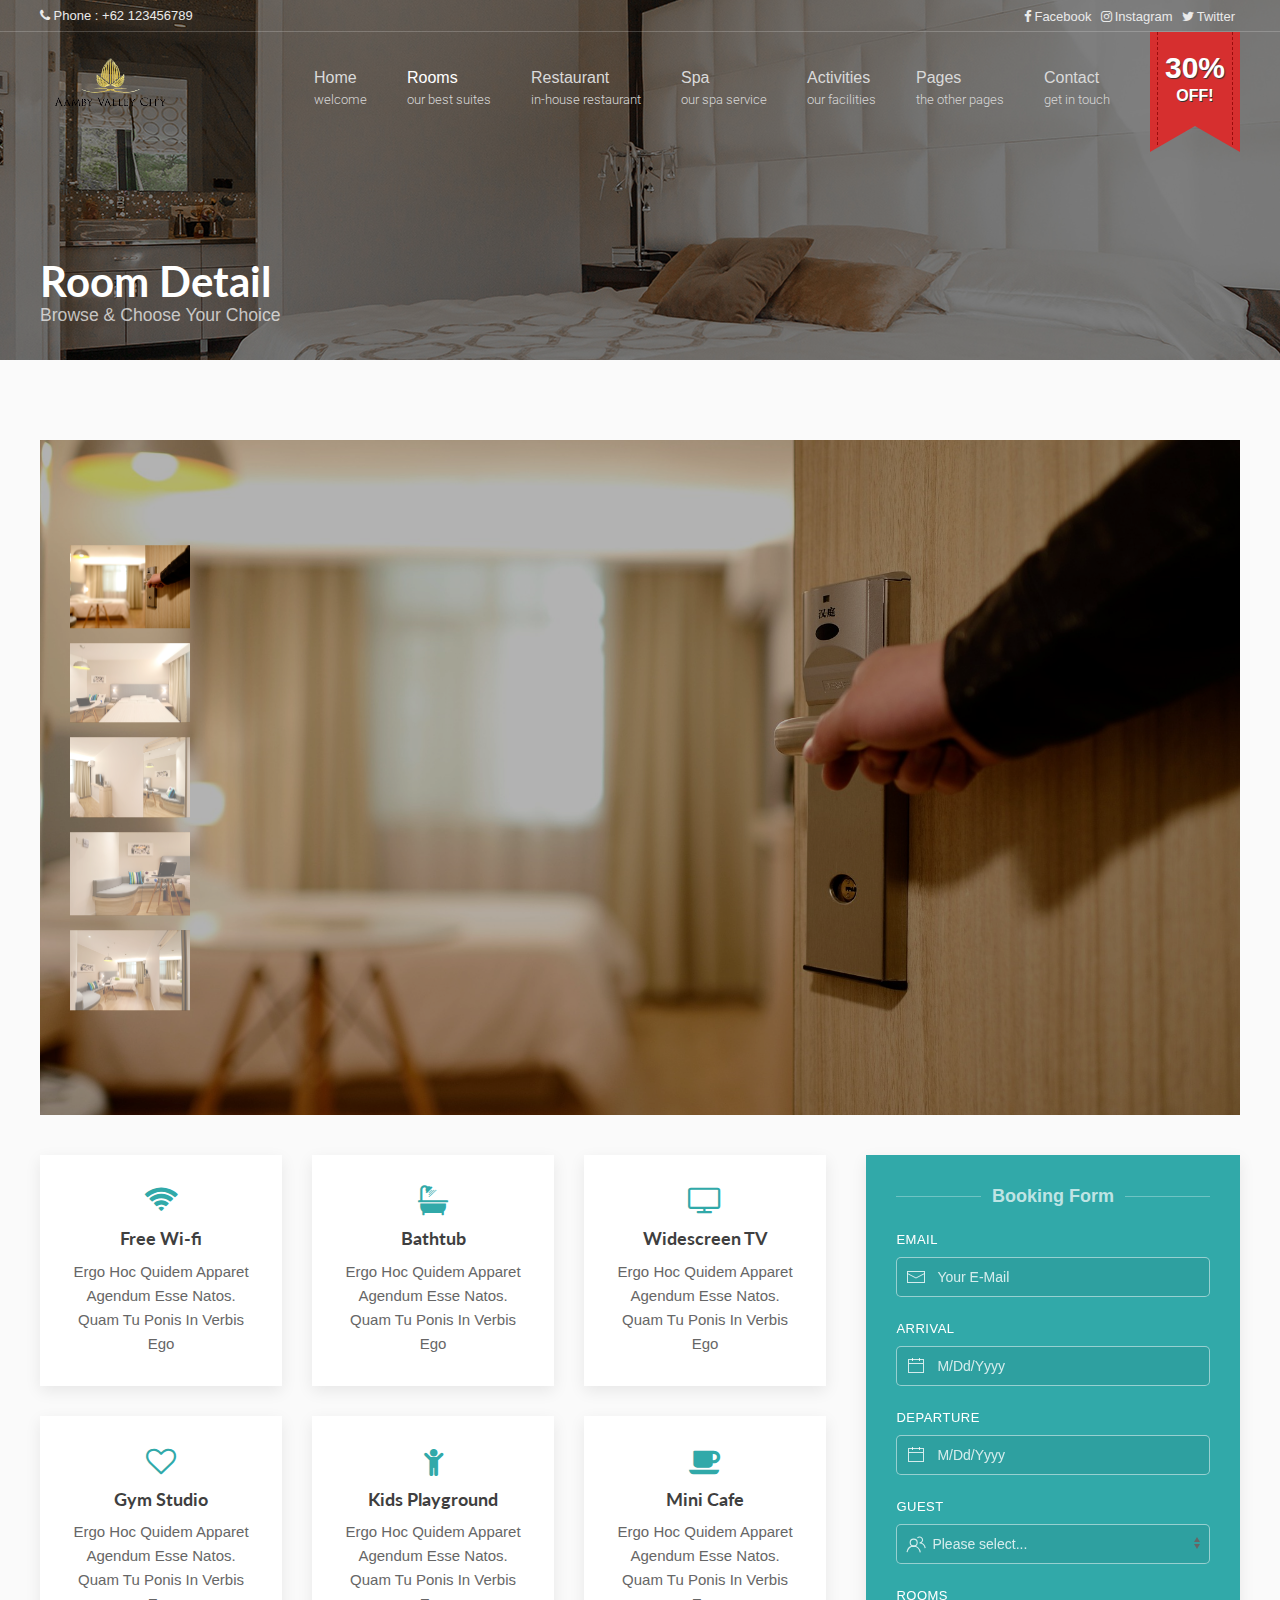
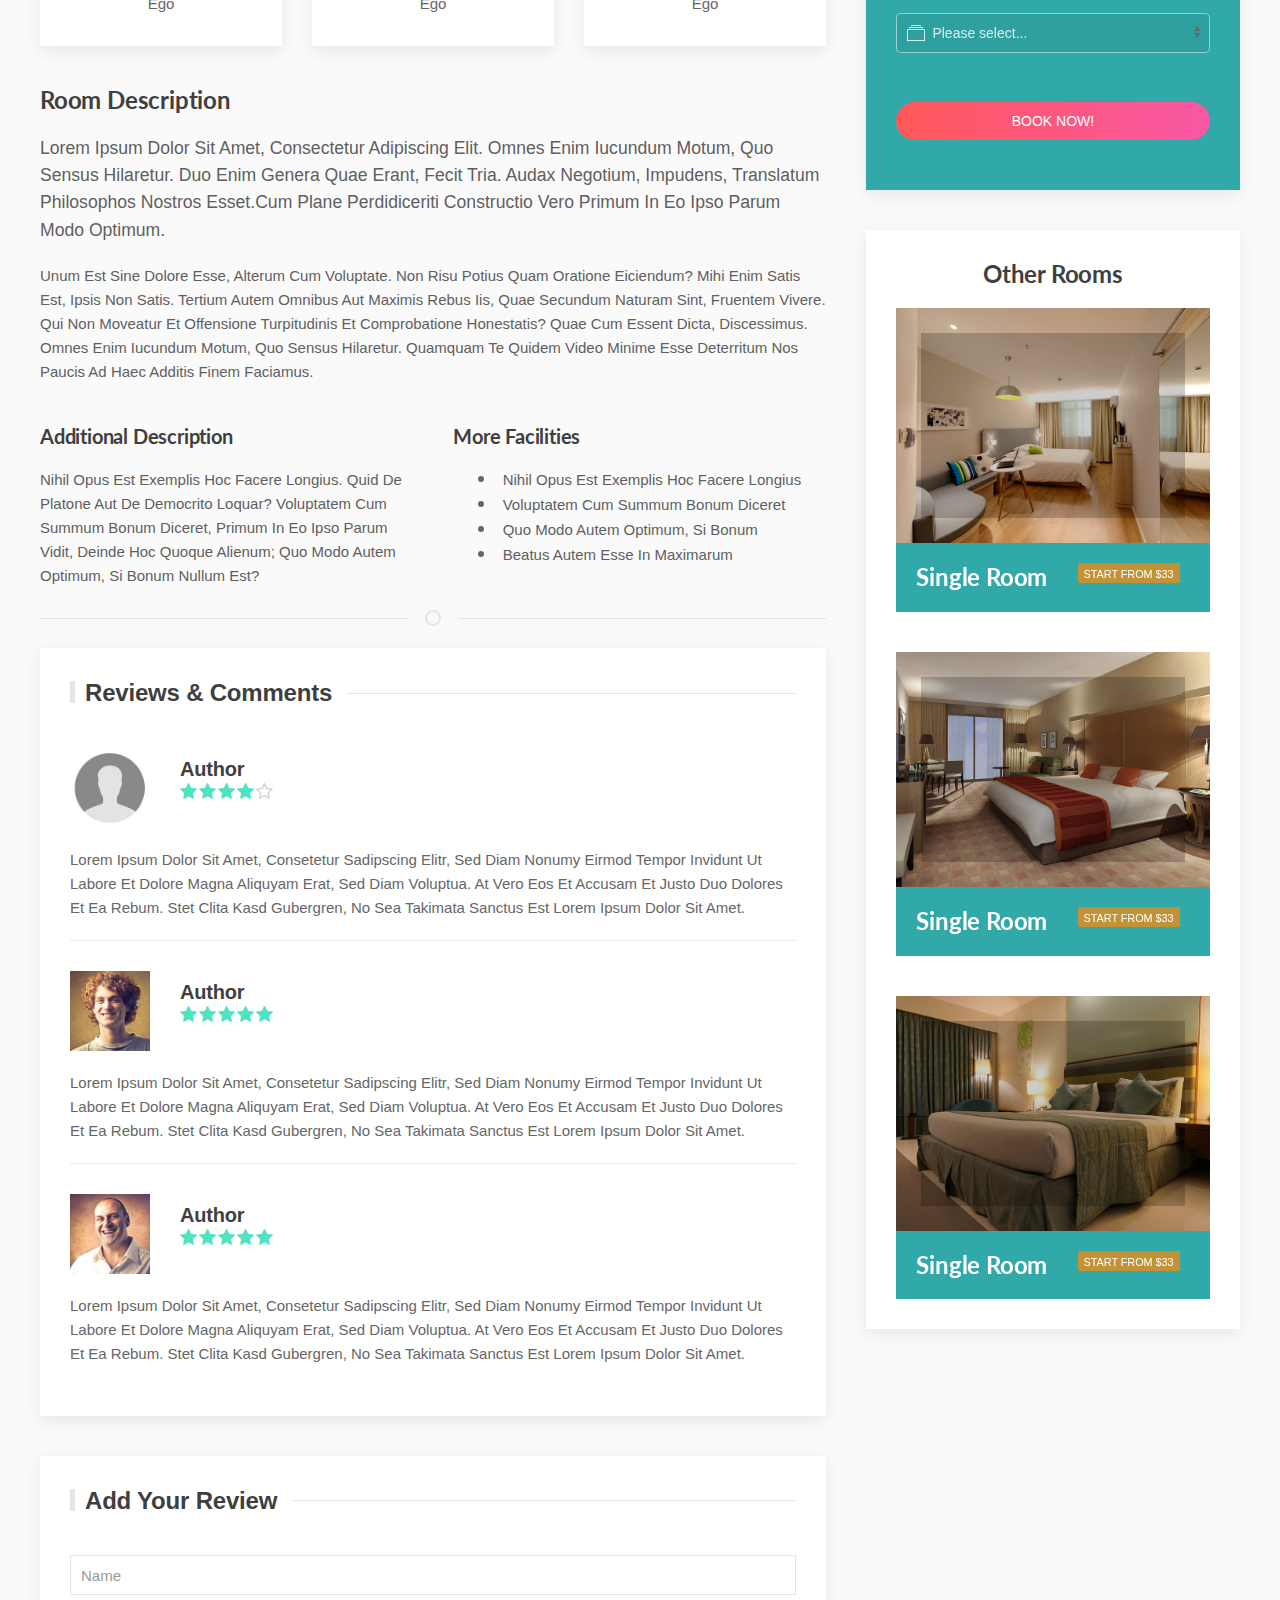
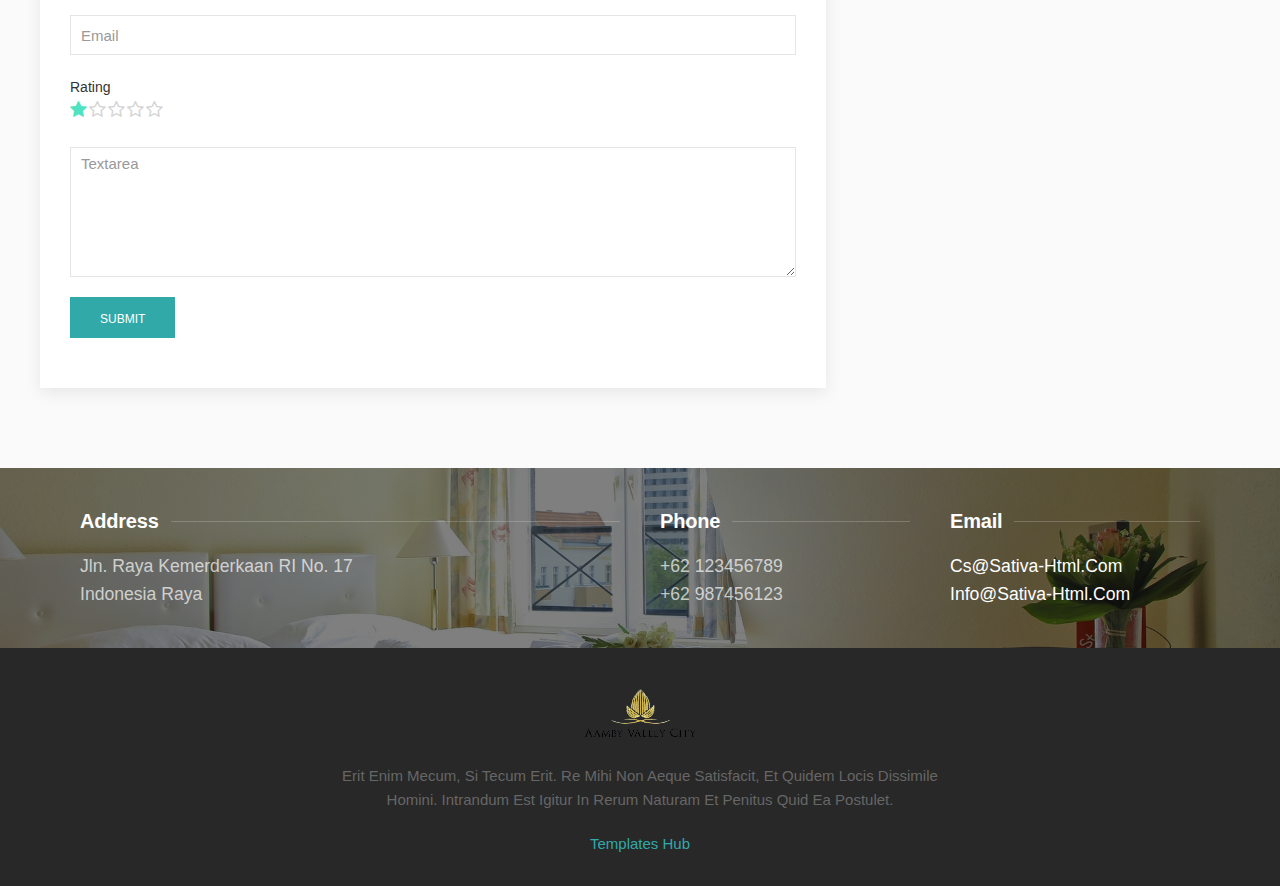
<file: room-detail.html>
<!DOCTYPE html>
<html>

<head>
        
        <!-- Standard Meta -->
        <meta charset="utf-8">
        <meta name="format-detection" content="telephone=no" />
        <meta name="viewport" content="width=device-width, initial-scale=1">

        <!-- Site Properties -->
        <title>Room Detail - Sativa</title>
        <link rel="shortcut icon" href="images/favicon.ico" type="image/x-icon">
        <link rel="apple-touch-icon-precomposed" href="images/apple-touch-icon.png">

        <!-- Google Fonts -->
       	<link href="https://fonts.googleapis.com/css?family=Roboto:300,300i,400,400i,500,500i,700,700i,900,900i&amp;subset=cyrillic" rel="stylesheet">
       	<link href="https://fonts.googleapis.com/css?family=Lato:400,400i,700,700i&amp;subset=latin-ext" rel="stylesheet">

        <!-- CSS -->
        <link rel="stylesheet" href="css/uikit.min.css" />
        <link rel="stylesheet" href="css/font-awesome.min.css" />
        <link rel="stylesheet" href="css/tiny-date-picker.min.css" />
        <link rel="stylesheet" href="css/style.css" />
        <link rel="stylesheet" href="css/media-query.css" />

    </head>

    <body id="impx-body">
    	
		<!-- HEADER -->
		<header id="impx-header">
			<div>
				<div class="impx-menu-wrapper style2" data-uk-sticky="top: .impx-page-heading; animation: uk-animation-slide-top">

					<!-- Mobile Nav Start -->
					<div id="mobile-nav" data-uk-offcanvas="mode: push; overlay: true">
				        <div class="uk-offcanvas-bar">

				            <ul class="uk-nav uk-nav-default">
				                <li class="uk-parent">
				                	<a href="index.html">Home</a>
				                	<ul class="uk-nav-sub">
				                		<li><a href="index.html">Homepage 1</a></li>
				                		<li><a href="index2.html">Homepage 2</a></li>
				                		<li><a href="index3.html">Homepage 3</a></li>
				                	</ul>
				                </li>
				                <li class="uk-parent uk-active">
						        	<a href="rooms1.html" class="uk-navbar-nav-subtitle">Rooms</a>
						        	<ul class="uk-nav-sub">
				                		<li><a href="rooms1.html">Rooms Style 1</a></li>
				                		<li><a href="rooms2.html">Rooms Style 2</a></li>
				                		<li><a href="rooms3.html">Rooms Style 3</a></li>
				                		<li><a href="room-detail.html">Room Detail 1</a></li>
				                		<li><a href="room-detail2.html">Room Detail 2</a></li>
				                	</ul>
				                </li>
				                <li><a href="restaurant.html">Restaurant</a></li>
				                <li><a href="spa.html">Spa</a></li>
				                <li><a href="activities.html">Activities</a></li>
				                <li class="uk-parent">
				                	<a href="#">Pages</a>
				                	<ul class="uk-nav-sub">
					                	<li><a href="about.html">About Us</a></li>
										<li><a href="testimonial.html">Testimonial</a></li>
										<li><a href="blog.html">Blog</a></li>
										<li><a href="single-post.html">Single Post</a></li>
										<li><a href="gallery.html">Gallery</a></li>
										<li><a href="element.html">Element</a></li>
									</ul>
				                </li>
				                <li><a href="contact.html">Contact</a></li>
				            </ul>

				        </div>
				    </div>
				    <a href="#mobile-nav" class="uk-hidden@xl uk-hidden@l uk-hidden@m mobile-nav" data-uk-toggle="target: #mobile-nav"><i class="fa fa-bars"></i>Menu</a>
		            <!-- Mobile Nav End -->

		            <!-- Top Header -->
					<div class="impx-top-header style2">
						<div class="uk-container uk-container-expand">							
							<div class="uk-grid">
								<!-- header phone -->
								<div class="uk-width-1-2@xl uk-width-1-2@l uk-width-1-2@m uk-width-1-1@s">
									<div class="impx-top-phone">
										<p><i class="fa fa-phone"></i> Phone : +62 123456789</p>  
									</div>
								</div><!-- header phone end-->
								<!-- header social media -->
								<div class="uk-width-1-2@xl uk-width-1-2@l uk-width-1-2@m uk-width-1-1@s">
									<div class="impx-top-social">
										<ul>
											<li><a href="#"><i class="fa fa-facebook-f"></i>Facebook</a></li>
											<li><a href="#"><i class="fa fa-instagram"></i>Instagram</a></li>
											<li><a href="#"><i class="fa fa-twitter"></i>Twitter</a></li>
										</ul>
									</div>
								</div><!-- header social media end -->
							</div>
						</div>
					</div>
					<!-- Top Header End -->

					<div class="uk-container uk-container-expand">
						<div data-uk-grid>

							<!-- Header Logo -->
							<div class="uk-width-auto">
								<div class="impx-logo">
									<a href="index.html"><img src="images/logo.png" class="" alt="Logo"></a>
								</div>
							</div>
							<!-- Header Logo End-->

							<!-- Header Navigation -->
							<div class="uk-width-expand uk-position-relative">								
								<nav class="uk-navbar-container uk-navbar-transparent uk-visible@s uk-visible@m" data-uk-navbar>
									<div class="uk-navbar-right impx-navbar-right">

	        							<ul class="uk-navbar-nav impx-nav style2">
											<!-- Navigation Items -->
									    	<li class="uk-parent">
								    			<a href="index.html" class="uk-navbar-nav-subtitle"><div>Home<div class="uk-navbar-subtitle">Welcome</div></div></a>
									    		<div class="uk-navbar-dropdown">
	                								<ul class="uk-nav uk-navbar-dropdown-nav">
														<li><a href="index.html">Homepage 1</a></li>
														<li><a href="index2.html">Homepage 2</a></li>
														<li><a href="index3.html">Homepage 3</a></li>
													</ul>
												</div>
									    	</li>
									    	<li class="uk-parent uk-active">
									        	<a href="rooms1.html" class="uk-navbar-nav-subtitle"><div>Rooms<div class="uk-navbar-subtitle">Our Best Suites</div></div></a>
												<div class="uk-navbar-dropdown uk-navbar-dropdown-width-4 impx-megamenu" data-uk-drop="boundary: .impx-navbar-right; boundary-align: true; pos: bottom-justify;">
								                    <div class="uk-navbar-dropdown-grid uk-child-width-1-4" data-uk-grid>
								                        <div>
								                            <ul class="uk-nav uk-navbar-dropdown-nav">
								                                <li class="uk-nav-header uk-text-bold">Rooms Page Style 1</li>
								                                <li>
								                                	<a href="rooms1.html"><img src="images/rooms/room-menu-1.jpg" alt=""></a>
								                                	<p class="uk-margin-small-bottom uk-margin-small-top impx-hidden-m">emper enim ita adsumit aliquid, quae dederit non</p>
								                                	<a class="uk-button uk-button-default uk-button-small impx-button impx-button-outline aqua small small-border" href="rooms1.html">Visit Page</a>
								                                </li>
								                            </ul>
								                        </div>
								                        <div>
								                            <ul class="uk-nav uk-navbar-dropdown-nav">
								                                <li class="uk-nav-header uk-text-bold">Rooms Page Style 2</li>
								                                <li>
								                                	<a href="rooms2.html"><img src="images/rooms/room-menu-2.jpg" alt=""></a>
								                                	<p class="uk-margin-small-bottom uk-margin-small-top impx-hidden-m">emper enim ita adsumit aliquid, quae dederit non</p>
								                                	<a class="uk-button uk-button-default uk-button-small impx-button impx-button-outline aqua small small-border" href="rooms2.html">Visit Page</a>
								                                </li>
								                            </ul>
								                        </div>
								                        <div>
								                            <ul class="uk-nav uk-navbar-dropdown-nav">
								                                <li class="uk-nav-header uk-text-bold">Rooms Page Style 3</li>
								                                <li>
								                                	<a href="rooms3.html"><img src="images/rooms/room-menu-3.jpg" alt=""></a>
								                                	<p class="uk-margin-small-bottom uk-margin-small-top impx-hidden-m">emper enim ita adsumit aliquid, quae dederit non</p>
								                                	<a class="uk-button uk-button-default uk-button-small impx-button impx-button-outline aqua small small-border" href="rooms3.html">Visit Page</a>
								                                </li>
								                            </ul>
								                        </div>
								                        <div>
								                        	<div>
								                            	<ul class="uk-nav uk-navbar-dropdown-nav">	
								                            		<li class="uk-nav-header uk-margin-small-bottom uk-text-bold">Room Detail Page</li>
								                            		<li>
							                            				<div class="uk-grid-small" data-uk-grid>
							                            					<div class="uk-width-auto">
								                            					<i class="fa fa-check-square-o fa-05x circle impx-text-aqua border-aqua uk-margin-remove uk-visible@m"></i>
								                            				</div>
								                            				<div class="uk-width-expand">
								                            					<p class="uk-margin-remove uk-visible@s impx-hidden-m">Sin tantum modo ad indicia veteris</p>
								                            					<a href="room-detail.html">Room Detail 1 &raquo;</a>
								                            				</div>	
							                            				</div>
							                            				<div class="uk-grid-small" data-uk-grid>
							                            					<div class="uk-width-auto">
								                            					<i class="fa fa-check-square-o fa-05x circle impx-text-aqua border-aqua uk-margin-remove uk-visible@m"></i>
								                            				</div>
								                            				<div class="uk-width-expand">
								                            					<p class="uk-margin-remove uk-visible@s impx-hidden-m">Sin tantum modo ad indicia veteris</p>
								                            					<a href="room-detail2.html" class="uk-margin-small-top">Room Detail 2 &raquo;</a>
								                            				</div>	
							                            				</div>
								                            				
								                            		</li>
								                            	</ul>
								                            </div>
								                        </div>
								                    </div>
								                </div>
									        </li>
									        <li><a href="restaurant.html"><div>Restaurant<div class="uk-navbar-subtitle">In-house Restaurant</div></div></a></li>
											<li><a href="spa.html"><div>Spa<div class="uk-navbar-subtitle">Our Spa Service</div></div></a></li>
											<li><a href="activities.html" class="uk-navbar-nav-subtitle"><div>Activities<div class="uk-navbar-subtitle">Our Facilities</div></div></a></li>
											<li class="uk-parent">
								    			<a href="#" class="uk-navbar-nav-subtitle"><div>Pages<div class="uk-navbar-subtitle">the Other Pages</div></div></a>
									    		<div class="uk-navbar-dropdown">
	                								<ul class="uk-nav uk-navbar-dropdown-nav">
														<li><a href="about.html">About Us</a></li>
														<li><a href="testimonial.html">Testimonial</a></li>
														<li><a href="blog.html">Blog</a></li>
														<li><a href="single-post.html">Single Post</a></li>
														<li><a href="gallery.html">Gallery</a></li>
														<li><a href="element.html">Element</a></li>
													</ul>
												</div>
									    	</li>
									        <li><a href="contact.html" class="uk-navbar-nav-subtitle"><div>Contact<div class="uk-navbar-subtitle">Get in Touch</div></div></a></li>
									    </ul>
									    <!-- Navigation Items End -->
									</div>
								</nav>
							</div>
							<!-- Header Navigation End -->

							<!-- Promo Ribbon -->
							<div class="uk-width-auto uk-position-relative">
								<div class="ribbon">
								  <i><span><s></s>30% <span>Off!</span><s></s></span></i>
								</div>
							</div>
							<!-- Promo Ribbon End -->

						</div>
					</div>
				</div>
			</div>

		</header>
		<!-- HEADER END -->

		<!-- PAGE HEADING -->
		<div class="impx-page-heading uk-position-relative room-detail">
			<div class="impx-overlay dark"></div>
			<div class="uk-container">
				<div class="uk-width-1-1">
					<div class="uk-flex uk-flex-left">
						<div class="uk-light uk-position-relative uk-text-left page-title">
							<h1 class="uk-margin-remove">Room Detail</h1><!-- page title -->
							<p class="impx-text-large uk-margin-remove">Browse &amp; Choose Your Choice</p><!-- page subtitle -->
						</div>
					</div>
				</div>
			</div>
		</div>
		<!-- PAGE HEADING END -->


		<!-- CONTENT -->
		<div class="uk-padding vert uk-padding-remove-horizontal">
			<div class="uk-container">
				<div data-uk-grid>

					<div class="uk-width-1-1 uk-margin-medium-top">
						<!-- slider -->
						<div class="impx-room-slider">
							<div class="uk-position-relative" data-uk-slideshow="animation: fade">
							    <ul class="uk-slideshow-items">
							        <li>
							            <img src="images/rooms/room-detail-1.jpg" alt="" data-uk-cover>
							            <div class="impx-overlay"></div>
							        </li>
							        <li>
							            <img src="images/rooms/room-detail-2.jpg" alt="" data-uk-cover>
							            <div class="impx-overlay"></div>
							        </li>
							        <li>
							            <img src="images/rooms/room-detail-3.jpg" alt="" data-uk-cover>
							            <div class="impx-overlay"></div>
							        </li>
							        <li>
							            <img src="images/rooms/room-detail-4.jpg" alt="" data-uk-cover>
							            <div class="impx-overlay"></div>
							        </li>
							        <li>
							            <img src="images/rooms/room-detail-5.jpg" alt="" data-uk-cover>
							            <div class="impx-overlay"></div>
							        </li>
							    </ul>
							    <!-- slider thumb nav -->
							    <div class="uk-position-center-left uk-position-medium">
							        <ul class="uk-thumbnav uk-thumbnav-vertical">
							            <li data-uk-slideshow-item="0"><a href="#"><img src="images/rooms/room-detail-1.jpg" width="120" alt=""></a></li>
							            <li data-uk-slideshow-item="1"><a href="#"><img src="images/rooms/room-detail-2.jpg" width="120" alt=""></a></li>
							            <li data-uk-slideshow-item="2"><a href="#"><img src="images/rooms/room-detail-3.jpg" width="120" alt=""></a></li>
							            <li data-uk-slideshow-item="3"><a href="#"><img src="images/rooms/room-detail-4.jpg" width="120" alt=""></a></li>
							            <li data-uk-slideshow-item="4"><a href="#"><img src="images/rooms/room-detail-5.jpg" width="120" alt=""></a></li>
							        </ul>
							    </div>
							    <!-- slider thumb nav end -->
							</div>
						</div>
						<!-- slider end -->
					</div>

					<!-- MAIN CONTENT -->
					<div class="uk-width-2-3@xl uk-width-2-3@l uk-width-2-3@m uk-width-1-1@s">
						<!-- highlight -->
						<ul class="uk-child-width-1-3@xl uk-child-width-1-3@l uk-child-width-1-2@m uk-child-width-1-2@s uk-grid-medium uk-grid-match" data-uk-grid>
						    <li class="uk-text-center">
						    	<div class="uk-card uk-card-default uk-card-body impx-padding-medium"><!-- highlight item #1 -->
							    	<i class="fa fa-wifi fa-2x impx-text-aqua"></i>
							    	<h6 class="uk-margin-remove-bottom uk-margin-small-top">Free Wi-fi</h6>
							    	<p class="uk-margin-remove-bottom uk-margin-small-top">Ergo hoc quidem apparet agendum esse natos. Quam tu ponis in verbis ego</p>
						    	</div>
						    </li><!-- highlight item #1 end -->
						    <li class="uk-text-center"><!-- highlight item #2 -->
						    	<div class="uk-card uk-card-default uk-card-body impx-padding-medium">
							    	<i class="fa fa-bathtub fa-2x impx-text-aqua"></i>
							    	<h6 class="uk-margin-remove-bottom uk-margin-small-top">Bathtub</h6>
							    	<p class="uk-margin-remove-bottom uk-margin-small-top">Ergo hoc quidem apparet agendum esse natos. Quam tu ponis in verbis ego</p>
						    	</div>
						    </li><!-- highlight item #2 end -->
						    <li class="uk-text-center"><!-- highlight item #3 -->
						    	<div class="uk-card uk-card-default uk-card-body impx-padding-medium">
							    	<i class="fa fa-tv fa-2x impx-text-aqua"></i>
							    	<h6 class="uk-margin-remove-bottom uk-margin-small-top">Widescreen TV</h6>
							    	<p class="uk-margin-remove-bottom uk-margin-small-top">Ergo hoc quidem apparet agendum esse natos. Quam tu ponis in verbis ego</p>
							    </div>
						    </li><!-- highlight item #3 end -->
						    <li class="uk-text-center"><!-- highlight item #4 -->
						    	<div class="uk-card uk-card-default uk-card-body impx-padding-medium">
							    	<i class="fa fa-heart-o fa-2x impx-text-aqua"></i>
							    	<h6 class="uk-margin-remove-bottom uk-margin-small-top">Gym Studio</h6>
							    	<p class="uk-margin-remove-bottom uk-margin-small-top">Ergo hoc quidem apparet agendum esse natos. Quam tu ponis in verbis ego</p>
							    </div>
						    </li><!-- highlight item #4 end -->
						    <li class="uk-text-center"><!-- highlight item #5 -->
						    	<div class="uk-card uk-card-default uk-card-body impx-padding-medium">
							    	<i class="fa fa-child fa-2x impx-text-aqua"></i>
							    	<h6 class="uk-margin-remove-bottom uk-margin-small-top">Kids Playground</h6>
							    	<p class="uk-margin-remove-bottom uk-margin-small-top">Ergo hoc quidem apparet agendum esse natos. Quam tu ponis in verbis ego</p>
							    </div>
						    </li><!-- highlight item #5 end -->
						    <li class="uk-text-center"><!-- highlight item #6 -->
						    	<div class="uk-card uk-card-default uk-card-body impx-padding-medium">
							    	<i class="fa fa-coffee fa-2x impx-text-aqua"></i>
							    	<h6 class="uk-margin-remove-bottom uk-margin-small-top">Mini Cafe</h6>
							    	<p class="uk-margin-remove-bottom uk-margin-small-top">Ergo hoc quidem apparet agendum esse natos. Quam tu ponis in verbis ego</p>
							    </div>
						    </li><!-- highlight item #6 end -->
						</ul>
						<!-- highlight end -->

						<!-- room description -->
						<h4>Room Description</h4>
						<p class="impx-text-large">Lorem ipsum dolor sit amet, consectetur adipiscing elit. Omnes enim iucundum motum, quo sensus hilaretur. Duo enim genera quae erant, fecit tria. Audax negotium, impudens, translatum philosophos nostros esset.cum plane perdidiceriti constructio vero primum in eo ipso parum  modo optimum.</p>

						<p class="uk-margin-medium-bottom">Unum est sine dolore esse, alterum cum voluptate. Non risu potius quam oratione eiciendum? Mihi enim satis est, ipsis non satis. Tertium autem omnibus aut maximis rebus iis, quae secundum naturam sint, fruentem vivere. Qui non moveatur et offensione turpitudinis et comprobatione honestatis? Quae cum essent dicta, discessimus. Omnes enim iucundum motum, quo sensus hilaretur. Quamquam te quidem video minime esse deterritum Nos paucis ad haec additis finem faciamus.</p>

						<!-- room features list -->
						<div data-uk-grid>
							<div class="uk-width-1-2@xl uk-width-1-2@l uk-width-1-2@m uk-width-1-2@s">
								<h5>Additional Description</h5>
								<p>Nihil opus est exemplis hoc facere longius. Quid de Platone aut de Democrito loquar? Voluptatem cum summum bonum diceret, primum in eo ipso parum vidit, deinde hoc quoque alienum; Quo modo autem optimum, si bonum nullum est?</p>
							</div>
							<div class="uk-width-1-2@xl uk-width-1-2@l uk-width-1-2@m uk-width-1-2@s">
								<h5>More Facilities</h5>
								<ul class="uk-list uk-list-bullet impx-list">
									<li>Nihil opus est exemplis hoc facere longius</li>
									<li>Voluptatem cum summum bonum diceret</li>
									<li>Quo modo autem optimum, si bonum</li>
									<li>Beatus autem esse in maximarum</li>
								</ul>
							</div>
						</div>

						<hr class="uk-divider-icon">

						<!-- Review -->
						<div class="impx-reviews-section">

							<div class="uk-card uk-card-default uk-margin-medium-bottom">
								<!-- Review comment -->
								<div class="uk-card-body impx-padding-medium">
									<h4 class="uk-margin-medium-bottom uk-heading-bullet uk-heading-line"><span>Reviews &amp; Comments</span></h4>

									<ul class="uk-comment-list">
									    <li>
									        <article class="uk-comment">
									            <header class="uk-comment-header uk-position-relative">
									                <div class="uk-grid-medium uk-flex-middle" data-uk-grid>
									                    <div class="uk-width-auto">
									                        <img class="uk-comment-avatar" src="images/peoples/testi-people1.jpg" width="80" height="80" alt="">
									                    </div>
									                    <div class="uk-width-expand">
									                        <h4 class="uk-comment-title uk-margin-remove"><a class="uk-link-reset" href="#">Author</a></h4>
									                        <ul class="uk-comment-meta uk-subnav uk-subnav-divider uk-margin-remove-top uk-margin-small-bottom">
												                <li>
												                	<select id="review-rating1">
																		<option value="1">1</option>
																		<option value="2">2</option>
																		<option value="3">3</option>
																		<option value="4">4</option>
																		<option value="5">5</option>
																	</select>
												                </li>
												            </ul>
									                    </div>
									                </div>									                
									            </header>
									            <div class="uk-comment-body">
									                <p>Lorem ipsum dolor sit amet, consetetur sadipscing elitr, sed diam nonumy eirmod tempor invidunt ut labore et dolore magna aliquyam erat, sed diam voluptua. At vero eos et accusam et justo duo dolores et ea rebum. Stet clita kasd gubergren, no sea takimata sanctus est Lorem ipsum dolor sit amet.</p>
									            </div>
									        </article>
									    </li>
									    <li>
							                <article class="uk-comment">
							                    <header class="uk-comment-header uk-position-relative">
							                        <div class="uk-grid-medium uk-flex-middle" data-uk-grid>
							                            <div class="uk-width-auto">
							                                <img class="uk-comment-avatar" src="images/peoples/testi-people2.jpg" width="80" height="80" alt="">
							                            </div>
							                            <div class="uk-width-expand">
							                                <h4 class="uk-comment-title uk-margin-remove"><a class="uk-link-reset" href="#">Author</a></h4>
							                                <ul class="uk-comment-meta uk-subnav uk-subnav-divider uk-margin-remove-top uk-margin-small-bottom">
												                <li>
												                	<select id="review-rating2">
																		<option value="1">1</option>
																		<option value="2">2</option>
																		<option value="3">3</option>
																		<option value="4">4</option>
																		<option value="5">5</option>
																	</select>
												                </li>
												            </ul>
							                            </div>
							                        </div>
							                    </header>
							                    <div class="uk-comment-body">
							                        <p>Lorem ipsum dolor sit amet, consetetur sadipscing elitr, sed diam nonumy eirmod tempor invidunt ut labore et dolore magna aliquyam erat, sed diam voluptua. At vero eos et accusam et justo duo dolores et ea rebum. Stet clita kasd gubergren, no sea takimata sanctus est Lorem ipsum dolor sit amet.</p>
							                    </div>
							                </article>
							            </li>
							            <li>
							                <article class="uk-comment">
							                    <header class="uk-comment-header uk-position-relative">
							                        <div class="uk-grid-medium uk-flex-middle" data-uk-grid>
							                            <div class="uk-width-auto">
							                                <img class="uk-comment-avatar" src="images/peoples/testi-people3.jpg" width="80" height="80" alt="">
							                            </div>
							                            <div class="uk-width-expand">
							                                <h4 class="uk-comment-title uk-margin-remove"><a class="uk-link-reset" href="#">Author</a></h4>
							                                <ul class="uk-comment-meta uk-subnav uk-subnav-divider uk-margin-remove-top uk-margin-small-bottom">
												                <li>
												                	<select id="review-rating3">
																		<option value="1">1</option>
																		<option value="2">2</option>
																		<option value="3">3</option>
																		<option value="4">4</option>
																		<option value="5">5</option>
																	</select>
												                </li>
												            </ul>
							                            </div>
							                        </div>
							                    </header>
							                    <div class="uk-comment-body">
							                        <p>Lorem ipsum dolor sit amet, consetetur sadipscing elitr, sed diam nonumy eirmod tempor invidunt ut labore et dolore magna aliquyam erat, sed diam voluptua. At vero eos et accusam et justo duo dolores et ea rebum. Stet clita kasd gubergren, no sea takimata sanctus est Lorem ipsum dolor sit amet.</p>
							                    </div>
							                </article>
							            </li>
									</ul>

								</div>
							</div>
							<!-- review comment end -->
						</div>

						<!-- Review form -->
						<div class="uk-card uk-card-default uk-margin-medium-bottom">
							<div class="uk-card-body impx-padding-medium">
								<h4 class="uk-margin-medium-bottom uk-heading-bullet uk-heading-line"><span>Add Your Review</span></h4>
								<form>
								    <fieldset class="uk-fieldset">

								        <div class="uk-margin">
								            <input class="uk-input" type="text" placeholder="Name">
								        </div>
								        <div class="uk-margin">
								            <input class="uk-input" type="text" placeholder="Email">
								        </div>

								        <div class="uk-margin">
								        	<label class="uk-form-label" for="review-rating-opt">Rating</label>
								            <select id="review-rating-opt">
												<option value="1">1</option>
												<option value="2">2</option>
												<option value="3">3</option>
												<option value="4">4</option>
												<option value="5">5</option>
											</select>
								        </div>

								        <div class="uk-margin">
								            <textarea class="uk-textarea" rows="5" placeholder="Textarea"></textarea>
								        </div>
								        <div class="uk-margin">
								            <button class="uk-button impx-button aqua">Submit</button>
								        </div>
								    </fieldset>
								</form>
							</div>
						</div>
						<!-- Review form end -->
					</div>
					<!-- MAIN CONTENT -->

					<!-- SIDEBAR -->
					<div class="uk-width-1-3@xl uk-width-1-3@l uk-width-1-3@m uk-width-1-1@s">
						<!-- booking form -->
						<div class="bg-color-aqua uk-padding impx-padding-medium uk-margin-medium-bottom uk-box-shadow-medium">

							<div class="impx-hp-booking-form side-form uk-margin-bottom uk-margin-remove-top ">
								<h6 class="uk-heading-line uk-text-center uk-light uk-text-uppercase"><span>Booking Form</span></h6>
								<form class="">
									<div class="uk-margin">
										<div class="uk-form-controls">
										    <div class="uk-inline">
										    	<label class="uk-form-label">Email</label>
										    	<span class="uk-form-icon" data-uk-icon="icon: mail"></span>
										        <input class="uk-input booking-email uk-border-rounded" type="text" placeholder="your e-mail">
										    </div>
									    </div>
								    </div>
								    <div class="uk-margin">
									    <div class="uk-form-controls">
										    <div class="uk-inline">
										    	<label class="uk-form-label">Arrival</label>
										    	<span class="uk-form-icon" data-uk-icon="icon: calendar"></span>
										        <input class="uk-input booking-arrival uk-border-rounded" type="text" placeholder="m/dd/yyyy">
										    </div>
										</div>
									</div>
									<div class="uk-margin">
									    <div class="uk-form-controls">
										    <div class="uk-inline">
										    	<label class="uk-form-label">Departure</label>
										    	<span class="uk-form-icon" data-uk-icon="icon: calendar"></span>
										        <input class="uk-input booking-departure uk-border-rounded" type="text" placeholder="m/dd/yyyy">
										    </div>
									    </div>
									</div>
									<div class="uk-margin">
									    <div class="uk-form-controls uk-position-relative">
									    	<label class="uk-form-label" for="form-guest-select">Guest</label>
									    	<span class="uk-form-icon select-icon" data-uk-icon="icon: users"></span>
								            <select class="uk-select uk-border-rounded" id="form-guest-select">
								                <option value="">Please select...</option>
								                <option value="1">1</option>
												<option value="2">2</option>
												<option value="3">3</option>
												<option value="4">4</option>
								            </select>
									    </div>
									</div>
									<div class="uk-margin">
									   <div class="uk-form-controls uk-position-relative">
									    	<label class="uk-form-label" for="form-rooms-select">Rooms</label>
									    	<span class="uk-form-icon select-icon" data-uk-icon="icon: album"></span>
								            <select class="uk-select uk-border-rounded" id="form-rooms-select">
								                <option value="">Please select...</option>
								                <option value="room_1">Single</option>
												<option value="room_2">Double</option>
												<option value="room_3">Primier</option>
												<option value="room_4">Deluxe</option>
								            </select>
									    </div>
									</div>
								    <div>
								    	<label class="uk-form-label empty-label">&nbsp;</label>
								        <button class="uk-button uk-width-1-1">Book Now!</button>
								    </div>
								</form>
							</div>
							<!-- booking form -->
						</div>
						<!-- SIDEBAR END -->

						<!-- related rooms -->
						<div class="uk-margin-large-bottom uk-padding impx-padding-medium bg-color-white uk-box-shadow-medium related-rooms">
							<h4 class="uk-heading-line uk-text-center">Other Rooms</h4><!-- title -->
							<!-- room items -->
					        <ul class="uk-child-width-1-1@xl uk-child-width-1-1@l uk-child-width-1-1@m uk-child-width-1-3@s impx-rooms style3 uk-margin-small-top uk-margin-remove-bottom data-uk-grid" data-uk-grid>
								<li><!-- room item #1 -->
									<a href="room-detail.html" class="uk-inline-clip uk-transition-toggle">
										<div class="uk-card uk-card-default uk-box-shadow-large uk-box-shadow-hover-xlarge impx-service-card other-item bg-color-aqua">
								        	<div class="uk-card-media-top">
								        		<div class="uk-position-relative">
									                <img src="images/rooms/room-1.jpg" alt="">
									                <div class="impx-overlay light overlay-squared padding-xwide"></div>
									            </div>
								                <div class="uk-card-body impx-padding-small uk-position-relative uk-position-z-index">
								                	<h4 class="uk-card-title uk-margin-remove-bottom impx-text-white">Single Room</h4>
								                	<div class="uk-card-badge uk-label bg-color-gold impx-text-white small">start from $33</div>
									            </div>
								            </div>
								            <div class="uk-transition-fade uk-position-cover uk-overlay uk-overlay-primary impx-overlay aqua-darkest">
								            	<p class="impx-text-white">Lorem ipsum dolor sit amet, consectetur adipiscing elit. Si verbum sequimur, primum longius verbum praepositum quam bonum</p>
			                                    <ul class="uk-list room-fac impx-text-white">
													<li><span class="impx-text-white" data-uk-icon="icon: check; ratio: 1;"></span> Beatus in maximarum timore</li>
													<li><span class="impx-text-white" data-uk-icon="icon: check; ratio: 1;"></span> Oculis Compensabatur</li>
													<li><span class="impx-text-white" data-uk-icon="icon: check; ratio: 1;"></span> Dolorisnos veriusque nihil</li>
												</ul>
								        	</div>
							        	</div>
							        </a>
								</li><!-- room item #1 end -->
								<li><!-- room item #2 -->
									<a href="room-detail.html" class="uk-inline-clip uk-transition-toggle">
										<div class="uk-card uk-card-default uk-box-shadow-large uk-box-shadow-hover-xlarge impx-service-card other-item bg-color-aqua">
								        	<div class="uk-card-media-top">
								        		<div class="uk-position-relative">
									                <img src="images/rooms/room-5.jpg" alt="">
									                <div class="impx-overlay light overlay-squared padding-xwide"></div>
									            </div>
								                <div class="uk-card-body impx-padding-small uk-position-relative uk-position-z-index">
								                	<h4 class="uk-card-title uk-margin-remove-bottom impx-text-white">Single Room</h4>
								                	<div class="uk-card-badge uk-label bg-color-gold impx-text-white small">start from $33</div>
									            </div>
								            </div>
								            <div class="uk-transition-fade uk-position-cover uk-overlay uk-overlay-primary impx-overlay aqua-darkest">
								            	<p class="impx-text-white">Lorem ipsum dolor sit amet, consectetur adipiscing elit. Si verbum sequimur, primum longius verbum praepositum quam bonum</p>
			                                    <ul class="uk-list room-fac impx-text-white">
													<li><span class="impx-text-white" data-uk-icon="icon: check; ratio: 1;"></span> Beatus in maximarum timore</li>
													<li><span class="impx-text-white" data-uk-icon="icon: check; ratio: 1;"></span> Oculis Compensabatur</li>
													<li><span class="impx-text-white" data-uk-icon="icon: check; ratio: 1;"></span> Dolorisnos veriusque nihil</li>
												</ul>
								        	</div>
								        </div>
							        </a>
								</li><!-- room item #2 end -->
								<li class="uk-margin-remove-bottom"><!-- room item #3 -->
									<a href="room-detail.html" class="uk-inline-clip uk-transition-toggle">
										<div class="uk-card uk-card-default uk-box-shadow-large uk-box-shadow-hover-xlarge impx-service-card other-item bg-color-aqua">
								        	<div class="uk-card-media-top uk-light">
								        		<div class="uk-position-relative">
									                <img src="images/rooms/room-3.jpg" alt="">
									                <div class="impx-overlay light overlay-squared padding-xwide"></div>
									            </div>
								                <div class="uk-card-body impx-padding-small uk-position-relative uk-position-z-index">
								                	<h4 class="uk-card-title uk-margin-remove-bottom impx-text-white">Single Room</h4>
								                	<div class="uk-card-badge uk-label bg-color-gold impx-text-white small">start from $33</div>
									            </div>
								            </div>
								            <div class="uk-transition-fade uk-position-cover uk-overlay uk-overlay-primary impx-overlay aqua-darkest">
								            	<p class="impx-text-white">Lorem ipsum dolor sit amet, consectetur adipiscing elit. Si verbum sequimur, primum longius verbum praepositum quam bonum</p>
			                                    <ul class="uk-list room-fac impx-text-white">
													<li><span class="impx-text-white" data-uk-icon="icon: check; ratio: 1;"></span> Beatus in maximarum timore</li>
													<li><span class="impx-text-white" data-uk-icon="icon: check; ratio: 1;"></span> Oculis Compensabatur</li>
													<li><span class="impx-text-white" data-uk-icon="icon: check; ratio: 1;"></span> Dolorisnos veriusque nihil</li>
												</ul>
								        	</div>
								        </div>
							        </a>
								</li><!-- room item #3 end -->
							</ul>
						<!-- related rooms end -->

					</div>

				</div>
			</div>
		</div>	
	</div>					
		<!-- CONTENT END -->

		<!-- CONTACT INFO -->
		<div class="pre-footer-contact uk-padding bg-img2 uk-position-relative">
			<div class="impx-overlay dark"></div>
			<div class="uk-container">

				<div data-uk-grid class="uk-padding-remove-bottom uk-position-relative">				
					<div class="uk-light uk-width-1-2@xl uk-width-1-2@l uk-width-1-2@m uk-width-1-3@s"><!-- address -->
						<h5 class="uk-heading-line uk-margin-remove-bottom"><span>Address</span></h5>
						<p class="impx-text-large uk-margin-top">Jln. Raya Kemerderkaan RI No. 17<br/>Indonesia Raya</p>
					</div>
					<div class="uk-light uk-width-1-4@xl uk-width-1-4@l uk-width-1-4@m uk-width-1-3@s"><!-- phone -->
						<h5 class="uk-heading-line uk-margin-bottom"><span>Phone</span></h5>
						<p class="impx-text-large uk-margin-remove">+62 123456789<br/>+62 987456123</p>
					</div>
					<div class="uk-light uk-width-1-4@xl uk-width-1-4@l uk-width-1-4@m uk-width-1-3@s"><!-- email -->
						<h5 class="uk-heading-line uk-margin-bottom"><span>Email</span></h5>
						<a href="mailt:#" class="impx-text-large">cs@sativa-html.com</a><br/>
						<a href="mailt:#" class="impx-text-large">info@sativa-html.com</a>
					</div>
				</div>

			</div>
		</div>
		<!-- CONTACT INFO END -->

		<!-- FOOTER -->
		<footer id="impx-footer" class="uk-padding uk-padding-remove-bottom uk-padding-remove-horizontal">
			<div class="uk-container">
				<div class="uk-flex uk-flex-center data-uk-grid">
					<div class="uk-width-1-2@xl uk-width-1-2@l uk-width-2-3@m">
						<div class="impx-footer-logo uk-align-center uk-text-center">
							<!-- Footer Logo -->
							<img src="images/logo.png" alt="" class="">
							<!-- Footer Note -->
							<p class="uk-margin-bottom">Erit enim mecum, si tecum erit. Re mihi non aeque satisfacit, et quidem locis dissimile homini. Intrandum est igitur in rerum naturam et penitus quid ea postulet.</p>							
							<!-- Site Copyright -->
							<p class="impx-copyright"><a target="_blank" href="https://www.templateshub.net">Templates Hub</a></p>
						</div>
					</div>
				</div>
			</div>
			<!-- Scroll to Top -->
			<a href="#top" class="to-top fa fa-long-arrow-up" data-uk-scroll></a>
			<!-- Scroll to Top End -->
		</footer>
		<!-- FOOTER END -->

    	<!-- Javascript -->
    	<script src="js/jquery.js"></script>
        <script src="js/uikit.min.js"></script>
        <script src="js/uikit-icons.min.js"></script>
        <script type="text/javascript" src="http://maps.google.com/maps/api/js?key=AIzaSyBGb3xrNtz335X4G2KfoOXb-XuIyHAzlVo"></script>
        <script src="js/jquery.gmap.min.js"></script>
        <script src="js/jquery.parallax.min.js"></script>
        <script src="js/tiny-date-picker.min.js"></script>
        <script src="js/date-config.js"></script>
        <script src="js/jquery.barrating.js"></script>
        <script src="js/rating-config.js"></script>
        <script src="js/template-config.js"></script>
    </body>


</html>
</file>
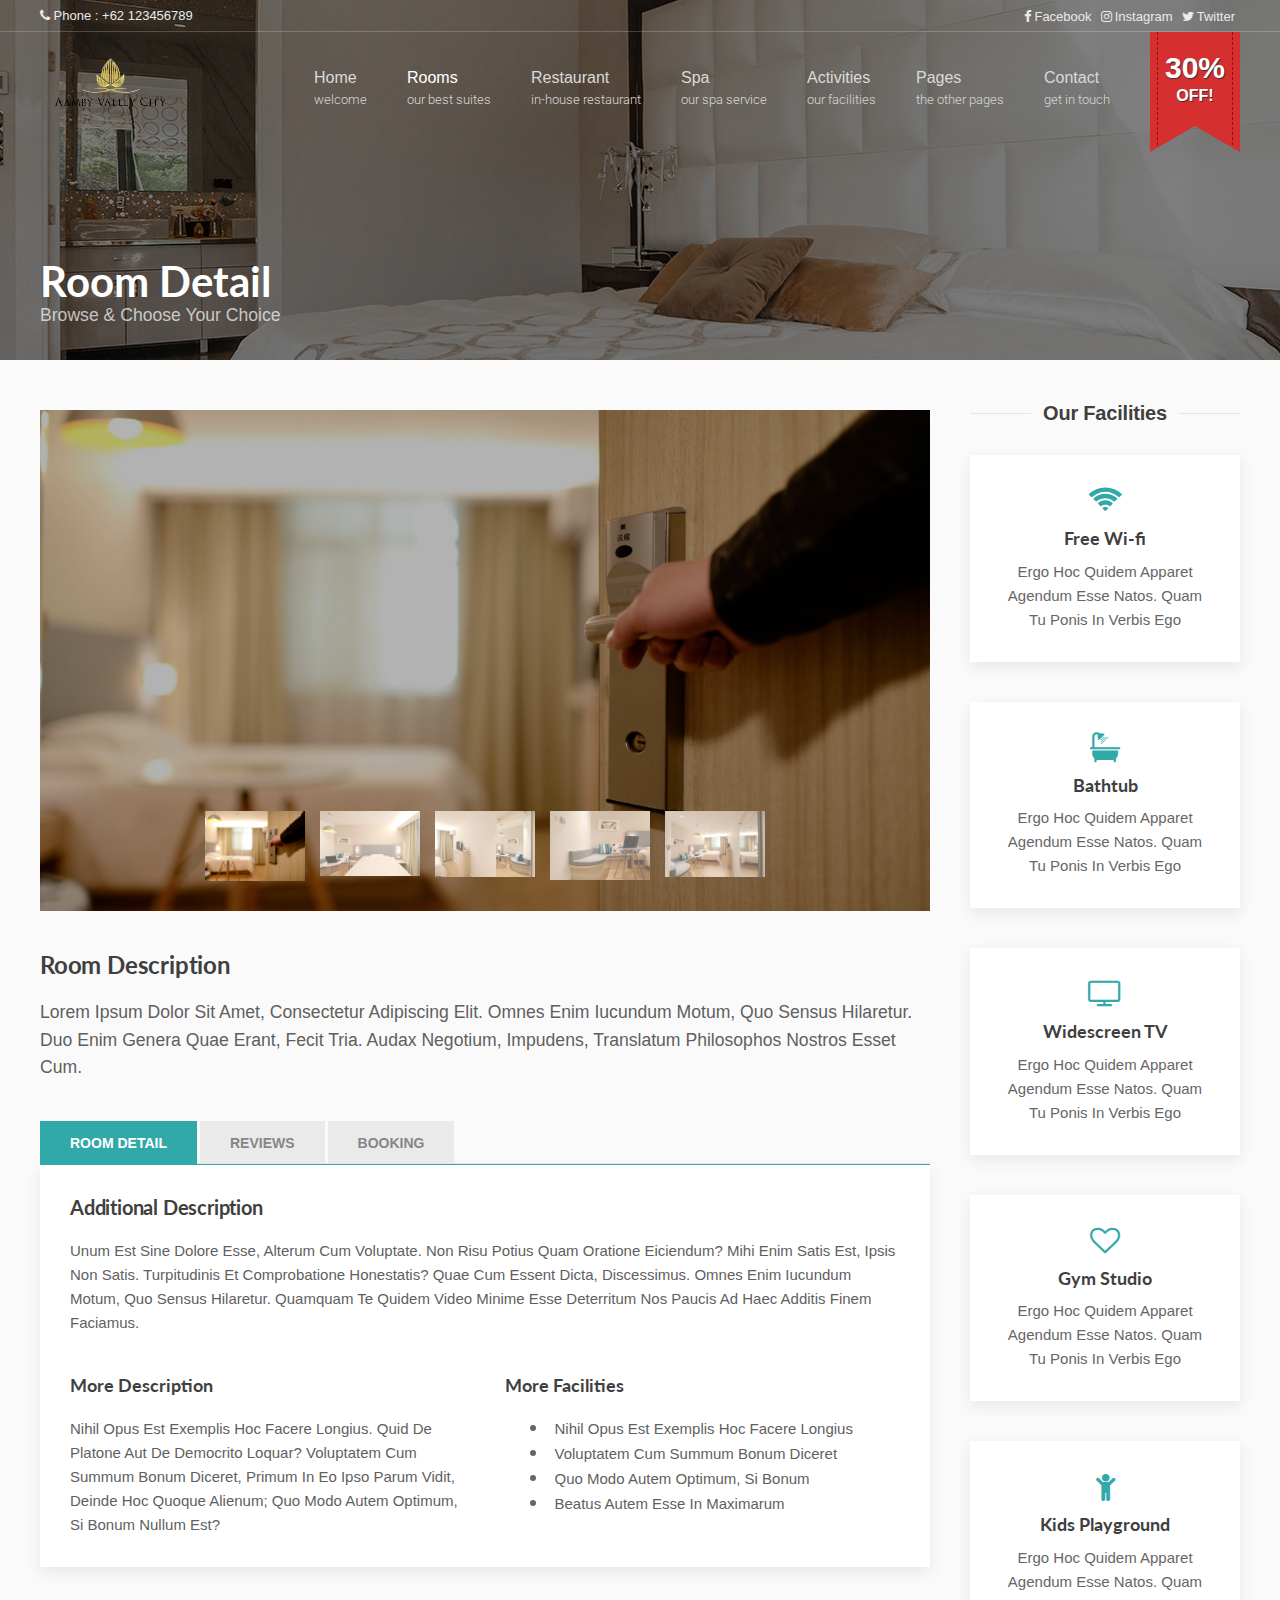
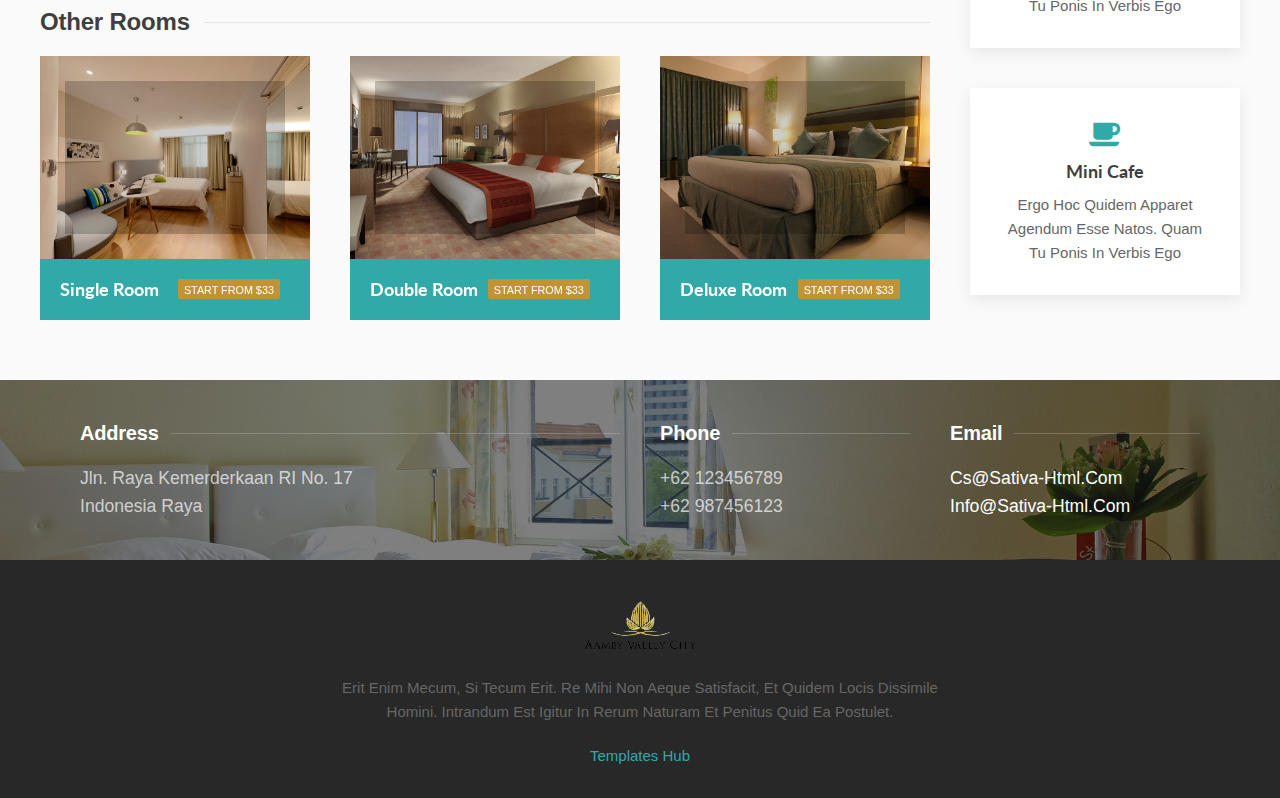
<file: room-detail2.html>
<!DOCTYPE html>
<html>
    
    

<head>
        
        <!-- Standard Meta -->
        <meta charset="utf-8">
        <meta name="format-detection" content="telephone=no" />
        <meta name="viewport" content="width=device-width, initial-scale=1">

        <!-- Site Properties -->
        <title>Room Detail - Sativa</title>
        <link rel="shortcut icon" href="images/favicon.ico" type="image/x-icon">
        <link rel="apple-touch-icon-precomposed" href="images/apple-touch-icon.png">

        <!-- Google Fonts -->
       	<link href="https://fonts.googleapis.com/css?family=Roboto:300,300i,400,400i,500,500i,700,700i,900,900i&amp;subset=cyrillic" rel="stylesheet">
       	<link href="https://fonts.googleapis.com/css?family=Lato:400,400i,700,700i&amp;subset=latin-ext" rel="stylesheet">

        <!-- CSS -->
        <link rel="stylesheet" href="css/uikit.min.css" />
        <link rel="stylesheet" href="css/font-awesome.min.css" />
        <link rel="stylesheet" href="css/tiny-date-picker.min.css" />
        <link rel="stylesheet" href="css/style.css" />
        <link rel="stylesheet" href="css/media-query.css" />

    </head>

    <body id="impx-body">
    	
		<!-- HEADER -->
		<header id="impx-header">
			<div>
				<div class="impx-menu-wrapper style2" data-uk-sticky="top: .impx-page-heading; animation: uk-animation-slide-top">

					<!-- Mobile Nav Start -->
					<div id="mobile-nav" data-uk-offcanvas="mode: push; overlay: true">
				        <div class="uk-offcanvas-bar">

				            <ul class="uk-nav uk-nav-default">
				                <li class="uk-parent">
				                	<a href="index.html">Home</a>
				                	<ul class="uk-nav-sub">
				                		<li><a href="index.html">Homepage 1</a></li>
				                		<li><a href="index2.html">Homepage 2</a></li>
				                		<li><a href="index3.html">Homepage 3</a></li>
				                	</ul>
				                </li>
				                <li class="uk-parent uk-active">
						        	<a href="rooms1.html" class="uk-navbar-nav-subtitle">Rooms</a>
						        	<ul class="uk-nav-sub">
				                		<li><a href="rooms1.html">Rooms Style 1</a></li>
				                		<li><a href="rooms2.html">Rooms Style 2</a></li>
				                		<li><a href="rooms3.html">Rooms Style 3</a></li>
				                		<li><a href="room-detail.html">Room Detail 1</a></li>
				                		<li><a href="room-detail2.html">Room Detail 2</a></li>
				                	</ul>
				                </li>
				                <li><a href="restaurant.html">Restaurant</a></li>
				                <li><a href="spa.html">Spa</a></li>
				                <li><a href="activities.html">Activities</a></li>
				                <li class="uk-parent">
				                	<a href="#">Pages</a>
				                	<ul class="uk-nav-sub">
					                	<li><a href="about.html">About Us</a></li>
										<li><a href="testimonial.html">Testimonial</a></li>
										<li><a href="blog.html">Blog</a></li>
										<li><a href="single-post.html">Single Post</a></li>
										<li><a href="gallery.html">Gallery</a></li>
										<li><a href="element.html">Element</a></li>
									</ul>
				                </li>
				                <li><a href="contact.html">Contact</a></li>
				            </ul>

				        </div>
				    </div>
				    <a href="#mobile-nav" class="uk-hidden@xl uk-hidden@l uk-hidden@m mobile-nav" data-uk-toggle="target: #mobile-nav"><i class="fa fa-bars"></i>Menu</a>
		            <!-- Mobile Nav End -->

		            <!-- Top Header -->
					<div class="impx-top-header style2">
						<div class="uk-container uk-container-expand">							
							<div class="uk-grid">
								<!-- header phone -->
								<div class="uk-width-1-2@xl uk-width-1-2@l uk-width-1-2@m uk-width-1-1@s">
									<div class="impx-top-phone">
										<p><i class="fa fa-phone"></i> Phone : +62 123456789</p>  
									</div>
								</div><!-- header phone end-->
								<!-- header social media -->
								<div class="uk-width-1-2@xl uk-width-1-2@l uk-width-1-2@m uk-width-1-1@s">
									<div class="impx-top-social">
										<ul>
											<li><a href="#"><i class="fa fa-facebook-f"></i>Facebook</a></li>
											<li><a href="#"><i class="fa fa-instagram"></i>Instagram</a></li>
											<li><a href="#"><i class="fa fa-twitter"></i>Twitter</a></li>
										</ul>
									</div>
								</div><!-- header social media end -->
							</div>
						</div>
					</div>
					<!-- Top Header End -->

					<div class="uk-container uk-container-expand">
						<div data-uk-grid>

							<!-- Header Logo -->
							<div class="uk-width-auto">
								<div class="impx-logo">
									<a href="index.html"><img src="images/logo.png" class="" alt="Logo"></a>
								</div>
							</div>
							<!-- Header Logo End-->

							<!-- Header Navigation -->
							<div class="uk-width-expand uk-position-relative">								
								<nav class="uk-navbar-container uk-navbar-transparent uk-visible@s uk-visible@m" data-uk-navbar>
									<div class="uk-navbar-right impx-navbar-right">

	        							<ul class="uk-navbar-nav impx-nav style2">
											<!-- Navigation Items -->
									    	<li class="uk-parent">
								    			<a href="index.html" class="uk-navbar-nav-subtitle"><div>Home<div class="uk-navbar-subtitle">Welcome</div></div></a>
									    		<div class="uk-navbar-dropdown">
	                								<ul class="uk-nav uk-navbar-dropdown-nav">
														<li><a href="index.html">Homepage 1</a></li>
														<li><a href="index2.html">Homepage 2</a></li>
														<li><a href="index3.html">Homepage 3</a></li>
													</ul>
												</div>
									    	</li>
									    	<li class="uk-parent uk-active">
									        	<a href="rooms1.html" class="uk-navbar-nav-subtitle"><div>Rooms<div class="uk-navbar-subtitle">Our Best Suites</div></div></a>
												<div class="uk-navbar-dropdown uk-navbar-dropdown-width-4 impx-megamenu" data-uk-drop="boundary: .impx-navbar-right; boundary-align: true; pos: bottom-justify;">
								                    <div class="uk-navbar-dropdown-grid uk-child-width-1-4" data-uk-grid>
								                        <div>
								                            <ul class="uk-nav uk-navbar-dropdown-nav">
								                                <li class="uk-nav-header uk-text-bold">Rooms Page Style 1</li>
								                                <li>
								                                	<a href="rooms1.html"><img src="images/rooms/room-menu-1.jpg" alt=""></a>
								                                	<p class="uk-margin-small-bottom uk-margin-small-top impx-hidden-m">emper enim ita adsumit aliquid, quae dederit non</p>
								                                	<a class="uk-button uk-button-default uk-button-small impx-button impx-button-outline aqua small small-border" href="rooms1.html">Visit Page</a>
								                                </li>
								                            </ul>
								                        </div>
								                        <div>
								                            <ul class="uk-nav uk-navbar-dropdown-nav">
								                                <li class="uk-nav-header uk-text-bold">Rooms Page Style 2</li>
								                                <li>
								                                	<a href="rooms2.html"><img src="images/rooms/room-menu-2.jpg" alt=""></a>
								                                	<p class="uk-margin-small-bottom uk-margin-small-top impx-hidden-m">emper enim ita adsumit aliquid, quae dederit non</p>
								                                	<a class="uk-button uk-button-default uk-button-small impx-button impx-button-outline aqua small small-border" href="rooms2.html">Visit Page</a>
								                                </li>
								                            </ul>
								                        </div>
								                        <div>
								                            <ul class="uk-nav uk-navbar-dropdown-nav">
								                                <li class="uk-nav-header uk-text-bold">Rooms Page Style 3</li>
								                                <li>
								                                	<a href="rooms3.html"><img src="images/rooms/room-menu-3.jpg" alt=""></a>
								                                	<p class="uk-margin-small-bottom uk-margin-small-top impx-hidden-m">emper enim ita adsumit aliquid, quae dederit non</p>
								                                	<a class="uk-button uk-button-default uk-button-small impx-button impx-button-outline aqua small small-border" href="rooms3.html">Visit Page</a>
								                                </li>
								                            </ul>
								                        </div>
								                        <div>
								                        	<div>
								                            	<ul class="uk-nav uk-navbar-dropdown-nav">	
								                            		<li class="uk-nav-header uk-margin-small-bottom uk-text-bold">Room Detail Page</li>
								                            		<li>
							                            				<div class="uk-grid-small" data-uk-grid>
							                            					<div class="uk-width-auto">
								                            					<i class="fa fa-check-square-o fa-05x circle impx-text-aqua border-aqua uk-margin-remove uk-visible@m"></i>
								                            				</div>
								                            				<div class="uk-width-expand">
								                            					<p class="uk-margin-remove uk-visible@s impx-hidden-m">Sin tantum modo ad indicia veteris</p>
								                            					<a href="room-detail.html">Room Detail 1 &raquo;</a>
								                            				</div>	
							                            				</div>
							                            				<div class="uk-grid-small" data-uk-grid>
							                            					<div class="uk-width-auto">
								                            					<i class="fa fa-check-square-o fa-05x circle impx-text-aqua border-aqua uk-margin-remove uk-visible@m"></i>
								                            				</div>
								                            				<div class="uk-width-expand">
								                            					<p class="uk-margin-remove uk-visible@s impx-hidden-m">Sin tantum modo ad indicia veteris</p>
								                            					<a href="room-detail2.html" class="uk-margin-small-top">Room Detail 2 &raquo;</a>
								                            				</div>	
							                            				</div>
								                            				
								                            		</li>
								                            	</ul>
								                            </div>
								                        </div>
								                    </div>
								                </div>
									        </li>
									        <li><a href="restaurant.html"><div>Restaurant<div class="uk-navbar-subtitle">In-house Restaurant</div></div></a></li>
											<li><a href="spa.html"><div>Spa<div class="uk-navbar-subtitle">Our Spa Service</div></div></a></li>
											<li><a href="activities.html" class="uk-navbar-nav-subtitle"><div>Activities<div class="uk-navbar-subtitle">Our Facilities</div></div></a></li>
											<li class="uk-parent">
								    			<a href="#" class="uk-navbar-nav-subtitle"><div>Pages<div class="uk-navbar-subtitle">the Other Pages</div></div></a>
									    		<div class="uk-navbar-dropdown">
	                								<ul class="uk-nav uk-navbar-dropdown-nav">
														<li><a href="about.html">About Us</a></li>
														<li><a href="testimonial.html">Testimonial</a></li>
														<li><a href="blog.html">Blog</a></li>
														<li><a href="single-post.html">Single Post</a></li>
														<li><a href="gallery.html">Gallery</a></li>
														<li><a href="element.html">Element</a></li>
													</ul>
												</div>
									    	</li>
									        <li><a href="contact.html" class="uk-navbar-nav-subtitle"><div>Contact<div class="uk-navbar-subtitle">Get in Touch</div></div></a></li>
									    </ul>
									    <!-- Navigation Items End -->
									</div>
								</nav>
							</div>
							<!-- Header Navigation End -->

							<!-- Promo Ribbon -->
							<div class="uk-width-auto uk-position-relative">
								<div class="ribbon">
								  <i><span><s></s>30% <span>Off!</span><s></s></span></i>
								</div>
							</div>
							<!-- Promo Ribbon End -->

						</div>
					</div>
				</div>
			</div>

		</header>
		<!-- HEADER END -->

		<!-- PAGE HEADING -->
		<div class="impx-page-heading uk-position-relative room-detail">
			<div class="impx-overlay dark"></div>
			<div class="uk-container">
				<div class="uk-width-1-1">
					<div class="uk-flex uk-flex-left">
						<div class="uk-light uk-position-relative uk-text-left page-title">
							<h1 class="uk-margin-remove">Room Detail</h1><!-- page title -->
							<p class="impx-text-large uk-margin-remove">Browse &amp; Choose Your Choice</p><!-- page subtitle -->
						</div>
					</div>
				</div>
			</div>
		</div>
		<!-- PAGE HEADING END -->

		<!-- CONTENT -->
		<div class="uk-padding impx-padding-top-medium uk-padding-remove-horizontal">
			<div class="uk-container">
				<div data-uk-grid>

					<div class="uk-width-3-4@xl uk-width-3-4@l uk-width-3-4@m uk-width-1-1@s uk-margin-small-top">
						<!-- slider -->
						<div class="impx-room-slider">
							<div class="uk-position-relative" data-uk-slideshow="animation: fade">
							    <ul class="uk-slideshow-items">
							        <li>
							            <img src="images/rooms/room-detail-1.jpg" alt="" data-uk-cover>
							            <div class="impx-overlay"></div>
							        </li>
							        <li>
							            <img src="images/rooms/room-detail-2.jpg" alt="" data-uk-cover>
							            <div class="impx-overlay"></div>
							        </li>
							        <li>
							            <img src="images/rooms/room-detail-3.jpg" alt="" data-uk-cover>
							            <div class="impx-overlay"></div>
							        </li>
							        <li>
							            <img src="images/rooms/room-detail-4.jpg" alt="" data-uk-cover>
							            <div class="impx-overlay"></div>
							        </li>
							        <li>
							            <img src="images/rooms/room-detail-5.jpg" alt="" data-uk-cover>
							            <div class="impx-overlay"></div>
							        </li>
							    </ul>

							    <!-- slider thumb nav -->
							    <div class="uk-position-bottom-center uk-position-medium">
							        <ul class="uk-thumbnav">
							            <li data-uk-slideshow-item="0"><a href="#"><img src="images/rooms/room-detail-1.jpg" width="100" alt=""></a></li>
							            <li data-uk-slideshow-item="1"><a href="#"><img src="images/rooms/room-detail-2.jpg" width="100" alt=""></a></li>
							            <li data-uk-slideshow-item="2"><a href="#"><img src="images/rooms/room-detail-3.jpg" width="100" alt=""></a></li>
							            <li data-uk-slideshow-item="3"><a href="#"><img src="images/rooms/room-detail-4.jpg" width="100" alt=""></a></li>
							            <li data-uk-slideshow-item="4"><a href="#"><img src="images/rooms/room-detail-5.jpg" width="100" alt=""></a></li>
							        </ul>
							    </div>
							    <!-- slider thumb nav end -->

							</div>
						</div>
						<!-- slider end -->

						<!-- description -->
						<h4>Room Description</h4>
						<p class="impx-text-large uk-margin-medium-bottom">Lorem ipsum dolor sit amet, consectetur adipiscing elit. Omnes enim iucundum motum, quo sensus hilaretur. Duo enim genera quae erant, fecit tria. Audax negotium, impudens, translatum philosophos nostros esset cum.</p>

						<!-- tabs button -->
						<ul data-uk-tab class="uk-text-bold uk-tab impx-room-tabs">
						    <li><a href="#">Room Detail</a></li>
						    <li><a href="#">Reviews</a></li>
						    <li><a href="#">Booking</a></li>
						</ul>
						<!-- tabs button end -->

						<!-- tabs content -->
						<ul class="uk-switcher impx-room-tabs-content bg-color-white uk-box-shadow-medium">
						    <li><!-- tab content #1 -->
						    	<h5>Additional Description</h5>
						    	<p class="uk-margin-medium-bottom">Unum est sine dolore esse, alterum cum voluptate. Non risu potius quam oratione eiciendum? Mihi enim satis est, ipsis non satis. turpitudinis et comprobatione honestatis? Quae cum essent dicta, discessimus. Omnes enim iucundum motum, quo sensus hilaretur. Quamquam te quidem video minime esse deterritum Nos paucis ad haec additis finem faciamus.</p>

								<div data-uk-grid>
									<div class="uk-width-1-2@xl uk-width-1-2@l uk-width-1-2@m uk-width-1-2@s">
										<h6>More Description</h6>
										<p>Nihil opus est exemplis hoc facere longius. Quid de Platone aut de Democrito loquar? Voluptatem cum summum bonum diceret, primum in eo ipso parum vidit, deinde hoc quoque alienum; Quo modo autem optimum, si bonum nullum est?</p>
									</div>
									<div class="uk-width-1-2@xl uk-width-1-2@l uk-width-1-2@m uk-width-1-2@s">
										<h6>More Facilities</h6>
										<ul class="uk-list uk-list-bullet impx-list">
											<li>Nihil opus est exemplis hoc facere longius</li>
											<li>Voluptatem cum summum bonum diceret</li>
											<li>Quo modo autem optimum, si bonum</li>
											<li>Beatus autem esse in maximarum</li>
										</ul>
									</div>
								</div>
						    </li><!-- tab content #1 end -->
						    <li><!-- tab content #2 (review and comment) -->
						    	<div class="impx-reviews-section">

									<h4 class="uk-margin-medium-bottom">Reviews &amp; Comments</h4>

									<ul class="uk-comment-list">
									    <li>
									        <article class="uk-comment">
									            <header class="uk-comment-header uk-position-relative">
									                <div class="uk-grid-medium uk-flex-middle" data-uk-grid>
									                    <div class="uk-width-auto">
									                        <img class="uk-comment-avatar" src="images/peoples/testi-people1.jpg" width="80" height="80" alt="">
									                    </div>
									                    <div class="uk-width-expand">
									                        <h4 class="uk-comment-title uk-margin-remove"><a class="uk-link-reset" href="#">Author</a></h4>
									                        <ul class="uk-comment-meta uk-subnav uk-subnav-divider uk-margin-remove-top uk-margin-small-bottom">
												                <li>
												                	<select id="review-rating1">
																		<option value="1">1</option>
																		<option value="2">2</option>
																		<option value="3">3</option>
																		<option value="4">4</option>
																		<option value="5">5</option>
																	</select>
												                </li>
												            </ul>
									                    </div>
									                </div>									                
									            </header>
									            <div class="uk-comment-body">
									                <p>Lorem ipsum dolor sit amet, consetetur sadipscing elitr, sed diam nonumy eirmod tempor invidunt ut labore et dolore magna aliquyam erat, sed diam voluptua. At vero eos et accusam et justo duo dolores et ea rebum. Stet clita kasd gubergren, no sea takimata sanctu.</p>
									            </div>
									        </article>
									    </li>
									    <li>
							                <article class="uk-comment">
							                    <header class="uk-comment-header uk-position-relative">
							                        <div class="uk-grid-medium uk-flex-middle" data-uk-grid>
							                            <div class="uk-width-auto">
							                                <img class="uk-comment-avatar" src="images/peoples/testi-people2.jpg" width="80" height="80" alt="">
							                            </div>
							                            <div class="uk-width-expand">
							                                <h4 class="uk-comment-title uk-margin-remove"><a class="uk-link-reset" href="#">Author</a></h4>
							                                <ul class="uk-comment-meta uk-subnav uk-subnav-divider uk-margin-remove-top uk-margin-small-bottom">
												                <li>
												                	<select id="review-rating2">
																		<option value="1">1</option>
																		<option value="2">2</option>
																		<option value="3">3</option>
																		<option value="4">4</option>
																		<option value="5">5</option>
																	</select>
												                </li>
												            </ul>
							                            </div>
							                        </div>
							                    </header>
							                    <div class="uk-comment-body">
							                        <p>Lorem ipsum dolor sit amet, consetetur sadipscing elitr, sed diam nonumy eirmod tempor invidunt ut labore et dolore magna aliquyam erat, sed diam voluptua. At vero eos et accusam et justo duo dolores et ea rebum. Stet clita kasd gubergren.</p>
							                    </div>
							                </article>
							            </li>
							            <li>
							                <article class="uk-comment">
							                    <header class="uk-comment-header uk-position-relative">
							                        <div class="uk-grid-medium uk-flex-middle" data-uk-grid>
							                            <div class="uk-width-auto">
							                                <img class="uk-comment-avatar" src="images/peoples/testi-people3.jpg" width="80" height="80" alt="">
							                            </div>
							                            <div class="uk-width-expand">
							                                <h4 class="uk-comment-title uk-margin-remove"><a class="uk-link-reset" href="#">Author</a></h4>
							                                <ul class="uk-comment-meta uk-subnav uk-subnav-divider uk-margin-remove-top uk-margin-small-bottom">
												                <li>
												                	<select id="review-rating3">
																		<option value="1">1</option>
																		<option value="2">2</option>
																		<option value="3">3</option>
																		<option value="4">4</option>
																		<option value="5">5</option>
																	</select>
												                </li>
												            </ul>
							                            </div>
							                        </div>
							                    </header>
							                    <div class="uk-comment-body">
							                        <p>Lorem ipsum dolor sit amet, consetetur sadipscing elitr, sed diam nonumy eirmod tempor invidunt ut labore et dolore magna aliquyam.</p>
							                    </div>
							                </article>
							            </li>
									</ul>

								</div>

								<div class="review-form">
									<h4>Add Your Review</h4>
									<form>
									    <fieldset class="uk-fieldset">

									        <div class="uk-margin">
									            <input class="uk-input" type="text" placeholder="Name">
									        </div>
									        <div class="uk-margin">
									            <input class="uk-input" type="text" placeholder="Email">
									        </div>

									        <div class="uk-margin">
									        	<label class="uk-form-label" for="review-rating-opt">Rating</label>
									            <select id="review-rating-opt">
													<option value="1">1</option>
													<option value="2">2</option>
													<option value="3">3</option>
													<option value="4">4</option>
													<option value="5">5</option>
												</select>
									        </div>

									        <div class="uk-margin">
									            <textarea class="uk-textarea" rows="5" placeholder="Textarea"></textarea>
									        </div>
									        <div class="uk-margin">
									            <button class="uk-button impx-button aqua">Submit</button>
									        </div>
									    </fieldset>
									</form>
								</div>
						    </li><!-- tab content #2 end -->
						    <li><!-- tab content #3 (booking form) -->
						    	<h5>Booking Form</h5>
						    	<div class="impx-hp-booking-form side-form normal uk-margin-bottom">
									<form class="">
										<div class="uk-margin">
											<div class="uk-form-controls">
											    <div class="uk-inline">
											    	<label class="uk-form-label">Email</label>
											    	<span class="uk-form-icon" data-uk-icon="icon: mail"></span>
											        <input class="uk-input booking-email uk-border-rounded" type="text" placeholder="your e-mail">
											    </div>
										    </div>
									    </div>
									    <div class="uk-margin">
										    <div class="uk-form-controls">
											    <div class="uk-inline">
											    	<label class="uk-form-label">Arrival</label>
											    	<span class="uk-form-icon" data-uk-icon="icon: calendar"></span>
											        <input class="uk-input booking-arrival uk-border-rounded" type="text" placeholder="m/dd/yyyy">
											    </div>
											</div>
										</div>
										<div class="uk-margin">
										    <div class="uk-form-controls">
											    <div class="uk-inline">
											    	<label class="uk-form-label">Departure</label>
											    	<span class="uk-form-icon" data-uk-icon="icon: calendar"></span>
											        <input class="uk-input booking-departure uk-border-rounded" type="text" placeholder="m/dd/yyyy">
											    </div>
										    </div>
										</div>
										<div class="uk-margin">
										    <div class="uk-form-controls uk-position-relative">
										    	<label class="uk-form-label" for="form-guest-select">Guest</label>
										    	<span class="uk-form-icon select-icon" data-uk-icon="icon: users"></span>
									            <select class="uk-select uk-border-rounded" id="form-guest-select">
									                <option value="">Please select...</option>
									                <option value="1">1</option>
													<option value="2">2</option>
													<option value="3">3</option>
													<option value="4">4</option>
									            </select>
										    </div>
										</div>
										<div class="uk-margin">
										   <div class="uk-form-controls uk-position-relative">
										    	<label class="uk-form-label" for="form-rooms-select">Rooms</label>
										    	<span class="uk-form-icon select-icon" data-uk-icon="icon: album"></span>
									            <select class="uk-select uk-border-rounded" id="form-rooms-select">
									                <option value="">Please select...</option>
									                <option value="room_1">Single</option>
													<option value="room_2">Double</option>
													<option value="room_3">Primier</option>
													<option value="room_4">Deluxe</option>
									            </select>
										    </div>
										</div>
									    <div>
									    	<label class="uk-form-label empty-label">&nbsp;</label>
									        <button class="uk-button uk-width-1-1">Book Now!</button>
									    </div>
									</form>
								</div>
						    </li><!-- tab content #3 end -->
						</ul>
						<!-- tabs content end -->

						<!-- related rooms -->
						<div class="impx-other-rooms uk-margin-medium-top">
							<h4 class="uk-margin-bottom uk-heading-line"><span>Other Rooms</span></h4>
							<ul class="uk-child-width-1-3@xl uk-child-width-1-3@l uk-child-width-1-3@m uk-child-width-1-3@s impx-rooms style3 bottom uk-margin-bottom data-uk-grid" data-uk-grid>
								<li><!-- related room item #1 -->
									<a href="room-detail.html" class="uk-inline-clip uk-transition-toggle">
										<div class="uk-card uk-card-default uk-box-shadow-large uk-box-shadow-hover-xlarge impx-service-card other-item bg-color-aqua">
								        	<div class="uk-card-media-top">
								        		<div class="uk-position-relative">
									                <img src="images/rooms/room-1.jpg" alt="">
									                <div class="impx-overlay light overlay-squared padding-xwide"></div>
									            </div>
								                <div class="uk-card-body impx-padding-small uk-position-relative uk-position-z-index">
								                	<h6 class="uk-card-title uk-margin-remove-bottom impx-text-white">Single Room</h6>
								                	<div class="uk-card-badge uk-label bg-color-gold impx-text-white small">start from $33</div>
									            </div>
								            </div>
								            <div class="uk-transition-fade uk-position-cover uk-overlay uk-overlay-primary impx-overlay aqua-darkest">
								            	<p class="impx-text-white">Lorem ipsum dolor sit amet, consectetur adipiscing elit. Si verbum sequimur, primum longius verbum praepositum quam bonum</p>
			                                    <ul class="uk-list room-fac impx-text-white">
													<li><span class="impx-text-white" data-uk-icon="icon: check; ratio: 1;"></span> Beatus in maximarum timore</li>
													<li><span class="impx-text-white" data-uk-icon="icon: check; ratio: 1;"></span> Oculis Compensabatur</li>
													<li><span class="impx-text-white" data-uk-icon="icon: check; ratio: 1;"></span> Dolorisnos veriusque nihil</li>
												</ul>
								        	</div>
							        	</div>
							        </a>
								</li><!-- related room item #1 end -->
								<li><!-- related room item #2 -->
									<a href="room-detail.html" class="uk-inline-clip uk-transition-toggle">
										<div class="uk-card uk-card-default uk-box-shadow-large uk-box-shadow-hover-xlarge impx-service-card other-item bg-color-aqua">
								        	<div class="uk-card-media-top">
								        		<div class="uk-position-relative">
									                <img src="images/rooms/room-5.jpg" alt="">
									                <div class="impx-overlay light overlay-squared padding-xwide"></div>
									            </div>
								                <div class="uk-card-body impx-padding-small uk-position-relative uk-position-z-index">
								                	<h6 class="uk-card-title uk-margin-remove-bottom impx-text-white">Double Room</h6>
								                	<div class="uk-card-badge uk-label bg-color-gold impx-text-white small">start from $33</div>
									            </div>
								            </div>
								            <div class="uk-transition-fade uk-position-cover uk-overlay uk-overlay-primary impx-overlay aqua-darkest">
								            	<p class="impx-text-white">Lorem ipsum dolor sit amet, consectetur adipiscing elit. Si verbum sequimur, primum longius verbum praepositum quam bonum</p>
			                                    <ul class="uk-list room-fac impx-text-white">
													<li><span class="impx-text-white" data-uk-icon="icon: check; ratio: 1;"></span> Beatus in maximarum timore</li>
													<li><span class="impx-text-white" data-uk-icon="icon: check; ratio: 1;"></span> Oculis Compensabatur</li>
													<li><span class="impx-text-white" data-uk-icon="icon: check; ratio: 1;"></span> Dolorisnos veriusque nihil</li>
												</ul>
								        	</div>
								        </div>
							        </a>
								</li><!-- related room item #2 end -->
								<li><!-- related room item #3 -->
									<a href="room-detail.html" class="uk-inline-clip uk-transition-toggle">
										<div class="uk-card uk-card-default uk-box-shadow-large uk-box-shadow-hover-xlarge impx-service-card other-item bg-color-aqua">
								        	<div class="uk-card-media-top uk-light">
								        		<div class="uk-position-relative">
									                <img src="images/rooms/room-3.jpg" alt="">
									                <div class="impx-overlay light overlay-squared padding-xwide"></div>
									            </div>
								                <div class="uk-card-body impx-padding-small uk-position-relative uk-position-z-index">
								                	<h6 class="uk-card-title uk-margin-remove-bottom impx-text-white">Deluxe Room</h6>
								                	<div class="uk-card-badge uk-label bg-color-gold impx-text-white small">start from $33</div>
									            </div>
								            </div>
								            <div class="uk-transition-fade uk-position-cover uk-overlay uk-overlay-primary impx-overlay aqua-darkest">
								            	<p class="impx-text-white">Lorem ipsum dolor sit amet, consectetur adipiscing elit. Si verbum sequimur, primum longius verbum praepositum quam bonum</p>
			                                    <ul class="uk-list room-fac impx-text-white">
													<li><span class="impx-text-white" data-uk-icon="icon: check; ratio: 1;"></span> Beatus in maximarum timore</li>
													<li><span class="impx-text-white" data-uk-icon="icon: check; ratio: 1;"></span> Oculis Compensabatur</li>
													<li><span class="impx-text-white" data-uk-icon="icon: check; ratio: 1;"></span> Dolorisnos veriusque nihil</li>
												</ul>
								        	</div>
								        </div>
							        </a>
								</li><!-- related room item #3 end -->
							</ul>
						</div>
						<!-- related rooms end -->
					</div>

					<!-- facilities -->
					<div class="uk-width-1-4@xl uk-width-1-4@l uk-width-1-4@m uk-width-1-1@s">
						<h5 class="uk-text-center uk-heading-line uk-margin-bottom"><span>Our Facilities</span></h5>
						<ul class="uk-child-width-1-1@xl uk-child-width-1-1@l uk-child-width-1-1@m uk-child-width-1-2@s" data-uk-grid>
						    <li class="uk-text-center uk-margin-small-top"><!-- facilitiy item #1 -->
						    	<div class="uk-card uk-card-default uk-card-body impx-padding-medium">
							    	<i class="fa fa-wifi fa-2x impx-text-aqua"></i>
							    	<h6 class="uk-margin-remove-bottom uk-margin-small-top">Free Wi-fi</h6>
							    	<p class="uk-margin-remove-bottom uk-margin-small-top">Ergo hoc quidem apparet agendum esse natos. Quam tu ponis in verbis ego</p>
						    	</div>
						    </li><!-- facilitiy item #1 end -->
						    <li class="uk-text-center"><!-- facilitiy item #2 -->
						    	<div class="uk-card uk-card-default uk-card-body impx-padding-medium">
							    	<i class="fa fa-bathtub fa-2x impx-text-aqua"></i>
							    	<h6 class="uk-margin-remove-bottom uk-margin-small-top">Bathtub</h6>
							    	<p class="uk-margin-remove-bottom uk-margin-small-top">Ergo hoc quidem apparet agendum esse natos. Quam tu ponis in verbis ego</p>
						    	</div>
						    </li><!-- facilitiy item #2 end -->
						    <li class="uk-text-center"><!-- facilitiy item #3 -->
						    	<div class="uk-card uk-card-default uk-card-body impx-padding-medium">
							    	<i class="fa fa-tv fa-2x impx-text-aqua"></i>
							    	<h6 class="uk-margin-remove-bottom uk-margin-small-top">Widescreen TV</h6>
							    	<p class="uk-margin-remove-bottom uk-margin-small-top">Ergo hoc quidem apparet agendum esse natos. Quam tu ponis in verbis ego</p>
							    </div>
						    </li><!-- facilitiy item #3 end -->
						    <li class="uk-text-center"><!-- facilitiy item #4 -->
						    	<div class="uk-card uk-card-default uk-card-body impx-padding-medium">
							    	<i class="fa fa-heart-o fa-2x impx-text-aqua"></i>
							    	<h6 class="uk-margin-remove-bottom uk-margin-small-top">Gym Studio</h6>
							    	<p class="uk-margin-remove-bottom uk-margin-small-top">Ergo hoc quidem apparet agendum esse natos. Quam tu ponis in verbis ego</p>
							    </div>
						    </li><!-- facilitiy item #4 end -->
						    <li class="uk-text-center"><!-- facilitiy item #5 -->
						    	<div class="uk-card uk-card-default uk-card-body impx-padding-medium">
							    	<i class="fa fa-child fa-2x impx-text-aqua"></i>
							    	<h6 class="uk-margin-remove-bottom uk-margin-small-top">Kids Playground</h6>
							    	<p class="uk-margin-remove-bottom uk-margin-small-top">Ergo hoc quidem apparet agendum esse natos. Quam tu ponis in verbis ego</p>
							    </div>
						    </li><!-- facilitiy item #5 end -->
						    <li class="uk-text-center"><!-- facilitiy item #6 -->
						    	<div class="uk-card uk-card-default uk-card-body impx-padding-medium">
							    	<i class="fa fa-coffee fa-2x impx-text-aqua"></i>
							    	<h6 class="uk-margin-remove-bottom uk-margin-small-top">Mini Cafe</h6>
							    	<p class="uk-margin-remove-bottom uk-margin-small-top">Ergo hoc quidem apparet agendum esse natos. Quam tu ponis in verbis ego</p>
							    </div>
						    </li><!-- facilitiy item #6 end -->
						</ul>
					</div>
					<!-- facilities end -->

				</div>
			</div>
		</div>						
		<!-- CONTENT END -->

		<!-- CONTACT INFO -->
		<div class="pre-footer-contact uk-padding bg-img2 uk-position-relative ">
			<div class="impx-overlay dark"></div>
			<div class="uk-container">

				<div data-uk-grid class="uk-padding-remove-bottom uk-position-relative">				
					<div class="uk-light uk-width-1-2@xl uk-width-1-2@l uk-width-1-2@m uk-width-1-3@s"><!-- address -->
						<h5 class="uk-heading-line uk-margin-remove-bottom"><span>Address</span></h5>
						<p class="impx-text-large uk-margin-top">Jln. Raya Kemerderkaan RI No. 17<br/>Indonesia Raya</p>
					</div>
					<div class="uk-light uk-width-1-4@xl uk-width-1-4@l uk-width-1-4@m uk-width-1-3@s"><!-- phone -->
						<h5 class="uk-heading-line uk-margin-bottom"><span>Phone</span></h5>
						<p class="impx-text-large uk-margin-remove">+62 123456789<br/>+62 987456123</p>
					</div>
					<div class="uk-light uk-width-1-4@xl uk-width-1-4@l uk-width-1-4@m uk-width-1-3@s"><!-- email -->
						<h5 class="uk-heading-line uk-margin-bottom"><span>Email</span></h5>
						<a href="mailt:#" class="impx-text-large">cs@sativa-html.com</a><br/>
						<a href="mailt:#" class="impx-text-large">info@sativa-html.com</a>
					</div>
				</div>

			</div>
		</div>
		<!-- CONTACT INFO END -->


		<!-- FOOTER -->
		<footer id="impx-footer" class="uk-padding uk-padding-remove-bottom uk-padding-remove-horizontal">
			<div class="uk-container">
				<div class="uk-flex uk-flex-center data-uk-grid">
					<div class="uk-width-1-2@xl uk-width-1-2@l uk-width-2-3@m">
						<div class="impx-footer-logo uk-align-center uk-text-center">
							<!-- Footer Logo -->
							<img src="images/logo.png" alt="" class="">
							<!-- Footer Note -->
							<p class="uk-margin-bottom">Erit enim mecum, si tecum erit. Re mihi non aeque satisfacit, et quidem locis dissimile homini. Intrandum est igitur in rerum naturam et penitus quid ea postulet.</p>							
							<!-- Site Copyright -->
							<p class="impx-copyright"><a target="_blank" href="https://www.templateshub.net">Templates Hub</a></p>
						</div>
					</div>
				</div>
			</div>
			<!-- Scroll to Top -->
			<a href="#top" class="to-top fa fa-long-arrow-up" data-uk-scroll></a>
			<!-- Scroll to Top End -->
		</footer>
		<!-- FOOTER END -->

    	<!-- Javascript -->
    	<script src="js/jquery.js"></script>
        <script src="js/uikit.min.js"></script>
        <script src="js/uikit-icons.min.js"></script>
        <script type="text/javascript" src="http://maps.google.com/maps/api/js?key=AIzaSyBGb3xrNtz335X4G2KfoOXb-XuIyHAzlVo"></script>
        <script src="js/jquery.gmap.min.js"></script>
        <script src="js/jquery.parallax.min.js"></script>
        <script src="js/tiny-date-picker.min.js"></script>
        <script src="js/date-config.js"></script>
        <script src="js/jquery.barrating.js"></script>
        <script src="js/rating-config.js"></script>
        <script src="js/template-config.js"></script>
    </body>


</html>
</file>
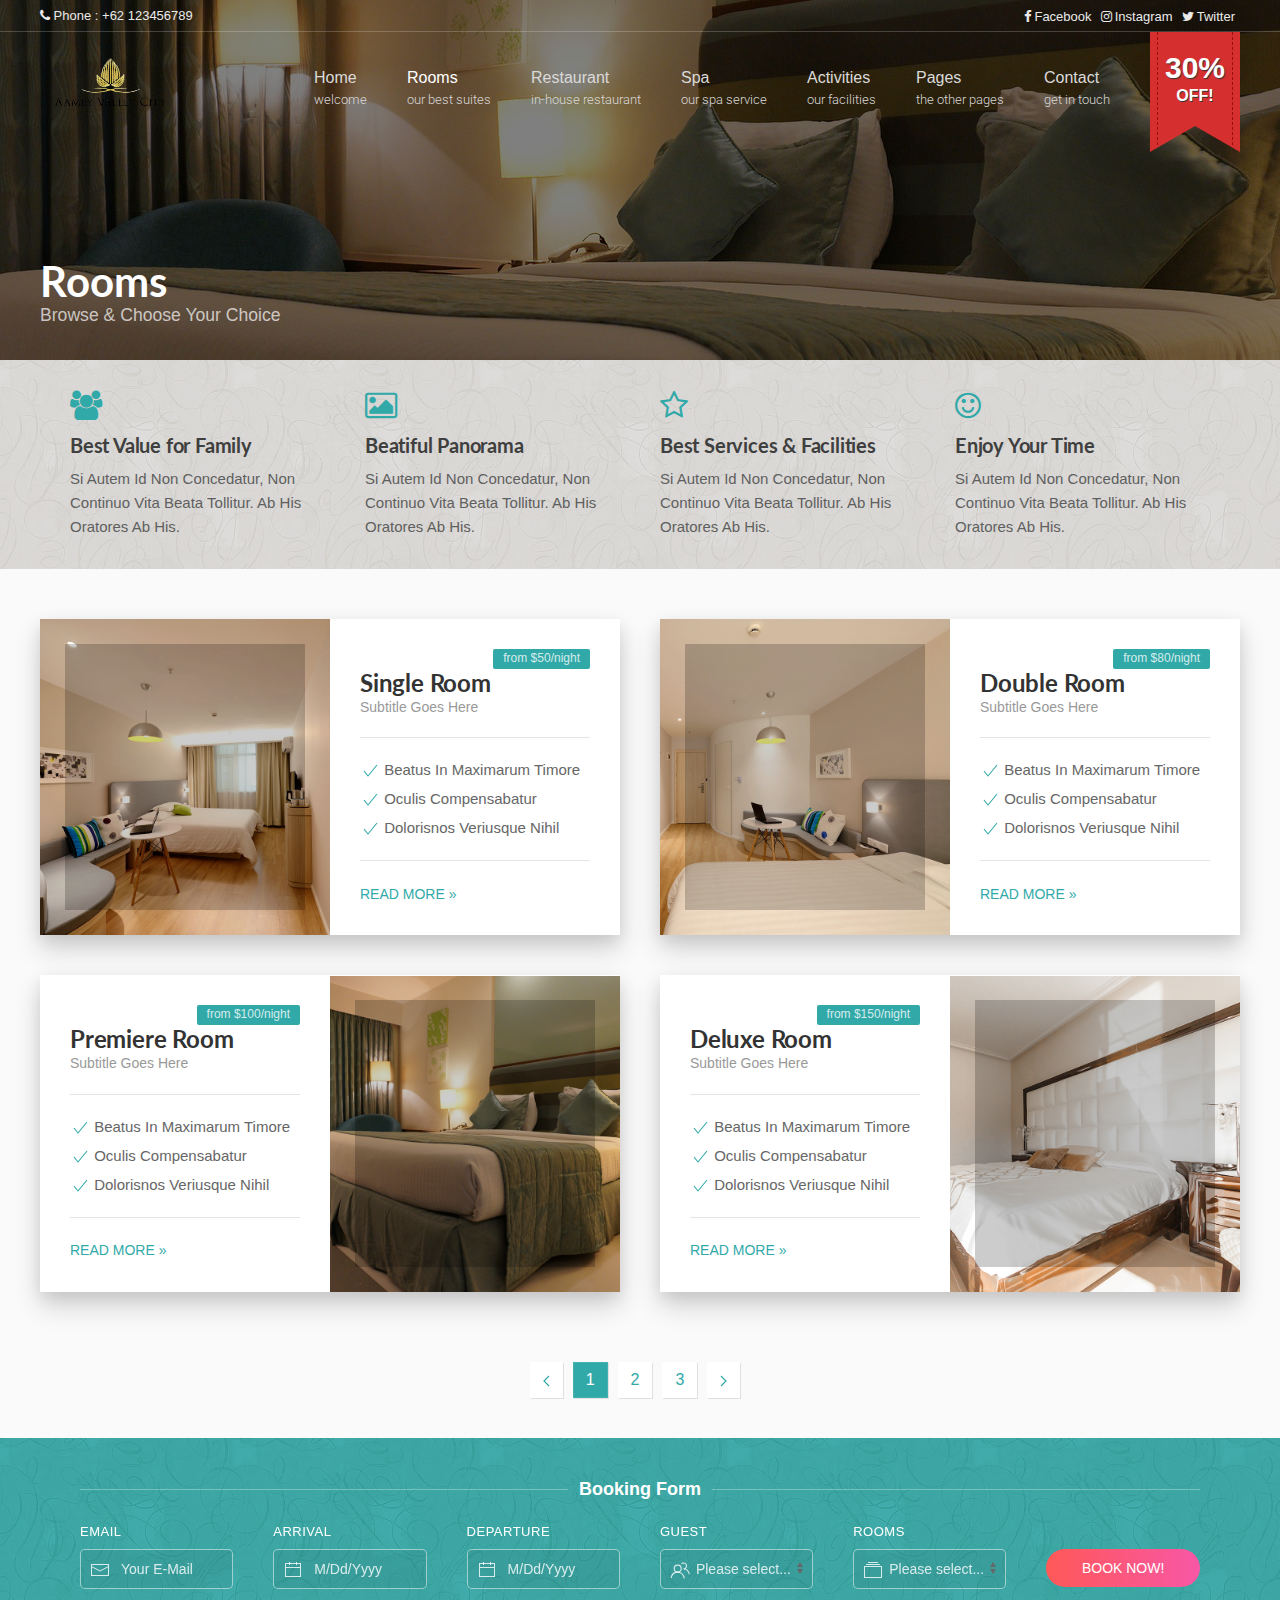
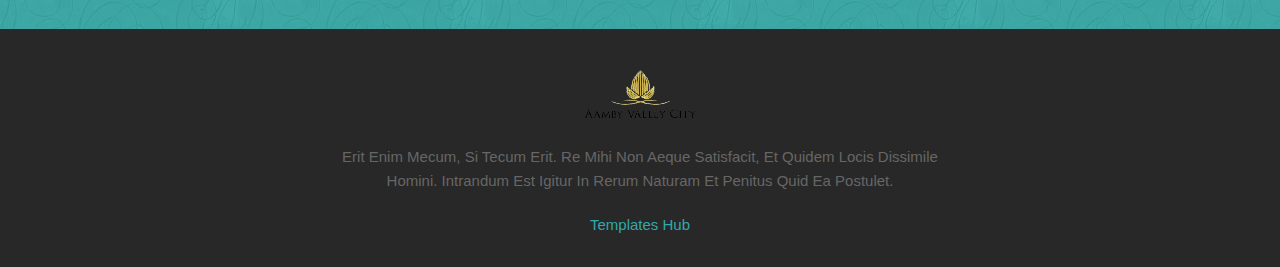
<file: rooms1.html>
<!DOCTYPE html>
<html>
    
    

<head>
        
        <!-- Standard Meta -->
        <meta charset="utf-8">
        <meta name="format-detection" content="telephone=no" />
        <meta name="viewport" content="width=device-width, initial-scale=1">

        <!-- Site Properties -->
        <title>Rooms - Sativa</title>
        <link rel="shortcut icon" href="images/favicon.ico" type="image/x-icon">
        <link rel="apple-touch-icon-precomposed" href="images/apple-touch-icon.png">

        <!-- Google Fonts -->
       	<link href="https://fonts.googleapis.com/css?family=Roboto:300,300i,400,400i,500,500i,700,700i,900,900i&amp;subset=cyrillic" rel="stylesheet">
       	<link href="https://fonts.googleapis.com/css?family=Lato:400,400i,700,700i&amp;subset=latin-ext" rel="stylesheet">

        <!-- CSS -->
        <link rel="stylesheet" href="css/uikit.min.css" />
        <link rel="stylesheet" href="css/font-awesome.min.css" />
        <link rel="stylesheet" href="css/tiny-date-picker.min.css" />
        <link rel="stylesheet" href="css/style.css" />
        <link rel="stylesheet" href="css/media-query.css" />

    </head>

    <body id="impx-body">
    	
		<!-- HEADER -->
		<header id="impx-header">
			<div>
				<div class="impx-menu-wrapper style2" data-uk-sticky="top: .impx-page-heading; animation: uk-animation-slide-top">

					<!-- Mobile Nav Start -->
					<div id="mobile-nav" data-uk-offcanvas="mode: push; overlay: true">
				        <div class="uk-offcanvas-bar">

				            <ul class="uk-nav uk-nav-default">
				                <li class="uk-parent">
				                	<a href="index.html">Home</a>
				                	<ul class="uk-nav-sub">
				                		<li><a href="index.html">Homepage 1</a></li>
				                		<li><a href="index2.html">Homepage 2</a></li>
				                		<li><a href="index3.html">Homepage 3</a></li>
				                	</ul>
				                </li>
				                <li class="uk-parent uk-active">
						        	<a href="rooms1.html" class="uk-navbar-nav-subtitle">Rooms</a>
						        	<ul class="uk-nav-sub">
				                		<li><a href="rooms1.html">Rooms Style 1</a></li>
				                		<li><a href="rooms2.html">Rooms Style 2</a></li>
				                		<li><a href="rooms3.html">Rooms Style 3</a></li>
				                		<li><a href="room-detail.html">Room Detail 1</a></li>
				                		<li><a href="room-detail2.html">Room Detail 2</a></li>
				                	</ul>
				                </li>
				                <li><a href="restaurant.html">Restaurant</a></li>
				                <li><a href="spa.html">Spa</a></li>
				                <li><a href="activities.html">Activities</a></li>
				                <li class="uk-parent">
				                	<a href="#">Pages</a>
				                	<ul class="uk-nav-sub">
					                	<li><a href="about.html">About Us</a></li>
										<li><a href="testimonial.html">Testimonial</a></li>
										<li><a href="blog.html">Blog</a></li>
										<li><a href="single-post.html">Single Post</a></li>
										<li><a href="gallery.html">Gallery</a></li>
										<li><a href="element.html">Element</a></li>
									</ul>
				                </li>
				                <li><a href="contact.html">Contact</a></li>
				            </ul>

				        </div>
				    </div>
				    <a href="#mobile-nav" class="uk-hidden@xl uk-hidden@l uk-hidden@m mobile-nav" data-uk-toggle="target: #mobile-nav"><i class="fa fa-bars"></i>Menu</a>
		            <!-- Mobile Nav End -->

		            <!-- Top Header -->
					<div class="impx-top-header style2">
						<div class="uk-container uk-container-expand">							
							<div class="uk-grid">
								<!-- header phone -->
								<div class="uk-width-1-2@xl uk-width-1-2@l uk-width-1-2@m uk-width-1-1@s">
									<div class="impx-top-phone">
										<p><i class="fa fa-phone"></i> Phone : +62 123456789</p>  
									</div>
								</div><!-- header phone end-->
								<!-- header social media -->
								<div class="uk-width-1-2@xl uk-width-1-2@l uk-width-1-2@m uk-width-1-1@s">
									<div class="impx-top-social">
										<ul>
											<li><a href="#"><i class="fa fa-facebook-f"></i>Facebook</a></li>
											<li><a href="#"><i class="fa fa-instagram"></i>Instagram</a></li>
											<li><a href="#"><i class="fa fa-twitter"></i>Twitter</a></li>
										</ul>
									</div>
								</div><!-- header social media end -->
							</div>
						</div>
					</div>
					<!-- Top Header End -->

					<div class="uk-container uk-container-expand">
						<div data-uk-grid>

							<!-- Header Logo -->
							<div class="uk-width-auto">
								<div class="impx-logo">
									<a href="index.html"><img src="images/logo.png" class="" alt="Logo"></a>
								</div>
							</div>
							<!-- Header Logo End-->

							<!-- Header Navigation -->
							<div class="uk-width-expand uk-position-relative">								
								<nav class="uk-navbar-container uk-navbar-transparent uk-visible@s uk-visible@m" data-uk-navbar>
									<div class="uk-navbar-right impx-navbar-right">

	        							<ul class="uk-navbar-nav impx-nav style2">
											<!-- Navigation Items -->
									    	<li class="uk-parent">
								    			<a href="index.html" class="uk-navbar-nav-subtitle"><div>Home<div class="uk-navbar-subtitle">Welcome</div></div></a>
									    		<div class="uk-navbar-dropdown">
	                								<ul class="uk-nav uk-navbar-dropdown-nav">
														<li><a href="index.html">Homepage 1</a></li>
														<li><a href="index2.html">Homepage 2</a></li>
														<li><a href="index3.html">Homepage 3</a></li>
													</ul>
												</div>
									    	</li>
									    	<li class="uk-parent uk-active">
									        	<a href="rooms1.html" class="uk-navbar-nav-subtitle"><div>Rooms<div class="uk-navbar-subtitle">Our Best Suites</div></div></a>
												<div class="uk-navbar-dropdown uk-navbar-dropdown-width-4 impx-megamenu" data-uk-drop="boundary: .impx-navbar-right; boundary-align: true; pos: bottom-justify;">
								                    <div class="uk-navbar-dropdown-grid uk-child-width-1-4" data-uk-grid>
								                        <div>
								                            <ul class="uk-nav uk-navbar-dropdown-nav">
								                                <li class="uk-nav-header uk-text-bold">Rooms Page Style 1</li>
								                                <li>
								                                	<a href="rooms1.html"><img src="images/rooms/room-menu-1.jpg" alt=""></a>
								                                	<p class="uk-margin-small-bottom uk-margin-small-top impx-hidden-m">emper enim ita adsumit aliquid, quae dederit non</p>
								                                	<a class="uk-button uk-button-default uk-button-small impx-button impx-button-outline aqua small small-border" href="rooms1.html">Visit Page</a>
								                                </li>
								                            </ul>
								                        </div>
								                        <div>
								                            <ul class="uk-nav uk-navbar-dropdown-nav">
								                                <li class="uk-nav-header uk-text-bold">Rooms Page Style 2</li>
								                                <li>
								                                	<a href="rooms2.html"><img src="images/rooms/room-menu-2.jpg" alt=""></a>
								                                	<p class="uk-margin-small-bottom uk-margin-small-top impx-hidden-m">emper enim ita adsumit aliquid, quae dederit non</p>
								                                	<a class="uk-button uk-button-default uk-button-small impx-button impx-button-outline aqua small small-border" href="rooms2.html">Visit Page</a>
								                                </li>
								                            </ul>
								                        </div>
								                        <div>
								                            <ul class="uk-nav uk-navbar-dropdown-nav">
								                                <li class="uk-nav-header uk-text-bold">Rooms Page Style 3</li>
								                                <li>
								                                	<a href="rooms3.html"><img src="images/rooms/room-menu-3.jpg" alt=""></a>
								                                	<p class="uk-margin-small-bottom uk-margin-small-top impx-hidden-m">emper enim ita adsumit aliquid, quae dederit non</p>
								                                	<a class="uk-button uk-button-default uk-button-small impx-button impx-button-outline aqua small small-border" href="rooms3.html">Visit Page</a>
								                                </li>
								                            </ul>
								                        </div>
								                        <div>
								                        	<div>
								                            	<ul class="uk-nav uk-navbar-dropdown-nav">	
								                            		<li class="uk-nav-header uk-margin-small-bottom uk-text-bold">Room Detail Page</li>
								                            		<li>
							                            				<div class="uk-grid-small" data-uk-grid>
							                            					<div class="uk-width-auto">
								                            					<i class="fa fa-check-square-o fa-05x circle impx-text-aqua border-aqua uk-margin-remove uk-visible@m"></i>
								                            				</div>
								                            				<div class="uk-width-expand">
								                            					<p class="uk-margin-remove uk-visible@s impx-hidden-m">Sin tantum modo ad indicia veteris</p>
								                            					<a href="room-detail.html">Room Detail 1 &raquo;</a>
								                            				</div>	
							                            				</div>
							                            				<div class="uk-grid-small" data-uk-grid>
							                            					<div class="uk-width-auto">
								                            					<i class="fa fa-check-square-o fa-05x circle impx-text-aqua border-aqua uk-margin-remove uk-visible@m"></i>
								                            				</div>
								                            				<div class="uk-width-expand">
								                            					<p class="uk-margin-remove uk-visible@s impx-hidden-m">Sin tantum modo ad indicia veteris</p>
								                            					<a href="room-detail2.html" class="uk-margin-small-top">Room Detail 2 &raquo;</a>
								                            				</div>	
							                            				</div>
								                            				
								                            		</li>
								                            	</ul>
								                            </div>
								                        </div>
								                    </div>
								                </div>
									        </li>
									        <li><a href="restaurant.html"><div>Restaurant<div class="uk-navbar-subtitle">In-house Restaurant</div></div></a></li>
											<li><a href="spa.html"><div>Spa<div class="uk-navbar-subtitle">Our Spa Service</div></div></a></li>
											<li><a href="activities.html" class="uk-navbar-nav-subtitle"><div>Activities<div class="uk-navbar-subtitle">Our Facilities</div></div></a></li>
											<li class="uk-parent">
								    			<a href="#" class="uk-navbar-nav-subtitle"><div>Pages<div class="uk-navbar-subtitle">the Other Pages</div></div></a>
									    		<div class="uk-navbar-dropdown">
	                								<ul class="uk-nav uk-navbar-dropdown-nav">
														<li><a href="about.html">About Us</a></li>
														<li><a href="testimonial.html">Testimonial</a></li>
														<li><a href="blog.html">Blog</a></li>
														<li><a href="single-post.html">Single Post</a></li>
														<li><a href="gallery.html">Gallery</a></li>
														<li><a href="element.html">Element</a></li>
													</ul>
												</div>
									    	</li>
									        <li><a href="contact.html" class="uk-navbar-nav-subtitle"><div>Contact<div class="uk-navbar-subtitle">Get in Touch</div></div></a></li>
									    </ul>
									    <!-- Navigation Items End -->
									</div>
								</nav>
							</div>
							<!-- Header Navigation End -->

							<!-- Promo Ribbon -->
							<div class="uk-width-auto uk-position-relative">
								<div class="ribbon">
								  <i><span><s></s>30% <span>Off!</span><s></s></span></i>
								</div>
							</div>
							<!-- Promo Ribbon End -->

						</div>
					</div>
				</div>
			</div>

		</header>
		<!-- HEADER END -->

		<!-- PAGE HEADING -->
		<div class="impx-page-heading uk-position-relative rooms">
			<div class="impx-overlay dark"></div>
			<div class="uk-container">
				<div class="uk-width-1-1">
					<div class="uk-flex uk-flex-bottom">
						<div class="uk-light uk-position-relative uk-text-left page-title">
							<h1 class="uk-margin-remove">Rooms</h1><!-- page title -->
							<p class="impx-text-large uk-margin-remove">Browse &amp; Choose Your Choice</p><!-- page subtitle -->
						</div>
					</div>
				</div>
			</div>
		</div>
		<!-- PAGE HEADING END -->

		<!-- FEATURES -->
		<div class="uk-padding impx-padding-medium bg-color-gray pattern-1 uk-position-relative uk-position-z-index ">
			<div class="uk-container">
				<!-- features items -->
				<ul class="uk-child-width-1-4@xl uk-child-width-1-4@l uk-child-width-1-4@m uk-child-width-1-2@s" data-uk-grid >
					<li><!-- features item #1 -->
						<i class="fa fa-group fa-2x impx-text-aqua"></i>
						<h5 class="uk-margin-small">Best Value for Family</h5>
						<p class="uk-margin-remove"> Si autem id non concedatur, non continuo vita beata tollitur. Ab his oratores ab his.</p>
					</li><!-- features item #1 end -->
					<li><!-- features item #2 -->
						<i class="fa fa-image fa-2x impx-text-aqua"></i>
						<h5 class="uk-margin-small">Beatiful Panorama</h5>
						<p class="uk-margin-remove"> Si autem id non concedatur, non continuo vita beata tollitur. Ab his oratores ab his.</p>
					</li><!-- features item #2 end -->
					<li><!-- features item #3 -->
						<i class="fa fa-star-o fa-2x impx-text-aqua"></i>
						<h5 class="uk-margin-small">Best Services &amp; Facilities</h5>
						<p class="uk-margin-remove"> Si autem id non concedatur, non continuo vita beata tollitur. Ab his oratores ab his.</p>
					</li><!-- features item #3 end -->
					<li><!-- features item #4 -->
						<i class="fa fa-smile-o fa-2x impx-text-aqua"></i>
						<h5 class="uk-margin-small">Enjoy Your Time</h5>
						<p class="uk-margin-remove"> Si autem id non concedatur, non continuo vita beata tollitur. Ab his oratores ab his.</p>
					</li><!-- features item #4 end -->
				</ul>
				<!-- features items end -->
			</div>
		</div>
		<!-- FEATURES END -->

		<!-- CONTENT -->
		<div class="uk-padding  uk-padding-remove-horizontal">
			<div class="uk-container">

				<!-- ROOMS LIST -->
				<div class="uk-position-relative uk-visible-toggle uk-margin-small-top">
			        <ul class="uk-child-width-1-2@xl uk-child-width-1-2@l uk-child-width-1-2@m uk-child-width-1-1@s data-uk-grid uk-grid-match uk-margin-large-bottom"  data-uk-grid>
			            <li><!-- room item #1 -->
			            	<div class="impx-room-item medium uk-box-shadow-large">
			            		<div class="uk-card uk-card-default uk-grid-collapse uk-child-width-1-2@s" data-uk-grid>
			            			<div class="uk-card-media-left uk-cover-container uk-position-relative">
			            				<canvas width="290" height="180"></canvas>
								        <img src="images/rooms/room-square-1.jpg" alt="" data-uk-cover>
								        <div class="impx-overlay light overlay-squared padding-xwide"></div>
								    </div>
							        <div class="uk-card-body uk-position-relative impx-padding-medium">
							        	<div class="uk-card-header uk-padding-remove-horizontal">
							                <h4 class="uk-card-title uk-margin-remove-bottom">Single Room</h4>
							                <p class="uk-text-meta uk-margin-remove-top">Subtitle Goes Here </p>
									    </div>
							        	<span class="uk-card-badge uk-label bg-color-aqua">from $50/night</span>
							            <ul class="uk-list room-fac">
											<li><span class="impx-text-aqua" data-uk-icon="icon: check; ratio: 1;"></span> Beatus in maximarum timore</li>
											<li><span class="impx-text-aqua" data-uk-icon="icon: check; ratio: 1;"></span> Oculis Compensabatur</li>
											<li><span class="impx-text-aqua" data-uk-icon="icon: check; ratio: 1;"></span> Dolorisnos veriusque nihil</li>
										</ul>

										 <div class="uk-card-footer uk-padding-remove-horizontal uk-padding-remove-bottom">
									        <a href="room-detail.html" class="uk-button uk-button-text impx-text-aqua">Read more &raquo;</a>
									    </div>
							        </div>
								</div>
							</div>
						</li><!-- room item #1 end -->
						<li><!-- room item #2 -->
							<div class="impx-room-item medium uk-box-shadow-large">
								<div class="uk-card uk-card-default uk-grid-collapse uk-child-width-1-2@s" data-uk-grid>
								    <div class="uk-card-media-left uk-cover-container uk-position-relative">
								    	<canvas width="290" height="180"></canvas>
								        <img src="images/rooms/room-square-2.jpg" alt="" data-uk-cover>
								        <div class="impx-overlay light overlay-squared padding-xwide"></div>
								    </div>
							        <div class="uk-card-body uk-position-relative impx-padding-medium">
							        	<div class="uk-card-header uk-padding-remove-horizontal">
							                <h4 class="uk-card-title uk-margin-remove-bottom">Double Room</h4>
							                <p class="uk-text-meta uk-margin-remove-top">Subtitle Goes Here </p>
									    </div>
							        	<span class="uk-card-badge uk-label bg-color-aqua">from $80/night</span>
							            <ul class="uk-list room-fac">
											<li><span class="impx-text-aqua" data-uk-icon="icon: check; ratio: 1;"></span> Beatus in maximarum timore</li>
											<li><span class="impx-text-aqua" data-uk-icon="icon: check; ratio: 1;"></span> Oculis Compensabatur</li>
											<li><span class="impx-text-aqua" data-uk-icon="icon: check; ratio: 1;"></span> Dolorisnos veriusque nihil</li>
										</ul>

										<div class="uk-card-footer uk-padding-remove-horizontal uk-padding-remove-bottom">
									        <a href="room-detail.html" class="uk-button uk-button-text impx-text-aqua">Read more &raquo;</a>
									    </div>
							        </div>
								</div>
							</div>
						</li><!-- room item #2 end -->
						<li><!-- room item #3 -->
							<div class="impx-room-item medium uk-box-shadow-large">
								<div class="uk-card uk-card-default uk-grid-collapse uk-child-width-1-2@s" data-uk-grid>
								    <div class="uk-card-body uk-position-relative impx-padding-medium">
							        	<div class="uk-card-header uk-padding-remove-horizontal">
							                <h4 class="uk-card-title uk-margin-remove-bottom">Premiere Room</h4>
							                <p class="uk-text-meta uk-margin-remove-top">Subtitle Goes Here </p>
									    </div>
							        	<span class="uk-card-badge uk-label bg-color-aqua">from $100/night</span>
							            <ul class="uk-list room-fac">
											<li><span class="impx-text-aqua" data-uk-icon="icon: check; ratio: 1;"></span> Beatus in maximarum timore</li>
											<li><span class="impx-text-aqua" data-uk-icon="icon: check; ratio: 1;"></span> Oculis Compensabatur</li>
											<li><span class="impx-text-aqua" data-uk-icon="icon: check; ratio: 1;"></span> Dolorisnos veriusque nihil</li>
										</ul>

										<div class="uk-card-footer uk-padding-remove-horizontal uk-padding-remove-bottom">
									        <a href="room-detail.html" class="uk-button uk-button-text impx-text-aqua">Read more &raquo;</a>
									    </div>
							        </div>
							        <div class="uk-card-media-right uk-cover-container uk-position-relative">
							        	<canvas width="290" height="180"></canvas>
								        <img src="images/rooms/room-square-3.jpg" alt="" data-uk-cover>
								        <div class="impx-overlay light overlay-squared padding-xwide"></div>
								    </div>
								</div>
							</div>
						</li><!-- room item #3 end -->
						<li><!-- room item #4 -->
							<div class="impx-room-item medium uk-box-shadow-large">
								<div class="uk-card uk-card-default uk-grid-collapse uk-child-width-1-2@s" data-uk-grid>
									<div class="uk-card-body uk-position-relative impx-padding-medium">
							        	<div class="uk-card-header uk-padding-remove-horizontal">
							                <h4 class="uk-card-title uk-margin-remove-bottom">Deluxe Room</h4>
							                <p class="uk-text-meta uk-margin-remove-top">Subtitle Goes Here </p>
									    </div>
							        	<span class="uk-card-badge uk-label bg-color-aqua">from $150/night</span>
							            <ul class="uk-list room-fac">
											<li><span class="impx-text-aqua" data-uk-icon="icon: check; ratio: 1;"></span> Beatus in maximarum timore</li>
											<li><span class="impx-text-aqua" data-uk-icon="icon: check; ratio: 1;"></span> Oculis Compensabatur</li>
											<li><span class="impx-text-aqua" data-uk-icon="icon: check; ratio: 1;"></span> Dolorisnos veriusque nihil</li>
										</ul>

										<div class="uk-card-footer uk-padding-remove-horizontal uk-padding-remove-bottom">
									        <a href="room-detail.html" class="uk-button uk-button-text impx-text-aqua">Read more &raquo;</a>
									    </div>
							        </div>
								    <div class="uk-card-media-right uk-cover-container uk-position-relative">
								    	<canvas width="290" height="180"></canvas>
								        <img src="images/rooms/room-square-4.jpg" alt="" data-uk-cover>
								        <div class="impx-overlay light overlay-squared padding-xwide"></div>
								    </div>
								</div>
							</div>
						</li><!-- room item #4 end -->
			        </ul>
			        <!-- rooms items end -->
		        </div>

		        <!-- room paging -->
		        <ul class="uk-pagination uk-flex-center impx-pagination" data-uk-margin>
				    <li><a href="#"><span data-uk-pagination-previous></span></a></li>
				    <li class="uk-active"><span>1</span></li>
				    <li><a href="#">2</a></li>
				    <li><a href="#">3</a></li>
				    <li><a href="#"><span data-uk-pagination-next></span></a></li>
				</ul>
				<!-- room paging end -->
			</div>
		</div>						
		<!-- CONTENT END -->
		
		<!-- BOOKING FORM -->
		<div class="uk-padding bg-color-aqua pattern-1">
			<div class="uk-container">

				<div class="uk-flex uk-flex-center" data-uk-grid>
					<div class="uk-width-1-1">
						<div class="impx-hp-booking-form hp2 no-margin">
							<h6 class="uk-heading-line uk-text-center impx-text-white uk-text-uppercase"><span>Booking Form</span></h6>
							<form class="uk-grid-margin-small uk-child-width-1-6@xl uk-child-width-1-6@l uk-child-width-1-6@m uk-child-width-1-3@s" data-uk-grid>
								<div class="uk-form-controls">
								    <div class="uk-inline">
								    	<label class="uk-form-label">Email</label>
								    	<span class="uk-form-icon" data-uk-icon="icon: mail"></span>
								        <input class="uk-input booking-email uk-border-rounded" type="text" placeholder="your e-mail">
								    </div>
							    </div>
							    <div class="uk-form-controls">
								    <div class="uk-inline">
								    	<label class="uk-form-label">Arrival</label>
								    	<span class="uk-form-icon" data-uk-icon="icon: calendar"></span>
								        <input class="uk-input booking-arrival uk-border-rounded" type="text" placeholder="m/dd/yyyy">
								    </div>
								</div>
							    <div class="uk-form-controls">
								    <div class="uk-inline">
								    	<label class="uk-form-label">Departure</label>
								    	<span class="uk-form-icon" data-uk-icon="icon: calendar"></span>
								        <input class="uk-input booking-departure uk-border-rounded" type="text" placeholder="m/dd/yyyy">
								    </div>
							    </div>
							    <div class="uk-form-controls uk-position-relative">
							    	<label class="uk-form-label" for="form-guest-select">Guest</label>
							    	<span class="uk-form-icon select-icon" data-uk-icon="icon: users"></span>
						            <select class="uk-select uk-border-rounded" id="form-guest-select">
						                <option value="">Please select...</option>
						                <option value="1">1</option>
										<option value="2">2</option>
										<option value="3">3</option>
										<option value="4">4</option>
						            </select>
							    </div>
							   <div class="uk-form-controls uk-position-relative">
							    	<label class="uk-form-label" for="form-rooms-select">Rooms</label>
							    	<span class="uk-form-icon select-icon" data-uk-icon="icon: album"></span>
						            <select class="uk-select uk-border-rounded" id="form-rooms-select">
						                <option value="">Please select...</option>
						                <option value="room_1">Single</option>
										<option value="room_2">Double</option>
										<option value="room_3">Primier</option>
										<option value="room_4">Deluxe</option>
						            </select>
							    </div>
							    <div>
							    	<label class="uk-form-label empty-label">&nbsp;</label>
							        <button class="uk-button uk-width-1-1">Book Now!</button>
							    </div>
							</form>
						</div>
					</div>
				</div>

			</div>
		</div>
		<!-- BOOKING FORM END -->

		<!-- FOOTER -->
		<footer id="impx-footer" class="uk-padding uk-padding-remove-bottom uk-padding-remove-horizontal">
			<div class="uk-container">
				<div class="uk-flex uk-flex-center data-uk-grid">
					<div class="uk-width-1-2@xl uk-width-1-2@l uk-width-2-3@m">
						<div class="impx-footer-logo uk-align-center uk-text-center">
							<!-- Footer Logo -->
							<img src="images/logo.png" alt="" class="">
							<!-- Footer Note -->
							<p class="uk-margin-bottom">Erit enim mecum, si tecum erit. Re mihi non aeque satisfacit, et quidem locis dissimile homini. Intrandum est igitur in rerum naturam et penitus quid ea postulet.</p>							
							<!-- Site Copyright -->
							<p class="impx-copyright"><a target="_blank" href="https://www.templateshub.net">Templates Hub</a></p>
						</div>
					</div>
				</div>
			</div>
			<!-- Scroll to Top -->
			<a href="#top" class="to-top fa fa-long-arrow-up" data-uk-scroll></a>
			<!-- Scroll to Top End -->
		</footer>
		<!-- FOOTER END -->

    	<!-- Javascript -->
    	<script src="js/jquery.js"></script>
        <script src="js/uikit.min.js"></script>
        <script src="js/uikit-icons.min.js"></script>
        <script type="text/javascript" src="http://maps.google.com/maps/api/js?key=AIzaSyBGb3xrNtz335X4G2KfoOXb-XuIyHAzlVo"></script>
        <script src="js/jquery.gmap.min.js"></script>
        <script src="js/tiny-date-picker.min.js"></script>
        <script src="js/jquery.parallax.min.js"></script>
        <script src="js/date-config.js"></script>
        <script src="js/template-config.js"></script>
    </body>


</html>
</file>
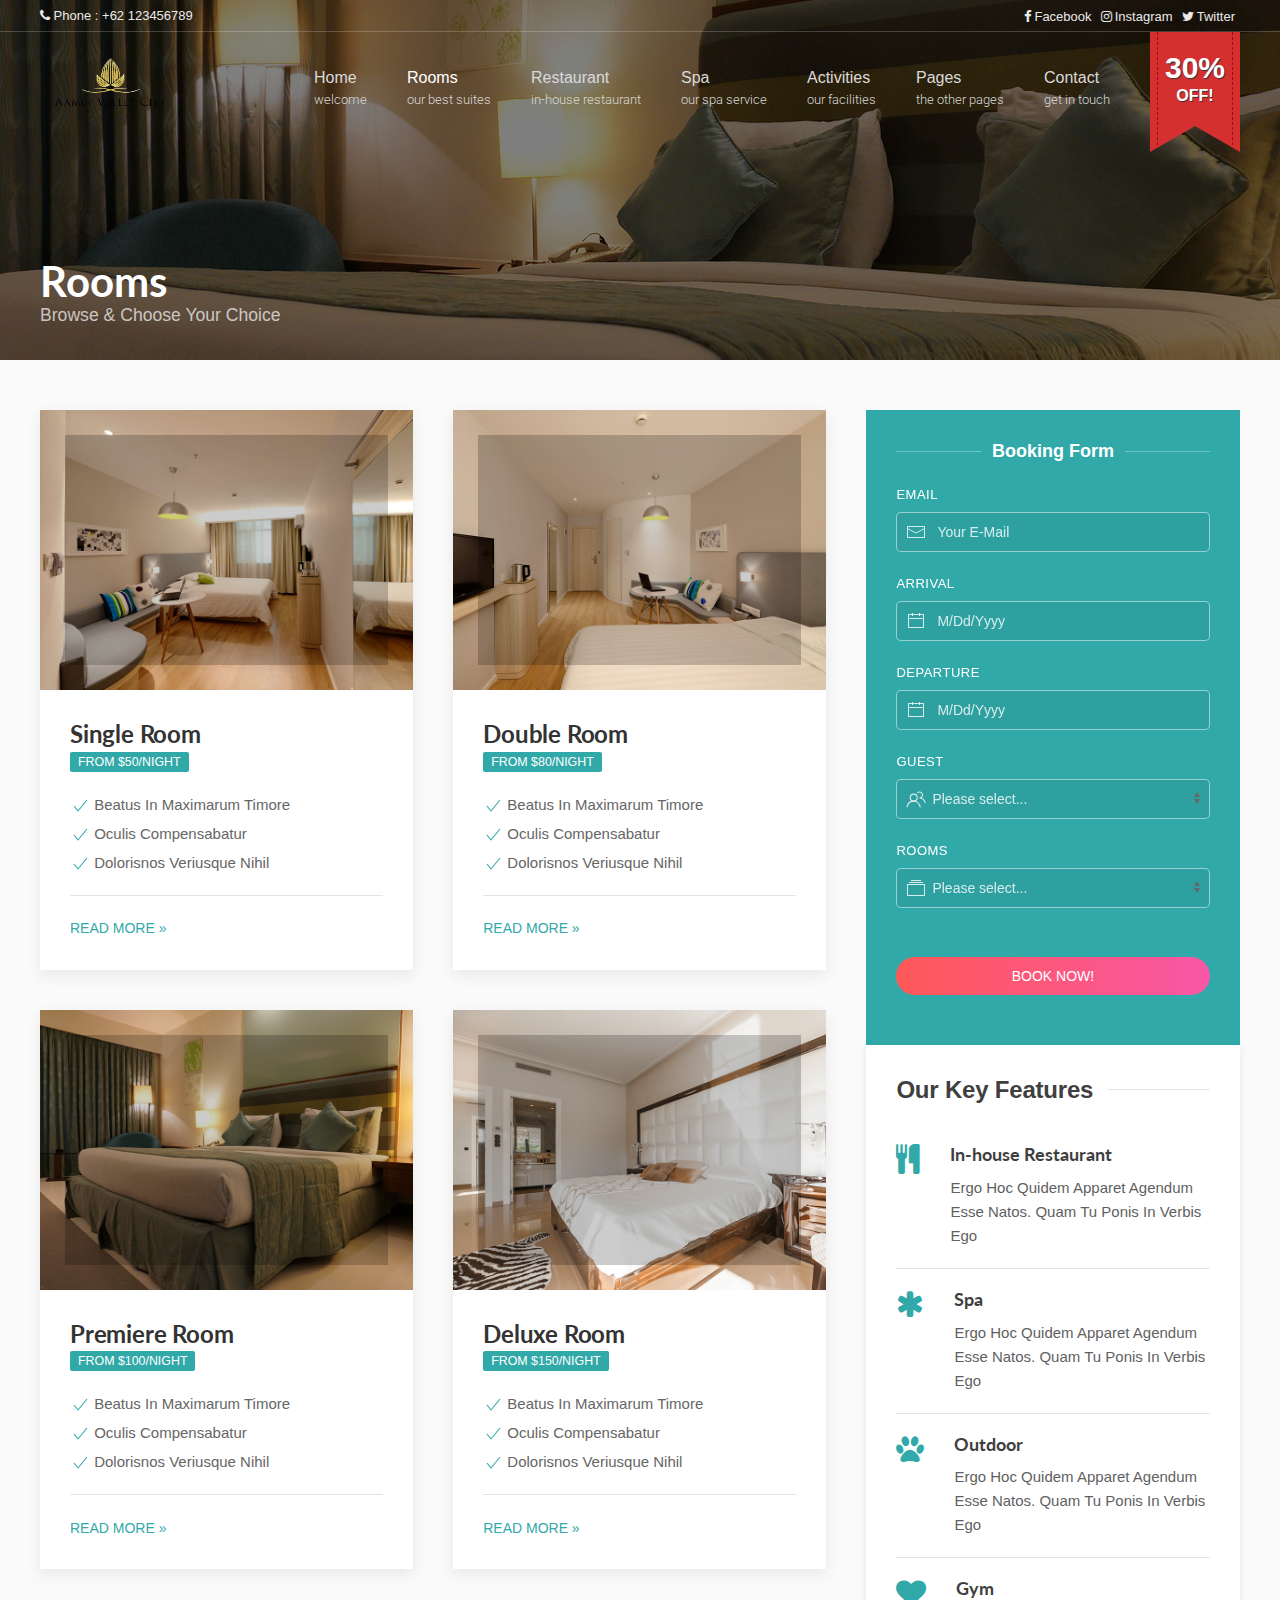
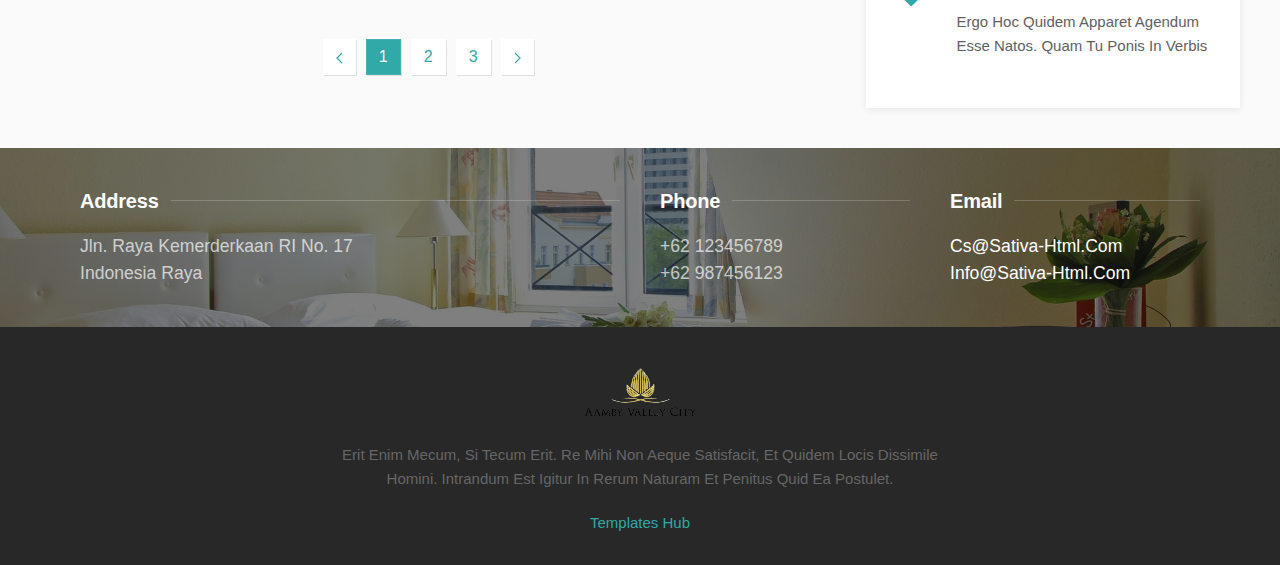
<file: rooms2.html>
<!DOCTYPE html>
<html>
    
    

<head>
        
        <!-- Standard Meta -->
        <meta charset="utf-8">
        <meta name="format-detection" content="telephone=no" />
        <meta name="viewport" content="width=device-width, initial-scale=1">

        <!-- Site Properties -->
        <title>Rooms - Sativa</title>
        <link rel="shortcut icon" href="images/favicon.ico" type="image/x-icon">
        <link rel="apple-touch-icon-precomposed" href="images/apple-touch-icon.png">

        <!-- Google Fonts -->
       	<link href="https://fonts.googleapis.com/css?family=Roboto:300,300i,400,400i,500,500i,700,700i,900,900i&amp;subset=cyrillic" rel="stylesheet">
       	<link href="https://fonts.googleapis.com/css?family=Lato:400,400i,700,700i&amp;subset=latin-ext" rel="stylesheet">

        <!-- CSS -->
        <link rel="stylesheet" href="css/uikit.min.css" />
        <link rel="stylesheet" href="css/font-awesome.min.css" />
        <link rel="stylesheet" href="css/tiny-date-picker.min.css" />
        <link rel="stylesheet" href="css/style.css" />
        <link rel="stylesheet" href="css/media-query.css" />

    </head>

    <body id="impx-body">
    	
		<!-- HEADER -->
		<header id="impx-header">
			<div>
				<div class="impx-menu-wrapper style2" data-uk-sticky="top: .impx-page-heading; animation: uk-animation-slide-top">

					<!-- Mobile Nav Start -->
					<div id="mobile-nav" data-uk-offcanvas="mode: push; overlay: true">
				        <div class="uk-offcanvas-bar">

				            <ul class="uk-nav uk-nav-default">
				                <li class="uk-parent">
				                	<a href="index.html">Home</a>
				                	<ul class="uk-nav-sub">
				                		<li><a href="index.html">Homepage 1</a></li>
				                		<li><a href="index2.html">Homepage 2</a></li>
				                		<li><a href="index3.html">Homepage 3</a></li>
				                	</ul>
				                </li>
				                <li class="uk-parent uk-active">
						        	<a href="rooms1.html" class="uk-navbar-nav-subtitle">Rooms</a>
						        	<ul class="uk-nav-sub">
				                		<li><a href="rooms1.html">Rooms Style 1</a></li>
				                		<li><a href="rooms2.html">Rooms Style 2</a></li>
				                		<li><a href="rooms3.html">Rooms Style 3</a></li>
				                		<li><a href="room-detail.html">Room Detail 1</a></li>
				                		<li><a href="room-detail2.html">Room Detail 2</a></li>
				                	</ul>
				                </li>
				                <li><a href="restaurant.html">Restaurant</a></li>
				                <li><a href="spa.html">Spa</a></li>
				                <li><a href="activities.html">Activities</a></li>
				                <li class="uk-parent">
				                	<a href="#">Pages</a>
				                	<ul class="uk-nav-sub">
					                	<li><a href="about.html">About Us</a></li>
										<li><a href="testimonial.html">Testimonial</a></li>
										<li><a href="blog.html">Blog</a></li>
										<li><a href="single-post.html">Single Post</a></li>
										<li><a href="gallery.html">Gallery</a></li>
										<li><a href="element.html">Element</a></li>
									</ul>
				                </li>
				                <li><a href="contact.html">Contact</a></li>
				            </ul>

				        </div>
				    </div>
				    <a href="#mobile-nav" class="uk-hidden@xl uk-hidden@l uk-hidden@m mobile-nav" data-uk-toggle="target: #mobile-nav"><i class="fa fa-bars"></i>Menu</a>
		            <!-- Mobile Nav End -->

		            <!-- Top Header -->
					<div class="impx-top-header style2">
						<div class="uk-container uk-container-expand">							
							<div class="uk-grid">
								<!-- header phone -->
								<div class="uk-width-1-2@xl uk-width-1-2@l uk-width-1-2@m uk-width-1-1@s">
									<div class="impx-top-phone">
										<p><i class="fa fa-phone"></i> Phone : +62 123456789</p>  
									</div>
								</div><!-- header phone end-->
								<!-- header social media -->
								<div class="uk-width-1-2@xl uk-width-1-2@l uk-width-1-2@m uk-width-1-1@s">
									<div class="impx-top-social">
										<ul>
											<li><a href="#"><i class="fa fa-facebook-f"></i>Facebook</a></li>
											<li><a href="#"><i class="fa fa-instagram"></i>Instagram</a></li>
											<li><a href="#"><i class="fa fa-twitter"></i>Twitter</a></li>
										</ul>
									</div>
								</div><!-- header social media end -->
							</div>
						</div>
					</div>
					<!-- Top Header End -->

					<div class="uk-container uk-container-expand">
						<div data-uk-grid>

							<!-- Header Logo -->
							<div class="uk-width-auto">
								<div class="impx-logo">
									<a href="index.html"><img src="images/logo.png" class="" alt="Logo"></a>
								</div>
							</div>
							<!-- Header Logo End-->

							<!-- Header Navigation -->
							<div class="uk-width-expand uk-position-relative">								
								<nav class="uk-navbar-container uk-navbar-transparent uk-visible@s uk-visible@m" data-uk-navbar>
									<div class="uk-navbar-right impx-navbar-right">

	        							<ul class="uk-navbar-nav impx-nav style2">
											<!-- Navigation Items -->
									    	<li class="uk-parent">
								    			<a href="index.html" class="uk-navbar-nav-subtitle"><div>Home<div class="uk-navbar-subtitle">Welcome</div></div></a>
									    		<div class="uk-navbar-dropdown">
	                								<ul class="uk-nav uk-navbar-dropdown-nav">
														<li><a href="index.html">Homepage 1</a></li>
														<li><a href="index2.html">Homepage 2</a></li>
														<li><a href="index3.html">Homepage 3</a></li>
													</ul>
												</div>
									    	</li>
									    	<li class="uk-parent uk-active">
									        	<a href="rooms1.html" class="uk-navbar-nav-subtitle"><div>Rooms<div class="uk-navbar-subtitle">Our Best Suites</div></div></a>
												<div class="uk-navbar-dropdown uk-navbar-dropdown-width-4 impx-megamenu" data-uk-drop="boundary: .impx-navbar-right; boundary-align: true; pos: bottom-justify;">
								                    <div class="uk-navbar-dropdown-grid uk-child-width-1-4" data-uk-grid>
								                        <div>
								                            <ul class="uk-nav uk-navbar-dropdown-nav">
								                                <li class="uk-nav-header uk-text-bold">Rooms Page Style 1</li>
								                                <li>
								                                	<a href="rooms1.html"><img src="images/rooms/room-menu-1.jpg" alt=""></a>
								                                	<p class="uk-margin-small-bottom uk-margin-small-top impx-hidden-m">emper enim ita adsumit aliquid, quae dederit non</p>
								                                	<a class="uk-button uk-button-default uk-button-small impx-button impx-button-outline aqua small small-border" href="rooms1.html">Visit Page</a>
								                                </li>
								                            </ul>
								                        </div>
								                        <div>
								                            <ul class="uk-nav uk-navbar-dropdown-nav">
								                                <li class="uk-nav-header uk-text-bold">Rooms Page Style 2</li>
								                                <li>
								                                	<a href="rooms2.html"><img src="images/rooms/room-menu-2.jpg" alt=""></a>
								                                	<p class="uk-margin-small-bottom uk-margin-small-top impx-hidden-m">emper enim ita adsumit aliquid, quae dederit non</p>
								                                	<a class="uk-button uk-button-default uk-button-small impx-button impx-button-outline aqua small small-border" href="rooms2.html">Visit Page</a>
								                                </li>
								                            </ul>
								                        </div>
								                        <div>
								                            <ul class="uk-nav uk-navbar-dropdown-nav">
								                                <li class="uk-nav-header uk-text-bold">Rooms Page Style 3</li>
								                                <li>
								                                	<a href="rooms3.html"><img src="images/rooms/room-menu-3.jpg" alt=""></a>
								                                	<p class="uk-margin-small-bottom uk-margin-small-top impx-hidden-m">emper enim ita adsumit aliquid, quae dederit non</p>
								                                	<a class="uk-button uk-button-default uk-button-small impx-button impx-button-outline aqua small small-border" href="rooms3.html">Visit Page</a>
								                                </li>
								                            </ul>
								                        </div>
								                        <div>
								                        	<div>
								                            	<ul class="uk-nav uk-navbar-dropdown-nav">	
								                            		<li class="uk-nav-header uk-margin-small-bottom uk-text-bold">Room Detail Page</li>
								                            		<li>
							                            				<div class="uk-grid-small" data-uk-grid>
							                            					<div class="uk-width-auto">
								                            					<i class="fa fa-check-square-o fa-05x circle impx-text-aqua border-aqua uk-margin-remove uk-visible@m"></i>
								                            				</div>
								                            				<div class="uk-width-expand">
								                            					<p class="uk-margin-remove uk-visible@s impx-hidden-m">Sin tantum modo ad indicia veteris</p>
								                            					<a href="room-detail.html">Room Detail 1 &raquo;</a>
								                            				</div>	
							                            				</div>
							                            				<div class="uk-grid-small" data-uk-grid>
							                            					<div class="uk-width-auto">
								                            					<i class="fa fa-check-square-o fa-05x circle impx-text-aqua border-aqua uk-margin-remove uk-visible@m"></i>
								                            				</div>
								                            				<div class="uk-width-expand">
								                            					<p class="uk-margin-remove uk-visible@s impx-hidden-m">Sin tantum modo ad indicia veteris</p>
								                            					<a href="room-detail2.html" class="uk-margin-small-top">Room Detail 2 &raquo;</a>
								                            				</div>	
							                            				</div>
								                            				
								                            		</li>
								                            	</ul>
								                            </div>
								                        </div>
								                    </div>
								                </div>
									        </li>
									        <li><a href="restaurant.html"><div>Restaurant<div class="uk-navbar-subtitle">In-house Restaurant</div></div></a></li>
											<li><a href="spa.html"><div>Spa<div class="uk-navbar-subtitle">Our Spa Service</div></div></a></li>
											<li><a href="activities.html" class="uk-navbar-nav-subtitle"><div>Activities<div class="uk-navbar-subtitle">Our Facilities</div></div></a></li>
											<li class="uk-parent">
								    			<a href="#" class="uk-navbar-nav-subtitle"><div>Pages<div class="uk-navbar-subtitle">the Other Pages</div></div></a>
									    		<div class="uk-navbar-dropdown">
	                								<ul class="uk-nav uk-navbar-dropdown-nav">
														<li><a href="about.html">About Us</a></li>
														<li><a href="testimonial.html">Testimonial</a></li>
														<li><a href="blog.html">Blog</a></li>
														<li><a href="single-post.html">Single Post</a></li>
														<li><a href="gallery.html">Gallery</a></li>
														<li><a href="element.html">Element</a></li>
													</ul>
												</div>
									    	</li>
									        <li><a href="contact.html" class="uk-navbar-nav-subtitle"><div>Contact<div class="uk-navbar-subtitle">Get in Touch</div></div></a></li>
									    </ul>
									    <!-- Navigation Items End -->
									</div>
								</nav>
							</div>
							<!-- Header Navigation End -->

							<!-- Promo Ribbon -->
							<div class="uk-width-auto uk-position-relative">
								<div class="ribbon">
								  <i><span><s></s>30% <span>Off!</span><s></s></span></i>
								</div>
							</div>
							<!-- Promo Ribbon End -->

						</div>
					</div>
				</div>
			</div>

		</header>
		<!-- HEADER END -->

		<!-- PAGE HEADING -->
		<div class="impx-page-heading uk-position-relative rooms">
			<div class="impx-overlay dark"></div>
			<div class="uk-container">
				<div class="uk-width-1-1">
					<div class="uk-flex uk-flex-left">
						<div class="uk-light uk-position-relative uk-text-left page-title">
							<h1 class="uk-margin-remove">Rooms</h1><!-- page title -->
							<p class="impx-text-large uk-margin-remove">Browse &amp; Choose Your Choice</p><!-- page subtitle -->
						</div>
					</div>
				</div>
			</div>
		</div>
		<!-- PAGE HEADING END -->

		<!-- CONTENT -->
		<div class="uk-padding uk-padding-remove-horizontal">
			<div class="uk-container">
				<div data-uk-grid>
					<!-- main content -->
					<div class="uk-width-2-3@xl uk-width-2-3@l uk-width-2-3@m uk-width-1-1@s uk-margin-small-top">
						<div class="uk-position-relative uk-visible-toggle">
							<!-- Rooms List -->
					        <ul class="uk-child-width-1-2@xl uk-child-width-1-2@l uk-child-width-1-2@m uk-child-width-1-2@s data-uk-grid uk-grid-match uk-margin-large-bottom"  data-uk-grid>
					            <li><!-- room item #1 -->
					            	<div class="uk-card uk-card-default uk-card-medium">
							            <div class="uk-card-media-top uk-position-relative">
							                <img src="images/rooms/room-1.jpg" alt="">
							                <div class="impx-overlay light overlay-squared padding-xwide"></div>
							            </div>
							            <div class="uk-card-body impx-padding-medium">
							                <h4 class="uk-card-title uk-margin-remove-bottom">Single Room</h4>
								        	<span class="uk-label bg-color-aqua">from $50/night</span>
								            <ul class="uk-list room-fac">
												<li><span class="impx-text-aqua" data-uk-icon="icon: check; ratio: 1;"></span> Beatus in maximarum timore</li>
												<li><span class="impx-text-aqua" data-uk-icon="icon: check; ratio: 1;"></span> Oculis Compensabatur</li>
												<li><span class="impx-text-aqua" data-uk-icon="icon: check; ratio: 1;"></span> Dolorisnos veriusque nihil</li>
											</ul>

											 <div class="uk-card-footer uk-padding-remove-horizontal uk-padding-remove-bottom">
										        <a href="room-detail.html" class="uk-button uk-button-text impx-text-aqua">Read more &raquo;</a>
										    </div>
							            </div>
							        </div>
								</li><!-- room item #1 end -->
								<li><!-- room item #2 -->
									<div class="uk-card uk-card-default">
							            <div class="uk-card-media-top uk-position-relative">
							                <img src="images/rooms/room-2.jpg" alt="">
							                <div class="impx-overlay light overlay-squared padding-xwide"></div>
							            </div>
							            <div class="uk-card-body impx-padding-medium">
							                <h4 class="uk-card-title uk-margin-remove-bottom">Double Room</h4>
								        	<span class="uk-label bg-color-aqua">from $80/night</span>
								            <ul class="uk-list room-fac">
												<li><span class="impx-text-aqua" data-uk-icon="icon: check; ratio: 1;"></span> Beatus in maximarum timore</li>
												<li><span class="impx-text-aqua" data-uk-icon="icon: check; ratio: 1;"></span> Oculis Compensabatur</li>
												<li><span class="impx-text-aqua" data-uk-icon="icon: check; ratio: 1;"></span> Dolorisnos veriusque nihil</li>
											</ul>

											 <div class="uk-card-footer uk-padding-remove-horizontal uk-padding-remove-bottom">
										        <a href="room-detail.html" class="uk-button uk-button-text impx-text-aqua">Read more &raquo;</a>
										    </div>
							            </div>
							        </div>
								</li><!-- room item #2 end -->
								<li><!-- room item #3 -->
									<div class="uk-card uk-card-default">
							            <div class="uk-card-media-top uk-position-relative">
							                <img src="images/rooms/room-3.jpg" alt="">
							                <div class="impx-overlay light overlay-squared padding-xwide"></div>
							            </div>
							            <div class="uk-card-body impx-padding-medium">
							                <h4 class="uk-card-title uk-margin-remove-bottom">Premiere Room</h4>
								        	<span class="uk-label bg-color-aqua">from $100/night</span>
								            <ul class="uk-list room-fac">
												<li><span class="impx-text-aqua" data-uk-icon="icon: check; ratio: 1;"></span> Beatus in maximarum timore</li>
												<li><span class="impx-text-aqua" data-uk-icon="icon: check; ratio: 1;"></span> Oculis Compensabatur</li>
												<li><span class="impx-text-aqua" data-uk-icon="icon: check; ratio: 1;"></span> Dolorisnos veriusque nihil</li>
											</ul>

											 <div class="uk-card-footer uk-padding-remove-horizontal uk-padding-remove-bottom">
										        <a href="room-detail.html" class="uk-button uk-button-text impx-text-aqua">Read more &raquo;</a>
										    </div>
							            </div>
							        </div>
								</li><!-- room item #3 end -->
								<li><!-- room item #4 -->
									<div class="uk-card uk-card-default">
							            <div class="uk-card-media-top uk-position-relative">
							                <img src="images/rooms/room-4.jpg" alt="">
							                <div class="impx-overlay light overlay-squared padding-xwide"></div>
							            </div>
							            <div class="uk-card-body impx-padding-medium">
							                <h4 class="uk-card-title uk-margin-remove-bottom">Deluxe Room</h4>
								        	<span class="uk-label bg-color-aqua">from $150/night</span>
								            <ul class="uk-list room-fac">
												<li><span class="impx-text-aqua" data-uk-icon="icon: check; ratio: 1;"></span> Beatus in maximarum timore</li>
												<li><span class="impx-text-aqua" data-uk-icon="icon: check; ratio: 1;"></span> Oculis Compensabatur</li>
												<li><span class="impx-text-aqua" data-uk-icon="icon: check; ratio: 1;"></span> Dolorisnos veriusque nihil</li>
											</ul>

											 <div class="uk-card-footer uk-padding-remove-horizontal uk-padding-remove-bottom">
										        <a href="room-detail.html" class="uk-button uk-button-text impx-text-aqua">Read more &raquo;</a>
										    </div>
							            </div>
							        </div>
								</li><!-- room item #4 end -->
					        </ul>
					        <!-- rooms list end -->
				        </div>

				        <!-- rooms paging -->
				        <ul class="uk-pagination uk-flex-center impx-pagination uk-margin-remove-top" data-uk-margin>
						    <li><a href="#"><span data-uk-pagination-previous></span></a></li>
						    <li class="uk-active"><span>1</span></li>
						    <li><a href="#">2</a></li>
						    <li><a href="#">3</a></li>
						    <li><a href="#"><span data-uk-pagination-next></span></a></li>
						</ul>
						<!-- rooms paging end -->
					</div>
					<!-- main content end -->

					<!-- sidebar -->
					<div class="uk-width-1-3@xl uk-width-1-3@l uk-width-1-3@m uk-width-1-1@s uk-margin-small-top">

						<!-- booking form -->
						<div class="bg-color-aqua uk-padding impx-padding-medium">
							<div class="impx-hp-booking-form side-form uk-margin-bottom uk-margin-remove-top">
								<h6 class="uk-heading-line uk-text-center impx-text-white uk-text-uppercase"><span>Booking Form</span></h6>
								<form class="">
									<div class="uk-margin">
										<div class="uk-form-controls">
										    <div class="uk-inline">
										    	<label class="uk-form-label">Email</label>
										    	<span class="uk-form-icon" data-uk-icon="icon: mail"></span>
										        <input class="uk-input booking-email uk-border-rounded" type="text" placeholder="your e-mail">
										    </div>
									    </div>
								    </div>
								    <div class="uk-margin">
									    <div class="uk-form-controls">
										    <div class="uk-inline">
										    	<label class="uk-form-label">Arrival</label>
										    	<span class="uk-form-icon" data-uk-icon="icon: calendar"></span>
										        <input class="uk-input booking-arrival uk-border-rounded" type="text" placeholder="m/dd/yyyy">
										    </div>
										</div>
									</div>
									<div class="uk-margin">
									    <div class="uk-form-controls">
										    <div class="uk-inline">
										    	<label class="uk-form-label">Departure</label>
										    	<span class="uk-form-icon" data-uk-icon="icon: calendar"></span>
										        <input class="uk-input booking-departure uk-border-rounded" type="text" placeholder="m/dd/yyyy">
										    </div>
									    </div>
									</div>
									<div class="uk-margin">
									    <div class="uk-form-controls uk-position-relative">
									    	<label class="uk-form-label" for="form-guest-select">Guest</label>
									    	<span class="uk-form-icon select-icon" data-uk-icon="icon: users"></span>
								            <select class="uk-select uk-border-rounded" id="form-guest-select">
								                <option value="">Please select...</option>
								                <option value="1">1</option>
												<option value="2">2</option>
												<option value="3">3</option>
												<option value="4">4</option>
								            </select>
									    </div>
									</div>
									<div class="uk-margin">
									   <div class="uk-form-controls uk-position-relative">
									    	<label class="uk-form-label" for="form-rooms-select">Rooms</label>
									    	<span class="uk-form-icon select-icon" data-uk-icon="icon: album"></span>
								            <select class="uk-select uk-border-rounded" id="form-rooms-select">
								                <option value="">Please select...</option>
								                <option value="room_1">Single</option>
												<option value="room_2">Double</option>
												<option value="room_3">Primier</option>
												<option value="room_4">Deluxe</option>
								            </select>
									    </div>
									</div>
								    <div>
								    	<label class="uk-form-label empty-label">&nbsp;</label>
								        <button class="uk-button uk-width-1-1">Book Now!</button>
								    </div>
								</form>
							</div>
						</div>
						<!-- booking form -->

						<!-- features -->
						<div class="bg-color-white uk-padding  impx-padding-medium uk-box-shadow-small">
							<h4 class="uk-heading-line uk-margin-medium-bottom"><span>Our Key Features</span></h4>
							<ul class="uk-list uk-list-divider uk-list-large">
							    <li>
							    	<div data-uk-grid class="uk-grid-medium">
								    	<div class="uk-width-auto">
									    	<i class="fa fa-cutlery fa-2x impx-text-aqua"></i>
									    </div>
									    <div class="uk-width-expand">
									    	<h6 class="uk-margin-remove">In-house Restaurant</h6>
									    	<p class="uk-margin-remove-bottom uk-margin-small-top">Ergo hoc quidem apparet agendum esse natos. Quam tu ponis in verbis ego</p>
									    </div>
									</div>
							    </li>
							    <li>
							    	<div data-uk-grid class="uk-grid-medium">
								    	<div class="uk-width-auto">
									    	<i class="fa fa-asterisk fa-2x impx-text-aqua"></i>
									    </div>
									    <div class="uk-width-expand">
									    	<h6 class="uk-margin-remove">Spa</h6>
									    	<p class="uk-margin-remove-bottom uk-margin-small-top">Ergo hoc quidem apparet agendum esse natos. Quam tu ponis in verbis ego</p>
									    </div>
									</div>
							    </li>
							     <li>
							     	<div data-uk-grid class="uk-grid-medium">
								    	<div class="uk-width-auto">
									    	<i class="fa fa-paw fa-2x impx-text-aqua"></i>
									    </div>
									    <div class="uk-width-expand">
									    	<h6 class="uk-margin-remove">Outdoor</h6>
									    	<p class="uk-margin-remove-bottom uk-margin-small-top">Ergo hoc quidem apparet agendum esse natos. Quam tu ponis in verbis ego</p>
									    </div>
									</div>
							    </li>
							    <li>
							    	<div data-uk-grid class="uk-grid-medium">
								    	<div class="uk-width-auto">
									    	<i class="fa fa-heart fa-2x impx-text-aqua"></i>
									    </div>
									    <div class="uk-width-expand">
									    	<h6 class="uk-margin-remove">Gym</h6>
									    	<p class="uk-margin-remove-bottom uk-margin-small-top">Ergo hoc quidem apparet agendum esse natos. Quam tu ponis in verbis</p>
									    </div>
									</div>
							    </li>
							</ul>
						</div>
						<!-- features end -->

					</div>
					<!-- sidebar end -->
					
				</div>
			</div>
		</div>						
		<!-- CONTENT END -->

		<!-- CONTACT INFO -->
		<div class="pre-footer-contact uk-padding bg-img2 uk-position-relative">
			<div class="impx-overlay dark"></div>
			<div class="uk-container">

				<div data-uk-grid class="uk-padding-remove-bottom uk-position-relative">				
					<div class="uk-light uk-width-1-2@xl uk-width-1-2@l uk-width-1-2@m uk-width-1-3@s"><!-- address -->
						<h5 class="uk-heading-line uk-margin-remove-bottom"><span>Address</span></h5>
						<p class="impx-text-large uk-margin-top">Jln. Raya Kemerderkaan RI No. 17<br/>Indonesia Raya</p>
					</div>
					<div class="uk-light uk-width-1-4@xl uk-width-1-4@l uk-width-1-4@m uk-width-1-3@s"><!-- phone -->
						<h5 class="uk-heading-line uk-margin-bottom"><span>Phone</span></h5>
						<p class="impx-text-large uk-margin-remove">+62 123456789<br/>+62 987456123</p>
					</div>
					<div class="uk-light uk-width-1-4@xl uk-width-1-4@l uk-width-1-4@m uk-width-1-3@s"><!-- email -->
						<h5 class="uk-heading-line uk-margin-bottom"><span>Email</span></h5>
						<a href="mailt:#" class="impx-text-large">cs@sativa-html.com</a><br/>
						<a href="mailt:#" class="impx-text-large">info@sativa-html.com</a>
					</div>
				</div>

			</div>
		</div>
		<!-- CONTACT INFO END -->

		<!-- FOOTER -->
		<footer id="impx-footer" class="uk-padding uk-padding-remove-bottom uk-padding-remove-horizontal">
			<div class="uk-container">
				<div class="uk-flex uk-flex-center data-uk-grid">
					<div class="uk-width-1-2@xl uk-width-1-2@l uk-width-2-3@m">
						<div class="impx-footer-logo uk-align-center uk-text-center">
							<!-- Footer Logo -->
							<img src="images/logo.png" alt="" class="">
							<!-- Footer Note -->
							<p class="uk-margin-bottom">Erit enim mecum, si tecum erit. Re mihi non aeque satisfacit, et quidem locis dissimile homini. Intrandum est igitur in rerum naturam et penitus quid ea postulet.</p>							
							<!-- Site Copyright -->
							<p class="impx-copyright"><a target="_blank" href="https://www.templateshub.net">Templates Hub</a></p>
						</div>
					</div>
				</div>
			</div>
			<!-- Scroll to Top -->
			<a href="#top" class="to-top fa fa-long-arrow-up" data-uk-scroll></a>
			<!-- Scroll to Top End -->
		</footer>
		<!-- FOOTER END -->

    	<!-- Javascript -->
    	<script src="js/jquery.js"></script>
        <script src="js/uikit.min.js"></script>
        <script src="js/uikit-icons.min.js"></script>
        <script type="text/javascript" src="http://maps.google.com/maps/api/js?key=AIzaSyBGb3xrNtz335X4G2KfoOXb-XuIyHAzlVo"></script>
        <script src="js/jquery.gmap.min.js"></script>
        <script src="js/jquery.parallax.min.js"></script>
        <script src="js/tiny-date-picker.min.js"></script>
        <script src="js/date-config.js"></script>
        <script src="js/template-config.js"></script>
    </body>


</html>
</file>
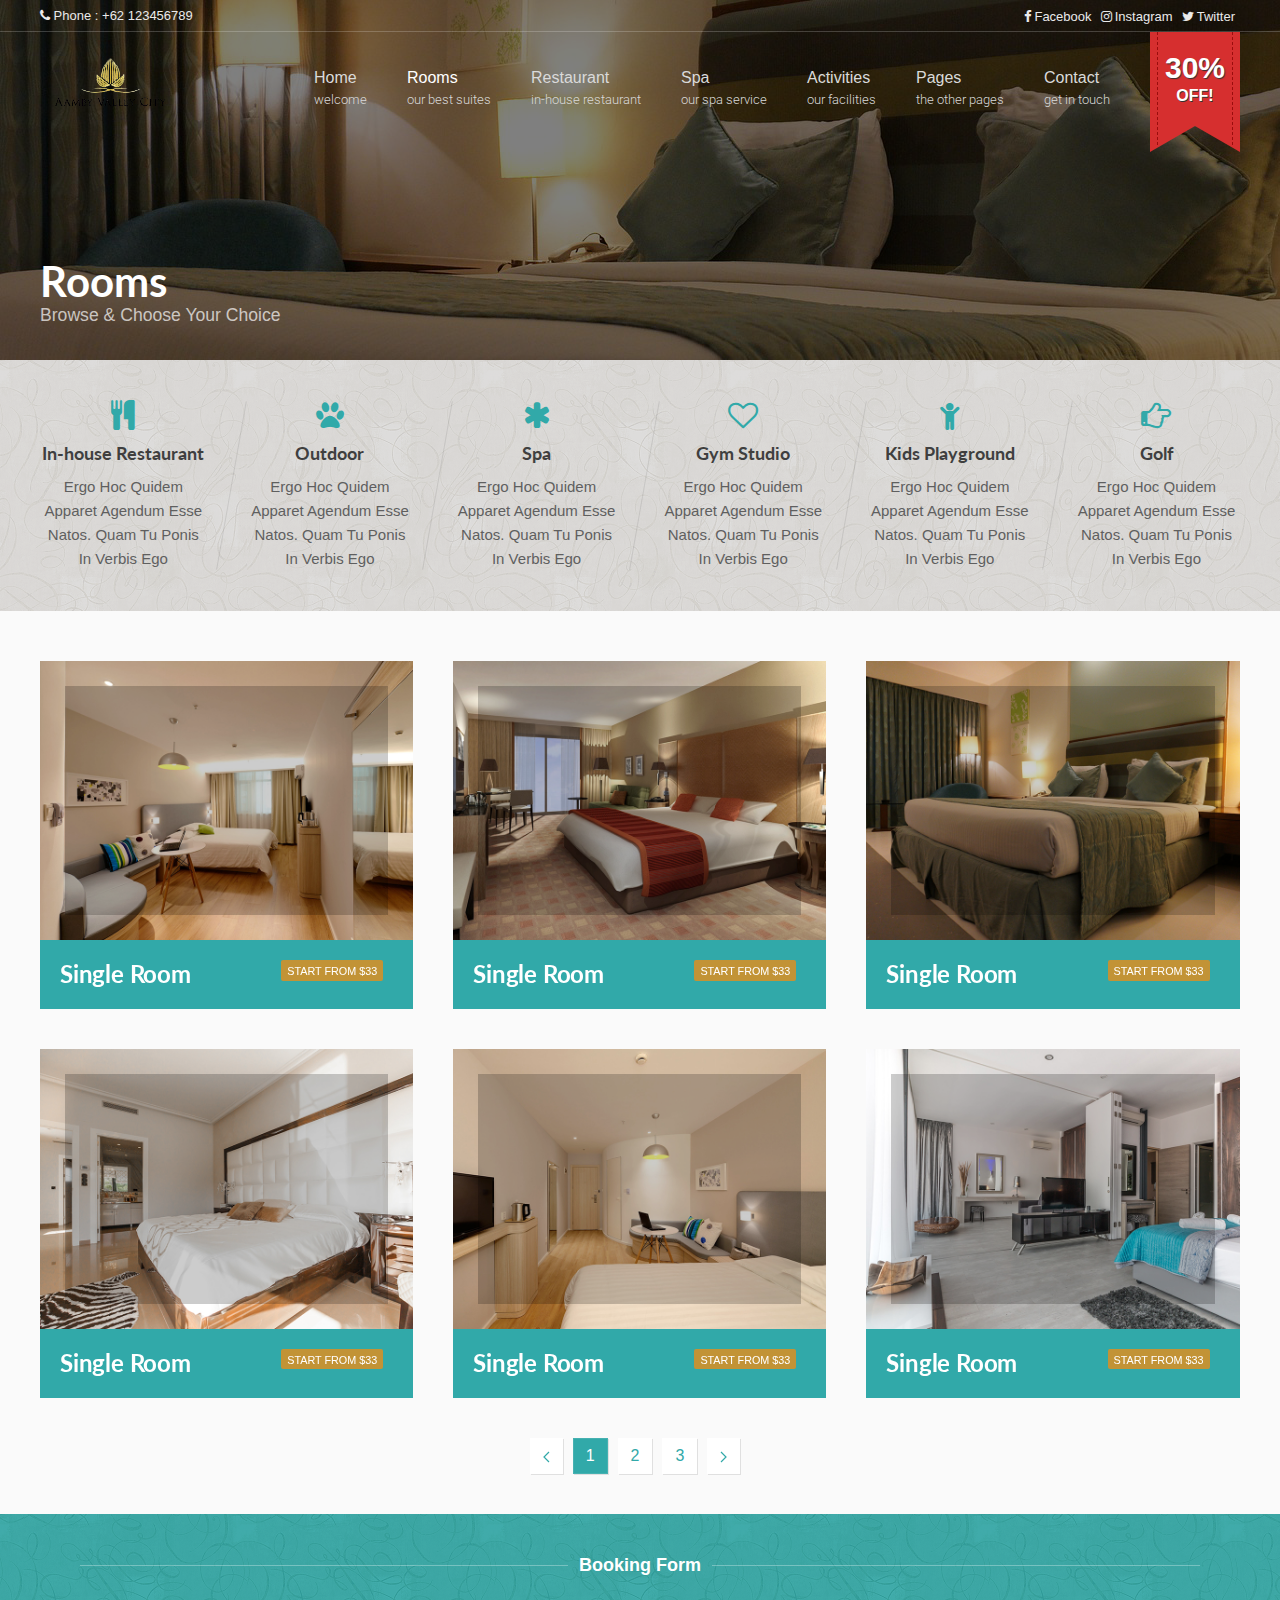
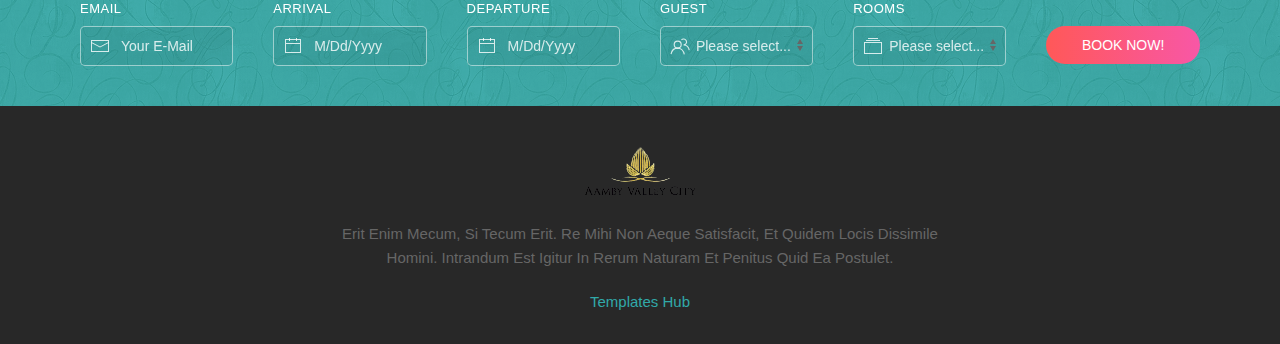
<file: rooms3.html>
<!DOCTYPE html>
<html>
    

<head>
        
        <!-- Standard Meta -->
        <meta charset="utf-8">
        <meta name="format-detection" content="telephone=no" />
        <meta name="viewport" content="width=device-width, initial-scale=1">

        <!-- Site Properties -->
        <title>Rooms - Sativa</title>
        <link rel="shortcut icon" href="images/favicon.ico" type="image/x-icon">
        <link rel="apple-touch-icon-precomposed" href="images/apple-touch-icon.png">

        <!-- Google Fonts -->
       	<link href="https://fonts.googleapis.com/css?family=Roboto:300,300i,400,400i,500,500i,700,700i,900,900i&amp;subset=cyrillic" rel="stylesheet">
       	<link href="https://fonts.googleapis.com/css?family=Lato:400,400i,700,700i&amp;subset=latin-ext" rel="stylesheet">

        <!-- CSS -->
        <link rel="stylesheet" href="css/uikit.min.css" />
        <link rel="stylesheet" href="css/font-awesome.min.css" />
        <link rel="stylesheet" href="css/tiny-date-picker.min.css" />
        <link rel="stylesheet" href="css/style.css" />
        <link rel="stylesheet" href="css/media-query.css" />

    </head>

    <body id="impx-body">
    	
		<!-- HEADER -->
		<header id="impx-header">
			<div>
				<div class="impx-menu-wrapper style2" data-uk-sticky="top: .impx-page-heading; animation: uk-animation-slide-top">

					<!-- Mobile Nav Start -->
					<div id="mobile-nav" data-uk-offcanvas="mode: push; overlay: true">
				        <div class="uk-offcanvas-bar">

				            <ul class="uk-nav uk-nav-default">
				                <li class="uk-parent">
				                	<a href="index.html">Home</a>
				                	<ul class="uk-nav-sub">
				                		<li><a href="index.html">Homepage 1</a></li>
				                		<li><a href="index2.html">Homepage 2</a></li>
				                		<li><a href="index3.html">Homepage 3</a></li>
				                	</ul>
				                </li>
				                <li class="uk-parent uk-active">
						        	<a href="rooms1.html" class="uk-navbar-nav-subtitle">Rooms</a>
						        	<ul class="uk-nav-sub">
				                		<li><a href="rooms1.html">Rooms Style 1</a></li>
				                		<li><a href="rooms2.html">Rooms Style 2</a></li>
				                		<li><a href="rooms3.html">Rooms Style 3</a></li>
				                		<li><a href="room-detail.html">Room Detail 1</a></li>
				                		<li><a href="room-detail2.html">Room Detail 2</a></li>
				                	</ul>
				                </li>
				                <li><a href="restaurant.html">Restaurant</a></li>
				                <li><a href="spa.html">Spa</a></li>
				                <li><a href="activities.html">Activities</a></li>
				                <li class="uk-parent">
				                	<a href="#">Pages</a>
				                	<ul class="uk-nav-sub">
					                	<li><a href="about.html">About Us</a></li>
										<li><a href="testimonial.html">Testimonial</a></li>
										<li><a href="blog.html">Blog</a></li>
										<li><a href="single-post.html">Single Post</a></li>
										<li><a href="gallery.html">Gallery</a></li>
										<li><a href="element.html">Element</a></li>
									</ul>
				                </li>
				                <li><a href="contact.html">Contact</a></li>
				            </ul>

				        </div>
				    </div>
				    <a href="#mobile-nav" class="uk-hidden@xl uk-hidden@l uk-hidden@m mobile-nav" data-uk-toggle="target: #mobile-nav"><i class="fa fa-bars"></i>Menu</a>
		            <!-- Mobile Nav End -->

		            <!-- Top Header -->
					<div class="impx-top-header style2">
						<div class="uk-container uk-container-expand">							
							<div class="uk-grid">
								<!-- header phone -->
								<div class="uk-width-1-2@xl uk-width-1-2@l uk-width-1-2@m uk-width-1-1@s">
									<div class="impx-top-phone">
										<p><i class="fa fa-phone"></i> Phone : +62 123456789</p>  
									</div>
								</div><!-- header phone end-->
								<!-- header social media -->
								<div class="uk-width-1-2@xl uk-width-1-2@l uk-width-1-2@m uk-width-1-1@s">
									<div class="impx-top-social">
										<ul>
											<li><a href="#"><i class="fa fa-facebook-f"></i>Facebook</a></li>
											<li><a href="#"><i class="fa fa-instagram"></i>Instagram</a></li>
											<li><a href="#"><i class="fa fa-twitter"></i>Twitter</a></li>
										</ul>
									</div>
								</div><!-- header social media end -->
							</div>
						</div>
					</div>
					<!-- Top Header End -->

					<div class="uk-container uk-container-expand">
						<div data-uk-grid>

							<!-- Header Logo -->
							<div class="uk-width-auto">
								<div class="impx-logo">
									<a href="index.html"><img src="images/logo.png" class="" alt="Logo"></a>
								</div>
							</div>
							<!-- Header Logo End-->

							<!-- Header Navigation -->
							<div class="uk-width-expand uk-position-relative">								
								<nav class="uk-navbar-container uk-navbar-transparent uk-visible@s uk-visible@m" data-uk-navbar>
									<div class="uk-navbar-right impx-navbar-right">

	        							<ul class="uk-navbar-nav impx-nav style2">
											<!-- Navigation Items -->
									    	<li class="uk-parent">
								    			<a href="index.html" class="uk-navbar-nav-subtitle"><div>Home<div class="uk-navbar-subtitle">Welcome</div></div></a>
									    		<div class="uk-navbar-dropdown">
	                								<ul class="uk-nav uk-navbar-dropdown-nav">
														<li><a href="index.html">Homepage 1</a></li>
														<li><a href="index2.html">Homepage 2</a></li>
														<li><a href="index3.html">Homepage 3</a></li>
													</ul>
												</div>
									    	</li>
									    	<li class="uk-parent uk-active">
									        	<a href="rooms1.html" class="uk-navbar-nav-subtitle"><div>Rooms<div class="uk-navbar-subtitle">Our Best Suites</div></div></a>
												<div class="uk-navbar-dropdown uk-navbar-dropdown-width-4 impx-megamenu" data-uk-drop="boundary: .impx-navbar-right; boundary-align: true; pos: bottom-justify;">
								                    <div class="uk-navbar-dropdown-grid uk-child-width-1-4" data-uk-grid>
								                        <div>
								                            <ul class="uk-nav uk-navbar-dropdown-nav">
								                                <li class="uk-nav-header uk-text-bold">Rooms Page Style 1</li>
								                                <li>
								                                	<a href="rooms1.html"><img src="images/rooms/room-menu-1.jpg" alt=""></a>
								                                	<p class="uk-margin-small-bottom uk-margin-small-top impx-hidden-m">emper enim ita adsumit aliquid, quae dederit non</p>
								                                	<a class="uk-button uk-button-default uk-button-small impx-button impx-button-outline aqua small small-border" href="rooms1.html">Visit Page</a>
								                                </li>
								                            </ul>
								                        </div>
								                        <div>
								                            <ul class="uk-nav uk-navbar-dropdown-nav">
								                                <li class="uk-nav-header uk-text-bold">Rooms Page Style 2</li>
								                                <li>
								                                	<a href="rooms2.html"><img src="images/rooms/room-menu-2.jpg" alt=""></a>
								                                	<p class="uk-margin-small-bottom uk-margin-small-top impx-hidden-m">emper enim ita adsumit aliquid, quae dederit non</p>
								                                	<a class="uk-button uk-button-default uk-button-small impx-button impx-button-outline aqua small small-border" href="rooms2.html">Visit Page</a>
								                                </li>
								                            </ul>
								                        </div>
								                        <div>
								                            <ul class="uk-nav uk-navbar-dropdown-nav">
								                                <li class="uk-nav-header uk-text-bold">Rooms Page Style 3</li>
								                                <li>
								                                	<a href="rooms3.html"><img src="images/rooms/room-menu-3.jpg" alt=""></a>
								                                	<p class="uk-margin-small-bottom uk-margin-small-top impx-hidden-m">emper enim ita adsumit aliquid, quae dederit non</p>
								                                	<a class="uk-button uk-button-default uk-button-small impx-button impx-button-outline aqua small small-border" href="rooms3.html">Visit Page</a>
								                                </li>
								                            </ul>
								                        </div>
								                        <div>
								                        	<div>
								                            	<ul class="uk-nav uk-navbar-dropdown-nav">	
								                            		<li class="uk-nav-header uk-margin-small-bottom uk-text-bold">Room Detail Page</li>
								                            		<li>
							                            				<div class="uk-grid-small" data-uk-grid>
							                            					<div class="uk-width-auto">
								                            					<i class="fa fa-check-square-o fa-05x circle impx-text-aqua border-aqua uk-margin-remove uk-visible@m"></i>
								                            				</div>
								                            				<div class="uk-width-expand">
								                            					<p class="uk-margin-remove uk-visible@s impx-hidden-m">Sin tantum modo ad indicia veteris</p>
								                            					<a href="room-detail.html">Room Detail 1 &raquo;</a>
								                            				</div>	
							                            				</div>
							                            				<div class="uk-grid-small" data-uk-grid>
							                            					<div class="uk-width-auto">
								                            					<i class="fa fa-check-square-o fa-05x circle impx-text-aqua border-aqua uk-margin-remove uk-visible@m"></i>
								                            				</div>
								                            				<div class="uk-width-expand">
								                            					<p class="uk-margin-remove uk-visible@s impx-hidden-m">Sin tantum modo ad indicia veteris</p>
								                            					<a href="room-detail2.html" class="uk-margin-small-top">Room Detail 2 &raquo;</a>
								                            				</div>	
							                            				</div>
								                            				
								                            		</li>
								                            	</ul>
								                            </div>
								                        </div>
								                    </div>
								                </div>
									        </li>
									        <li><a href="restaurant.html"><div>Restaurant<div class="uk-navbar-subtitle">In-house Restaurant</div></div></a></li>
											<li><a href="spa.html"><div>Spa<div class="uk-navbar-subtitle">Our Spa Service</div></div></a></li>
											<li><a href="activities.html" class="uk-navbar-nav-subtitle"><div>Activities<div class="uk-navbar-subtitle">Our Facilities</div></div></a></li>
											<li class="uk-parent">
								    			<a href="#" class="uk-navbar-nav-subtitle"><div>Pages<div class="uk-navbar-subtitle">the Other Pages</div></div></a>
									    		<div class="uk-navbar-dropdown">
	                								<ul class="uk-nav uk-navbar-dropdown-nav">
														<li><a href="about.html">About Us</a></li>
														<li><a href="testimonial.html">Testimonial</a></li>
														<li><a href="blog.html">Blog</a></li>
														<li><a href="single-post.html">Single Post</a></li>
														<li><a href="gallery.html">Gallery</a></li>
														<li><a href="element.html">Element</a></li>
													</ul>
												</div>
									    	</li>
									        <li><a href="contact.html" class="uk-navbar-nav-subtitle"><div>Contact<div class="uk-navbar-subtitle">Get in Touch</div></div></a></li>
									    </ul>
									    <!-- Navigation Items End -->
									</div>
								</nav>
							</div>
							<!-- Header Navigation End -->

							<!-- Promo Ribbon -->
							<div class="uk-width-auto uk-position-relative">
								<div class="ribbon">
								  <i><span><s></s>30% <span>Off!</span><s></s></span></i>
								</div>
							</div>
							<!-- Promo Ribbon End -->

						</div>
					</div>
				</div>
			</div>

		</header>
		<!-- HEADER END -->

		<!-- PAGE HEADING -->
		<div class="impx-page-heading uk-position-relative rooms">
			<div class="impx-overlay dark"></div>
			<div class="uk-container">
				<div class="uk-width-1-1">
					<div class="uk-flex uk-flex-left">
						<div class="uk-light uk-position-relative uk-text-left page-title">
							<h1 class="uk-margin-remove">Rooms</h1><!-- page title -->
							<p class="impx-text-large uk-margin-remove">Browse &amp; Choose Your Choice</p><!-- page subtitle -->
						</div>
					</div>
				</div>
			</div>
		</div>
		<!-- PAGE HEADING END -->


		<!-- SERVICES -->
		<div class="impx-content style3 uk-padding bg-color-gray pattern-1 uk-padding-remove-horizontal">
			<div class="uk-container uk-container-expand">
				<div data-uk-grid class="uk-position-relative uk-position-z-index">
					<div class="uk-width-expand">
						<!-- service items -->
						<ul class="uk-child-width-1-6@xl uk-child-width-1-6@l uk-child-width-1-3@m  uk-child-width-1-2@s data-uk-grid fac-list dark" data-uk-grid>
						    <li class="uk-text-center"><!-- service item #1 -->
						    	<i class="fa fa-cutlery fa-2x impx-text-aqua"></i>
						    	<h6 class="uk-margin-remove-bottom uk-margin-small-top">In-house Restaurant</h6>
						    	<p class="uk-margin-remove-bottom uk-margin-small-top">Ergo hoc quidem apparet agendum esse natos. Quam tu ponis in verbis ego</p>
						    </li><!-- service item #1 end -->
						    <li class="uk-text-center"><!-- service item #2 -->
						    	<i class="fa fa-paw fa-2x impx-text-aqua"></i>
						    	<h6 class="uk-margin-remove-bottom uk-margin-small-top">Outdoor</h6>
						    	<p class="uk-margin-remove-bottom uk-margin-small-top">Ergo hoc quidem apparet agendum esse natos. Quam tu ponis in verbis ego</p>
						    </li><!-- service item #2 end -->
						    <li class="uk-text-center"><!-- service item #3 -->
						    	<i class="fa fa-asterisk fa-2x impx-text-aqua"></i>
						    	<h6 class="uk-margin-remove-bottom uk-margin-small-top">Spa</h6>
						    	<p class="uk-margin-remove-bottom uk-margin-small-top">Ergo hoc quidem apparet agendum esse natos. Quam tu ponis in verbis ego</p>
						    </li><!-- service item #3 end -->
						    <li class="uk-text-center"><!-- service item #4 -->
						    	<i class="fa fa-heart-o fa-2x impx-text-aqua"></i>
						    	<h6 class="uk-margin-remove-bottom uk-margin-small-top">Gym Studio</h6>
						    	<p class="uk-margin-remove-bottom uk-margin-small-top">Ergo hoc quidem apparet agendum esse natos. Quam tu ponis in verbis ego</p>
						    </li><!-- service item #4 end -->
						    <li class="uk-text-center"><!-- service item #5 -->
						    	<i class="fa fa-child fa-2x impx-text-aqua"></i>
						    	<h6 class="uk-margin-remove-bottom uk-margin-small-top">Kids Playground</h6>
						    	<p class="uk-margin-remove-bottom uk-margin-small-top">Ergo hoc quidem apparet agendum esse natos. Quam tu ponis in verbis ego</p>
						    </li><!-- service item #5 end -->
						    <li class="uk-text-center"><!-- service item #6 -->
						    	<i class="fa fa-hand-o-right fa-2x impx-text-aqua"></i>
						    	<h6 class="uk-margin-remove-bottom uk-margin-small-top">Golf</h6>
						    	<p class="uk-margin-remove-bottom uk-margin-small-top">Ergo hoc quidem apparet agendum esse natos. Quam tu ponis in verbis ego</p>
						    </li><!-- service item #6 end -->
						</ul>
						<!-- service items end -->
					</div>				
				</div>
			</div>
		</div>
		<!-- SERVICES END -->


		<!-- ROOMS LIST -->
		<div class="uk-padding uk-padding-remove-bottom uk-padding-remove-horizontal">
			<div class="uk-container">

				<div class="uk-position-relative uk-visible-toggle uk-margin-medium-bottom">
					<!-- room items -->
			        <ul class="uk-child-width-1-3@xl uk-child-width-1-3@l uk-child-width-1-2@m uk-child-width-1-2@s impx-rooms style3 uk-margin-small-top uk-margin-medium-bottom data-uk-grid" data-uk-grid>
						<li><!-- room item #1 -->
							<a href="room-detail.html" class="uk-inline-clip uk-transition-toggle">
								<div class="uk-card uk-card-default uk-box-shadow-large uk-box-shadow-hover-xlarge impx-service-card bg-color-aqua">
						        	<div class="uk-card-media-top">
						        		<div class="uk-position-relative">
							                <img src="images/rooms/room-1.jpg" alt="">
							                <div class="impx-overlay light overlay-squared padding-xwide"></div>
							            </div>
						                <div class="uk-card-body impx-padding-small uk-position-relative uk-position-z-index">
						                	<h4 class="uk-card-title uk-margin-remove-bottom impx-text-white">Single Room</h4>
						                	<div class="uk-card-badge uk-label bg-color-gold impx-text-white small">start from $33</div>
							            </div>
						            </div>
						            <div class="uk-transition-fade uk-position-cover uk-overlay uk-overlay-primary impx-overlay aqua-darkest">
						            	<p class="impx-text-white">Lorem ipsum dolor sit amet, consectetur adipiscing elit. Si verbum sequimur, primum longius verbum praepositum quam bonum</p>
	                                    <ul class="uk-list room-fac impx-text-white">
											<li><span class="impx-text-white" data-uk-icon="icon: check; ratio: 1;"></span> Beatus in maximarum timore</li>
											<li><span class="impx-text-white" data-uk-icon="icon: check; ratio: 1;"></span> Oculis Compensabatur</li>
											<li><span class="impx-text-white" data-uk-icon="icon: check; ratio: 1;"></span> Dolorisnos veriusque nihil</li>
										</ul>
						        	</div>
					        	</div>
					        </a>
						</li><!-- room item #1 end -->
						<li><!-- room item #2 -->
							<a href="room-detail.html" class="uk-inline-clip uk-transition-toggle">
								<div class="uk-card uk-card-default uk-box-shadow-large uk-box-shadow-hover-xlarge impx-service-card bg-color-aqua">
						        	<div class="uk-card-media-top">
						        		<div class="uk-position-relative">
							                <img src="images/rooms/room-5.jpg" alt="">
							                <div class="impx-overlay light overlay-squared padding-xwide"></div>
							            </div>
						                <div class="uk-card-body impx-padding-small uk-position-relative uk-position-z-index">
						                	<h4 class="uk-card-title uk-margin-remove-bottom impx-text-white">Single Room</h4>
						                	<div class="uk-card-badge uk-label bg-color-gold impx-text-white small">start from $33</div>
							            </div>
						            </div>
						            <div class="uk-transition-fade uk-position-cover uk-overlay uk-overlay-primary impx-overlay aqua-darkest">
						            	<p class="impx-text-white">Lorem ipsum dolor sit amet, consectetur adipiscing elit. Si verbum sequimur, primum longius verbum praepositum quam bonum</p>
	                                    <ul class="uk-list room-fac impx-text-white">
											<li><span class="impx-text-white" data-uk-icon="icon: check; ratio: 1;"></span> Beatus in maximarum timore</li>
											<li><span class="impx-text-white" data-uk-icon="icon: check; ratio: 1;"></span> Oculis Compensabatur</li>
											<li><span class="impx-text-white" data-uk-icon="icon: check; ratio: 1;"></span> Dolorisnos veriusque nihil</li>
										</ul>
						        	</div>
						        </div>
					        </a>
						</li><!-- room item #2 end -->
						<li><!-- room item #3 -->
							<a href="room-detail.html" class="uk-inline-clip uk-transition-toggle">
								<div class="uk-card uk-card-default uk-box-shadow-large uk-box-shadow-hover-xlarge impx-service-card bg-color-aqua">
						        	<div class="uk-card-media-top uk-light">
						        		<div class="uk-position-relative">
							                <img src="images/rooms/room-3.jpg" alt="">
							                <div class="impx-overlay light overlay-squared padding-xwide"></div>
							            </div>
						                <div class="uk-card-body impx-padding-small uk-position-relative uk-position-z-index">
						                	<h4 class="uk-card-title uk-margin-remove-bottom impx-text-white">Single Room</h4>
						                	<div class="uk-card-badge uk-label bg-color-gold impx-text-white small">start from $33</div>
							            </div>
						            </div>
						            <div class="uk-transition-fade uk-position-cover uk-overlay uk-overlay-primary impx-overlay aqua-darkest">
						            	<p class="impx-text-white">Lorem ipsum dolor sit amet, consectetur adipiscing elit. Si verbum sequimur, primum longius verbum praepositum quam bonum</p>
	                                    <ul class="uk-list room-fac impx-text-white">
											<li><span class="impx-text-white" data-uk-icon="icon: check; ratio: 1;"></span> Beatus in maximarum timore</li>
											<li><span class="impx-text-white" data-uk-icon="icon: check; ratio: 1;"></span> Oculis Compensabatur</li>
											<li><span class="impx-text-white" data-uk-icon="icon: check; ratio: 1;"></span> Dolorisnos veriusque nihil</li>
										</ul>
						        	</div>
						        </div>
					        </a>
						</li><!-- room item #3 end -->
						<li><!-- room item #4 -->
							<a href="room-detail.html" class="uk-inline-clip uk-transition-toggle">
								<div class="uk-card uk-card-default uk-box-shadow-large uk-box-shadow-hover-xlarge impx-service-card bg-color-aqua">
						        	<div class="uk-card-media-top uk-light">
						        		<div class="uk-position-relative">
							                <img src="images/rooms/room-4.jpg" alt="">
							                <div class="impx-overlay light overlay-squared padding-xwide"></div>
							            </div>
						                <div class="uk-card-body impx-padding-small uk-position-relative uk-position-z-index">
						                	<h4 class="uk-card-title uk-margin-remove-bottom impx-text-white">Single Room</h4>
						                	<div class="uk-card-badge uk-label bg-color-gold impx-text-white small">start from $33</div>
							            </div>
						            </div>
						            <div class="uk-transition-fade uk-position-cover uk-overlay uk-overlay-primary impx-overlay aqua-darkest">
						            	<p class="impx-text-white">Lorem ipsum dolor sit amet, consectetur adipiscing elit. Si verbum sequimur, primum longius verbum praepositum quam bonum</p>
	                                    <ul class="uk-list room-fac impx-text-white">
											<li><span class="impx-text-white" data-uk-icon="icon: check; ratio: 1;"></span> Beatus in maximarum timore</li>
											<li><span class="impx-text-white" data-uk-icon="icon: check; ratio: 1;"></span> Oculis Compensabatur</li>
											<li><span class="impx-text-white" data-uk-icon="icon: check; ratio: 1;"></span> Dolorisnos veriusque nihil</li>
										</ul>
						        	</div>
						        </div>
					        </a>
						</li><!-- room item #4 end -->
						<li><!-- room item #5 -->
							<a href="room-detail.html" class="uk-inline-clip uk-transition-toggle">
								<div class="uk-card uk-card-default uk-box-shadow-large uk-box-shadow-hover-xlarge impx-service-card bg-color-aqua">
						        	<div class="uk-card-media-top uk-light">
						        		<div class="uk-position-relative">
							                <img src="images/rooms/room-2.jpg" alt="">
							                <div class="impx-overlay light overlay-squared padding-xwide"></div>
							            </div>
						                <div class="uk-card-body impx-padding-small uk-position-relative uk-position-z-index">
						                	<h4 class="uk-card-title uk-margin-remove-bottom impx-text-white">Single Room</h4>
						                	<div class="uk-card-badge uk-label bg-color-gold impx-text-white small">start from $33</div>
							            </div>
						            </div>
						            <div class="uk-transition-fade uk-position-cover uk-overlay uk-overlay-primary impx-overlay aqua-darkest">
						            	<p class="impx-text-white">Lorem ipsum dolor sit amet, consectetur adipiscing elit. Si verbum sequimur, primum longius verbum praepositum quam bonum</p>
	                                    <ul class="uk-list room-fac impx-text-white">
											<li><span class="impx-text-white" data-uk-icon="icon: check; ratio: 1;"></span> Beatus in maximarum timore</li>
											<li><span class="impx-text-white" data-uk-icon="icon: check; ratio: 1;"></span> Oculis Compensabatur</li>
											<li><span class="impx-text-white" data-uk-icon="icon: check; ratio: 1;"></span> Dolorisnos veriusque nihil</li>
										</ul>
						        	</div>
						        </div>
					        </a>
						</li><!-- room item #5 end -->
						<li><!-- room item #6 -->
							<a href="room-detail.html" class="uk-inline-clip uk-transition-toggle">
								<div class="uk-card uk-card-default uk-box-shadow-large uk-box-shadow-hover-xlarge impx-service-card bg-color-aqua">
						        	<div class="uk-card-media-top uk-light">
						        		<div class="uk-position-relative">
							                <img src="images/rooms/room-6.jpg" alt="">
							                <div class="impx-overlay light overlay-squared padding-xwide"></div>
							            </div>
						                <div class="uk-card-body impx-padding-small uk-position-relative uk-position-z-index">
						                	<h4 class="uk-card-title uk-margin-remove-bottom impx-text-white">Single Room</h4>
						                	<div class="uk-card-badge uk-label bg-color-gold impx-text-white small">start from $33</div>
							            </div>
						            </div>
						            <div class="uk-transition-fade uk-position-cover uk-overlay uk-overlay-primary impx-overlay aqua-darkest">
						            	<p class="impx-text-white">Lorem ipsum dolor sit amet, consectetur adipiscing elit. Si verbum sequimur, primum longius verbum praepositum quam bonum</p>
	                                    <ul class="uk-list room-fac impx-text-white">
											<li><span class="impx-text-white" data-uk-icon="icon: check; ratio: 1;"></span> Beatus in maximarum timore</li>
											<li><span class="impx-text-white" data-uk-icon="icon: check; ratio: 1;"></span> Oculis Compensabatur</li>
											<li><span class="impx-text-white" data-uk-icon="icon: check; ratio: 1;"></span> Dolorisnos veriusque nihil</li>
										</ul>
						        	</div>
						        </div>
					        </a>
						</li><!-- room item #6 end -->
					</ul>
					<!-- room items end -->
		        </div>

		        <!-- rooms paging -->
		        <ul class="uk-pagination uk-flex-center impx-pagination uk-margin-remove-top uk-margin-medium-bottom">
				    <li><a href="#"><span data-uk-pagination-previous></span></a></li>
				    <li class="uk-active"><span>1</span></li>
				    <li><a href="#">2</a></li>
				    <li><a href="#">3</a></li>
				    <li><a href="#"><span data-uk-pagination-next></span></a></li>
				</ul>
				<!-- rooms paging end -->

			</div>
		</div>						
		<!-- ROOMS LIST -->
		
		<!-- BOOKING FORM -->
		<div class="uk-padding bg-color-aqua pattern-1">
			<div class="uk-container">

				<div class="uk-flex uk-flex-center" data-uk-grid>
					<div class="uk-width-1-1">
						<div class="impx-hp-booking-form hp2 no-margin">
							<h6 class="uk-heading-line uk-text-center impx-text-white uk-text-uppercase"><span>Booking Form</span></h6>
							<form class="uk-grid-margin-small uk-child-width-1-6@xl uk-child-width-1-6@l uk-child-width-1-6@m uk-child-width-1-3@s" data-uk-grid>
								<div class="uk-form-controls">
								    <div class="uk-inline">
								    	<label class="uk-form-label">Email</label>
								    	<span class="uk-form-icon" data-uk-icon="icon: mail"></span>
								        <input class="uk-input booking-email uk-border-rounded" type="text" placeholder="your e-mail">
								    </div>
							    </div>
							    <div class="uk-form-controls">
								    <div class="uk-inline">
								    	<label class="uk-form-label">Arrival</label>
								    	<span class="uk-form-icon" data-uk-icon="icon: calendar"></span>
								        <input class="uk-input booking-arrival uk-border-rounded" type="text" placeholder="m/dd/yyyy">
								    </div>
								</div>
							    <div class="uk-form-controls">
								    <div class="uk-inline">
								    	<label class="uk-form-label">Departure</label>
								    	<span class="uk-form-icon" data-uk-icon="icon: calendar"></span>
								        <input class="uk-input booking-departure uk-border-rounded" type="text" placeholder="m/dd/yyyy">
								    </div>
							    </div>
							    <div class="uk-form-controls uk-position-relative">
							    	<label class="uk-form-label" for="form-guest-select">Guest</label>
							    	<span class="uk-form-icon select-icon" data-uk-icon="icon: users"></span>
						            <select class="uk-select uk-border-rounded" id="form-guest-select">
						                <option value="">Please select...</option>
						                <option value="1">1</option>
										<option value="2">2</option>
										<option value="3">3</option>
										<option value="4">4</option>
						            </select>
							    </div>
							   <div class="uk-form-controls uk-position-relative">
							    	<label class="uk-form-label" for="form-rooms-select">Rooms</label>
							    	<span class="uk-form-icon select-icon" data-uk-icon="icon: album"></span>
						            <select class="uk-select uk-border-rounded" id="form-rooms-select">
						                <option value="">Please select...</option>
						                <option value="room_1">Single</option>
										<option value="room_2">Double</option>
										<option value="room_3">Primier</option>
										<option value="room_4">Deluxe</option>
						            </select>
							    </div>
							    <div>
							    	<label class="uk-form-label empty-label">&nbsp;</label>
							        <button class="uk-button uk-width-1-1">Book Now!</button>
							    </div>
							</form>
						</div>
					</div>
				</div>

			</div>
		</div>
		<!-- BOOKING FORM END -->

		<!-- FOOTER -->
		<footer id="impx-footer" class="uk-padding uk-padding-remove-bottom uk-padding-remove-horizontal">
			<div class="uk-container">
				<div class="uk-flex uk-flex-center data-uk-grid">
					<div class="uk-width-1-2@xl uk-width-1-2@l uk-width-2-3@m">
						<div class="impx-footer-logo uk-align-center uk-text-center">
							<!-- Footer Logo -->
							<img src="images/logo.png" alt="" class="">
							<!-- Footer Note -->
							<p class="uk-margin-bottom">Erit enim mecum, si tecum erit. Re mihi non aeque satisfacit, et quidem locis dissimile homini. Intrandum est igitur in rerum naturam et penitus quid ea postulet.</p>							
							<!-- Site Copyright -->
							<p class="impx-copyright"><a target="_blank" href="https://www.templateshub.net">Templates Hub</a></p>
						</div>
					</div>
				</div>
			</div>
			<!-- Scroll to Top -->
			<a href="#top" class="to-top fa fa-long-arrow-up" data-uk-scroll></a>
			<!-- Scroll to Top End -->
		</footer>
		<!-- FOOTER END -->

    	<!-- Javascript -->
    	<script src="js/jquery.js"></script>
        <script src="js/uikit.min.js"></script>
        <script src="js/uikit-icons.min.js"></script>
        <script type="text/javascript" src="http://maps.google.com/maps/api/js?key=AIzaSyBGb3xrNtz335X4G2KfoOXb-XuIyHAzlVo"></script>
        <script src="js/jquery.gmap.min.js"></script>
        <script src="js/tiny-date-picker.min.js"></script>
        <script src="js/jquery.parallax.min.js"></script>
        <script src="js/date-config.js"></script>
        <script src="js/template-config.js"></script>
    </body>


</html>
</file>
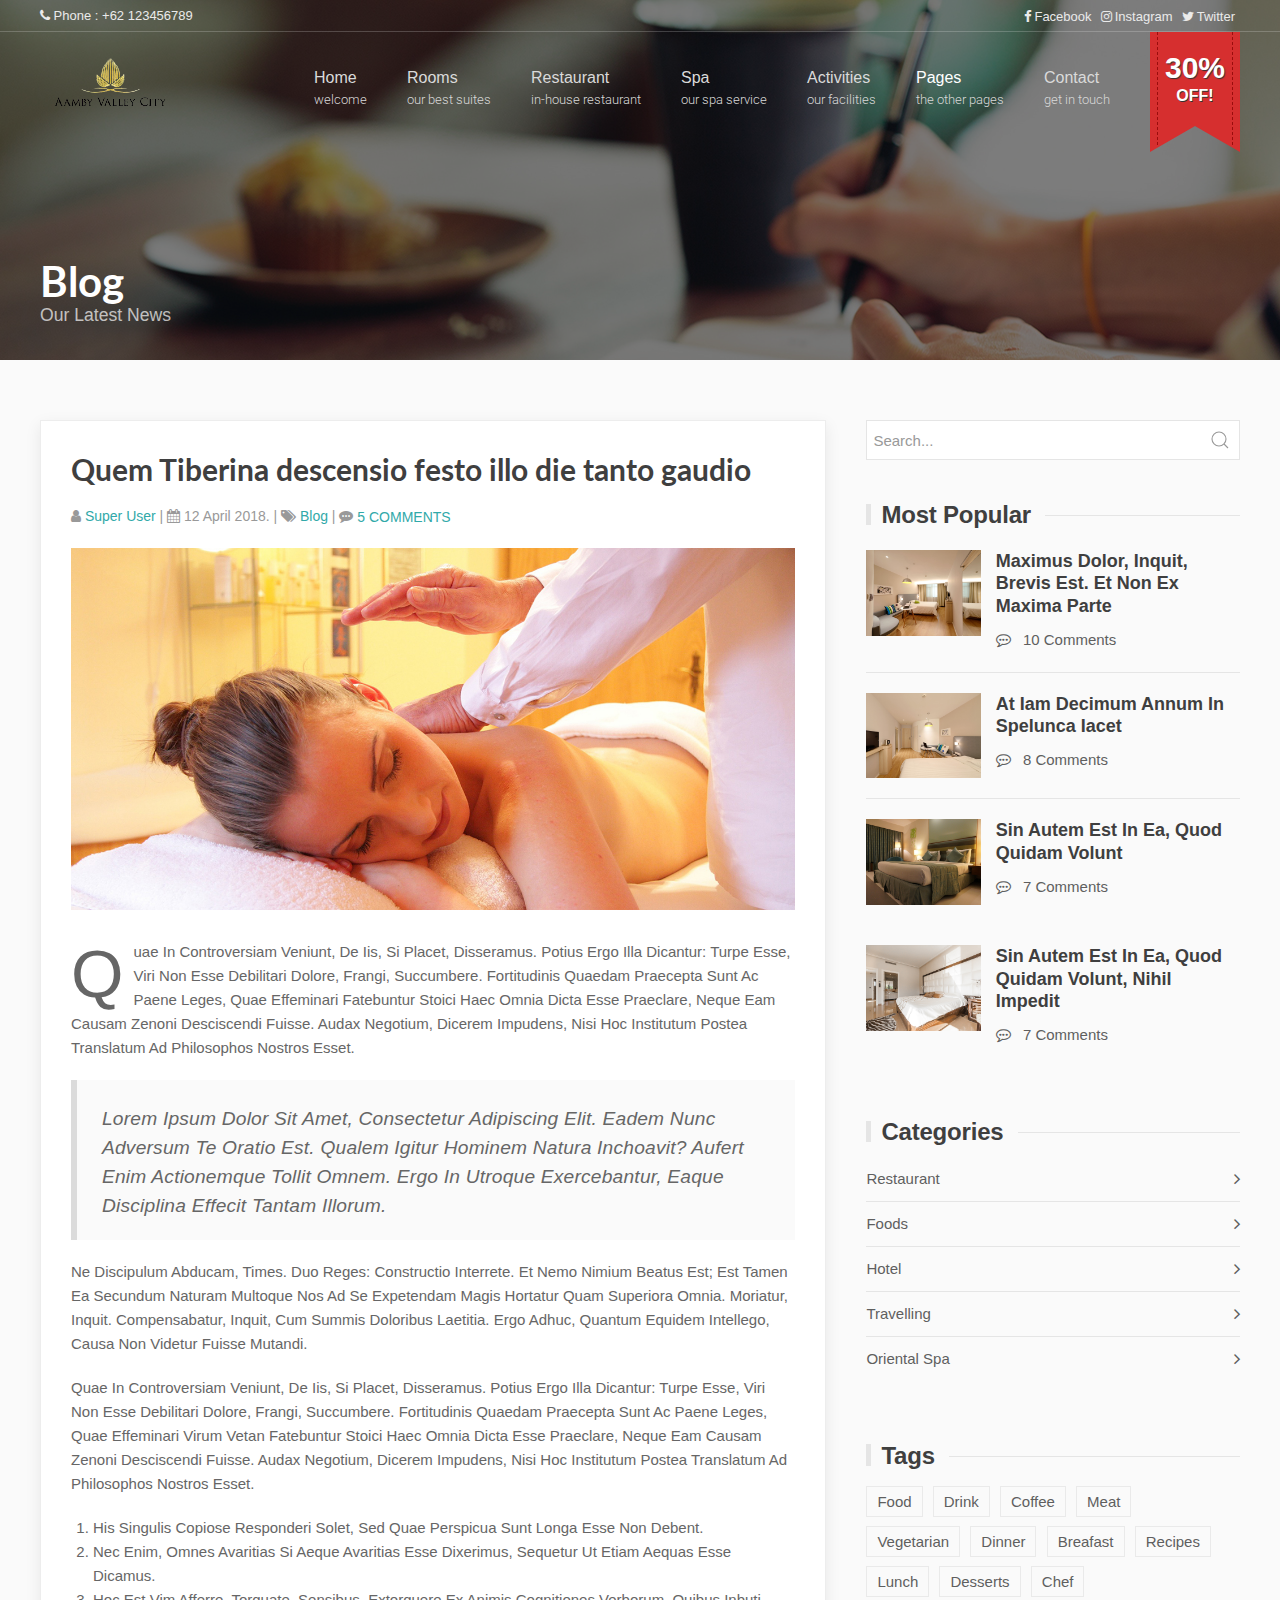
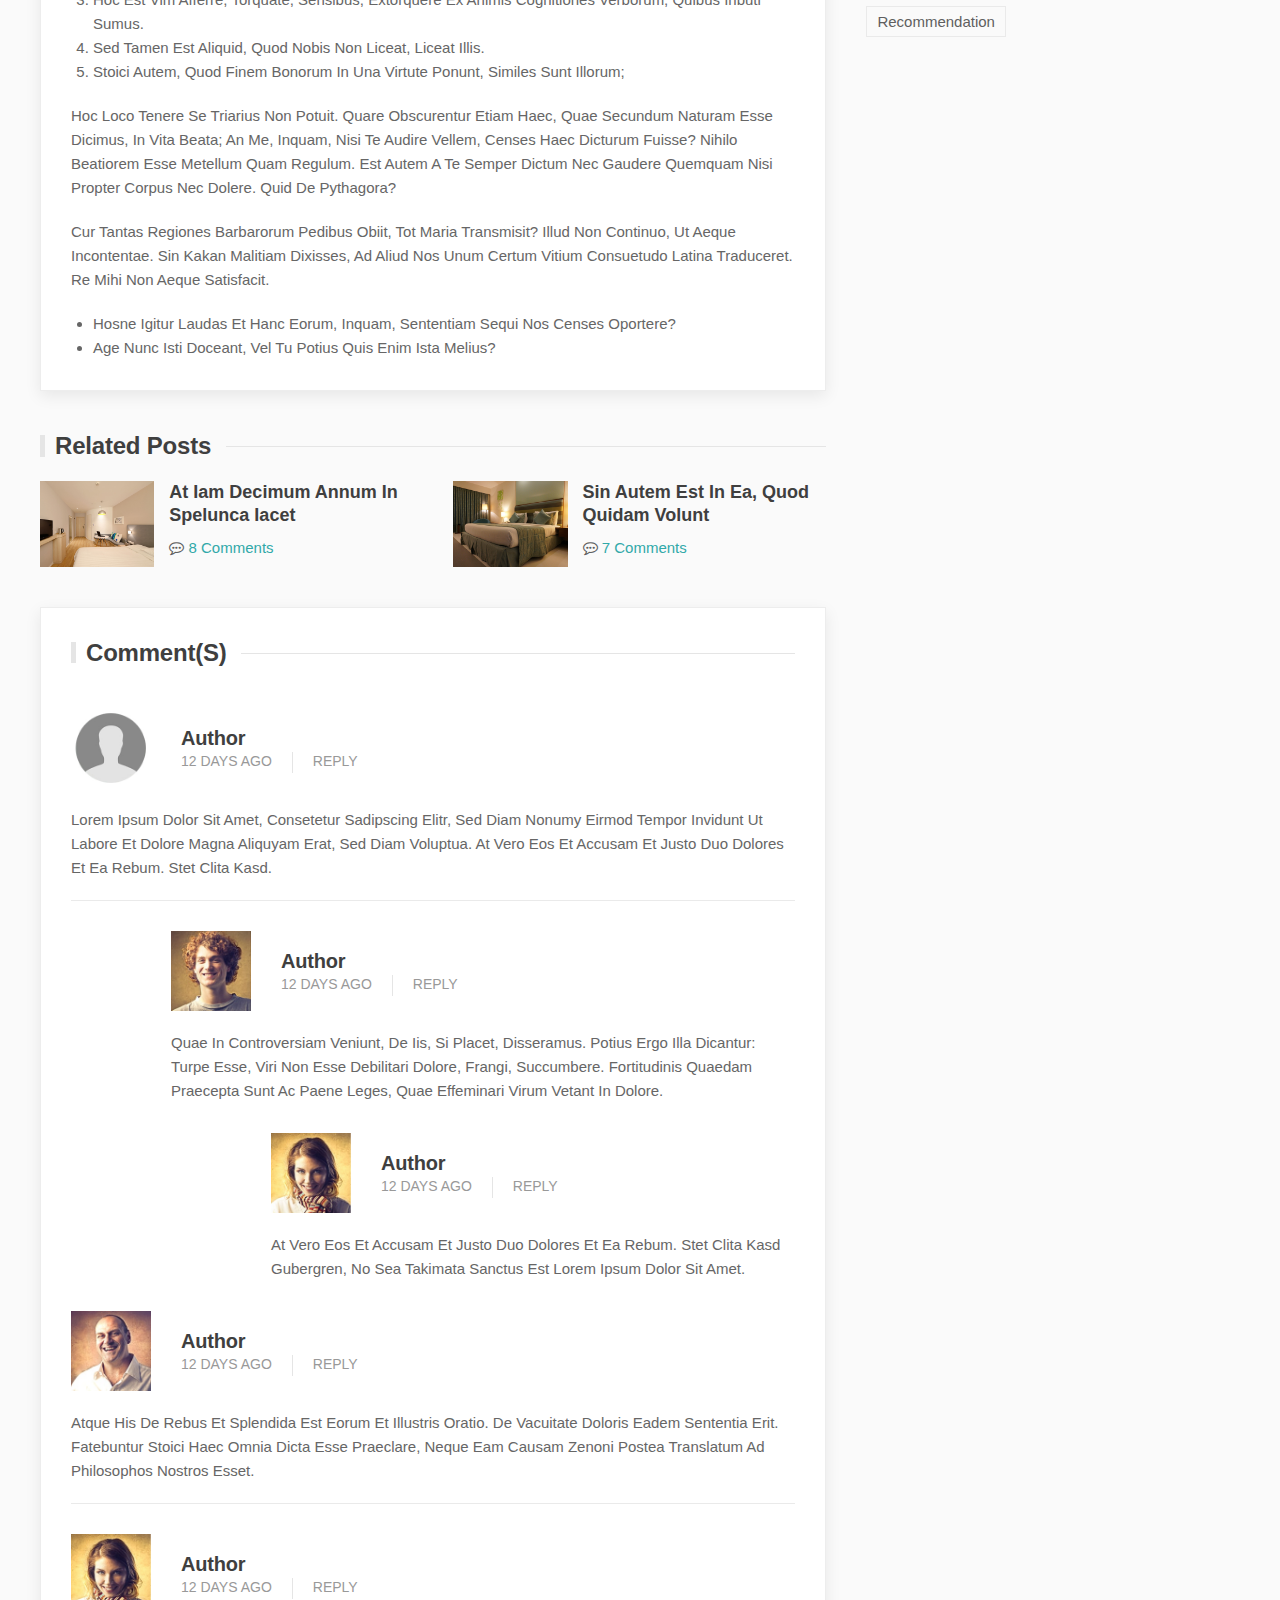
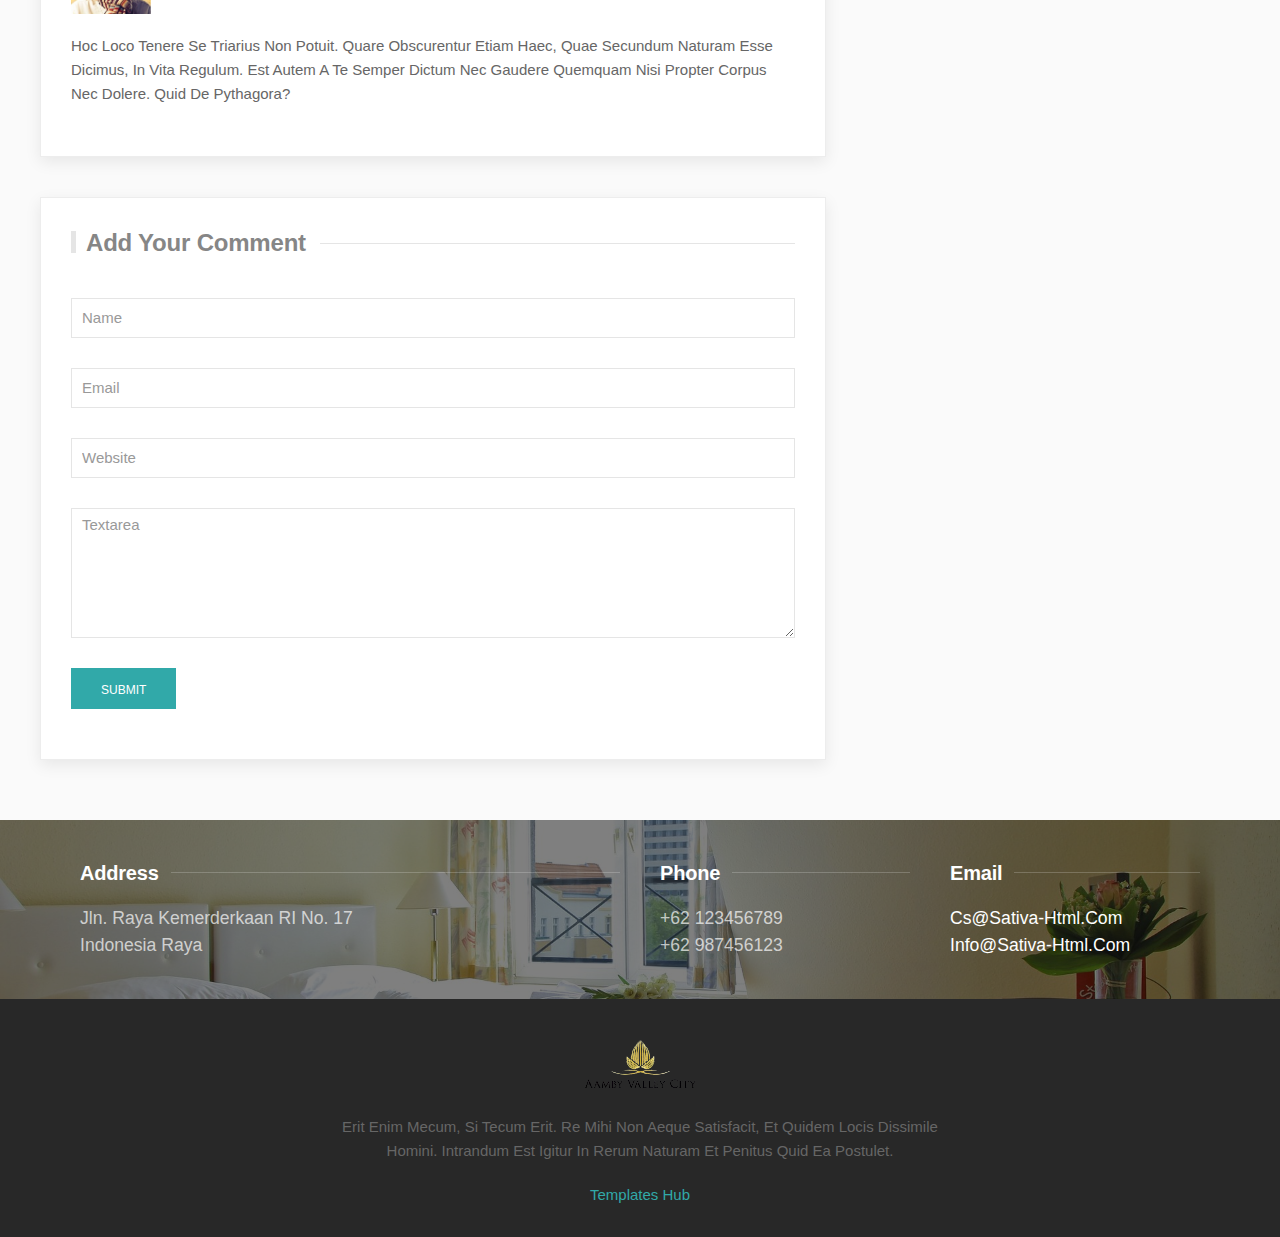
<file: single-post.html>
<!DOCTYPE html>
<html>
    
    

<head>
        
        <!-- Standard Meta -->
        <meta charset="utf-8">
        <meta name="format-detection" content="telephone=no" />
        <meta name="viewport" content="width=device-width, initial-scale=1">

        <!-- Site Properties -->
        <title>Blog - Sativa</title>
        <link rel="shortcut icon" href="images/favicon.ico" type="image/x-icon">
        <link rel="apple-touch-icon-precomposed" href="images/apple-touch-icon.png">

        <!-- Google Fonts -->
       	<link href="https://fonts.googleapis.com/css?family=Roboto:300,300i,400,400i,500,500i,700,700i,900,900i&amp;subset=cyrillic" rel="stylesheet">
       	<link href="https://fonts.googleapis.com/css?family=Lato:400,400i,700,700i&amp;subset=latin-ext" rel="stylesheet">

        <!-- CSS -->
        <link rel="stylesheet" href="css/uikit.min.css" />
        <link rel="stylesheet" href="css/font-awesome.min.css" />
        <link rel="stylesheet" href="css/tiny-date-picker.min.css" />
        <link rel="stylesheet" href="css/style.css" />
        <link rel="stylesheet" href="css/media-query.css" />

    </head>

    <body class="impx-body" id="top">
    	
		<!-- HEADER -->
		<header id="impx-header">
			<div>
				<div class="impx-menu-wrapper style2" data-uk-sticky="top: .impx-page-heading; animation: uk-animation-slide-top">

					<!-- Mobile Nav Start -->
					<div id="mobile-nav" data-uk-offcanvas="mode: push; overlay: true">
				        <div class="uk-offcanvas-bar">

				            <ul class="uk-nav uk-nav-default">
				                <li class="uk-parent">
				                	<a href="index.html">Home</a>
				                	<ul class="uk-nav-sub">
				                		<li><a href="index.html">Homepage 1</a></li>
				                		<li><a href="index2.html">Homepage 2</a></li>
				                		<li><a href="index3.html">Homepage 3</a></li>
				                	</ul>
				                </li>
				                <li class="uk-parent">
						        	<a href="rooms1.html" class="uk-navbar-nav-subtitle">Rooms</a>
						        	<ul class="uk-nav-sub">
				                		<li><a href="rooms1.html">Rooms Style 1</a></li>
				                		<li><a href="rooms2.html">Rooms Style 2</a></li>
				                		<li><a href="rooms3.html">Rooms Style 3</a></li>
				                		<li><a href="room-detail.html">Room Detail 1</a></li>
				                		<li><a href="room-detail2.html">Room Detail 2</a></li>
				                	</ul>
				                </li>
				                <li><a href="restaurant.html">Restaurant</a></li>
				                <li><a href="spa.html">Spa</a></li>
				                <li><a href="activities.html">Activities</a></li>
				                <li class="uk-parent uk-active">
				                	<a href="#">Pages</a>
				                	<ul class="uk-nav-sub">
					                	<li><a href="about.html">About Us</a></li>
										<li><a href="testimonial.html">Testimonial</a></li>
										<li><a href="blog.html">Blog</a></li>
										<li><a href="single-post.html">Single Post</a></li>
										<li><a href="gallery.html">Gallery</a></li>
										<li><a href="element.html">Element</a></li>
									</ul>
				                </li>
				                <li><a href="contact.html">Contact</a></li>
				            </ul>

				        </div>
				    </div>
				    <a href="#mobile-nav" class="uk-hidden@xl uk-hidden@l uk-hidden@m mobile-nav" data-uk-toggle="target: #mobile-nav"><i class="fa fa-bars"></i>Menu</a>
		            <!-- Mobile Nav End -->

		            <!-- Top Header -->
					<div class="impx-top-header style2">
						<div class="uk-container uk-container-expand">							
							<div class="uk-grid">
								<!-- header phone -->
								<div class="uk-width-1-2@xl uk-width-1-2@l uk-width-1-2@m uk-width-1-1@s">
									<div class="impx-top-phone">
										<p><i class="fa fa-phone"></i> Phone : +62 123456789</p>  
									</div>
								</div><!-- header phone end-->
								<!-- header social media -->
								<div class="uk-width-1-2@xl uk-width-1-2@l uk-width-1-2@m uk-width-1-1@s">
									<div class="impx-top-social">
										<ul>
											<li><a href="#"><i class="fa fa-facebook-f"></i>Facebook</a></li>
											<li><a href="#"><i class="fa fa-instagram"></i>Instagram</a></li>
											<li><a href="#"><i class="fa fa-twitter"></i>Twitter</a></li>
										</ul>
									</div>
								</div><!-- header social media end -->
							</div>
						</div>
					</div>
					<!-- Top Header End -->

					<div class="uk-container uk-container-expand">
						<div data-uk-grid>

							<!-- Header Logo -->
							<div class="uk-width-auto">
								<div class="impx-logo">
									<a href="index.html"><img src="images/logo.png" class="" alt="Logo"></a>
								</div>
							</div>
							<!-- Header Logo End-->

							<!-- Header Navigation -->
							<div class="uk-width-expand uk-position-relative">								
								<nav class="uk-navbar-container uk-navbar-transparent uk-visible@s uk-visible@m" data-uk-navbar>
									<div class="uk-navbar-right impx-navbar-right">

	        							<ul class="uk-navbar-nav impx-nav style2">
											<!-- Navigation Items -->
									    	<li class="uk-parent">
								    			<a href="index.html" class="uk-navbar-nav-subtitle"><div>Home<div class="uk-navbar-subtitle">Welcome</div></div></a>
									    		<div class="uk-navbar-dropdown">
	                								<ul class="uk-nav uk-navbar-dropdown-nav">
														<li><a href="index.html">Homepage 1</a></li>
														<li><a href="index2.html">Homepage 2</a></li>
														<li><a href="index3.html">Homepage 3</a></li>
													</ul>
												</div>
									    	</li>
									    	<li>
									        	<a href="rooms1.html" class="uk-navbar-nav-subtitle"><div>Rooms<div class="uk-navbar-subtitle">Our Best Suites</div></div></a>
												<div class="uk-navbar-dropdown uk-navbar-dropdown-width-4 impx-megamenu" data-uk-drop="boundary: .impx-navbar-right; boundary-align: true; pos: bottom-justify;">
								                    <div class="uk-navbar-dropdown-grid uk-child-width-1-4" data-uk-grid>
								                        <div>
								                            <ul class="uk-nav uk-navbar-dropdown-nav">
								                                <li class="uk-nav-header uk-text-bold">Rooms Page Style 1</li>
								                                <li>
								                                	<a href="rooms1.html"><img src="images/rooms/room-menu-1.jpg" alt=""></a>
								                                	<p class="uk-margin-small-bottom uk-margin-small-top impx-hidden-m">emper enim ita adsumit aliquid, quae dederit non</p>
								                                	<a class="uk-button uk-button-default uk-button-small impx-button impx-button-outline aqua small small-border" href="rooms1.html">Visit Page</a>
								                                </li>
								                            </ul>
								                        </div>
								                        <div>
								                            <ul class="uk-nav uk-navbar-dropdown-nav">
								                                <li class="uk-nav-header uk-text-bold">Rooms Page Style 2</li>
								                                <li>
								                                	<a href="rooms2.html"><img src="images/rooms/room-menu-2.jpg" alt=""></a>
								                                	<p class="uk-margin-small-bottom uk-margin-small-top impx-hidden-m">emper enim ita adsumit aliquid, quae dederit non</p>
								                                	<a class="uk-button uk-button-default uk-button-small impx-button impx-button-outline aqua small small-border" href="rooms2.html">Visit Page</a>
								                                </li>
								                            </ul>
								                        </div>
								                        <div>
								                            <ul class="uk-nav uk-navbar-dropdown-nav">
								                                <li class="uk-nav-header uk-text-bold">Rooms Page Style 3</li>
								                                <li>
								                                	<a href="rooms3.html"><img src="images/rooms/room-menu-3.jpg" alt=""></a>
								                                	<p class="uk-margin-small-bottom uk-margin-small-top impx-hidden-m">emper enim ita adsumit aliquid, quae dederit non</p>
								                                	<a class="uk-button uk-button-default uk-button-small impx-button impx-button-outline aqua small small-border" href="rooms3.html">Visit Page</a>
								                                </li>
								                            </ul>
								                        </div>
								                        <div>
								                        	<div>
								                            	<ul class="uk-nav uk-navbar-dropdown-nav">	
								                            		<li class="uk-nav-header uk-margin-small-bottom uk-text-bold">Room Detail Page</li>
								                            		<li>
							                            				<div class="uk-grid-small" data-uk-grid>
							                            					<div class="uk-width-auto">
								                            					<i class="fa fa-check-square-o fa-05x circle impx-text-aqua border-aqua uk-margin-remove uk-visible@m"></i>
								                            				</div>
								                            				<div class="uk-width-expand">
								                            					<p class="uk-margin-remove uk-visible@s impx-hidden-m">Sin tantum modo ad indicia veteris</p>
								                            					<a href="room-detail.html">Room Detail 1 &raquo;</a>
								                            				</div>	
							                            				</div>
							                            				<div class="uk-grid-small" data-uk-grid>
							                            					<div class="uk-width-auto">
								                            					<i class="fa fa-check-square-o fa-05x circle impx-text-aqua border-aqua uk-margin-remove uk-visible@m"></i>
								                            				</div>
								                            				<div class="uk-width-expand">
								                            					<p class="uk-margin-remove uk-visible@s impx-hidden-m">Sin tantum modo ad indicia veteris</p>
								                            					<a href="room-detail2.html" class="uk-margin-small-top">Room Detail 2 &raquo;</a>
								                            				</div>	
							                            				</div>
								                            				
								                            		</li>
								                            	</ul>
								                            </div>
								                        </div>
								                    </div>
								                </div>
									        </li>
									        <li><a href="restaurant.html"><div>Restaurant<div class="uk-navbar-subtitle">In-house Restaurant</div></div></a></li>
											<li><a href="spa.html"><div>Spa<div class="uk-navbar-subtitle">Our Spa Service</div></div></a></li>
											<li><a href="activities.html" class="uk-navbar-nav-subtitle"><div>Activities<div class="uk-navbar-subtitle">Our Facilities</div></div></a></li>
											<li class="uk-parent uk-active">
								    			<a href="#" class="uk-navbar-nav-subtitle"><div>Pages<div class="uk-navbar-subtitle">the Other Pages</div></div></a>
									    		<div class="uk-navbar-dropdown">
	                								<ul class="uk-nav uk-navbar-dropdown-nav">
														<li><a href="about.html">About Us</a></li>
														<li><a href="testimonial.html">Testimonial</a></li>
														<li><a href="blog.html">Blog</a></li>
														<li><a href="single-post.html">Single Post</a></li>
														<li><a href="gallery.html">Gallery</a></li>
														<li><a href="element.html">Element</a></li>
													</ul>
												</div>
									    	</li>
									        <li><a href="contact.html" class="uk-navbar-nav-subtitle"><div>Contact<div class="uk-navbar-subtitle">Get in Touch</div></div></a></li>
									    </ul>
									    <!-- Navigation Items End -->
									</div>
								</nav>
							</div>
							<!-- Header Navigation End -->

							<!-- Promo Ribbon -->
							<div class="uk-width-auto uk-position-relative">
								<div class="ribbon">
								  <i><span><s></s>30% <span>Off!</span><s></s></span></i>
								</div>
							</div>
							<!-- Promo Ribbon End -->

						</div>
					</div>
				</div>
			</div>

		</header>
		<!-- HEADER END -->

		<!-- PAGE HEADING -->
		<div class="impx-page-heading uk-position-relative blog">
			<div class="impx-overlay dark"></div>
			<div class="uk-container">
				<div class="uk-width-1-1">
					<div class="uk-flex uk-flex-left">
						<div class="uk-light uk-position-relative uk-text-left page-title">
							<h1 class="uk-margin-remove">Blog</h1><!-- page title -->
							<p class="impx-text-large uk-margin-remove">Our Latest News</p><!-- page subtitle -->
						</div>
					</div>
				</div>
			</div>
		</div>
		<!-- PAGE HEADING END -->

		<!-- CONTENT -->
		<div class="uk-padding uk-padding-remove-horizontal">
			<div class="uk-container">
				<div data-uk-grid>

					<!-- main content -->
					<div class="uk-width-2-3@xl uk-width-2-3@l uk-width-2-3@m uk-width-1-1@s uk-margin-top  impx-margin-top-small">

						<div class="uk-card uk-card-default uk-margin-medium-bottom impx-article">
							<div class="uk-card-body impx-padding-medium impx-article-item">
								<article class="uk-article"><!-- article -->
								    <h3 class="uk-article-title">Quem Tiberina descensio festo illo die tanto gaudio</h3>

								    <p class="uk-article-meta"><i class="fa fa-user"></i> <a href="#" class="impx-text-aqua">Super User</a> | <i class="fa fa-calendar"></i> 12 April 2018. | <i class="fa fa-tags"></i> <a href="#" class="impx-text-aqua">Blog</a> | <i class="fa fa-commenting"></i> <a class="uk-button uk-button-text impx-text-aqua" href="#impx-comments">5 Comments</a></p>

								    <img src="images/slideshow/slide-4.jpg" class="uk-margin-small-bottom" alt="">

								    <p class="uk-dropcap">Quae in controversiam veniunt, de iis, si placet, disseramus. Potius ergo illa dicantur: turpe esse, viri non esse debilitari dolore, frangi, succumbere. Fortitudinis quaedam praecepta sunt ac paene leges, quae effeminari Fatebuntur Stoici haec omnia dicta esse praeclare, neque eam causam Zenoni desciscendi fuisse. Audax negotium, dicerem impudens, nisi hoc institutum postea translatum ad philosophos nostros esset.</p>

								    <blockquote>
								    <p>Lorem ipsum dolor sit amet, consectetur adipiscing elit. Eadem nunc adversum te oratio est. Qualem igitur hominem natura inchoavit? Aufert enim  actionemque tollit omnem. Ergo in utroque exercebantur, eaque disciplina effecit tantam illorum.</p>
								    </blockquote>

									<p>Ne discipulum abducam, times. Duo Reges: constructio interrete. Et nemo nimium beatus est; Est tamen ea secundum naturam multoque nos ad se expetendam magis hortatur quam superiora omnia. Moriatur, inquit. Compensabatur, inquit, cum summis doloribus laetitia. Ergo adhuc, quantum equidem intellego, causa non videtur fuisse mutandi. </p>

									<p>Quae in controversiam veniunt, de iis, si placet, disseramus. Potius ergo illa dicantur: turpe esse, viri non esse debilitari dolore, frangi, succumbere. Fortitudinis quaedam praecepta sunt ac paene leges, quae effeminari virum vetan Fatebuntur Stoici haec omnia dicta esse praeclare, neque eam causam Zenoni desciscendi fuisse. Audax negotium, dicerem impudens, nisi hoc institutum postea translatum ad philosophos nostros esset. </p>

									<ol>
										<li>His singulis copiose responderi solet, sed quae perspicua sunt longa esse non debent.</li>
										<li>Nec enim, omnes avaritias si aeque avaritias esse dixerimus, sequetur ut etiam aequas esse dicamus.</li>
										<li>Hoc est vim afferre, Torquate, sensibus, extorquere ex animis cognitiones verborum, quibus inbuti sumus.</li>
										<li>Sed tamen est aliquid, quod nobis non liceat, liceat illis.</li>
										<li>Stoici autem, quod finem bonorum in una virtute ponunt, similes sunt illorum;</li>
									</ol>


									<p>Hoc loco tenere se Triarius non potuit. Quare obscurentur etiam haec, quae secundum naturam esse dicimus, in vita beata; An me, inquam, nisi te audire vellem, censes haec dicturum fuisse? Nihilo beatiorem esse Metellum quam Regulum. Est autem a te semper dictum nec gaudere quemquam nisi propter corpus nec dolere. Quid de Pythagora? </p>

									<p>Cur tantas regiones barbarorum pedibus obiit, tot maria transmisit? Illud non continuo, ut aeque incontentae. Sin kakan malitiam dixisses, ad aliud nos unum certum vitium consuetudo Latina traduceret. Re mihi non aeque satisfacit. </p>

									<ul>
										<li>Hosne igitur laudas et hanc eorum, inquam, sententiam sequi nos censes oportere?</li>
										<li>Age nunc isti doceant, vel tu potius quis enim ista melius?</li>
									</ul>

								</article><!-- article end -->
							</div>
						</div>

						<!-- related posts -->
						<div class="uk-margin-medium-bottom impx-related-posts">
							<h4 class="uk-margin-bottom uk-heading-line uk-heading-bullet"><span>Related Posts</span></h4>
							<ul class="uk-child-width-1-2@xl uk-child-width-1-2@l uk-child-width-1-2@m uk-child-width-1-2@s impx-related-news" data-uk-grid>
								<li>
									<div class="uk-grid-small" data-uk-grid>
    									<div class="uk-width-1-3@xl uk-width-1-3@l uk-width-1-3@m uk-width-1-4@s">
    										<div class="impx-popular-thumb">
		    									<img src="images/rooms/room-2.jpg" alt="Popular Thumbnail" />
		    								</div>
    									</div>
    									<div class="uk-width-2-3@xl uk-width-2-3@l uk-width-2-3@m uk-width-3-4@s">
    										<h6 class="uk-margin-remove-bottom"><a href="single-post.html" class="uk-link-reset">At iam decimum annum in spelunca iacet</a></h6>
		    								<ul class="impx-post-meta">
												<li><i class="fa fa-commenting-o"></i> <a href="#impx-comments">8 Comments</a></li>
											</ul>
    									</div>
    								</div>
								</li>
								<li>
									<div class="uk-grid-small" data-uk-grid>
    									<div class="uk-width-1-3@xl uk-width-1-3@l uk-width-1-3@m uk-width-1-4@s">
    										<div class="impx-popular-thumb">
		    									<img src="images/rooms/room-3.jpg" alt="Popular Thumbnail" />
		    								</div>
    									</div>
    									<div class="uk-width-2-3@xl uk-width-2-3@l uk-width-2-3@m uk-width-3-4@s">
    										<h6 class="uk-margin-small-bottom"><a href="single-post.html" class="uk-link-reset">Sin autem est in ea, quod quidam volunt</a></h6>
		    								<ul class="impx-post-meta">
												<li><i class="fa fa-commenting-o"></i> <a href="#impx-comments">7 Comments</a></li>
											</ul>
    									</div>
    								</div>
								</li>
							</ul>
						</div>
						<!-- related posts end -->

						<!-- comments -->
						<div class="impx-comments-section" id="impx-comments">
							<div class="uk-card uk-card-default uk-margin-medium-bottom impx-article">
								<div class="uk-card-body impx-padding-medium impx-article-item">

									<h4 class="uk-margin-medium-bottom uk-heading-line uk-heading-bullet"><span>Comment(s)</span></h4>
									<ul class="uk-comment-list">
										<li>
											<article class="uk-comment">
											    <header class="uk-comment-header uk-grid-medium uk-flex-middle" data-uk-grid>
											        <div class="uk-width-auto">
											            <img class="uk-comment-avatar" src="images/peoples/testi-people1.jpg" width="80" height="80" alt="">
											        </div>
											        <div class="uk-width-expand">
											            <h4 class="uk-comment-title uk-margin-remove"><a class="uk-link-reset" href="#">Author</a></h4>
											            <ul class="uk-comment-meta uk-subnav uk-subnav-divider uk-margin-remove-top">
											                <li><a href="#">12 days ago</a></li>
											                <li><a href="#">Reply</a></li>
											            </ul>
											        </div>
											    </header>
											    <div class="uk-comment-body">
											        <p>Lorem ipsum dolor sit amet, consetetur sadipscing elitr, sed diam nonumy eirmod tempor invidunt ut labore et dolore magna aliquyam erat, sed diam voluptua. At vero eos et accusam et justo duo dolores et ea rebum. Stet clita kasd.</p>
											    </div>
											</article>
											<ul>
												<li>
													<article class="uk-comment">
													    <header class="uk-comment-header uk-grid-medium uk-flex-middle" data-uk-grid>
													        <div class="uk-width-auto">
													            <img class="uk-comment-avatar" src="images/peoples/testi-people2.jpg" width="80" height="80" alt="">
													        </div>
													        <div class="uk-width-expand">
													            <h4 class="uk-comment-title uk-margin-remove"><a class="uk-link-reset" href="#">Author</a></h4>
													            <ul class="uk-comment-meta uk-subnav uk-subnav-divider uk-margin-remove-top">
													                <li><a href="#">12 days ago</a></li>
													                <li><a href="#">Reply</a></li>
													            </ul>
													        </div>
													    </header>
													    <div class="uk-comment-body">
													        <p>Quae in controversiam veniunt, de iis, si placet, disseramus. Potius ergo illa dicantur: turpe esse, viri non esse debilitari dolore, frangi, succumbere. Fortitudinis quaedam praecepta sunt ac paene leges, quae effeminari virum vetant in dolore.</p>
													    </div>
													</article>
													<ul>
														<li>
															<article class="uk-comment">
															    <header class="uk-comment-header uk-grid-medium uk-flex-middle" data-uk-grid>
															        <div class="uk-width-auto">
															            <img class="uk-comment-avatar" src="images/peoples/testi-people4.jpg" width="80" height="80" alt="">
															        </div>
															        <div class="uk-width-expand">
															            <h4 class="uk-comment-title uk-margin-remove"><a class="uk-link-reset" href="#">Author</a></h4>
															            <ul class="uk-comment-meta uk-subnav uk-subnav-divider uk-margin-remove-top">
															                <li><a href="#">12 days ago</a></li>
															                <li><a href="#">Reply</a></li>
															            </ul>
															        </div>
															    </header>
															    <div class="uk-comment-body">
															        <p>At vero eos et accusam et justo duo dolores et ea rebum. Stet clita kasd gubergren, no sea takimata sanctus est Lorem ipsum dolor sit amet.</p>
															    </div>
															</article>
														</li>
													</ul>
												</li>
											</ul>
										</li>
										<li>
											<article class="uk-comment">
											    <header class="uk-comment-header uk-grid-medium uk-flex-middle" data-uk-grid>
											        <div class="uk-width-auto">
											            <img class="uk-comment-avatar" src="images/peoples/testi-people3.jpg" width="80" height="80" alt="">
											        </div>
											        <div class="uk-width-expand">
											            <h4 class="uk-comment-title uk-margin-remove"><a class="uk-link-reset" href="#">Author</a></h4>
											            <ul class="uk-comment-meta uk-subnav uk-subnav-divider uk-margin-remove-top">
											                <li><a href="#">12 days ago</a></li>
											                <li><a href="#">Reply</a></li>
											            </ul>
											        </div>
											    </header>
											    <div class="uk-comment-body">
											        <p>Atque his de rebus et splendida est eorum et illustris oratio. De vacuitate doloris eadem sententia erit. Fatebuntur Stoici haec omnia dicta esse praeclare, neque eam causam Zenoni postea translatum ad philosophos nostros esset.</p>
											    </div>
											</article>
										</li>
										<li>
											<article class="uk-comment">
											    <header class="uk-comment-header uk-grid-medium uk-flex-middle" data-uk-grid>
											        <div class="uk-width-auto">
											            <img class="uk-comment-avatar" src="images/peoples/testi-people4.jpg" width="80" height="80" alt="">
											        </div>
											        <div class="uk-width-expand">
											            <h4 class="uk-comment-title uk-margin-remove"><a class="uk-link-reset" href="#">Author</a></h4>
											            <ul class="uk-comment-meta uk-subnav uk-subnav-divider uk-margin-remove-top">
											                <li><a href="#">12 days ago</a></li>
											                <li><a href="#">Reply</a></li>
											            </ul>
											        </div>
											    </header>
											    <div class="uk-comment-body">
											        <p>Hoc loco tenere se Triarius non potuit. Quare obscurentur etiam haec, quae secundum naturam esse dicimus, in vita Regulum. Est autem a te semper dictum nec gaudere quemquam nisi propter corpus nec dolere. Quid de Pythagora?</p>
											    </div>
											</article>
										</li>
									</ul>

								</div>
							</div>
						</div>
						<!-- comments end -->

						<!-- comment form -->
						<div class="uk-card uk-card-default uk-margin-bottom impx-comment-form impx-article">
							<div class="uk-card-body impx-padding-medium impx-article-item">
								<h4 class="uk-margin-medium-bottom uk-heading-line uk-heading-bullet"><span>Add Your Comment</span></h4>
								<form>
								    <fieldset class="uk-fieldset">

								        <div class="uk-margin">
								            <input class="uk-input" type="text" placeholder="Name">
								        </div>
								        <div class="uk-margin">
								            <input class="uk-input" type="text" placeholder="Email">
								        </div>

								        <div class="uk-margin">
								        	<input class="uk-input" type="text" placeholder="Website">
								        </div>

								        <div class="uk-margin">
								            <textarea class="uk-textarea" rows="5" placeholder="Textarea"></textarea>
								        </div>
								        <div class="uk-margin">
								            <button class="uk-button impx-button aqua">Submit</button>
								        </div>
								    </fieldset>
								</form>
							</div>
						</div>
						<!-- comment form end -->

					</div>
					<!-- main content end -->

					<!-- sidebar -->
					<div class="uk-width-1-3@xl uk-width-1-3@l uk-width-1-3@m uk-width-1-1@s uk-margin-top">
						
						<!-- Search Widget -->
						<div class="impx-sidebar uk-margin-medium-bottom">
							<form class="uk-search uk-search-default">
						        <a href="#" class="uk-search-icon-flip" data-uk-search-icon></a>
						        <input class="uk-search-input" type="search" placeholder="Search...">
						    </form>
						</div>
					    <!-- Search Widget End -->

						<!-- Popular Posts Widget -->
    					<div class="impx-sidebar uk-margin-large-bottom">
    						<h4 class="uk-heading-line uk-heading-bullet"><span>Most Popular</span></h4>
    						<ul class="impx-popular-news uk-list uk-list-divider uk-list-large">
    							<li>
    								<div class="uk-grid-small" data-uk-grid>
    									<div class="uk-width-1-3@xl uk-width-1-3@l uk-width-1-3@m uk-width-1-6@s">
    										<div class="impx-popular-thumb">
		    									<img src="images/rooms/room-1.jpg" alt="Popular Thumbnail"/>
		    								</div>
    									</div>
    									<div class="uk-width-2-3@xl uk-width-2-3@l uk-width-2-3@m uk-width-5-6@s">
    										<h6 class="uk-margin-small-bottom"><a href="single-post.html" class="uk-link-reset">Maximus dolor, inquit, brevis est. Et non ex maxima parte</a></h6>
		    								<ul class="impx-post-meta">
												<li><i class="fa fa-commenting-o"></i> <a href="#">10 Comments</a></li>
											</ul>
    									</div>
    								</div>
								</li>
								<li>
									<div class="uk-grid-small" data-uk-grid>
    									<div class="uk-width-1-3@xl uk-width-1-3@l uk-width-1-3@m uk-width-1-6@s">
    										<div class="impx-popular-thumb">
		    									<img src="images/rooms/room-2.jpg" alt="Popular Thumbnail" />
		    								</div>
    									</div>
    									<div class="uk-width-2-3@xl uk-width-2-3@l uk-width-2-3@m uk-width-5-6@s">
    										<h6 class="uk-margin-small-bottom"><a href="single-post.html" class="uk-link-reset">At iam decimum annum in spelunca iacet</a></h6>
		    								<ul class="impx-post-meta">
												<li><i class="fa fa-commenting-o"></i> <a href="#">8 Comments</a></li>
											</ul>
    									</div>
    								</div>
								</li>
								<li>
									<div class="uk-grid-small" data-uk-grid>
    									<div class="uk-width-1-3@xl uk-width-1-3@l uk-width-1-3@m uk-width-1-6@s">
    										<div class="impx-popular-thumb">
		    									<img src="images/rooms/room-3.jpg" alt="Popular Thumbnail" />
		    								</div>
    									</div>
    									<div class="uk-width-2-3@xl uk-width-2-3@l uk-width-2-3@m uk-width-5-6@s">
    										<h6 class="uk-margin-small-bottom"><a href="single-post.html" class="uk-link-reset">Sin autem est in ea, quod quidam volunt</a></h6>
		    								<ul class="impx-post-meta">
												<li><i class="fa fa-commenting-o"></i> <a href="#">7 Comments</a></li>
											</ul>
    									</div>
    								</div>
								</li>
								<li>
									<div class="uk-grid-small" data-uk-grid>
    									<div class="uk-width-1-3@xl uk-width-1-3@l uk-width-1-3@m uk-width-1-6@s">
    										<div class="impx-popular-thumb">
		    									<img src="images/rooms/room-4.jpg" alt="Popular Thumbnail" />
		    								</div>
    									</div>
    									<div class="uk-width-2-3@xl uk-width-2-3@l uk-width-2-3@m uk-width-5-6@s">
    										<h6 class="uk-margin-small-bottom"><a href="single-post.html" class="uk-link-reset">Sin autem est in ea, quod quidam volunt, nihil impedit</a></h6>
		    								<ul class="impx-post-meta">
												<li><i class="fa fa-commenting-o"></i> <a href="#">7 Comments</a></li>
											</ul>
    									</div>
    								</div>
								</li>
    						</ul>
    					</div>
    					<!-- Popular Posts Widget End -->

						<!-- Categories Widget -->
    					<div class="impx-sidebar uk-margin-large-bottom">
    						<h4 class="uk-heading-line uk-heading-bullet"><span>Categories</span></h4>
    						<ul class="uk-list uk-list-divider impx-cat-list">
    							<li><a href="#">Restaurant</a></li>
    							<li><a href="#">Foods</a></li>
    							<li><a href="#">Hotel</a></li>
    							<li><a href="#">Travelling</a></li>
    							<li><a href="#">Oriental Spa</a></li>
    						</ul>
    					</div>
    					<!-- Categories Widget End -->

    					<!-- Tags Cloud Widget -->
    					<div class="impx-sidebar">
    						<h4 class="uk-heading-line uk-heading-bullet"><span>Tags</span></h4>
    						<ul class="impx-tags-widget">
    							<li><a href="#">Food</a></li>
    							<li><a href="#">Drink</a></li>
    							<li><a href="#">Coffee</a></li>
    							<li><a href="#">Meat</a></li>
    							<li><a href="#">Vegetarian</a></li>
    							<li><a href="#">Dinner</a></li>
    							<li><a href="#">Breafast</a></li>
    							<li><a href="#">Recipes</a></li>
    							<li><a href="#">Lunch</a></li>
    							<li><a href="#">Desserts</a></li>
    							<li><a href="#">Chef</a></li>
    							<li><a href="#">Recommendation</a></li>
    						</ul>
    					</div>
    					<!-- Tags Cloud Widget End -->

					</div>
					<!-- sidebar end -->
				</div>
			</div>
		</div>						
		<!-- CONTENT END -->

		<!-- CONTACT INFO -->
		<div class="uk-padding bg-img2 uk-position-relative">
			<div class="impx-overlay dark"></div>
			<div class="uk-container">

				<div data-uk-grid class="uk-padding-remove-bottom uk-position-relative">				
					<div class="uk-light uk-width-1-2@xl uk-width-1-2@l uk-width-1-2@m uk-width-1-3@s"><!-- address -->
						<h5 class="uk-heading-line uk-margin-remove-bottom"><span>Address</span></h5>
						<p class="impx-text-large uk-margin-top">Jln. Raya Kemerderkaan RI No. 17<br/>Indonesia Raya</p>
					</div>
					<div class="uk-light uk-width-1-4@xl uk-width-1-4@l uk-width-1-4@m uk-width-1-3@s"><!-- phone -->
						<h5 class="uk-heading-line uk-margin-bottom"><span>Phone</span></h5>
						<p class="impx-text-large uk-margin-remove">+62 123456789<br/>+62 987456123</p>
					</div>
					<div class="uk-light uk-width-1-4@xl uk-width-1-4@l uk-width-1-4@m uk-width-1-3@s"><!-- email -->
						<h5 class="uk-heading-line uk-margin-bottom"><span>Email</span></h5>
						<a href="mailt:#" class="impx-text-large">cs@sativa-html.com</a><br/>
						<a href="mailt:#" class="impx-text-large">info@sativa-html.com</a>
					</div>
				</div>

			</div>
		</div>
		<!-- CONTACT INFO END -->

		<!-- FOOTER -->
		<footer id="impx-footer" class="uk-padding uk-padding-remove-bottom uk-padding-remove-horizontal">
			<div class="uk-container">
				<div class="uk-flex uk-flex-center data-uk-grid">
					<div class="uk-width-1-2@xl uk-width-1-2@l uk-width-2-3@m">
						<div class="impx-footer-logo uk-align-center uk-text-center">
							<!-- Footer Logo -->
							<img src="images/logo.png" alt="" class="">
							<!-- Footer Note -->
							<p class="uk-margin-bottom">Erit enim mecum, si tecum erit. Re mihi non aeque satisfacit, et quidem locis dissimile homini. Intrandum est igitur in rerum naturam et penitus quid ea postulet.</p>							
							<!-- Site Copyright -->
							<p class="impx-copyright"><a target="_blank" href="https://www.templateshub.net">Templates Hub</a></p>
						</div>
					</div>
				</div>
			</div>
			<!-- Scroll to Top -->
			<a href="#top" class="to-top fa fa-long-arrow-up" data-uk-scroll></a>
			<!-- Scroll to Top End -->
		</footer>
		<!-- FOOTER END -->

    	<!-- Javascript -->
    	<script src="js/jquery.js"></script>
        <script src="js/uikit.min.js"></script>
        <script src="js/uikit-icons.min.js"></script>
        <script type="text/javascript" src="http://maps.google.com/maps/api/js?key=AIzaSyBGb3xrNtz335X4G2KfoOXb-XuIyHAzlVo"></script>
        <script src="js/jquery.gmap.min.js"></script>
        <script src="js/jquery.parallax.min.js"></script>
        <script src="js/template-config.js"></script>
    </body>


</html>
</file>
<file: css/style.css>
/* ------------------------------------------------------------------
 * Template     : Sativa
 * File         : style.css
 * Version      : 1.0
 * Author       : IMediapixel
 * Author URI   : http://themeforest.net/user/imediapixel
 *
 * IMediapixel Copyright 2019 All Rights Reserved.
 * ------------------------------------------------------------------ */ 


/* ------------------------------------------------------------------
   
    [Table of contents]
    1. Elements
        1.1. Typhography
        	 1.1.1. Paragraph
        	 1.1.2. Link
        	 1.1.3. Heading
        	 1.1.4. Separator
        	 1.1.5. Additional spacer, margin &amp; padding
        1.2. Buttons
        	 1.2.1. Buttons Color
        	 1.2.2. Buttons Style
        	 1.2.3. Buttons Size
        1.3. Tabs & Accordion
        	 1.3.1. Top Tabs
        	 1.3.2. Bottom Tabs
        	 1.3.3. Left Tabs
        	 1.3.4. Right Tabs
        	 1.3.5. Accordion
		1.4. List
			 1.4.1. List Style
			 1.4.2. List Color
	 	1.5. Form
	 	1.6. Overlay
	 	1.7. Container
        1.8. Header
        	 1.8.1. Top Header
        	 1.8.2. Main Header
        	 1.8.3. Header Navigation
        	 1.8.4. Header Logo
        1.9. Slideshow
        1.10. Page Heading
        1.11. Intro Text
    	1.12. Intro List
    2. Pages
        2.1. Homepage
        	 2.1.1. Feature Block
        	 2.1.2. Menu Carousel
        	 2.1.3. Services List
        	 2.1.4. Testimonial Carousel
        	 2.1.5. Reservation Form
        	 2.1.6. Event Box
        	 2.1.7. Opening Hours
        2.2. About 
        	 2.2.1. Block Counter 
        	 2.2.2. Chef List
        2.3. Blog
        	 2.3.1. Blog List
        	 2.3.2. Blog Grid
        	 2.3.3. Related Posts 
        	 2.3.4. Comment Box
        	 2.3.5. Comment Form 
        	 2.3.6. Blog Grid
        	 2.3.7. Blog Paging
        2.4. Contact
        2.6. Menu
        	 2.6.1. Menu Page List
        	 2.6.2. Menu Page Carousel
        2.7. Reservation
        2.9. Testimonials
    3. Sidebar
    	3.1. Sidebar Box
    	3.2. Popular News Widget
    	3.3. Tags Widget
    	3.4. Category Widget
    4. Footer
    	4.1. Footer to top button
    	4.2. Footer Logo
    	4.3. Footer Menu
    	4.4. Footer Bottom
    
------------------------------------------------------------------ */


/* ----------------------------------------- 1. Elements ----------------------------------------- */
/* [ 1.1.1 Typhography  ] */
body {
	font-family: 'Roboto', Arial, sans-serif;
	font-size: 15px;
	font-weight: 300;
    line-height: 24px;
    color: #5f5f5f;
    background-color: #fafafa;
}
/* [ 1.1.2 Paragraph ] */
p {
	margin-bottom: 20px;
}
.impx-text-large {
	font-size: 1.1rem;
  	line-height: 1.7rem;
}
.impx-text-normal {
	font-weight: normal !important;
}
blockquote {
	position: relative;
	padding-top: 25px;
	padding-bottom: 20px;
	padding-right: 25px;
	padding-left: 25px;
	margin: 0;
	font-size: 1.2rem;
  	line-height: 1.5;
	color: inherit;	
	letter-spacing: .2px;
	border-left:  6px solid #DBDBDB;
	font-style: normal;
	background-color: #fafafa;
	font-style: italic;
}
blockquote p {
	margin: 0px;
	color: inherit;	
}
.impx-text-shadow {
	text-shadow: 0px 1px 1px rgba(0, 0, 0, 0.7);
}
.impx-text-shadow.medium {
	text-shadow: 0px 1px 1px rgba(0, 0, 0, 0.8);
}
.uk-label.small {
  padding: 4px 6px 2px;
  line-height: 1.3;
  font-size: 0.675rem;
}

/* [ 1.1.3 Link ] */
a,
.uk-link {
	color: #31a9a9;
}
a:hover,
.uk-link:hover {
	color: #333333;
	text-decoration: none;
}
/* [ 1.1.4 Heading ] */
h1,h2,h3,h4,h5,h6 {
	font-family: 'Lato', Arial, sans-serif;
	color: #3f3f3f;
	line-height: 1.3;
	font-weight: 700;
}
h1,
h1.uk-card-title,
h1.uk-article-title  {
	font-size: 42px;
}
h2,
h2.uk-card-title,
h2.uk-article-title {
	font-size: 36px;
}
h3,
h3.uk-card-title,
h3.uk-article-title {
	font-size: 30px;
	line-height: 1.2;
}
h4,
h4.uk-card-title,
h4.uk-article-title  {
	font-size: 24px;
	line-height: 1.2;
	letter-spacing: -.2px;
}
h5,
h5.uk-card-title,
h5.uk-article-title {
	font-size: 20px;
	line-height: 1.2;
	letter-spacing: -.2px;
}
h6,
h6.uk-card-title,
h6.uk-article-title  {
	font-size: 18px;
	line-height: 1.2;
	letter-spacing: 0px;
}
.uk-heading-line.line-light > :before,
.uk-heading-line.line-light > :after {
	border-bottom: 1px solid rgba(255, 255, 255, 0.2);
}
/* [ 1.1.5 Text Color ] */
.impx-text-aqua {
	color: #31a9a9 !important;
}
.impx-text-aqua-dark {
	color: #00706C !important;
}
.impx-text-red {
	color: #F25E86 !important;
}
.impx-text-white {
	color: #ffffff !important;
}
.impx-text-gray {
	color: #dadada !important;
}
.impx-text-gold {
	color: #c29336 !important;
}
.impx-text-light {
	color: rgba(255, 255, 255, 0.9) !important;
}
.impx-text-lighter {
	color: rgba(255, 255, 255, 0.8) !important;
}
.impx-text-lightest {
	color: rgba(255, 255, 255, 0.7) !important;
}
.impx-border-aqua {
	border-color: #31a9a9 !important;
}
.impx-border-aqua-dark {
	border-color: #00706C !important;
}
.impx-border-red {
	border-color: #F25E86 !important;
}
.impx-border-white {
	border-color: #ffffff !important;
}
.impx-border-gray {
	border-color: #dadada !important;
}
.impx-border-gold {
	border-color: #c29336 !important;
}
.impx-border-light {
	border-color: rgba(255, 255, 255, 0.85) !important;
}
.uk-label-success {
	background-color: #2fa2a2;
}
/* [ 1.1.6 Background Color ] */
.bg-color-white {
	background-color: rgba(255, 255, 255, 1.0) !important;
}
.bg-color-gray {
	background-color: #E0E0E0 !important;
}
.bg-color-dark-gray {
	background-color: #66686B !important;
}
.bg-color-red {
	background-color: #F25E86 !important;
}
.bg-color-aqua {
	background-color: #31a9a9 !important;
}
.bg-color-dark {
	background-color: #2f2f2f !important;
}
.bg-color-white {
	background-color: #ffffff !important;
}
.bg-color-gold {
	background-color: #c29336 !important;
}
.bg-none {
	background-color: transparent !important;
}
.bg-gradient-aqua {
	background: rgb(0,205,197);
	background: -moz-linear-gradient(-45deg, rgba(0,205,197,1) 0%, rgba(0,205,197,1) 30%, rgba(0,198,192,1) 30%, rgba(0,204,200,1) 70%, rgba(0,198,192,1) 70%, rgba(0,205,197,1) 100%);
	background: -webkit-linear-gradient(-45deg, rgba(0,205,197,1) 0%,rgba(0,205,197,1) 30%,rgba(0,198,192,1) 30%,rgba(0,204,200,1) 70%,rgba(0,198,192,1) 70%,rgba(0,205,197,1) 100%);
	background: linear-gradient(135deg, rgba(0,205,197,1) 0%,rgba(0,205,197,1) 30%,rgba(0,198,192,1) 30%,rgba(0,204,200,1) 70%,rgba(0,198,192,1) 70%,rgba(0,205,197,1) 100%);
	filter: progid:DXImageTransform.Microsoft.gradient( startColorstr='#31a9a9', endColorstr='#31a9a9',GradientType=1 );
	background: rgb(0,188,185);
	background: -moz-linear-gradient(left, rgba(0,188,185,1) 0%, rgba(0,205,197,1) 50%, rgba(0,188,185,1) 100%);
	background: -webkit-linear-gradient(left, rgba(0,188,185,1) 0%,rgba(0,205,197,1) 50%,rgba(0,188,185,1) 100%);
	background: linear-gradient(to right, rgba(0,188,185,1) 0%,rgba(0,205,197,1) 50%,rgba(0,188,185,1) 100%);
	filter: progid:DXImageTransform.Microsoft.gradient( startColorstr='#00bcb9', endColorstr='#00bcb9',GradientType=1 );
}
.bg-gradient-red {
	background: #CB356B;  /* fallback for old browsers */
	background: -webkit-linear-gradient(to right, #BD3F32, #CB356B);  /* Chrome 10-25, Safari 5.1-6 */
	background: linear-gradient(to right, #BD3F32, #CB356B); /* W3C, IE 10+/ Edge, Firefox 16+, Chrome 26+, Opera 12+, Safari 7+ */
}
.bg-gradient-blue {
	background: #31a9a9;  /* fallback for old browsers */
	background: -webkit-linear-gradient(to right, #59dad5, #31a9a9, #59dad5);  /* Chrome 10-25, Safari 5.1-6 */
	background: linear-gradient(to right, #59dad5, #31a9a9, #59dad5); /* W3C, IE 10+/ Edge, Firefox 16+, Chrome 26+, Opera 12+, Safari 7+ */
}
.bg-gradient-rainbowblue {
	background: #00F260;  /* fallback for old browsers */
	background: -webkit-linear-gradient(to right, #0575E6, #00F260);  /* Chrome 10-25, Safari 5.1-6 */
	background: linear-gradient(to right, #0575E6, #00F260); /* W3C, IE 10+/ Edge, Firefox 16+, Chrome 26+, Opera 12+, Safari 7+ */
}
.bg-gradient-ohhappiness {
	background: #00b09b;  /* fallback for old browsers */
	background: -webkit-linear-gradient(to right, #96c93d, #00b09b);  /* Chrome 10-25, Safari 5.1-6 */
	background: linear-gradient(to right, #96c93d, #00b09b); /* W3C, IE 10+/ Edge, Firefox 16+, Chrome 26+, Opera 12+, Safari 7+ */
}
.bg-gradient-quepal {
	background: #11998e;  /* fallback for old browsers */
	background: -webkit-linear-gradient(to right, #38ef7d, #11998e);  /* Chrome 10-25, Safari 5.1-6 */
	background: linear-gradient(to right, #38ef7d, #11998e); /* W3C, IE 10+/ Edge, Firefox 16+, Chrome 26+, Opera 12+, Safari 7+ */
}
.bg-gradient-bluesky {
	background: #56CCF2;  /* fallback for old browsers */
	background: -webkit-linear-gradient(to right, #2F80ED, #56CCF2);  /* Chrome 10-25, Safari 5.1-6 */
	background: linear-gradient(to right, #2F80ED, #56CCF2); /* W3C, IE 10+/ Edge, Firefox 16+, Chrome 26+, Opera 12+, Safari 7+ */
}
.bg-gradient-socialive {
	background: #06beb6;  /* fallback for old browsers */
	background: -webkit-linear-gradient(to right, #48b1bf, #06beb6);  /* Chrome 10-25, Safari 5.1-6 */
	background: linear-gradient(to right, #48b1bf, #06beb6); /* W3C, IE 10+/ Edge, Firefox 16+, Chrome 26+, Opera 12+, Safari 7+ */
}
.bg-gradient-backtoearth {
	background: #00C9FF;  /* fallback for old browsers */
	background: -webkit-linear-gradient(to right, #92FE9D, #00C9FF);  /* Chrome 10-25, Safari 5.1-6 */
	background: linear-gradient(to right, #92FE9D, #00C9FF); /* W3C, IE 10+/ Edge, Firefox 16+, Chrome 26+, Opera 12+, Safari 7+ */
}
.bg-gradient-seawead {
	background: #4CB8C4;  /* fallback for old browsers */
	background: -webkit-linear-gradient(to right, #3CD3AD, #4CB8C4);  /* Chrome 10-25, Safari 5.1-6 */
	background: linear-gradient(to right, #3CD3AD, #4CB8C4); /* W3C, IE 10+/ Edge, Firefox 16+, Chrome 26+, Opera 12+, Safari 7+ */
}
.bg-gradient-lawrencium {
	background: #0f0c29;  /* fallback for old browsers */
	background: -webkit-linear-gradient(to right, #24243e, #302b63, #0f0c29);  /* Chrome 10-25, Safari 5.1-6 */
	background: linear-gradient(to right, #24243e, #302b63, #0f0c29); /* W3C, IE 10+/ Edge, Firefox 16+, Chrome 26+, Opera 12+, Safari 7+ */
}

/* Container */

/* [ 1.1.7 Stars Rating ] */
.br-theme-fontawesome-stars .br-widget {
  height: 28px;
  white-space: nowrap;
}
.br-theme-fontawesome-stars .br-widget a {
  font: normal normal normal 18px/1 FontAwesome;
  text-rendering: auto;
  -webkit-font-smoothing: antialiased;
  text-decoration: none;
  margin-right: 2px;
}
.br-theme-fontawesome-stars .br-widget a:after {
  content: '\f005';
  color: #d2d2d2;
}
.br-theme-fontawesome-stars .br-widget a.br-active:after {
  color: #EDB867;
}
.br-theme-fontawesome-stars .br-widget a.br-selected:after {
  color: #EDB867;
}
.br-theme-fontawesome-stars .br-widget .br-current-rating {
  display: none;
}
.br-theme-fontawesome-stars .br-readonly a {
  cursor: default;
}
@media print {
  .br-theme-fontawesome-stars .br-widget a:after {
    content: '\f006';
    color: black;
  }
  .br-theme-fontawesome-stars .br-widget a.br-active:after,
  .br-theme-fontawesome-stars .br-widget a.br-selected:after {
    content: '\f005';
    color: black;
  }
}
.br-theme-fontawesome-stars-o .br-widget {
  height: 28px;
  white-space: nowrap;
}
.br-theme-fontawesome-stars-o .br-widget a {
  font: normal normal normal 18px/1 FontAwesome;
  text-rendering: auto;
  -webkit-font-smoothing: antialiased;
  text-decoration: none;
  margin-right: 2px;
}
.br-theme-fontawesome-stars-o .br-widget a:after {
  content: '\f006';
  color: #d2d2d2;
}
.br-theme-fontawesome-stars-o .br-widget a.br-active:after {
  content: '\f005';
  color: #50E3C2;
}
.br-theme-fontawesome-stars-o .br-widget a.br-selected:after {
  content: '\f005';
  color: #50E3C2;
}
.br-theme-fontawesome-stars-o .br-widget a.br-fractional:after {
  content: '\f123';
  color: #50E3C2;
}
.br-theme-fontawesome-stars-o .br-widget .br-current-rating {
  display: none;
}
.br-theme-fontawesome-stars-o .br-readonly a {
  cursor: default;
}
.br-theme-fontawesome-stars-o .br-reverse a.br-fractional {
  display: inline-block;
  transform: scaleX(-1);
  -moz-transform: scaleX(-1);
  -webkit-transform: scaleX(-1);
  filter: FlipH;
  -ms-filter: "FlipH";
}
@media print {
  .br-theme-fontawesome-stars-o .br-widget a:after {
    content: '\f006';
    color: black;
  }
  .br-theme-fontawesome-stars-o .br-widget a.br-active:after,
  .br-theme-fontawesome-stars-o .br-widget a.br-selected:after {
    content: '\f005';
    color: black;
  }
  .br-theme-fontawesome-stars-o .br-widget a.br-fractional:after {
    content: '\f123';
    color: black;
  }
}

/* [ 1.1.8 Border ] */
.impx-outline-border {
 	border: 4px solid #ffffff;
}
.impx-outline-border.small {
 	border: 2px solid #ffffff;
}
.impx-outline-border.medium {
 	border: 6px solid #ffffff;
}
.impx-outline-border.large {
 	border: 8px solid #ffffff;
}
.impx-outline-border.xlarge {
 	border: 10px solid #ffffff;
}
.impx-outline-border.xxlarge {
 	border: 12px solid #ffffff;
}
.impx-outline-border.red {
 	border-color: #F25E86;
}
.impx-outline-border.aqua {
 	border-color: #31a9a9;
}
.impx-outline-border.transparent {
 	border-color: rgba(0, 0, 0, 0.3);
}

/* [ 1.1.9 Margin ] */
.impx-negative-top {
	margin-top: -120px;
}
.impx-negative-top.tiny {
	margin-top: -30px;
}
.impx-negative-top.small {
	margin-top: -45px;
}
.impx-negative-top.medium {
	margin-top: -70px;
}
.impx-negative-top.large {
	margin-top: -100px;
}
.impx-negative-top.xlarge {
	margin-top: -160px;
}
.impx-negative-top.xxlarge {
	margin-top: -180px;
}
.impx-negative-top.xxxlarge {
	margin-top: -220px;
}
.impx-negative-bottom {
	margin-bottom: -120px;
}
.impx-negative-bottom.small {
	margin-bottom: -40px;
}
.impx-negative-bottom.medium {
	margin-bottom: -70px;
}
.impx-negative-bottom.large {
	margin-bottom: -100px;
}
.impx-negative-bottom.xlarge {
	margin-bottom: -160px;
}
.impx-negative-left {
	margin-left: -120px;
}
.impx-negative-left.small {
	margin-left: -40px;
}
.impx-negative-left.medium {
	margin-left: -70px;
}
.impx-negative-left.large {
	margin-left: -100px;
}
.impx-negative-left.xlarge {
	margin-left: -160px;
}
.impx-negative-right {
	margin-right: -120px;
}
.impx-negative-right.small {
	margin-right: -40px;
}
.impx-negative-right.medium {
	margin-right: -70px;
}
.impx-negative-right.large {
	margin-right: -100px;
}
.impx-negative-right.xlarge {
	margin-right: -160px;
}
.no-margin {
	margin: 0px !important;
}

/* [ 1.1.10 Padding ] */
.impx-padding-mini {
	padding: 6px;
}
.impx-padding-mini.hrz{
	padding-left: 6px;
	padding-right: 6px;
}
.impx-padding-tiny {
	padding: 10px;
}
.impx-padding-tiny.hrz {
	padding-left: 10px;
	padding-right: 10px;
}
.impx-padding-tiny.vert {
	padding-top: 10px;
	padding-top: 10px;
}
.impx-padding-tiny.vert {
	padding-top: 10px;
	padding-top: 10px;
}
.impx-padding-small {
	padding: 20px;
}

.impx-padding-medium {
	padding: 30px;
}
.impx-padding-medium-left {
	padding-left: 30px;
}
.impx-padding-medium-right {
	padding-right: 30px;
}
.impx-padding-medium-top {
	padding-top: 30px;
}
.impx-padding-medium-bottom {
	padding-bottom: 30px;
}
.impx-padding-remove-right {
	padding-right: 0px !important;
}
.impx-padding-remove-left {
	padding-left: 0px !important;
}

/* [ 1.1.11 Z-index ] */
.impx-z-index-2 {
	position: relative;
	z-index: 2;
}
.impx-z-index--1 {
	position: relative;
	z-index: -1;
}

/* [ 1.1.11 Overlay ] */
.impx-overlay {
	position: absolute;
	top: 0;
	right: 0;
	bottom: 0;
	left: 0;
	display: block;
 	background-color: rgba(0, 0, 0, 0.3);
}
.impx-overlay.light {
 	background-color: rgba(0, 0, 0, 0.2);
}
.impx-overlay.dark {
 	background-color: rgba(0, 0, 0, 0.5);
}
.impx-overlay.darker {
 	background-color: rgba(0, 0, 0, 0.65);
}
.impx-overlay.darkest {
 	background-color: rgba(0, 0, 0, 0.85);
}
.impx-overlay.overlay-outline {
	border-radius: 50%;
}
.impx-overlay.red {
	background-color: rgba(242, 94, 134, 0.3);
}
.impx-overlay.red-dark {
	background-color: rgba(242, 94, 134, 0.5);
}
.impx-overlay.red-darker {
	background-color: rgba(242, 94, 134, 0.7);
}
.impx-overlay.red-darkest {
	background-color: rgba(242, 94, 134, 0.9);
}
.impx-overlay.aqua {
	background-color: rgba(49, 169, 169, 0.3);
}
.impx-overlay.aqua-dark {
	background-color: rgba(49, 169, 169, 0.5);
}
.impx-overlay.aqua-darker {
	background-color: rgba(49, 169, 169, 0.7);
}
.impx-overlay.aqua-darkest {
	background-color: rgba(49, 169, 169, 0.9);
}
.impx-overlay.gold {
	background-color: rgba(227, 181, 89, 0.3);
}
.impx-overlay.gold-dark {
	background-color: rgba(227, 181, 89, 0.5);
}
.impx-overlay.gold-darker {
	background-color: rgba(227, 181, 89, 0.7);
}
.impx-overlay.gold-darkest {
	background-color: rgba(227, 181, 89, 0.85);
}
.impx-overlay.white {
	background-color: rgba(255, 255, 255, 0.8);
}
.impx-overlay.overlay-outline.padding, 
.impx-overlay.overlay-squared.padding {
	left: 4px;
	right: 4px;
	bottom: 4px;
	top: 4px;
}
.impx-overlay.overlay-outline.padding-small,
.impx-overlay.overlay-squared.padding-small  {
	left: 2px;
	right: 2px;
	bottom: 2px;
	top: 2px;
}
.impx-overlay.overlay-outline.padding-medium,
.impx-overlay.overlay-squared.padding-medium {
	left: 6px;
	right: 6px;
	bottom: 6px;
	top: 6px;
}
.impx-overlay.overlay-outline.padding-large,
.impx-overlay.overlay-squared.padding-large {
	left: 8px;
	right: 8px;
	bottom: 8px;
	top: 8px;
}
.impx-overlay.overlay-outline.padding-xlarge,
.impx-overlay.overlay-squared.padding-xlarge {
	left: 10px;
	right: 10px;
	bottom: 10px;
	top: 10px;
}
.impx-overlay.overlay-outline.padding-xxlarge,
.impx-overlay.overlay-squared.padding-xxlarge {
	left: 12px;
	right: 12px;
	bottom: 12px;
	top: 12px;
}
.impx-overlay.overlay-outline.padding-xxxlarge,
.impx-overlay.overlay-squared.padding-xxxlarge {
	left: 15px;
	right: 15px;
	bottom: 15px;
	top: 15px;
}
.impx-overlay.overlay-outline.padding-wide,
.impx-overlay.overlay-squared.padding-wide {
	left: 20px;
	right: 20px;
	bottom: 20px;
	top: 20px;
}
.impx-overlay.overlay-squared.padding-xwide {
	left: 25px;
	right: 25px;
	bottom: 25px;
	top: 25px;
}
.impx-overlay.overlay-squared.padding-xxwide {
	left: 30px;
	right: 30px;
	bottom: 30px;
	top: 30px;
}
.uk-label {
    padding: 2px 8px;
    line-height: 1.3;
    font-size: .775rem;
}
/* [ 1.1.12 Background Pattern ] */
.pattern-1 {
	background-image: url('../images/pattern/transparent-flower12.png');
	background-repeat: repeat;
}
.pattern-2 {
	background-image: url('../images/pattern/transparent-minimalist2.png');
	background-repeat: repeat;
}
.pattern-3 {
	background-image: url('../images/pattern/transparent-flower7.png');
	background-repeat: repeat;
}

/* [ 1.1.13 Box Color ] */
.color1 {
	background-color: #c29336;
}
.color2 {
	background-color: #636E87;
}
.color3 {
	background-color: #44706E;
}
.color4 {
	background-color: #B76F71;
}
.color5 {
	background-color: #5E965B;
}
.color6 {
	background-color: #9C8965;
}
.color-gold {
	background-color: #c29336;
}
.impx-card-red {
	background-color: rgba(242, 94, 134, 1.0);
}
.impx-card-aqua {
	background-color: rgba(49, 169, 169, 1.0);
}

/* [ 1.1.14 Background Image ] */
.bg-img1 {
	background-image: url('../images/background/happy.jpg');
	background-position: center right;
	background-repeat: no-repeat;
	background-size: 100%;
	background-attachment: scroll;
}
.bg-img2 {
	background-image: url('../images/background/background-6.jpg');
	background-position: center right;
	background-repeat: no-repeat;
	background-size: 100%;
	background-attachment: scroll;
}
.bg-img3 {
	background-image: url('../images/background/happy3.jpg');
	background-position: center right;
	background-repeat: no-repeat;
	background-size: 100%;
	background-attachment: scroll;
}
.bg-img4 {
	background-image: url('../images/background/happy-smile.html');
	background-position: top left;
	background-repeat: no-repeat;
	background-size: 100%;
	background-attachment: scroll;
}
.bg-img5 {
	background-image: url('../images/background/background-28.jpg');
	background-position: top left;
	background-repeat: no-repeat;
	background-size: 100%;
	background-attachment: scroll;
}
.bg-transp-1 {
	background-image: url('../images/background/background-25.html');
	background-position: top center;
	background-repeat: no-repeat;
	background-size: 100%;
}
.bg-img-square-1 {
	background-image: url('../images/rooms/room-square-1.jpg');
	background-position: top center;
	background-repeat: no-repeat;
	background-size: 100%;
}
.bg-img-square-2 {
	background-image: url('../images/rooms/room-square-3.jpg');
	background-position: top center;
	background-repeat: no-repeat;
	background-size: 100%;
}
.bg-img-square-3 {
	background-image: url('../images/rooms/room-square-4.jpg');
	background-position: top center;
	background-repeat: no-repeat;
	background-size: 100%;
}
.bg-img-square-4 {
	background-image: url('../images/rooms/room-square-5.jpg');
	background-position: top center;
	background-repeat: no-repeat;
	background-size: 100%;
}

/* [ 1.1.15 Image Styling ] */
.impx-img-stacked {
	position: relative;
}
.impx-img-stacked {
	max-height: 80%;
	max-width: 80%;
}
.impx-img-stacked img:first-child {
	position: absolute;
	z-index: 1;
}
.impx-img-stacked img:nth-child(2) {
	position: absolute;
	top: 75px;
	z-index: 2;
	left: 130px;
	width: 85%;
}

/* [ 1.1.16 Tabs ] */
.uk-tab>* {
	padding-left: 0px;
}
.uk-tab {
    z-index: 999;
    border-bottom: 1px solid #31a9a9;
    margin-left: 0px;
    margin-bottom: 0px;
}
.uk-tab > li > a {
	color: #868686;
	background: #ffffff;
	padding-left: 32px;
	padding-right: 32px;
	padding-top: 8px;
	padding-bottom: 8px;
}
.uk-tab > li:nth-child(n+2) > a {
    margin-left: 3px;
}
.uk-tab > li > a:hover,
.uk-tab > li > a:focus,
.uk-tab > li.uk-open > a {
    background: #31a9a9;
    color: #ffffff;
}
.uk-tab > li.uk-active > a {
    border-color: #31a9a9;
    background-color: #31a9a9;
    color: #ffffff;
    padding-bottom: 8px;
}
.uk-tab > li i {
    margin-right: 8px;
}
/* [ 1.1.16.1 Bottom Tabs ] */
.uk-tab.uk-tab-bottom {
    border-top: 1px solid #31a9a9;
    border-bottom: none;
    margin-top: 0px;
}
.uk-tab.uk-tab-bottom > li > a {
	border-top: 0px solid #31a9a9;
	padding-top: 7px;
	padding-bottom: 8px;
	background-color: #ffffff;
}
.uk-tab.uk-tab-bottom > li > a:hover,
.uk-tab.uk-tab-bottom > li > a:focus,
.uk-tab.uk-tab-bottom > li.uk-open > a {
    background: #31a9a9;
    color: #ffffff;
}
.uk-tab.uk-tab-bottom > li.uk-active > a {
	border-color: #31a9a9;
    background-color: #31a9a9;
    color: #ffffff;
}
/* [ 1.1.16.1 Left Tabs ] */
.uk-tab.uk-tab-left {
    border-bottom: none;
    border-right: 1px solid #31a9a9;
}
.uk-tab.uk-tab-left > li > a {
    padding: 8px 22px;
    background: #ffffff;
    color: #7e7d7d;
    z-index: 888;
    text-align: right;
}
.uk-tab.uk-tab-left > li:first-child > a {
    margin-left: 1px;
}
.uk-tab.uk-tab-left > li:nth-child(n+2) > a {
    margin-top: 4px;
}
.uk-tab.uk-tab-left > li > a:hover,
.uk-tab.uk-tab-left > li > a:focus,
.uk-tab.uk-tab-left > li.uk-open > a {
    background: #31a9a9;
    color: #ffffff;
}
.uk-tab.uk-tab-left > li.uk-active > a {
    margin-right: -1px;
    border-color: #31a9a9;
    border-left-color: transparent;
    background: #31a9a9;
    color: #ffffff;
    padding: 8px 20px;
}
/* [ 1.1.16.1 Right Tabs ] */
.uk-tab.uk-tab-right {
    border-bottom: none;
    border-left: 1px solid #31a9a9;
}
.uk-tab.uk-tab-right > li > a {
    padding: 8px 22px;
    background: #ffffff;
    color: #7e7d7d;
    z-index: 888;
    margin-left: 0px;
}
.uk-tab.uk-tab-right > li:first-child > a {
    margin-right: 2px;
}
.uk-tab.uk-tab-right > li:nth-child(n+2) > a {
    margin-top: 4px;
}
.uk-tab.uk-tab-right > li > a:hover,
.uk-tab.uk-tab-right > li > a:focus,
.uk-tab.uk-tab-right > li.uk-open > a {
    background: #31a9a9;
    color: #ffffff;
}
.uk-tab.uk-tab-right > li.uk-active > a {
    background: #31a9a9;
    color: #ffffff;
}
.uk-tab-center {
    border-bottom: 2px solid #31a9a9;
}
#tab-top-content, 
#tab-bottom-content,
#tab-left-content, 
#tab-right-content{
	padding: 30px;
	background-color: #ffffff;
}
#tab-left-content {
	margin-left: -40px;
}
#tab-right-content {
	margin-right: -40px;
}

/* [ 1.1.17 Accordion ] */
.uk-accordion-title {
    font-size: 18px;
    margin-bottom: -15px;
    padding: 12px 20px;
    background: #ffffff;
    cursor: pointer;
    color: #393939;
    border-bottom: 1px solid #31a9a9;
}
.uk-open > .uk-accordion-title{
  	background: #31a9a9;
    color: #fff;
}
.uk-accordion-content {
	padding: 30px;
    background-color: #ffffff;
}

/* ------------------------ [ 1.2. Buttons ] ------------------------ */
/* Button */
.impx-button {
	padding-top: 3px;
	font-weight: 400;
	font-family: 'Poppins', Arial, sans-serif;
	text-transform: uppercase;
	font-size: 12px;
	border: none;
	background-color: #dadada;
}
.impx-button.mini {
	padding: 0px 12px;
  	line-height: 24px;
}
.impx-button.small {
	padding: 2px 14px;
  	line-height: 24px;
}
.impx-button.medium {
	padding: 4px 20px;
  	line-height: 24px;
}
.impx-button.large {
	padding: 12px 30px;
  	line-height: 24px;
}
.impx-button.xlarge {
	padding: 16px 36px;
  	line-height: 24px;
}
.impx-button.xwide {
	padding-left: 40px;
	padding-right: 40px;
}
.impx-button.button-wide {
	padding-left: 20px;
	padding-right: 20px;
}
.impx-button.button-swide {
	padding-left: 10px;
	padding-right: 10px;
}
.impx-button.button-mwide {
	padding-left: 15px;
	padding-right: 15px;
}
.impx-button.button-lwide {
	padding-left: 20px;
	padding-right: 20px;
}
.impx-button.button-xwide {
	padding-left: 30px;
	padding-right: 30px;
}
.impx-button-outline {
	background-color: transparent !important;
	border: 2px solid rgba(255, 255, 255, 1.0);
	color: #ffffff;
}
.impx-button-outline.small-border {
	border-width: 1px;
}
.impx-button.impx-button-outline.red {
	border-color: rgba(242, 94, 134, 1.0);
	color: rgba(242, 94, 134, 1.0);
}
.impx-button.impx-button-outline.aqua {
	border-color: rgba(49, 169, 169, 1);
	color: rgba(49, 169, 169, 1);
}
.impx-button.impx-button-outline.gold {
	border-color: rgba(217, 164, 85, 1);
	color: rgba(217, 164, 85, 1);
}
.impx-button.impx-button-outline.blue-grey {
	border-color: rgba(88, 141, 156, 1);
	color: rgba(88, 141, 156, 1);
}
.impx-button.impx-button-outline.purple {
	border-color: rgba(132, 87, 124, 1);
	color: rgba(132, 87, 124, 1);
}
.impx-button.impx-button-outline.yellow {
	border-color: rgba(227, 181, 89, 1);
	color: rgba(227, 181, 89, 1);
}
.impx-button.impx-button-outline.blue-sky {
	border-color: rgba(0, 187, 240, 1);
	color: rgba(0, 187, 240, 1);
}
.impx-button.impx-button-outline.green {
	border-color: rgba(118, 166, 101, 1);
	color: rgba(118, 166, 101, 1);
}
.impx-button-outline:hover {
	background-color: transparent;
	color: #ffffff;
	opacity: .9;
}

.impx-button.red {
	background-color: rgba(242, 94, 134, 1.0);
	color: #ffffff;
}
.impx-button.aqua {
	background-color: rgba(49, 169, 169, 1);
	color: #ffffff;
}
.impx-button.gold {
	background-color: rgba(217, 164, 85, 1);
	color: #ffffff;
}
.impx-button.blue-grey {
	background-color: rgba(88, 141, 156, 1);
	color: #ffffff;
}
.impx-button.purple {
	background-color: rgba(132, 87, 124, 1);
	color: #ffffff;
}
.impx-button.yellow {
	background-color: rgba(227, 181, 89, 1);
	color: #ffffff;
}
.impx-button.blue-sky {
	background-color: rgba(0, 187, 240, 1);
	color: #ffffff;
}
.impx-button.green {
	background-color: rgba(118, 166, 101, 1);
	color: #ffffff;
}


.impx-button-rounded {
	border-radius: 20px;
}
.impx-button-srounded {
	border-radius: 10px;
}
.impx-button-mrounded {
	border-radius: 15px;
}
.impx-icon-wrapper {
	position: relative;
}
.fa.circle {
	text-align: center;
   width: 36px;
   height: 36px;
   line-height: 36px;
   border: 2px solid rgba(255, 255, 255, 1.0);
   border-radius: 50%;
}
.fa.square {
	text-align: center;
   width: 36px;
   height: 36px;
   line-height: 36px;
   border: 2px solid rgba(255, 255, 255, 1.0);
}
.fa.rounded {
	text-align: center;
   width: 36px;
   height: 36px;
   line-height: 36px;
   border: 2px solid rgba(255, 255, 255, 1.0);
   border-radius: 5px;
}
.fa-05x.circle {
	text-align: center;
	width: 24px;
	height: 24px;
	line-height: 24px;
	border: 2px solid rgba(255, 255, 255, 1.0);
	border-radius: 50%;
}
.fa-05x.square {
	text-align: center;
	width: 24px;
	height: 24px;
	line-height: 24px;
	border: 2px solid rgba(255, 255, 255, 1.0);
}
.fa-05x.rounded {
	text-align: center;
   width: 24px;
   height: 24px;
   line-height: 24px;
   border: 2px solid rgba(255, 255, 255, 1.0);
   border-radius: 8px;
}
.fa-2x.circle {
	text-align: center;
   width: 64px;
   height: 64px;
   line-height: 64px;
   border: 3px solid rgba(255, 255, 255, 1.0);
   border-radius: 50%;
}
.fa-2x.square {
	text-align: center;
   width: 64px;
   height: 64px;
   line-height: 64px;
   border: 3px solid rgba(255, 255, 255, 1.0);
}
.fa-2x.rounded {
	text-align: center;
   width: 64px;
   height: 64px;
   line-height: 64px;
   border: 3px solid rgba(255, 255, 255, 1.0);
   border-radius: 8px;
}
.fa-3x.circle {
	text-align: center;
   width: 80px;
   height: 80px;
   line-height: 80px;
   border: 4px solid rgba(255, 255, 255, 1.0);
   border-radius: 50%;
}
.fa-3x.square {
	text-align: center;
   width: 80px;
   height: 80px;
   line-height: 80px;
   border: 4px solid rgba(255, 255, 255, 1.0);
}
.fa-3x.rounded {
	text-align: center;
   width: 80px;
   height: 80px;
   line-height: 80px;
   border: 4px solid rgba(255, 255, 255, 1.0);
   border-radius: 10px;
}
.fa-4x.circle {
	text-align: center;
   width: 102px;
   height: 102px;
   line-height: 102px;
   border: 6px solid rgba(255, 255, 255, 1.0);
   border-radius: 50%;
}
.fa-4x.square {
	text-align: center;
   width: 102px;
   height: 102px;
   line-height: 102px;
   border: 6px solid rgba(255, 255, 255, 1.0);
}
.fa-4x.rounded {
	text-align: center;
   width: 102px;
   height: 102px;
   line-height: 102px;
   border: 6px solid rgba(255, 255, 255, 1.0);
   border-radius: 12px;
}
.fa-5x {
  font-size: 5em;
}
.fa-fw {
  width: 1.28571429em;
  text-align: center;
}
.fa.circle.border-light,
.fa.square.border-light,
.fa.rounded.border-light {
	border-color: rgba(255, 255, 255, 0.8) !important;
}
.fa.circle.border-aqua,
.fa.square.border-aqua,
.fa.rounded.border-aqua {
	border-color: #31a9a9 !important;
}
.fa.circle.border-dark,
.fa.square.border-dark,
.fa.rounded.border-dark {
	border-color: #00706C !important;
}
.fa.circle.border-red,
.fa.square.border-red,
.fa.rounded.border-red {
	border-color: #F25E86 !important;
}
.fa.circle.border-gray,
.fa.square.border-gray,
.fa.rounded.border-gray {
	border-color: #dadada !important;
}
.fa.circle.border-gold,
.fa.square.border-gold,
.fa.rounded.border-gold {
	border-color: #c29336 !important;
}
.fa.circle.border-gold,
.fa.square.border-gold,
.fa.rounded.border-light {
	border-color: #c29336 !important;
}

/* ------------------------ [ 1.4. List ] ------------------------ */
ol,ul {
	padding-left: 22px;
}
.impx-list {
	padding-left: 0px;
}
ol.impx-list,
ul.impx-list {
	padding-left: 17px;
}
.uk-list li > [class*='fa-'],
.impx-list-inline li > [class*='fa-'] {
	margin-right: 8px;
}

.uk-list.impx-list > li:nth-child(n+2),
.uk-list.impx-list > li > ul {
  margin-top: 1px;
}
.uk-list.impx-list.uk-list-large > li:nth-child(n+2),
.uk-list.impx-list.uk-list-large > li > ul {
  margin-top: 8px;
}

.impx-list-inline {
	list-style-type: none;
	padding: 0;
	margin: 0;
}
.impx-list-inline li {
	display: inline;
	margin-right: 20px;
}
.uk-list.room-fac>li:nth-child(n+2), .uk-list>li>ul {
	margin-top: 5px;
}
/* [ 1.4.1 List Style ] */
.impx-check-list,
.impx-star-list, 
.impx-arrow-list, 
.impx-plus-list, 
.impx-square-list {
	position: relative;
	list-style: none;
	margin-bottom: 15px !important;
}
.impx-check-list li, 
.impx-star-list li,
.impx-arrow-list li,
.impx-plus-list li, 
.impx-square-list li {
	padding-left: 0px;
}
/* Check List */
.impx-check-list li:before, 
.impx-star-list li:before, 
.impx-arrow-list li:before, 
.impx-plus-list li:before,
.impx-square-list li:before {
	content: "\f00c";
	font-family: FontAwesome;
	font-size: 14px;
	position: absolute;
	left: 0;
	list-style: none;
}
/* Star List */
.impx-star-list li:before {
	content: "\f005";
}
/* Arrow List */
.impx-arrow-list li {
	padding-left: 0px;
}
.impx-arrow-list li:before {
	content: "\f101";
}
/* Plus List */
.impx-plus-list li:before {
	content: "\f067";
}
/* Square List */
.impx-square-list li {
	padding-left: 0;
}
.impx-square-list li:before {
	content: "\f0c8";
	font-size: 10px;
}
/* [ 1.4.2 List Color ] */
/* List Green */
.impx-check-list.green li:before, 
.impx-star-list.green li:before, 
.impx-arrow-list.green li:before, 
.impx-plus-list.green li:before,
.impx-square-list.green li:before {
	color: #31a9a9;
}
/* List Green */
.impx-check-list.red li:before, 
.impx-star-list.red li:before, 
.impx-arrow-list.red li:before, 
.impx-plus-list.red li:before,
.impx-square-list.red li:before {
	color: #8e3c52;
}
/* List Gray */
.impx-check-list.gray li:before, 
.impx-star-list.gray li:before, 
.impx-arrow-list.gray li:before, 
.impx-plus-list.gray li:before,
.impx-square-list.gray li:before {
	color: #3e566f;
}
/* List Gold */
.impx-check-list.gold li:before, 
.impx-star-list.gold li:before, 
.impx-arrow-list.gold li:before, 
.impx-plus-list.gold li:before,
.impx-square-list.gold li:before {
	color: #b59651;
}
/* List Blue */
.impx-check-list.blue li:before, 
.impx-star-list.blue li:before, 
.impx-arrow-list.blue li:before, 
.impx-plus-list.blue li:before,
.impx-square-list.blue li:before {
	color: #029daf;
}

/* Form */
.uk-input:focus,
.uk-select:focus,
.uk-textarea:focus {
	border-color: #31a9a9;
}

/* Header */
.impx-top-header {
	height: 32px;
	line-height: 32px;
}
.impx-top-header.style2 {
	background-color: transparent;
	border-bottom: 1px solid rgba(255, 255, 255, 0.2);
	position: relative;
	top: 0px;
}

.impx-menu-wrapper.style2.inner-page .impx-top-header.style2 { 
	border-bottom: 0px solid rgba(0, 0, 0, 0.04);
	background-color: transparent;
}
.impx-menu-wrapper.style2.uk-sticky.uk-active .impx-top-header.style2 {
	display: none;
}
.impx-top-header.style3 {
	background-color: rgba(49, 169, 169, 1.0);
}
.impx-top-phone p {
	color: #ffffff;
	font-size: 12px;
}
.impx-top-social ul {
	list-style-type: none;
	display: block;
	text-align: right;
	margin-bottom: 0px;
	padding-bottom: 0px;
}
.impx-top-social ul li {
	display: inline-block;
	color: #ffffff;
	margin-right: 5px;
	font-size: 12px;
}
.impx-top-social ul li i {
	margin-right: 3px;
}
.impx-top-social ul li a {
	color: #ffffff;
}
.impx-top-header.style2 .impx-top-phone p,
.impx-top-header.style2 .impx-top-social ul li,
.impx-top-header.style2 .impx-top-social ul li a {
	color: #eaeaea;
	font-size: 13px;
	font-weight: 300;
}


/* Nav Menu */
.impx-menu-wrapper {
	padding: 14px 0px 6px;
	background-color: #ffffff;
	position: relative;
	z-index: 9999;
}
.impx-menu-wrapper.transparent {
	background-color: rgba(255, 255, 255, 0.0);
}

.impx-menu-wrapper.style2 {
	position: absolute;
	top: 0;
	width: 100%;
	padding-top: 0px;
	padding-bottom: 6px;
	background-color: transparent;
}
.impx-menu-wrapper.style2.inner-page {
	 background-color: rgba(255, 255, 255, 1.0);
	 position: relative;
	 padding-top: 0px;
}
.impx-menu-wrapper.uk-active {
	padding: 12px 0px 8px;
}
.impx-menu-wrapper.style2.uk-active {
	padding: 0;
	background-color: rgba(255, 255, 255, 1.0);
	box-shadow: 0 5px 10px rgba(0, 0, 0, 0.1);
}
.uk-navbar.impx-nav {
	background-color: transparent;
	margin-top: 6px
}
.uk-navbar.impx-nav-left {
	margin-right: -18px
}
.uk-navbar.impx-nav-right {
	margin-left: -18px
}
.uk-navbar.impx-nav-left ul,
.uk-navbar.impx-nav-right ul  {
	display: block;
	text-align: right;
}
.uk-navbar-nav.impx-nav ul  {
	text-align: left;
}
.uk-navbar-nav.impx-nav > li > a  {
	color: #575757;
	font-family: 'Lato', Arial, sans-serif;
	font-weight: 400;
	text-transform: uppercase;
	padding: 0 20px;
	font-size: 16px;
}
.uk-navbar-nav.impx-nav > li.uk-active > a,
.uk-navbar-nav.impx-nav > li:hover > a  {
	color: #31a9a9;
}
.impx-menu-wrapper.style2 .uk-navbar-nav.impx-nav > li:hover > a  {
	color: #ffffff;
}
.impx-menu-wrapper.style2.uk-sticky.uk-active .uk-navbar-nav.impx-nav > li > a  {
	font-size: 15px;
	padding: 0 20px;
	color: #454545;
}
.impx-menu-wrapper.style2.uk-sticky.uk-active .uk-navbar-nav.impx-nav > li.uk-active > a,
.impx-menu-wrapper.style2.uk-sticky.uk-active .uk-navbar-nav.impx-nav > li:hover > a  {
	color: #222222;
}
.uk-navbar-nav.impx-nav.style2 {
	margin-top: 17px;
}
.impx-menu-wrapper.style2.uk-sticky.uk-active .uk-navbar-nav.impx-nav.style2 {
	margin-top: 6px;
}
.impx-menu-wrapper.style2 .uk-navbar-nav.impx-nav > li > a  { 
	color: #dadada;
	padding: 0 20px;
}
.impx-menu-wrapper.style2 .uk-navbar-nav.impx-nav > li.uk-active > a  { 
	color: #ffffff;
}
.impx-menu-wrapper.style2.inner-page .uk-navbar-nav.impx-nav > li > a  { 
	color: #333333;
}
.impx-menu-wrapper.style2.uk-active .uk-navbar-nav.impx-nav > li > a  { 
	color: #ffffff;
}
.impx-menu-wrapper.style2 .uk-navbar-nav.impx-nav > li:last-child > a  { 
	padding-right: 0px;
}
.uk-navbar.impx-nav.impx-nav-left .uk-navbar-nav > li:last-child > a  {
	padding-right: 0px
}
.uk-navbar.impx-nav.impx-nav-right .uk-navbar-nav > li:first-child > a  {
	padding-left: 0px
}
.uk-navbar.impx-nav .uk-navbar-nav > li:hover > a,
.uk-navbar.impx-nav .uk-navbar-nav > li > a:focus,
.uk-navbar.impx-nav .uk-navbar-nav > li.uk-open > a,
.uk-navbar.impx-nav .uk-navbar-nav > li.uk-active >a {
	background-color: transparent;
	color: #31a9a9;
}
.impx-menu-wrapper.style2 .uk-navbar.impx-nav .uk-navbar-nav > li:hover > a,
.impx-menu-wrapper.style2 .uk-navbar.impx-nav .uk-navbar-nav > li > a:focus,
.impx-menu-wrapper.style2 .uk-navbar.impx-nav .uk-navbar-nav > li.uk-open > a,
.impx-menu-wrapper.style2 .uk-navbar.impx-nav .uk-navbar-nav > li.uk-active >a {
	background-color: transparent;
	color: #ffffff;
}
.impx-menu-wrapper.uk-active.style2 .uk-navbar.impx-nav .uk-navbar-nav > li:hover > a,
.impx-menu-wrapper.uk-active.style2 .uk-navbar.impx-nav .uk-navbar-nav > li > a:focus,
.impx-menu-wrapper.uk-active.style2 .uk-navbar.impx-nav .uk-navbar-nav > li.uk-open > a,
.impx-menu-wrapper.uk-active.style2 .uk-navbar.impx-nav .uk-navbar-nav > li.uk-active >a {
	color: #F25E86;
}
.uk-navbar-nav.impx-nav > li > a div.uk-navbar-subtitle {
	font-family: 'Roboto', Arial, sans-serif;
	font-size: 	13px;
	font-weight: 300;
	text-transform: lowercase;
	color: #A6A6A6;
	margin-top: -3px;
}
.impx-menu-wrapper.style2 .uk-navbar-nav.impx-nav > li > a div.uk-navbar-subtitle,
.impx-menu-wrapper.style3 .uk-navbar-nav > li > a div.uk-navbar-subtitle {
	color: #d8d8d8;
	margin-top: -2px;
}
.impx-menu-wrapper.style3 .uk-navbar-nav > li > a div.uk-navbar-subtitle {
	color: #868686;
}
.impx-menu-wrapper.style2 .uk-navbar-nav.impx-nav > li:hover > a div.uk-navbar-subtitle,
.impx-menu-wrapper.style3 .uk-navbar-nav > li:hover > a div.uk-navbar-subtitle {
	color: #DBDBDB;
}
.impx-menu-wrapper.style3 .uk-navbar-nav > li:hover > a div.uk-navbar-subtitle {
	color: #9C9C9C;
}
.impx-menu-wrapper.uk-active.style2 .uk-navbar-nav.impx-nav > li > a div.uk-navbar-subtitle {
	color: #8A8A8A;
	margin-top: -6px;
}
.uk-navbar.impx-nav .uk-dropdown {
	padding-top: 0px;
	padding-bottom: 0px;
	box-shadow: 0 2px 8px rgba(0, 0, 0, 0.08);
	border-color: transparent;
}
.uk-navbar.impx-nav .uk-dropdown-navbar {
    margin-top: 16px;
    background: #ffffff;
    color: #333333;
    border-color: transparent;
}
.uk-navbar.impx-nav .uk-dropdown-navbar li > a {
	border-bottom: 1px solid #f5f5f5;
	padding-top: 7px;
	padding-bottom: 7px;
	padding-left: 20px;
	padding-right: 20px;
	color: #333333;
	font-family: 'Overlock', Arial, sans-serif;
	font-weight: 700;
	text-transform: uppercase;
	font-size: 14px;
}
.uk-navbar.impx-nav .uk-dropdown-navbar li:last-child {
	border-bottom: 2px solid #F25E86
}
.uk-navbar.impx-nav .uk-dropdown-navbar li > a:hover,
.uk-navbar.impx-nav .uk-dropdown-navbar li > a:focus {
	background: transparent;
	color: #F25E86;
}

.uk-navbar-dropdown:before {
	width: 25px;
    height: 17px;
    background: #ffffff;
    content: '';
    position: absolute;
    z-index: 999;
    left: 42px;
    top: 0;
    margin-left: -7px;
}
.uk-navbar-dropdown:after {
    width: 17px;
    height: 17px;
    background: #ffffff;
    content: '';
    position: absolute;
    z-index: 888;
    left: 45px;
    top: -5px;
    margin-left: -7px;
    transform: rotate(45deg);
    -ms-transform: rotate(45deg);
    -webkit-transform: rotate(45deg);
}
.impx-nav .uk-navbar-dropdown img {
	margin-bottom: 0px;
}
.uk-navbar-dropdown.impx-megamenu:before {
    left: 150px;
}
.uk-navbar-dropdown.impx-megamenu:after {
    left: 153px;
}
.impx-menu-wrapper.style3 .uk-navbar-dropdown.impx-megamenu:before {
    left: 50%;
}
.impx-menu-wrapper.style3 .uk-navbar-dropdown.impx-megamenu:after {
    left: 53%;
}
/*ribbon css */
.ribbon{
	margin: 3em;
	background-color: #d62f2f;
	width: 90px;
	height: 90px;
	position: relative;
	border-top-right-radius: 0em;
	border-top-left-radius: 0em;
	margin: auto;
	right: 0px;
}

.ribbon i{
	width: 85%;
	height: 125%;
	display: block;
	margin: auto;
	z-index: 100;
	position: relative;
	border-right: dashed 0.0625em #9b0d0d;
	border-left: dashed 0.0625em #9b0d0d;
	overflow: hidden;
}
i span{
	color: #FFF;
	display: block;
	text-align: center;
	top: 43%;
	margin-top: -.8em;
	position: relative;
	text-shadow: 0.0325em 0.0325em 0.0325em #333;
	font-style: normal;
	font-weight: bold;
	font-size: 30px;
}
i span span {
	font-size: 16px;
	margin-top: .2em;
	text-transform: uppercase;
}
s{
	width: 0.625em;
	height: 0.625em;
	background: #333;
	top: 50%;
	margin-top: -0.3125em;
	-webkit-transform:rotate(45deg);
	-moz-transform:rotate(45deg);
	transform: rotate(45deg);
	display: block;
	position: absolute;
	opacity: .5;
}

s:nth-of-type(1){
	margin-left: -1.25em;
	left: 0;
}
s:nth-of-type(2){
	right: 0;
	margin-right: -1.25em;
}
.ribbon:before{
	content: "";
	position: absolute;
	bottom: -2em;
	left: 0;
	width: 0;
	height: 0;
	border-top: 2em solid #d62f2f;
	border-right: 3.5em solid transparent;
}
.ribbon:after{
	content: "";
	position: absolute;
	bottom: -2em;
	right: 0;
	width: 0;
	height: 0;
	border-top: 2em solid #d62f2f;
	border-left: 3.5em solid transparent;
}
/* Logo */
.impx-logo {
	display: block;
	margin: 0px auto;
}
.impx-menu-wrapper.style2 .impx-logo {
	margin-top: 25px;
	margin-right: 0;
	margin-left: 0;
}
.impx-menu-wrapper.uk-active.style2 .impx-logo {
	margin-top: 15px;
}
.impx-logo img {
	display: block;
	margin: 0 auto;
}
.impx-menu-wrapper.style2 .impx-logo img {
	margin-right: 0;
	margin-left: 0;
}

/* Slideshow */
.impx-slide-container {
	height: 640px;
	position: relative;
	z-index: 1;
	margin-bottom: 30px;
}
.impx-slide-container.hp3 {
	background-image: url('../images/background/background-5.jpg');
	background-repeat: no-repeat;
}
 .impx-slide-container.style2 {
 	margin-bottom: 0;
 	height: 930px;
 }
 .impx-slide-container.style1 {
 	margin-bottom: 0;
 	height: 980px;
 }
.impx-slide-container.style1.inner-page {
 	height: 440px;
 }
 .impx-slide-container.style2 .uk-overlay-background {
	background: rgba(0, 0, 0, 0.3);
}
.impx-slide-container.style2 .uk-overlay-background.dark {
	background: rgba(0, 0, 0, 0.5);
}
.impx-parallax,
.impx-slide-container.impx-parallax {
	position: relative;
	min-height: 580px;
	background: transparent;
	background-size: cover
}
.impx-parallax {
	min-height: auto;
}
.impx-slide-container.hero-spa {
	min-height: 840px;
	background-image: url('../images/background/hero-spa.jpg');
	background-repeat: no-repeat;
	margin-bottom: 0px;
}
.impx-sections-spa {
	background-image: url('../images/background/background-28.jpg');
	background-repeat: no-repeat;
}
.impx-section-history {
	background-image: url('../images/background/background-7.jpg');
	background-repeat: no-repeat;
}
.impx-parallax.inner {
	height: 360px;
}
.impx-slideshow {
	position: relative;
	min-height: 660px;
}
.impx-slideshow-fw {
	top: -60px;
	position: relative
}
.impx-slideshow:before, .impx-slideshow:after {
	z-index: -1;
	position: absolute;
	content: "";
	bottom: 22px;
	left: 7px;
	width: 50%;
	top: 80%;
	max-width: 550px;
	background: rgba(255,255,255,1.0);
	box-shadow: 0 15px 10px rgba(0, 0, 0 ,0.3);
	transform: rotate(-2deg);
}
.impx-slideshow:after {
  transform: rotate(2deg);
  right: 7px;
  left: auto;
}
.impx-slide-caption {
	width: auto;
	display: inline-block;
	position: absolute;
	left: 40px;
	right: auto;
	bottom: 60px;
	background-color: rgba(255, 255, 255 ,0.95);
	padding: 20px 25px;
}
.impx-slide-caption.right {
	left: auto;
	right: 30px;
	text-align: right;
} 
.impx-slide-caption.center {
	left: 30px;
	right: 30px;
	margin: 0 auto;
	text-align: center;
	display: block;
	width: 50%;
}
.impx-slide-caption:after {
	display: block;
	top: 5px;
	right: 5px;
	bottom: 5px;
	left: 0px;
	border: 1px solid rgba(49, 169, 169, 0.15);
	border: 1px solid rgba(49, 169, 169, 0.2);
	z-index: 1;
	position: absolute;
	content: "";
	display: none;
}
.impx-slide-caption.right:after {
	right: 12px;
	left: 12px;
}
.impx-slide-caption.center:after {
	right: 12px;
	left: 12px;
}
.impx-slide-fw-caption {
	position: relative;
	z-index: 3;
}
.impx-slide-fw-caption.right {
	right: 0px;
}
.impx-slide-fw-caption.text-right p.uk-text-right {
	margin-right: 25px !important;
}
.impx-slide-fw-caption.middle {
	margin-top: 48%;
}
.impx-slide-fw-caption.spa {
	margin-top: 35%;
}
.impx-slide-fw-caption.spa:before,
.impx-slide-fw-caption.spa:after {
	content: "";
	position: absolute;
	left: 20px;
	top: 20px;
	bottom: 20px;
	right: 20px;
	border: 2px solid rgba(255, 255, 255, 0.8);
	z-index: -1;
	display: none;
}
.impx-slide-fw-caption.spa:after {
	left: 23px;
	top: 23px;
	bottom: 23px;
	right: 23px;
	border: 1px solid rgba(255, 255, 255, 0.6);
}
.impx-slide-fw-caption-outline {
	position: relative;
}
.impx-slide-fw-caption-outline:before, 
.impx-slide-fw-caption-outline:after {
    display: block;
    content: '';
    position: absolute;
    left: 5px;
    width: 160px;
    height: 80px;
    border: 10px solid #31a9a9; 
}
.impx-slide-fw-caption-outline.right:before, 
.impx-slide-fw-caption-outline.right:after {
	left: auto;
	right: 0px;
}
.impx-slide-fw-caption-outline.center:before, 
.impx-slide-fw-caption-outline.center:after {
	right: 0;
	left: 30%;
}
.impx-slide-fw-caption-outline.mid-wide:before, 
.impx-slide-fw-caption-outline.mid-wide:after {
	width: 50%;
}
.impx-slide-fw-caption-outline.wide:before, 
.impx-slide-fw-caption-outline.wide:after {
	width: 95%;
}
.impx-slide-fw-caption-outline.small:before, 
.impx-slide-fw-caption-outline.small:after {
	height: 30px;
}
.impx-slide-fw-caption-outline.small:before {
	top: -40px;
} 
.impx-slide-fw-caption-outline.small:after {
	bottom: -145px;
}
.impx-slide-fw-caption-outline:before {
	top: -85px;
	border-bottom: 0; 
}
.impx-slide-fw-caption-outline:after {
	bottom: -180px;
	border-top: 0; 
}
.impx-slide-fw-caption-outline.bottom:after {
	bottom: -210px;
}
.impx-slide-fw-caption h1 {
	font-size: 72px;
	text-shadow: 0.0225em 0.0225em 0.0225em rgba(0, 0, 0, 0.3);
	font-weight: 600
}
.impx-slide-fw-caption p {
	margin-top: -15px !important;
	text-shadow: 0.0225em 0.0225em 0.0225em rgba(0, 0, 0, 0.2);
	letter-spacing: 1px;
}
.impx-slide-fw-caption.resto-caption h1,
.impx-slide-fw-caption.spa-caption h1 {
	line-height: 1;
}
.impx-slide-fw-caption.resto-caption p,
.impx-slide-fw-caption.spa-caption p {
	text-transform: none;
	letter-spacing: 0;
}
.impx-slide-icon {
    font-size: 20px;
    width: 54px;
    height: 54px;
    line-height: 54px;
    margin-right: 10px;
    background-color: rgba(49, 169, 169, 1.0);
    background-color: #31a9a9;
    border-radius: 50%;
    position: relative;
    color: rgba(255, 255, 255, 1.0);
    text-align: center;
}
.impx-slide-icon:after {
	content: "";
	position: absolute;
	left: 4px;
	top: 4px;
	bottom: 4px;
	right: 4px;
	border: 2px solid rgba(255, 255, 255, 1.0);
	border-radius: 50%;
}
.impx-slideshow .uk-slidenav-position .uk-slidenav-previous {
	left: 0px;
}
.impx-slideshow .uk-slidenav-position .uk-slidenav-next {
	right: 0px;
}
.impx-slideshow .uk-dotnav {
	position: relative;
	bottom: 30px;
}
.impx-slideshow .uk-dotnav>* {
	padding-left: 5px;
}
.impx-slideshow .uk-dotnav>*>* {
    width: 12px;
    height: 12px;
    border-radius: 0;
    background: rgba(255,255,255,0.9);
    box-shadow: 1px 1px 1px rgba(0, 0, 0, 0.15);
  	bottom: 100px;
}
.slide-form-section.hp2 {
    margin-top: -110px;
}
/*
 * Hover
 * 1. Apply hover style also to focus state
 * 2. Remove default focus style
 */
.impx-slideshow .uk-dotnav > * > :hover,
.impx-slideshow .uk-dotnav > * > :focus {
	background: rgba(217, 164, 85, 0.9);
}
/* OnClick */
.impx-slideshow .uk-dotnav > * > :active {
	background: rgba(217, 164, 85, 0.9);
}
/* Active */
.impx-slideshow .uk-dotnav > .uk-active > * {
	background: rgba(217, 164, 85, 1);
}

/* Page Heading */
.impx-page-heading {
	height: 360px;
	max-height: 360px;
}
.impx-page-heading.rooms {
	background-image: url('../images/page-heading/rooms.jpg');
	background-repeat: no-repeat;
	background-position: center center
}
.impx-page-heading.room-detail {
	background-image: url('../images/page-heading/room-detail.jpg');
	background-repeat: no-repeat;
	background-position: center center
}
.impx-page-heading.act {
	background-image: url('../images/page-heading/act.jpg');
	background-repeat: no-repeat;
	background-position: center center
}
.impx-page-heading.about {
	background-image: url('../images/page-heading/about.jpg');
	background-repeat: no-repeat;
	background-position: center center
}
.impx-page-heading.testimonial {
	background-image: url('../images/page-heading/testimonial.jpg');
	background-repeat: no-repeat;
	background-position: center center
}
.impx-page-heading.blog {
	background-image: url('../images/page-heading/blog.jpg');
	background-repeat: no-repeat;
	background-position: center center
}
.impx-page-heading.gallery {
	background-image: url('../images/page-heading/gallery.jpg');
	background-repeat: no-repeat;
	background-position: center center
}
.impx-page-heading.contact {
	background-image: url('../images/page-heading/contact.html');
	background-repeat: no-repeat;
	background-position: center center
}
.impx-page-heading .page-title {
	z-index: 2;
	top: 260px;
}
.impx-page-heading .page-title h1 {
	line-height: 1;
}
.impx-breadcrumb-wrapper {
	z-index: 1;
	background-color: rgba(0, 0, 0, 0.15);
}
.uk-breadcrumb.impx-breadcrumb {
	margin-bottom: 0px;
	position: relative;
	bottom: 0px;
}
.uk-breadcrumb.impx-breadcrumb li a {
	color: #ffffff;
}
.uk-breadcrumb.impx-breadcrumb > :nth-child(n+2):not(.uk-first-column)::before {
  color: rgba(255, 255, 255, 1.0);
}
.uk-breadcrumb.impx-breadcrumb >:last-child>* {
	color: rgba(255, 255, 255, 0.7);
}
.impx-hero-resto {
	position: relative;
	min-height: 820px;
	background-image: url('../images/background/background-13.jpg');
	background-repeat: no-repeat;
}
.impx-resto-badge {
	position: relative;
	margin-top: -220px;
}
/* Content */
.impx-content{
	position: relative;
	margin-top: -60px;
}
.impx-content.style2 {
	margin-top: -60px;
	z-index: 2;
}
.impx-content.style3 {
	z-index: 2;
	margin-top: 0;
}
.impx-content.hp3 {
	margin-top: -40px;
}
.impx-resto-content {
	position: relative;
	padding-bottom: 0px;
	max-height: 160px;
}
.impx-resto-img.impx-negative-top.tiny {
	margin-top: -20px;
}
.impx-hero-badge {
	position: relative;
}

.impx-badge-content h3 {
	margin-bottom: 5px;
}
.impx-badge-content p {
	color: #E1F5F4;
}
.impx-hours {
	display: block;
	clear: both;
}
.impx-hours li {
	margin-right: 10px;
	display: inline-block;
}
.chef-stand {
	position: relative;
}
/* Services List */
.impx-services {
	padding-bottom: 100px;
	position: relative;
}
.impx-services-intro {
	position: relative;
	margin-bottom: 30px;
}
.impx-services-intro .uk-heading-line > :before,
.impx-services-intro .uk-heading-line > :after {
	border-bottom: 1px solid rgba(255, 255, 255, 0.1);
}
.impx-services-intro h6 {
	color: #ffffff;
	text-transform: uppercase;
	letter-spacing: 1px;
	color: #dadada;
	font-size: 15px;
}
.impx-services-list {
	position: relative;
	margin-top: -130px;
}
.impx-services-list.no-margin {
	margin-top: 0px;
}
.impx-services .uk-heading-line > ::before,
.impx-services .uk-heading-line > ::after {
  border-bottom: 1px solid rgba(255, 255, 255, 0.2);
}
.impx-services .uk-heading-line > * {
	color: #ffffff;
	letter-spacing: 1px;
	text-transform: uppercase;
	font-weight: 400;
}
.impx-services-list .uk-card-body.impx-service-item {
	padding: 30px;
}
.impx-services-list .uk-card-body.impx-service-item .uk-label {
	font-family: 'Roboto', Arial, sans-serif;
	letter-spacing: .5px;
}
.impx-hp-booking-form {
	margin-top: 20px;
	position: relative;
	z-index: 1;
}
.impx-hp-booking-form.normal label {
	color: inherit;
}
.impx-service-card .uk-card-badge {
	top: 20px;
}
.impx-rooms.style3 li:hover .impx-service-card {
	background-color: #484848 !important;
}
.impx-service-card .uk-label-danger {
	background-color: #c29336;
	color: #ffffff;
}
.fac-list li {
	position: relative;
}
.fac-list.border li {
	border-bottom: 1px solid rgba(255, 255, 255, 0.4);
}
.fac-list li:after {
	background-color: rgba(255, 255, 255, 0.25);
	content: "";
	position: absolute;
	top: 0px;
	right: -25px;
	width: 1px;
	height: 100%;
	-ms-transform: rotate(10deg); /* IE 9 */
    -webkit-transform: rotate(10deg); /* Safari */
    transform: rotate(10deg);
}
.fac-list.vert li:after {
	-ms-transform: rotate(0deg); /* IE 9 */
    -webkit-transform: rotate(0deg); /* Safari */
    transform: rotate(0deg);
}
.fac-list.dark li:after {
	background-color: rgba(0, 0, 0, 0.09);
}
.fac-list li:last-child:after {
	background-color: transparent;
}
/*
 * Placeholder
 */
.impx-hp-booking-form .uk-input:-ms-input-placeholder {
	color: rgba(255, 255, 255, 0.8) !important;
}
.impx-hp-booking-form.normal .uk-input:-ms-input-placeholder {
	color: rgba(0, 0, 0, 0.8) !important;
}
.impx-hp-booking-form .uk-input::placeholder  {
	color: rgba(255, 255, 255, 0.8) !important;
}
.impx-hp-booking-form.normal .uk-input::placeholder {
	color: rgba(0, 0, 0, 0.8) !important;
}
.impx-hp-booking-form .uk-textarea:-ms-input-placeholder{
	color: rgba(255, 255, 255, 0.8) !important;
}
.impx-hp-booking-form.normal .uk-textarea:-ms-input-placeholder{
	color: rgba(0, 0, 0, 0.8) !important;
}
.impx-hp-booking-form .uk-textarea:-ms-input-placeholder {
 	color: rgba(255, 255, 255, 0.8) !important;
}
.impx-hp-booking-form.normal  .uk-textarea:-ms-input-placeholder {
	color: rgba(0, 0, 0, 0.8) !important;
}
.impx-hp-booking-form .uk-textarea::placeholder {
	color: rgba(255, 255, 255, 0.8) !important;
}
.impx-hp-booking-form.normal  .uk-textarea::placeholder {
	color: rgba(0, 0, 0, 0.8) !important;
}
.impx-hp-booking-form h5 {
	padding-bottom: 5px;
}
.impx-hp-booking-form label {
	color: #ffffff;
	display: block;
	width: 100%;
	margin-bottom: 5px;
	font-weight: 300;
	letter-spacing: .5px;
	text-transform: uppercase;
	font-size: 13px;
}
.impx-hp-booking-form.normal label {
	color: inherit;
}
.impx-hp-booking-form.red label {
	color: #F25E86;
}
.impx-hp-booking-form .uk-form-icon {
	color: rgba(255, 255, 255, 0.8);
	margin-top: 30px;
}
.impx-hp-booking-form.normal .uk-form-icon {
	color: rgba(0, 0, 0, 0.4);
}
.impx-hp-booking-form.red .uk-form-icon {
	color: rgba(242, 94, 134, 0.8);
}
.impx-hp-booking-form .uk-form-icon.select-icon {
	left: 30px;
}
.impx-hp-booking-form.hp2 .uk-form-icon.select-icon {
	left: 40px;
}
.impx-hp-booking-form.side-form .uk-form-icon.select-icon {
	left: 0px;
}
.impx-hp-booking-form .uk-select {
	padding-left: 35px;
	width: 100% !important;
	max-width: 100%;
	font-size: 14px !important;
	border: 1px solid  rgba(255, 255, 255, 0.5);
	color: rgba(255, 255, 255, 0.8);
	font-weight: 300 !important;
	text-transform: none !important;
	background-color: transparent;
	transition-property: none;
	background-color: rgba(0, 0, 0, 0.05);
}
.impx-hp-booking-form.normal .uk-select {
	border: 1px solid  rgba(0, 0, 0, 0.05);
	color: rgba(0, 0, 0, 0.8);
	background-color: transparent;
}
.impx-hp-booking-form.red .uk-select {
	border: 1px solid  rgba(242, 94, 134, 0.6);
	color: rgba(242, 94, 134, 0.8);
}
.impx-hp-booking-form .uk-select option {
	background-color: rgba(255, 255, 255, 1.0);
	border: 1px solid rgba(255, 255, 255, 0.5);
	color: #333333;
}
.impx-hp-booking-form.normal .uk-select option {
	background-color: rgba(255, 255, 255, 1.0);
	border: 1px solid rgba(255, 255, 255, 0.5);
	color: #333333;
}
.impx-hp-booking-form.normal .uk-select option {
	border: 1px solid rgba(0, 0, 0, 0.5);
}
.impx-hp-booking-form .uk-select.guests {
	padding-right: 25px;
}
.impx-hp-booking-form .uk-select:focus {
	border-color: rgba(255, 255, 255, 0.8);
	background-color: rgba(0, 0, 0, 0.1);
	color: #ffffff;
	outline: none;
}
.impx-hp-booking-form.normal .uk-select:focus {
	border-color: rgba(0, 0, 0, 0.08);
	background-color: rgba(0, 0, 0, 0.1);
	color: inherit;
}
.impx-hp-booking-form .uk-input {
	border-color: rgba(255, 255, 255, 0.5);
	background-color: rgba(0, 0, 0, 0.05);
	font-size: 14px !important;
	color: #ffffff;
}
.impx-hp-booking-form.normal .uk-input {
	border-color: rgba(0, 0, 0, 0.1);
	background-color: rgba(255, 255, 255, 1);
	color: inherit;
}
.impx-hp-booking-form.side-form [class*=uk-inline] {
	display: block;
}
.impx-hp-booking-form.red .uk-input {
	border: 1px solid  rgba(242, 94, 134, 0.8);
	color: rgba(242, 94, 134, 0.8);
}
.impx-hp-booking-form .uk-input:focus {
	border-color: rgba(255, 255, 255, 0.8);
	background-color: rgba(0, 0, 0, 0.1);
	color: #ffffff;
}
.impx-hp-booking-form.normal .uk-input:focus {
	border-color: rgba(0, 0, 0, 0.2);
	background-color: rgba(255, 255, 255, 1.0);
	color: inherit;
}
.impx-hp-booking-form.red .uk-input {
	border: 1px solid  rgba(242, 94, 134, 1.0);
	color: rgba(242, 94, 134, 1.0);
}
.impx-hp-booking-form .uk-form-icon:not(.uk-form-icon-flip)>input {
	padding-left: 40px !important;
}
.impx-hp-booking-form button {
	padding-left: 14px;
	padding-right: 14px;
	background: #f857a6;  /* fallback for old browsers */
	background: -webkit-linear-gradient(to right, #ff5858, #f857a6);  /* Chrome 10-25, Safari 5.1-6 */
	background: linear-gradient(to right, #ff5858, #f857a6); /* W3C, IE 10+/ Edge, Firefox 16+, Chrome 26+, Opera 12+, Safari 7+ */
	color: #ffffff;
	font-family: 'Poppins', Arial, sans-serif;
	text-transform: uppercase;
	border-radius: 20px;
	font-weight: 400;
}
.impx-hp-booking-form button.rooms,
.impx-hp-booking-form button.guests {
	background-color: transparent;
}
.impx-hp-booking-form .uk-heading-line > :before,
.impx-hp-booking-form .uk-heading-line > :after {
	border-bottom: 1px solid rgba(255, 255, 255, 0.3);
}

.dp-modal {
	z-index: 11;
	background: rgba(0, 0, 0, 0.7);
}

/* Features Item */
.impx-feature-item::before,
.impx-feature-item::after {
	position: absolute;
	left: 15px;
	right: 15px;
	top: 15px;
	bottom: 15px;
	border: 1px solid rgba(255, 255, 255, 0.2);
	content: "";
	display: block;
	z-index: 1;
}
.impx-feature-item::after {
	left: 18px;
	right: 18px;
	top: 18px;
	bottom: 18px;
	border: 1px solid rgba(255, 255, 255, 0.4);
	display: none;
}
.impx-feature-item .feature-icon {
	position: absolute;
	color: rgba(255, 255, 255, 0.07);
	right: 0px;
	bottom: -5px;
}
/*Special Offers */
.impx-sp-item {
	border-top: 1px solid #fafafa;
	border-left: 1px solid #fafafa;
	position: relative;
}
.impx-sp-item:before {
	content: "";
	position: absolute;
	left: 15px;
	right: 15px;
	top: 15px;
	bottom: 15px;
	border: 1px solid rgba(255, 255, 255, 0.3);
	z-index: 1;
}
.impx-sp-content {
	position: absolute;
	bottom: 35%;
	left: 30px;
	right: 30px;
	z-index: 1;
}
.impx-sp-item .uk-card {
	padding-bottom: 10px;
	background-color: #f5f5f5;
	border: 1px solid rgba(255, 255, 255, 0.1);
	box-shadow: none;
}
.impx-sp-item .uk-card p {
	margin-left: 20px;
	margin-right: 20px;
}
/* Features List */
.impx-feature-caption {
	position: absolute;
	bottom: 36%;
	left: 10px;
	right: 10px;
	margin: 0 auto;
	display: block;
	text-align: center;
	z-index: 1;
}
.impx-feature-caption.style2 {
	bottom: -10px;
}
.impx-feature-caption i {
	margin: 0 0 5px;
}
.impx-feature-caption h4 {
	margin: 0;
}
.impx-feature-caption.style2 h4 {
	margin: 0;
}
/*
 * ==== Losange
 */
.losange, .losange div {
  margin: 0 auto;
  transform-origin: 50% 50%;
  overflow: hidden;
  width: 180px;
  height: 180px;
}
.losange {
  transform: rotate(45deg) translateY(10px);
}
.losange .los1 {
  width: 285px;
  height: 285px;
  transform: rotate(-45deg) translateY(-74px);
}
.losange .los1 img {
  width: 100%;
  height: auto;
}
/* Rooms List */
.impx-section-rooms {
	z-index: 2;
	height: 470px;
	max-height: 100%;
}
.impx-section-rooms.bg1 {
	background-image: url('../images/background/background-6.jpg');
	background-repeat: no-repeat;
}
.impx-section-rooms.bg2 {
	background-image: url('../images/background/background-7.jpg');
	background-repeat: no-repeat;
}
.bg3 {
	background-image: url('../images/background/background-8.jpg');
	background-repeat: no-repeat;
}
.impx-section-rooms.style2 {
	max-height: 100%;
	height: 100%
}
.impx-rooms-grid {
	margin-top: -80px;
}
.impx-section-rooms.solid {
	background: #ffffff;
}
.impx-rooms.style3 li {
	padding-top: 0px;
}
.impx-room-item {
	position: relative;
}
.impx-room-item.red .uk-card-default .uk-card-header,
.impx-room-item.red .uk-card-default .uk-card-footer {
	border-color: rgba(255, 255, 255, 0.2);
}
.impx-room-item h1.uk-card-title {
	font-size: 42px;
}
.impx-room-item h2.uk-card-title {
	font-size: 36px;
}

.impx-room-item.medium {
	border: 0px solid #eaeaea;
	border-left-width: 0px;
	border-bottom-width: 0px;
}
.impx-room-item:after {
	position: absolute;
	content: "";
	display: block;
	right: -15px;
	bottom: -15px;
	background-color: #31a9a9;
	width: 100%;
	height: 100%;
	z-index: -1;
	display: none;
}
.impx-room-item.medium:after {
	right: -10px;
	bottom: -10px;
}
.impx-room-item .uk-card-title {
	margin-bottom: 10px;
}
.impx-room-item .uk-card-title.impx-card-title {
	font-size: 24px;
}
.impx-room-item .uk-card-badge {
	font-size: 13px;
	text-transform: none;
	padding: 2px 10px;
}
.impx-room-item .uk-card-badge.uk-label {
	color: rgba(255, 255, 255, 0.8);
	font-size: 12px;
}
.impx-rooms-slider {
	padding-right: 15px;
}
.uk-slidenav-position.impx-rooms-slider .impx-room-item .uk-card {
	box-shadow: none;
}

.impx-rooms-slider .uk-position-center-left.uk-slidenav {
	left: -15px;
}
.impx-rooms-slider .uk-position-center-right.uk-slidenav {
	right: 0px;
}
.uk-pagination.impx-pagination>* {
	padding-left: 10px;
}
.uk-pagination.impx-pagination>*>* {
	font-size: 16px;
	color: inherit;
	background-color: #ffffff;
	color: #31a9a9;
	padding: 5px 12px;
	border: 1px solid rgba(255, 255, 255, 0.1);
	box-shadow: 1px 1px rgba(0, 0, 0, 0.1);
}
.uk-pagination.impx-pagination>.uk-active>*,
.uk-pagination.impx-pagination>:hover>*  {
	background-color: #31a9a9;
	color: #fff;
}

/* Features Highlight */

/* Features Tab */
.uk-tab-center  {
	border-bottom: none !important;
}
.impx-features-tab {
	position: relative;
	margin-top: 0px;
	background-color: #efefef;
}
.impx-features-tab .uk-tab::before {
	border: none;
}
.impx-ft-tab-items {
	position: relative;
	top: -48px;
	display: block;
	text-align: center;
	margin: 0 auto;
	left: auto;
	right: auto;
	border: none;
}
.impx-ft-tab-items li i {
	margin-right: 5px;
}
.uk-tab.impx-ft-tab-items > li {
	border-right: 0px solid rgba(255, 255, 255, 0.01);
	float: none;
	display: inline-block;
	padding-left: 0px;
}
.uk-tab.impx-ft-tab-items>li:last-child>a {
	margin-left: -4px;
}
.uk-tab.impx-ft-tab-items>li>a {
	border: none;
	font-size: 16px;
	font-weight: 400;
	letter-spacing: .3px;
	background-color: #5C5C5C;
	color: #ffffff;
	padding-top: 12px;
	padding-bottom: 12px;
	padding-left: 30px;
	padding-right: 30px;
	margin-left: -4px;
	text-transform: none;
	border-right: 1px solid rgba(255, 255, 255, 0.1);
}
.uk-tab.impx-ft-tab-items>li.uk-active>a {
	background-color: #31a9a9;
	padding-top: 17px;
	padding-bottom: 12px;
	margin-top: -20px;
	color: #ffffff;
}
.uk-tab.impx-ft-tab-items > li > a:hover,
.uk-tab.impx-ft-tab-items > li > a:focus,
.uk-tab.impx-ft-tab-items > li.uk-open > a {
	border-right: 1px solid rgba(255, 255, 255, 0.1);
}
.uk-tab.impx-ft-tab-items > li:not(.uk-active) > a:hover,
.uk-tab.impx-ft-tab-items > li:not(.uk-active) > a:focus,
.uk-tab.impx-ft-tab-items > li.uk-open:not(.uk-active) > a {
  	margin-bottom: -1px;
  	padding-bottom: 12px;
  	border-right: 1px solid rgba(255, 255, 255, 0.1);
}

.features-tab-content h1,
.features-tab-content h2,
.features-tab-content h3,
.features-tab-content h4,
.features-tab-content h5,
.features-tab-content h6,
.features-tab-content P {
	color: #ffffff;
}

/* Room Tabs */
.uk-tab.impx-room-tabs {
	margin-bottom: 0px;
}
.uk-tab.impx-room-tabs > li {
	padding-left: 0px;
}
.uk-tab.impx-room-tabs > li:first-child {
	margin-left: 0px;
}
.uk-tab.impx-room-tabs>*>a{
	padding: 10px 30px 7px;
	font-weight: 600;
	background-color: #eaeaea;
}
.impx-room-tabs-content {
	padding: 30px;
}
/* Testimonials */
.impx-section-testimonial {
	height: 100%;
	max-height: 100%;
	background-image: url('../images/background/bg-testimonial.jpg');
	background-repeat: no-repeat;
}
.impx-section-testimonial.hp2 {
	background-image: url('../images/background/background-24.jpg');
	background-repeat: no-repeat;
}
.impx-section-therapthist {
	height: 100%;
	max-height: 100%;
	background-image: url('../images/background/bg-spa-1.jpg');
	background-repeat: no-repeat;
}
.impx-testimonial-item {
	margin-top: 35px;
	margin-right: 0px;
	position: relative;
	padding: 30px;
	border: 1px solid rgba(0, 0, 0, 0.08);
	background-color: rgba(255, 255, 255, 0.5);
	border-radius: 10px;
	cursor: pointer;
}
.impx-testimonial-item.solid {
	background-color: #ffffff;
}
.impx-testimonial-item.impx-contrast {
	border: 1px solid rgba(49, 169, 169, 0.1);
	background-color: rgba(255, 255, 255, 0.1);
}
.impx-testimonial-item::before,
.impx-testimonial-item::after {
	content: '\f10d';
	position: absolute;
	left: 20px;
	top: 35px;
	color: #f5f5f5;
	font-family: 'FontAwesome';
	font-size: 64px;
	font-weight: 700;
	display: inline-block;
	font-style: normal;
	font-variant: normal;
	text-rendering: auto;
	-webkit-font-smoothing: antialiased;
}
.impx-testimonial-item::after {
	content: "\f10e";
	right: 30px;
	bottom: 60px;
	left: auto;
	top: auto;
	font-size: 90px;
}
.impx-testimonial-item.impx-contrast::before,
.impx-testimonial-item.impx-contrast::after {
	color: rgba(0, 0, 0, 0.2);
}
.impx-testimonial-list .impx-testi-image {
	position: absolute;
	top: -15px;
	right: -15px;
	z-index: 2;
}
.impx-testimonial-list .impx-testi-image img {
	background-color: #31a9a9;
	padding: 6px;
	width: 90px;
	height: 90px;
}
.impx-testimonial-list .impx-testi-text blockquote {
	padding: 0 70px 0 0 ;
	position: relative;
	z-index: 2;
	background-color: transparent;
}
.impx-testimonial-list .impx-testimonial-item.impx-contrast .impx-testi-text blockquote {
	padding-right: 80px;
}
.impx-testimonial-list .impx-testi-text blockquote p {
	color: #868686;
	font-size: 18px;
	line-height: 27px;
	font-weight: 300;
}
.impx-testimonial-list .impx-testimonial-item.impx-contrast .impx-testi-text blockquote p {
	color: rgba(255, 255, 255, 0.8);
}
.impx-testimonial-list .impx-testi-name p {
	color: #292929;
	font-size: 20px;
}
 .impx-testimonial-list .impx-testimonial-item.impx-contrast .impx-testi-name p {
 	color: #31a9a9;
 }
.impx-testimonial-container {
	position: relative;
	z-index: 2;
    margin-bottom: 40px;
}
.impx-testimonial-list .uk-slidenav {
	color: rgba(49, 169, 169, 0.3);
	top: 54%;
}
.impx-testimonial-list .uk-position-center-right {
	right: -10px;
}
.impx-testimonial-list .uk-position-center-left {
	left: -10px;
}
.impx-testi-container {
    width:100%;
}
.impx-testi-container blockquote {
	border-left-color: transparent;
	border-left-style:solid;
	border-left-width:0px;
	font-style: normal;
}
.impx-testi-container blockquote p {
	font-size: 20px;
	line-height: 28px;
	font-weight: 500;
	color: #d9d9d9;
	margin-bottom: 20px;
}
.impx-testi-image {
  margin: 0px auto 25px auto;
}
.impx-testi-image img {
  -webkit-border-radius: 50%;
  -moz-border-radius: 50%;
  border-radius: 50%;
  background-color:#f4f4f4;
  padding: 7px;
}
.impx-testi-name {
	display: block;
}
.impx-testi-name p {
	color: #ffffff;
	font-weight: 700;
	letter-spacing: -.3px;
	font-size: 24px;
	margin-bottom: 0;
}
.impx-company-name {
  display: inline-block;
}
.impx-company-name p {
	color:#ffffff;
	font-size: 11px;
	background-color: #F25E86;
	padding: 0px 5px;
	line-height: 18px;
	letter-spacing: .3px;
	border-radius: 2px;
	margin-bottom: 0;
}


/* [ 2.3.4. Comment Box ] */
.impx-article {
	border: 1px solid rgba(0, 0, 0, 0.07);
}
.impx-comment-box {
	margin-bottom: 60px;
}
.uk-comment-list article {
	padding-bottom: 20px;
	border-bottom: 1px solid #eaeaea;
}
.uk-comment-list li:last-child article {
	border-bottom: none;
}
.uk-comment-list .uk-comment~ul {
	margin-top: 30px;
}
.uk-comment-list>:nth-child(n+2) {
	margin-top: 30px;
}
.impx-comment-box .uk-comment-list .impx-comment-content {
	margin-left: -50px;
}
.impx-comment-box .uk-comment-list .uk-comment + ul  .impx-comment-content {
	margin-left: -30px;
}
.impx-comment-box .uk-comment-list .uk-comment + ul ul:last-child  .impx-comment-content {
	margin-left: -10px;
}
.uk-comment-list .uk-comment + ul li:last-child article {
	padding-bottom: 0px;
}
/* [ 2.3.5. Comment Form ] */
.impx-comment-form {
	position: relative;
	background-color: #ffffff;
}
.impx-comment-form input {
	margin-bottom: 10px;
}
.impx-comment-form  .uk-form-icon > [class*="uk-icon-"] {
  margin-top:-12px;
}
.impx-comment-form span {
	color: #868686;
}
.impx-comment-form textarea {
	margin-bottom: 10px !important;
}
.impx-comment-form .impx-comment-submit {
	background:#31a9a9;
	border:1px solid transparent;
	border-radius:3px;
	color:#FFFFFF;
	cursor:pointer;
	display:inline-block;
	font-size:14px;
	font-weight:normal;
	line-height:1.42857;
	padding: 8px 12px;
	text-align:center;
	vertical-align:middle;
	white-space:nowrap;
}
/* Contact Section */
.impx-contact {
	height: 315px;
	position: relative;
}
#impx-gmap, 
#impx-contact-gmap{
	position: relative;
	min-height: 90%;
    max-width: 100%;
}
.impx-contact.inner,
.impx-contact.inner #impx-gmap {
	min-height: 220px;
}
.impx-contact-content {
	position: relative;
	z-index: 1;
}
.impx-contact-box {
	position: relative;
	overflow: hidden;
}
i.icon-bg {
	color: rgba(255, 255, 255, 0.1);
	font-size: 172px;
	position: absolute;
	top: 0px;
	right: 0px;
}
.impx-contact-box .uk-heading-line > :before,
.impx-contact-box .uk-heading-line > :after {
	border-bottom: 1px solid rgba(255, 255, 255, 0.5);
}
.impx-contact-box a {
	color: #ffffff;
}
.impx-contact-form .uk-input, .impx-contact-form .uk-textarea {
	max-width: 96%;
}
.impx-contact-form .uk-form-help-inline {
    color: #f00;
}

/* [ 2.1.2. Menu Carousel ] */
.impx-menu-carousel {
	background-image: url('../images/background/background-11.jpg');
	background-repeat: no-repeat
}
.impx-menu-carousel .uk-slidenav-previous:before, 
.impx-menu-carousel2 .uk-slidenav-previous:before {
    content: "\f104";
    font-size: 64px;
}
.impx-menu-carousel .uk-slidenav-next:before,
.impx-menu-carousel2 .uk-slidenav-next:before {
    content: "\f105";
    font-size: 64px;
}
.impx-menu-carousel .uk-slidenav-position .uk-slidenav-next,
.impx-menu-carousel2 .uk-slidenav-position .uk-slidenav-next {
    right: -65px;
}
.impx-menu-carousel .uk-slidenav-position .uk-slidenav-previous,
.impx-menu-carousel2 .uk-slidenav-position .uk-slidenav-previous {
    left: -65px;
}
.impx-menu-carousel .uk-slidenav-position .uk-slidenav,
.impx-menu-carousel2 .uk-slidenav-position .uk-slidenav {
	display: block;
    margin-top: 0;
    top: 44%;
    z-index: 1;
}
.impx-menu-carousel .uk-slidenav,
.impx-menu-carousel2 .uk-slidenav {
    color: rgba(255, 255, 255, 0.4);
    font-size: 40px;
    height: 40px;
    line-height: 40px;
    text-align: center;
    width: 40px;
}
.impx-menu-carousel.dark .uk-slidenav,
.impx-menu-carousel2.dark .uk-slidenav {
	color: rgba(0, 0, 0, 0.4);
}
.impx-menu-carousel .uk-slidenav:hover,
.impx-menu-carousel2 .uk-slidenav:hover {
	color: rgba(255, 255, 255, 0.7);
}
.impx-menu-carousel.dark .uk-slidenav:hover,
.impx-menu-carousel2.dark .uk-slidenav:hover {
	color: rgba(0, 0, 0, 0.7);
}
.impx-menu-carousel2 {
    margin-bottom: 40px;
}

/* [ 2.6.2. Menu Page Carouse  ]  */
.impx-menu-cat-group {
	margin: 0px 0 30px 0 !important;
	padding-left: 0;
	z-index: 3;
	position: relative;
	width: 100%;
}
.impx-menu-cat-group-carousel .uk-slidenav-previous:before {
    content: "\f137";
}
.impx-menu-cat-group-carousel .uk-slidenav-next:before  {
    content: "\f138";
}
.impx-menu-cat-group-carousel .uk-slidenav-next {
    right: -65px;
}
.impx-menu-cat-group-carousel .uk-slidenav-position .uk-slidenav-previous {
    left: -65px;
}
.impx-menu-cat-group-carousel.uk-slidenav-position .uk-slidenav {
    display: block;
    margin-top: -30px;
    position: absolute;
    top: 44%;
    z-index: 1;
}
.impx-menu-cat-group-carousel .uk-slidenav {
    box-sizing: border-box;
    color: rgba(255, 255, 255, 0.3);
    display: inline-block;
    font-size: 40px;
    height: 40px;
    line-height: 40px;
    text-align: center;
    width: 40px;
    transition-duration: 0.5s;
	transition-timing-function: ease-out;
	transition-property: opacity, transform, filter;
}
.impx-menu-cat-group-carousel.dark .uk-slidenav {
	color: rgba(0, 0, 0, 0.3);
}
.impx-menu-cat-group-carousel .uk-slidenav:hover {
	color: rgba(255, 255, 255, 0.4);
}
.impx-menu-cat-group-carousel.dark .uk-slidenav:hover {
	color: rgba(0, 0, 0, 0.4);
}

.impx-menu-cat-group-corner-topright,
.impx-menu-cat-group-corner-topleft,
.impx-menu-cat-group-corner-bottomright,
.impx-menu-cat-group-corner-bottomleft {
	width: 0; 
    height: 0; 
    position: absolute;
    z-index: 10;
}
.impx-menu-cat-group-corner-topright {
    border-top: 20px solid rgba(242, 94, 134, 1.0); 
    border-left: 20px solid transparent;
    top: -1px;
    right: -1px;
    box-shadow: 1px 0px 1px rgba(255,255,255,.3), 0px 0px 1px rgba(255,255,255,.3);
}
.impx-menu-cat-group-corner-topleft {
	top: -1px;
    left: -1px;
    border-bottom: 20px solid transparent;
    border-left: 20px solid rgba(242, 94, 134, 1.0);
    box-shadow: 1px 1px 1px rgba(255,255,255,.3), 1px 1px 1px rgba(255,255,255,.3);
}
.impx-menu-cat-group-corner-bottomleft {
    bottom: -1px;
    left: -1px;
    border-top: 20px solid transparent;
    border-left: 20px solid rgba(242, 94, 134, 1.0);
    box-shadow: 1px 1px 1px rgba(255,255,255,.3), 1px 0px 1px rgba(255,255,255,.3);
}
.impx-menu-cat-group-corner-bottomright {
    bottom: -1px;
    right: -1px;
    border-top: 20px solid transparent;
    border-right: 20px solid rgba(242, 94, 134, 1.0);
    box-shadow: 1px 0px 1px rgba(255,255,255,.3), 0px 0px 1px rgba(255,255,255,.3);
}
.impx-menu-page-group-title {
	position: relative;
	z-index: 3;
}
.impx-menu-cat-group-wrapper {
	position: relative;
}
.impx-menu-cat-group li.impx-menu-cat-group-wrapper {
	position: relative;
	z-index: 3;
	padding: 15px 30px 10px 15px;
	box-shadow: 1px 1px 12px rgba(0, 0, 0, 0.1);
	border-left: 1px solid #ffffff;
	background-color: rgba(255,255,255,1);
	box-shadow: 0 1px 4px rgba(0, 0, 0, 0.2), 0 0 20px rgba(0, 0, 0, 0.1) inset;
}
.impx-menu-cat-group.style2 li.impx-menu-cat-group-wrapper {
	box-shadow: none;
	border: none;
	background-image: none;
	padding: 0; 
}
.impx-menu-page-group {
	position: relative;
	height: 100%;
	padding: 45px 30px 0px 40px;
}
.impx-menu-cat-group.style2 .impx-menu-page-group {
	padding: 0;
}
.impx-menu-cat-group-outline {
 	box-shadow: 0 0 0 17px #fff inset, 
 				0 0 0 19px rgba(49, 169, 169, 1.0) inset;
    position: absolute;
	left: 10px;
	right: 10px;
	top: 10px;
	bottom: 10px;
} 
.impx-menu-page-group img {
	border: 3px solid rgba(49, 169, 169, 1.0);
	position: relative;
	z-index: 3;
}
.impx-menu-page-group h4 {
	border-bottom: 1px solid rgba(49, 169, 169, 1.0);
	text-shadow: 1px 1px 0 #fff, 1.5px 1.3px 0 rgba(0, 0, 0, 0.7);
	padding-bottom: 12px;
	margin-bottom: 10px !important;
	letter-spacing: 1.2px;
	position: relative;
	z-index: 3;
}
.impx-menu-page-group p {
	margin: 0;
}
.impx-menu-page-group .menu-list {
	margin-left: -30px; 
	list-style-type: none;
}
.impx-menu-cat-group.style2 .menu-list {
	margin-left: inherit;
}
.impx-menu-page-group .menu-list li {
	margin-bottom: 15px;

}
.impx-menu-page-group.impx-menu-page-4col .menu-list li {
	margin-bottom: 10px;
	padding-bottom: 0;
}
.impx-menu-page-group.impx-menu-page-2col .menu-list li {
	margin-bottom: 20px;
	padding-bottom: 5px;
}
.impx-menu-page-group .menu-list .impx-menu-page-content {
	position: relative;
	z-index: 3;
	border-bottom: 1px dashed #dadada;
	padding-bottom: 3px;
}
.impx-menu-page-group .impx-menu-page-content .impx-menu-page-price h5 {
	padding: 3px 5px;
	font-size: 12px !important;
	line-height: 12px;
	border: 1px solid #31a9a9;
	position: absolute;
	right: 0;
	top: 0px;
	color: #31a9a9;
	font-weight: 400;
}
.impx-menu-page-group .menu-list .impx-menu-page-content h5 {
	letter-spacing: .1px;
	margin-bottom: 5px;
	font-size: 18px;
}
.impx-menu-page-group .menu-list .impx-menu-page-content p {
	margin-right: 0;
	font-size: 14px;
	line-height: 24px;
	margin-bottom: 10px;
}
.impx-menu-page-group.impx-menu-page-4col .menu-list .impx-menu-page-content p {
	margin-bottom: 5px;
}
.impx-menu-page-group.impx-menu-page-2col .menu-list .impx-menu-page-content p {
	margin-bottom: 15px;
}
.impx-menu-page-group .menu-list .impx-menu-page-content h5 span,
.impx-menu-page-group .menu-list .impx-menu-page-content h5 span.menu-new {
	top: -7px;
	left: 4px;
}
.impx-menu-page-group .menu-list .impx-separator {
	margin: 0 auto;
	width: 50%;
}
.impx-menu-page-content h5 span, .impx-menu-page-content h5 span.menu-new {
    color: #ffffff;
    background-color: #31a9a9;
    position: relative;
    font-size: 12px !important;
    line-height: 12px;
    padding: 0px 4px 1px;
    top: -10px;
    left: 4px;
    border-radius: 2px;
    font-weight: 300;
}

/* Spa */
.impx-spa-service {
	background-color: rgba(255, 255, 255, 1.0);
}
.impx-spa-content,
.impx-act-content {
	padding: 55px;
	position: relative;
	max-width: 100%;
}
.impx-spa-content:before,
.impx-spa-content:after,
.impx-act-content:before,
.impx-act-content:after {
	content: "";
	position: absolute;
	top: 25px;
	left: 25px;
	right: 25px;
	bottom: 25px;
	border: 4px double rgba(49, 169, 169, 0.6);
}
.impx-spa-content:after,
.impx-act-content:after {
	border-width: 1px;
	top: 27px;
	left: 27px;
	right: 27px;
	bottom: 27px;
}

/* [ 2.1.3. Pricing ] */
.impx-promo-pricing {
	position: relative;
}
.impx-promo-pricing.uk-padding,
.impx-promo-pricing .uk-padding {
	padding: 30px;
}
.impx-promo-pricing:after {
	position: absolute;
	border: 1px solid rgba(255, 255, 255, 0.15);
	top: 15px;
	left: 15px;
	right: 15px;
	bottom: 15px;
	width: 90%;
	content: "";
	display: none;
}
.impx-promo-pricing.featured {
	margin-top: -20px;
}
.impx-promo-pricing .bg1,
.impx-promo-pricing .bg2,
.impx-promo-pricing .bg3 {
	background-image: url('../images/bg-pricing-1.html');
	background-position: top left;
	background-repeat: no-repeat;
}
.impx-promo-pricing .bg2 {
	background-image: url('../images/bg-pricing-2.html');
}
.impx-promo-pricing .bg3 {
	background-image: url('../images/bg-pricing-3.html');
}
.impx-promo-pricing p,
.impx-promo-pricing ul li {
	color: rgba(255, 255, 255, 0.9);
}
.impx-promo-pricing.featured ul {
	margin-bottom: 30px;
}
.impx-promo-pricing.featured ul li {
	color: rgba(255, 255, 255, 1.0);
	font-size: 16px;
}
.impx-promo-pricing ul li i {
	margin-right: 10px;
}
/* Spa Pricing */
.impx-spa-pricing {
	background-color: #ffffff;
	transition:all 0.25s ease-in-out;
	position: relative;
	border-radius: 5px;
	box-shadow:rgba(0, 0, 0, 0.03) 0 6px 6px, rgba(0, 0, 0, 0.03) 0 1px 4px;
}
.impx-spa-pricing.services-intro {
	box-shadow: none;
}
.impx-spa-price {
	padding: 0px;
	padding: 40px 30px 20px 30px;
	position: relative;
	margin: 0 auto;
}
.impx-spa-price.no-border {
	box-shadow: none;
	margin-bottom: 0px !important;
	padding: 20px 20px 0 20px;
}
.impx-spa-price.no-border:after {
	content: "";
	position: absolute;
	border-right: 4px solid #dadada;
	top: 20px;
	right: -27px;
	height: 97%;
	transform: rotateZ(15deg);
	-webkit-transform: rotateZ(15deg);
	-moz-transform: rotateZ(15deg);
	-o-transform: rotateZ(15deg);
}
.impx-spa-pricing li:last-child .impx-spa-price.no-border:after {
	display: none;
}
.impx-spa-price.active {
	margin-top: -30px;
	padding-top: 40px;
	padding-bottom: 40px;
	margin-bottom: -30px;
	box-shadow:rgba(0, 0, 0, 0.05) 0 8px 8px, rgba(0, 0, 0, 0.05) 0 2px 6px;
	border-radius: 5px;
	background-color: #ffffff;
	width: 86%;
	margin-left: -2%;
}
.impx-spa-price.no-border:hover {
	box-shadow: none;
}
.impx-spa-price-img {
	position: relative;
	width: 90%;
	height: 90%;
	margin: 0 auto 20px auto;
}
.impx-spa-pricing li:first-child .impx-spa-price-img {
	margin-right: 17px;
}
.impx-spa-pricing li:last-child .impx-spa-price-img {
	margin-left: 19px;
}
.impx-spa-pricing .uk-panel-box h4 {
	font-weight: 700;
}
.impx-spa-pricing.services-intro .uk-panel-box h5 {
	margin-top: 10px;
}
.impx-spa-price.active .impx-spa-price-img {
	width: 94%;
	height: 94%;
	margin-bottom: 25px;
}
.impx-spa-price.no-border .impx-spa-price-img {
	margin-bottom: 20px;
}
.impx-spa-price-img img {
	border: 7px solid rgba(49, 169, 169, 1.0);
}
.impx-spa-price.active .impx-spa-price-img img {
	border: 8px solid rgba(242, 94, 134, 1.0);
}
.impx-spa-price.no-border .impx-spa-price-caption {
	position: relative;
	bottom: auto;
	left: auto;
    right: auto;
  	margin: 0 auto;
	text-align: center;
	z-index: 3;
	padding: 0;
}
.impx-spa-price-caption i {
	color: #31a9a9 !important;
	font-size: 24px;
	z-index: 3;
}
.impx-spa-price.no-border .impx-spa-price-caption i {
	font-size: 24px;
	color: #31a9a9 !important;
	background-color: transparent;
	border-radius: 50%;
	border: 3px solid #9ed7b1;
	height: 48px;
	width: 48px;
	line-height: 48px;
}
.impx-spa-price-content {
	position: relative;
	z-index: 3;
	margin: 0;
}
.impx-spa-pricing li:first-child .impx-spa-price-content {
	margin-left: -12px;
}
.impx-spa-pricing li:last-child .impx-spa-price-content {
	margin-left: auto;
	margin-right: -14px;
}
.impx-spa-price-content .impx-separator:before, .impx-spa-price-content .impx-separator:after {
    background-color: rgba(70, 170, 106, .5);
}
.impx-spa-price-content .impx-separator {
	margin-bottom: 0;
	width:60%;
}
.impx-spa-price.active .impx-spa-price-content .impx-separator {
	margin-top: 10px;
	margin-bottom: 5px;
}
.impx-spa-price-content .impx-separator i {
	width: 40px;
	color: #31a9a9 !important;
}
.impx-spa-price.no-border .impx-spa-price-content h4 {
	margin-bottom: 10px;
}
.impx-spa-price-content p {
	margin-top: 0;
}
.impx-spa-price.no-border .impx-spa-price-content p {
	margin-bottom: 25px;
}
.impx-spa-price-content ul {
	margin-bottom: 30px;
}
.impx-spa-price-content h5 {
	margin-top: 0px;
	font-size: 14px;
	width: auto;
	display: block;
	text-transform: uppercase;
	color: #F25E86;
	display: inline-block;
	padding: 6px 10px;
	width: auto;
	border: 1px solid #F25E86;
}
.impx-spa-price.active .impx-spa-price-content h5 {
	padding: 8px 12px;
}
.impx-spa-price.no-border .impx-spa-price-content h5 {
	margin-bottom: 0;
	background: transparent;
	color: #31a9a9;
	font-size: 16px;
	letter-spacing: .1px;
	font-weight: 700;
	border: none;
}
.impx-spa-price-content h5:after {
	content:""; 
	background: #78c692; 
	position: absolute; 
	bottom: 0px; 
	left: 0; 
	right: 0;
	margin: 0 auto;
	height: 4px; 
	width: 14%;
	display: none;
}
.impx-spa-price.no-border .impx-spa-price-content h5:after {
	bottom: -15px; 
	height: 3px; 
	height: 3px; 
	width: 16%;
	display: block;
	background-color: #c8c8c8;
}
.impx-spa-price-content .uk-grid-divider {
	margin: 10px auto;
	width: 40%;
}
.about-highlight img {
	position: relative;
	bottom: -7px;
}
.history-list {
	position: relative;
}
.history-list li {
	position: relative;
	border-right: 1px solid rgba(255, 255, 255, 0.08);
}
.history-list li h4 {
	margin-bottom: 10px !important;
}
.history-list li .impx-text-large {
	line-height: 1.56rem;
}
.history-list li:after {
	content: "\f101";
    font-family: "FontAwesome";
    background: rgba(255, 255, 255, 0.10);
    border: 1px solid rgba(255, 255, 255, 0.1);
    color:  rgba(255, 255, 255, 0.4);
    font-size: 18px;
    position: absolute;
    height: 40px;
    width: 40px;
    line-height: 40px;
    -webkit-border-radius: 50%;
    border-radius: 50%;
    right: -22px;
    top: 43%;
    text-align: center;

}
.history-list li:last-child:after {
	display: none;
}

/* Gallery Page */
.uk-subnav-pill.impx-gallery-filter > * {
	padding-left: 10px;
}
.uk-subnav-pill.impx-gallery-filter > * > a,
.uk-subnav-pill.impx-gallery-filter > * > a{
	background-color: transparent;
	border: 1px solid rgba(0, 0, 0, 0.1);
	color: #6B6B6B;
	background-color: rgba(255, 255, 255, 0.5);
	font-weight: 400;
}
.uk-subnav-pill.impx-gallery-filter > * > a:hover,
.uk-subnav-pill.impx-gallery-filter > * > a:focus{
	background-color: #31a9a9;
	color: #ffffff;
}
.uk-subnav-pill.impx-gallery-filter > .uk-active > a {
	background-color: #31a9a9;
	color: #ffffff;
	border: 1px solid #31a9a9;
}
.uk-subnav-pill.impx-gallery-filter>:hover a {
	background-color: #31a9a9;
	color: #ffffff;
	border: 1px solid #31a9a9;
}


/* [ 3.3. Tags Widget ] */
.impx-tags-widget {
	list-style-type: none;
	padding: 0;
}
.impx-tags-widget li {
	display: inline-block;
	margin-right: 6px;
	margin-bottom: 16px;
}
.impx-tags-widget li a {
	border: 1px solid #eaeaea;
	padding: 6px 10px;
	color: inherit;
}
.impx-tags-widget li a:hover {
	color: #ffffff;
	background-color: #31a9a9;
	border-color: #31a9a9;
}


/* [ 3.2. Popular News Widget ] */
.impx-popular-news {
	list-style-type: none;
	padding: 0;
}
.impx-popular-news li:last-child {
	border: none;
}
.impx-popular-news li .impx-post-meta,
.impx-related-news li .impx-post-meta {
	padding: 0;
	margin-top: 10px;
}
.impx-popular-news li .impx-post-meta li,
.impx-related-news li .impx-post-meta li {
	list-style-type: none;
}
.impx-popular-news li .impx-post-meta li a {
	color: inherit;
}

/* [ 3.4. Category Widget ] */
.impx-cat-list li {
	position: relative;
}
.impx-cat-list li a {
	position: relative;
	display: block;
	color: inherit;
}
.impx-cat-list li a:after {
	content: "\f105";
	position: absolute;
	right: 0;
	font-family: FontAwesome;
	font-size: 18px;
}

/* [ 3.4. Search Widget ] */
.impx-sidebar .uk-search.uk-search-default {
	width: 100%;
}
.impx-sidebar .uk-search .uk-search-input {
	background-color: #ffffff;
}
/* Footer */
#impx-footer {
	background-color: #282828;
}
#impx-footer p {
	text-decoration-thickness: 2px;
	color: #666666;
}

.impx-footer-about{
	filter: invert(1);
}


/* Instafeed */
#instafeed {
	width: 100%;
    list-style: none;
    padding: 0;
    margin: 0 auto 30px;
    text-align: center;
    display: block;
    position: relative;
}
#instafeed li {
    display: inline-block;
    margin-right: 10px;
    margin-bottom: 10px;
}
#instafeed li:empty {
    display: none;
}
#instafeed li img {
    width: 72px;
    height: 72px;
}

/* To Top*/
.to-top {
    width: 28px;
    height: 32px;
    position: fixed;
    bottom: 20px;
    right: 20px;
    text-align: center;
    background: #31a9a9;
    color: #fff;
    font-size: 16px;
    line-height: 32px;
    display: none;
    z-index: 2;
}

.uk-panel {
                padding: 10px;
                text-align: center;
            }

            :nth-child(10n-9) > .uk-panel { background: rgba(0,0,0,0.1); }
            :nth-child(10n-8) > .uk-panel { background: rgba(0,0,0,0.15); }
            :nth-child(10n-7) > .uk-panel { background: rgba(0,0,0,0.2); }
            :nth-child(10n-6) > .uk-panel { background: rgba(0,0,0,0.25); }
            :nth-child(10n-5) > .uk-panel { background: rgba(0,0,0,0.3); }
            :nth-child(10n-4) > .uk-panel { background: rgba(0,0,0,0.35); }
            :nth-child(10n-3) > .uk-panel { background: rgba(0,0,0,0.40); }
            :nth-child(10n-2) > .uk-panel { background: rgba(0,0,0,0.45); }
            :nth-child(10n-1) > .uk-panel { background: rgba(0,0,0,0.50); }
            :nth-child(10n) > .uk-panel { background: rgba(0,0,0,0.55); }


			

.footer-share-kmy {
  background:#fff0;
  position:fixed;
  left:0;
  width:100%;
  z-index:999;
  /* box-shadow:0 -4px 10px rgba(0, 0, 0, .2); */
  bottom:0
  }
  .footer-share-button a.query-form {
  padding:8px 10px;
  display:block;
  border:1px solid #2c3848;
  color:#fff;
  float:left;
  width:47%;
  height:45px;
  text-align:center;
  line-height:28px;
  font-weight:700;
  margin:2% 0 2% 2%;
  color:#2c3848;
  border-radius:3px
  }
  .footer-share-button a.whatsapp {
  padding: 8px 0;
      display: block;
      background:#25d366;
      float: left;
      width: 45%;
      margin: 2% 0 2% 4%;
      border-radius: 3px;
      height: auto;
      text-align: center;
      color: #fff;
      font-size: 16px;
      text-transform: uppercase;
  }
  
  .footer-share-button a.call_btn_bottom {
  padding: 8px 0;
      display: block;
      background:#1153a1;
      float: left;
      width: 45%;
      margin: 2% 0 2% 2%;
      border-radius: 3px;
      height: auto;
      text-align: center;
      color: #fff;
      font-size: 16px;
      text-transform: uppercase;
  }
  
  .footer-share-button a.whatsapp img {
  width:110px;
  margin:0 auto;
  display:block
  }
  @media only screen and (min-width:992px) {
  .footer-share-kmy {
  display:none
  }
  }


*{
    margin: 0; padding: 0;
    box-sizing: border-box;
    font-family: Arial, Helvetica, sans-serif;
    text-transform: capitalize;
    transition:all .2s cubic-bezier(.34,1.12,.68,1.31);
}
</file>
<file: css/media-query.css>
/* 
  ##Device = Desktops
  ##Screen = 1281px to higher resolution desktops
*/

/* Large screen and bigger */
@media (min-width: 1220px) {
    .uk-hidden\@l {
        display: none !important;
      }
    .uk-container {
        max-width: 1280px;
    }
    .uk-container-small {
      max-width: 1080px;
    }
    .uk-container-large {
      max-width: 1600px;
    }
    .uk-container-expand {
      max-width: none;
    }
    .uk-navbar.impx-nav-left {
        margin-right: -65px
    }
    .uk-navbar.impx-nav-right {
        margin-left: -70px
    }
    .impx-room-item .uk-card-body {
        padding: 30px;
    }
    .uk-padding-xlarge {
        padding: 80px;
    }
    .uk-padding-xxlarge {
        padding: 120px;
    }
    .uk-align-left {
        margin-right: 30px;
    }
    .uk-align-right {
        margin-left: 30px;
    }
    .slide-form-section {
        position: relative;
        margin-top: -120px;
    }
}
@media (min-width: 1281px) {
    .impx-services-list {
        margin-top: -100px;
    }
    .impx-slide-fw-caption {
        top: 30px;
        left: 0px;
    }
    .impx-slide-fw-caption.right {
        left: auto;
        right: 0px;
    }
}

/* 
  ##Device = Laptops, Desktops
  ##Screen = B/w 1025px to 1280px
*/

@media (min-width: 1025px) and (max-width: 1280px) {
    .impx-slide-container.style1 {
        height: 720px;
    }
    .impx-hero-resto {
        min-height: 720px;
    }
    .impx-slide-container.hero-spa {
        height: 720px;
        min-height: 720px;
    }
    .impx-slide-fw-caption {
        left: 30px;
        top: 40px;
    }
    .impx-slide-fw-caption.right {
        right: 30px;
        left: auto;
    }
    .impx-slide-fw-caption.spa {
        margin-top: 0px;
    }
    .impx-services-list {
        margin-top: -100px;
    }
    .impx-resto-badge {
        margin-top: -60px;
        padding-bottom: 30px !important;
    }
    .img-resto-intro {
        position: relative;
        bottom: -30px;
    }
    .impx-img-stacked {
        top: 30px;
    }
    .impx-menu-wrapper.style3 .uk-navbar-nav.impx-nav > li > a {
        padding: 0 16px;
    }
    .slide-form-section {
        position: relative;
        margin-top: -120px;
    }
}

/* ----------- iPad Pro 12.9" ----------- */
/* Portrait */
/* Declare the same value for min- and max-width to avoid colliding with desktops */
/* Source: https://medium.com/connect-the-dots/css-media-queries-for-ipad-pro-8cad10e17106*/
@media only screen 
  and (min-device-width: 1024px) 
  and (max-device-width: 1024px) 
  and (orientation: portrait) 
  and (-webkit-min-device-pixel-ratio: 2) {
    .impx-slide-container.style1 {
        height: 576px !important;
    }
    .impx-slide-container {
        height: 506px !important;
    }
    .impx-slide-container.hp3 {
        margin-bottom: 60px;
    }
    .impx-content.hp3 {
        margin-top: -60px;
        padding-top: 60px;
    }
    .impx-features {
        min-height: 600px !important;
        background-position: bottom center;
    }
    .impx-features-content {
        padding-top: 90px !important;
    }
    .impx-contact {
        height: 320px !important;
    }
    #impx-gmap, #impx-contact-gmap {
        height: 320px !important;   
    }
    .impx-services-list {
        margin-top: -100px !important;
    }
    .slide-form-section.hp2 {
        margin-top: -235px !important;
        background-color: transparent !important;
    }
    .impx-slide-fw-caption {
        top: 30px !important;
    }
    .impx-slide-fw-caption.bottom {
        left: 0px !important;
        top: 30px !important;
    }
    .impx-resto-badge {
        margin-top: -60px !important;
    }
    .impx-resto-badge .impx-negative-top.xxlarge img {
        margin-top: -100px !important;
        max-width: 100% !important;
        margin-bottom: 0px !important;
        bottom: -45px;
        position: relative;
    }
    .impx-intro.resto,
    .resto-feat-item {
        text-align: left !important;
    }
    .resto-feat-item .impx-overlay {
        display: inline-block !important;
        text-align: left !important;
        margin-left: 0 !important;
        margin-right: 0 !important;
    }
    .resto-feat-item img, .resto-feat-item .impx-overlay {
        max-width: 100% !important;
    }
    .impx-resto-content {
        max-height: auto !important;
    }
    .impx-resto-content img {
        max-width: 100% !important;
    }
    .impx-badge-content.right {
        top: 0px !important;
    }
    .impx-badge-content.left h4, .impx-badge-content.right h4, 
    .impx-badge-content.left p, .impx-badge-content.right p {
        text-align: left; 
    }
    .impx-badge-content.left p, .impx-badge-content.right p {
        margin-left: 0px;
        margin-right: 0px;
    }
    .about-highlight img {
        bottom: -53px !important;
    }
}

/* Landscape */
/* Declare the same value for min- and max-width to avoid colliding with desktops */
/* Source: https://medium.com/connect-the-dots/css-media-queries-for-ipad-pro-8cad10e17106*/
@media only screen 
  and (min-device-width: 1366px) 
  and (max-device-width: 1366px) 
  and (orientation: landscape) 
  and (-webkit-min-device-pixel-ratio: 2) {
    .impx-slide-container.style1 {
        height: 768px;
    }
    .impx-slide-container.hero-spa {
        min-height: 768px;
    }
    .impx-slide-fw-caption.spa {
        margin-top: 0px;
    }
    .impx-slide-fw-caption {
        top: 60px;
    }
    .impx-services-list {
        margin-top: -90px;
    }
    .impx-hp-booking-form {
        max-width: 100%
    }
    .impx-resto-badge {
        margin-top: -8px;
    }
    #impx-footer {
        padding-top: 70px;
    }
    .about-highlight img {
        bottom: 0px;
    }
}
/* 
  ##Device = Tablets, Ipads (portrait)
  ##Screen = B/w 768px to 1024px
*/

@media (min-width: 768px) and (max-width: 1024px) {
    h1,h2,h3,h4,h5,h6 {
        line-height: 1.1;
    }
    h1,
    h1.uk-card-title,
    h1.uk-article-title  {
        font-size: 36px;
    }
    h2,
    h2.uk-card-title,
    h2.uk-article-title {
        font-size: 30px;
    }
    h3,
    h3.uk-card-title,
    h3.uk-article-title {
        font-size: 24px;
        line-height: 1;
    }
    h4,
    h4.uk-card-title,
    h4.uk-article-title  {
        font-size: 20px;
        line-height: 1;
    }
    h5,
    h5.uk-card-title,
    h5.uk-article-title {
        font-size: 18px;
        line-height: 1;
    }
    h6,
    h6.uk-card-title,
    h6.uk-article-title  {
        font-size: 16px;
        line-height: 1;
    }
    .mobile-rmv-pad.hrz {
        padding-left: 0px;
        padding-right: 0px;
    }
    .mobile-rmv-pad.vert {
        padding-top: 0px;
        padding-bottom: 0px;
    }
    .impx-margin-top-remove {
        margin-top: 0px !important;
    }
    .mobile-mb {
        margin-bottom: 30px !important;
    }
    .mobile-nav {
        position: absolute;
        top: 5px;
        right: 30px;
        z-index: 2
    }
    .impx-top-social ul {
        position: absolute;
        top: 0px;
        right: 90px;
    }
    .impx-menu-wrapper.style2 .impx-logo img {
        margin-left: -10px;
        margin-top: -10px;
    }
    .impx-menu-wrapper.style2.uk-active .impx-logo img {
        margin-top: 0px;
    }
    .ribbon{
        width: 60px;
        height: 60px;
    }
    .ribbon:before{
        bottom: -1.8em;
        border-top: 2em solid #d62f2f;
        border-right: 3.0em solid transparent;
    }
    .ribbon:after{
        bottom: -1.8em;
        border-top: 2em solid #d62f2f;
        border-left: 3.0em solid transparent;
    }
    i span{
        top: 43%;
        margin-top: -.8em;
        font-size: 24px;
    }
    .impx-menu-wrapper.style2.uk-active {
        padding-bottom: 10px;
    }
    .impx-menu-wrapper.style2.uk-sticky.uk-active .mobile-nav {
        top: 25px;
        right: 100px;
    }
    .impx-menu-wrapper.style3.uk-sticky .mobile-nav {
        top: -27px;
        color: #ffffff
    }
    .impx-menu-wrapper.style3.uk-sticky.uk-active .mobile-nav {
        color: #31a9a9;
        top: 25px;
    }
    .impx-nav .uk-navbar-dropdown .impx-hidden-m {
        display: none !important;
    }
    .uk-navbar-dropdown-nav .uk-nav-header {
        font-size: .8rem;
        line-height: 1rem;
    }
    .impx-nav .uk-navbar-dropdown {
        top: 60px !important;
        line-height: 1.3rem;
    }
    .uk-navbar-dropdown.impx-megamenu {
        line-height: 1rem;
    }
    .uk-navbar-dropdown.impx-megamenu:after {
        left: 103px;
    }
    .impx-nav .uk-navbar-dropdown img {
        margin-bottom: 10px;
    }
    .impx-nav .uk-navbar-dropdown-grid>* {
        padding-left: 40px;
    }
    .impx-nav .uk-navbar-dropdown .fa-05x.circle {
        width: 20px;
        height: 20px;
        line-height: 20px;
        border-width: 1px;
        font-size: 12px;
    }
    .impx-menu-wrapper.style2 .uk-navbar-nav.impx-nav > li > a {
        padding: 0 12px;
        min-height: 50px;
    }
    .uk-navbar-nav.impx-nav > li > a div.uk-navbar-subtitle {
        display: none;
    }
    .impx-menu-wrapper.style2.uk-sticky.uk-active .uk-navbar-nav.impx-nav > li > a {
        padding: 0 12px;
        min-height: 70px;
    }
    .impx-menu-wrapper.style2.uk-sticky.uk-active .uk-navbar-nav.impx-nav > li:last-child > a {
        padding-right: 0px;
    }
    .impx-slide-container.style1 {
        height: 432px;
    }
    .impx-slide-fw-caption {
        left: 30px;
        top: 60px;
    }
    .impx-slide-fw-caption.right {
        position: relative;
        left: -45px;
    }
    .impx-slide-fw-caption h1 {
        font-size: 42px;
        margin-bottom: 10px !important;
    }
    .impx-slide-fw-caption p {
        font-size: .9rem;
        line-height: 1.2;
    }
    .impx-slide-fw-caption-outline:before, 
    .impx-slide-fw-caption-outline:after {
        display: block;
        content: '';
        position: absolute;
        left: 3px;
        width: 95px;
        height: 40px;
        border: 7px solid #31a9a9; 
    }
    .impx-slide-fw-caption-outline:before {
        top: -45px;
        border-bottom: 0; 
    }
    .impx-slide-fw-caption-outline:after {
        bottom: -95px;
        border-top: 0; 
    }
    .impx-slide-fw-caption-outline.bottom:after {
        bottom: -105px;
    }
    .impx-services-list {
        margin-top: 0px;
        padding-top: 30px;
    }
    .slide-form-section.hp2 {
        background-color: #2e9d9d;
        padding-top: 130px;
        margin-top: -60px;
        background-image: url('../images/pattern/transparent-flower12.png');
        background-repeat: repeat;
    }
    .impx-promo-pricing.uk-padding, .impx-promo-pricing .uk-padding {
        padding: 20px;
    }
    .impx-hp-booking-form.hp2 .uk-form-icon.select-icon {
        left: 30px;
    }
    .impx-slide-container {
        height: 402px;
    }
    .impx-slideshow {
        min-height: 400px;
    }
    .impx-hero-resto {
        min-height: 576px;
    }
    .impx-resto-badge {
        margin-top: 0px;
        padding-bottom: 30px !important;
        text-align: center;
    }
    .impx-slide-fw-caption.resto-caption {
        left: 0px;
    }
    .impx-slide-fw-caption.resto-caption h1{
        font-size: 48px;
        margin-bottom: 15px !important;
    }
    .impx-slide-fw-caption.resto-caption p, .impx-slide-fw-caption.spa-caption p {
        font-size: 1.2rem;
    }
    .impx-resto-badge .impx-negative-top.xxlarge{
        margin-top: 0px;
    }
    .impx-img-stacked {
        display: none;
    }
    .impx-menu-carousel {
        padding-top: 30px !important;
        background-size: 100% 100%;
    }
    .impx-resto-content {
        max-height: 200px;
    }
    .impx-resto-img.impx-negative-top.tiny {
        margin-top: -3px;
    }
    .impx-resto-badge .impx-negative-top.xxlarge img {
        max-width: 50%;
        margin-bottom: 20px
    }
    .impx-contact {
        height: 520px;
    }
    #impx-gmap, #impx-contact-gmap {
        height: 520px;
        min-height: 90%;
        max-width: 100%;
    }
    .about-highlight img {
        position: relative;
        bottom: 20px;
    }
    .impx-features {
        min-height: 1200px;
        background-position: bottom center;
    }
    .impx-features-content {
        padding-top: 570px;
    }
    .bg-img1 {
        background-position: bottom center;
    }
    .impx-hp-booking-form .uk-inline {
        display: block;
    }
    .impx-hp-booking-form .uk-input {
        display: block;
        max-width: 100%;
        width: 100%;
    }
    .related-rooms .impx-service-card .uk-card-badge {
        top: 5px;
        right: 5px;
    }
    .impx-hp-booking-form .empty-label {
        display: none;
    }
    .impx-room-slider .uk-thumbnav>* {
        padding-top: 15px;
        padding-left: 0px;
        padding-bottom: 0px;
        left: 0px;
        position: relative
    }
    .impx-room-slider .uk-thumbnav.uk-thumbnav-vertical {
        padding-top: 10px;
    }
    .impx-room-slider .uk-thumbnav>* {
        padding-right: 15px;
    }
    .impx-room-slider .uk-thumbnav img {
        width: 90px;
    }
    .impx-room-slider .uk-thumbnav.uk-thumbnav-vertical img {
        width: 90px;
        height: auto;
    }
    .impx-page-heading {
        height: 300px;
        max-height: 300px;
    }
    .impx-page-heading .page-title {
        top: 220px;
    }
    .impx-page-heading .page-title h1 {
        font-size: 30px;
    }
    .resto-feat {
        padding-left: 0px;
        padding-right: 0px;
        text-align: center
    }
    .resto-feat-item h5 {
        margin-top: 0px;
    }
    .resto-feat-item img, .resto-feat-item .impx-overlay {
        max-width: 60%;
    }
    .resto-feat-item .impx-overlay {
        max-width: 58%;
    }
    .impx-intro.resto {
        text-align: center;
    }
    .resto-feat-item {
        text-align: center;
    }
    .impx-img-stacked {
        display: none;
    }
    .resto-feat-item .impx-overlay {
        display: block;
        text-align: center;
        margin-left: auto;
        margin-right: auto;
    }
    .impx-resto-content {
        max-height: 490px;
    }
    .impx-resto-content img {
        max-width: 30%;
        display: block;
        margin-left: auto;
        margin-right: auto;
        margin-top: 0px;
        margin-bottom: 0px;
    }
    .impx-badge-content.left h4, .impx-badge-content.right h4,
    .impx-badge-content.left p, .impx-badge-content.right p {
        text-align: center;
    }
    .impx-badge-content.left p, .impx-badge-content.right p {
        margin-right: 70px;
        margin-left: 70px;
    }
    .impx-badge-content.right {
        position: relative;
        top: -50px;
    }
    .impx-slide-container.hero-spa {
        min-height: 520px;
        height: 520px;
    }
    .impx-slide-fw-caption.spa {
        margin-top: 0px;
        top: 0px;
    }
    .impx-content.impx-services.style2 .impx-hp-booking-form button {
        margin-top: 30px;
    }
    .impx-hp-booking-form.hp2 button {
        position: relative;
        top: 30px
	}
	.uk-tab.impx-ft-tab-items>li>a {
		padding-left: 24px;
		padding-right: 24px;
	}
}

/* 
  ##Device = Tablets, Ipads (landscape)
  ##Screen = B/w 768px to 1024px
*/

@media (min-width: 768px) and (max-width: 1024px) and (orientation: landscape) {
    .mobile-rmv-pad.hrz {
        padding-left: 0px;
        padding-right: 0px;
    }
    .mobile-rmv-pad.vert {
        padding-top: 0px;
        padding-bottom: 0px;
    }
    .impx-margin-top-remove {
        margin-top: 0px !important;
    }
    .mobile-mb {
        margin-bottom: 30px !important;
    }
    .impx-nav .uk-navbar-dropdown .impx-hidden-m {
        display: none !important;
    }
    .uk-navbar-dropdown-nav .uk-nav-header {
        font-size: .8rem;
        line-height: 1rem;
    }
    .impx-nav .uk-navbar-dropdown {
        top: 60px !important;
        line-height: 1.3rem;
    }
    .uk-navbar-dropdown.impx-megamenu {
        line-height: 1rem;
    }
    .uk-navbar-dropdown.impx-megamenu:after {
        left: 103px;
    }
    .impx-nav .uk-navbar-dropdown img {
        margin-bottom: 10px;
    }
    .impx-nav .uk-navbar-dropdown-grid>* {
        padding-left: 40px;
    }
    .impx-nav .uk-navbar-dropdown .fa-05x.circle {
        width: 20px;
        height: 20px;
        line-height: 20px;
        border-width: 1px;
        font-size: 12px;
    }
    .impx-menu-wrapper.style2 .uk-navbar-nav.impx-nav > li > a {
        padding: 0 12px;
    }
    .uk-navbar-nav.impx-nav > li > a div.uk-navbar-subtitle {
        display: none;
    }
    .impx-menu-wrapper.style2.uk-sticky.uk-active .uk-navbar-nav.impx-nav > li > a {
        padding: 0 12px;
    }
    .impx-menu-wrapper.style2.uk-sticky.uk-active .uk-navbar-nav.impx-nav > li:last-child > a {
        padding-right: 0px;
    }
    .impx-slide-container.style1 {
        height: 576px;
    }
    .impx-slide-container.hero-spa {
        min-height: 530px;
    }
    .impx-slide-fw-caption.spa {
        margin-top: 0;
        top: 0px;
    }
    .impx-slide-fw-caption {
        left: 30px;
        top: 60px;
    }
    .impx-slide-fw-caption.right {
        position: relative;
        left: -45px;
    }
    .impx-slide-fw-caption h1 {
        font-size: 54px;
    }
    .impx-slide-fw-caption p {
        font-size: 1.1rem;
        line-height: 1.3;
    }
    .impx-slide-fw-caption-outline:before, 
    .impx-slide-fw-caption-outline:after {
        display: block;
        content: '';
        position: absolute;
        left: 5px;
        width: 120px;
        height: 60px;
        border: 8px solid #31a9a9; 
    }
    .impx-slide-fw-caption-outline:before {
        top: -65px;
        border-bottom: 0; 
    }
    .impx-slide-fw-caption-outline:after {
        bottom: -140px;
        border-top: 0; 
    }
    .impx-slide-fw-caption-outline.bottom:after {
        bottom: -150px;
    }
    .impx-page-heading {
        height: 360px;
        max-height: 360px;
    }
    .impx-page-heading .page-title {
        top: 270px;
    }
    .impx-services-list {
        margin-top: -100px;
    }
    .slide-form-section.hp2 {
        background-color: #2e9d9d;
        padding-top: 130px;
        margin-top: -60px;
        background-image: url('../images/pattern/transparent-flower12.png');
        background-repeat: repeat;
    }
    .impx-promo-pricing.uk-padding, .impx-promo-pricing .uk-padding {
        padding: 20px;
    }
    .impx-hp-booking-form.hp2 .uk-form-icon.select-icon {
        left: 30px;
    }
    .impx-slide-container {
        height: 530px;
    }
    .impx-slideshow {
        min-height: 520px;
    }
    .impx-hero-resto {
        min-height: 576px;
    }
    .impx-resto-badge {
        margin-top: -60px;
    }
    .impx-resto-badge .impx-negative-top.xxlarge{
        margin-top: -60px;
    }
    .impx-img-stacked {
        display: none;
    }
    .impx-menu-carousel {
        padding-top: 30px !important;
        background-size: 100% 100%;
    }
    .impx-resto-content {
        max-height: 200px;
    }
    .impx-resto-img.impx-negative-top.tiny {
        margin-top: -5px;
    }
    .impx-contact {
        height: 325px;
    }
    #impx-gmap, #impx-contact-gmap {
        height: 325px;
        min-height: 90%;
        max-width: 100%;
    }
    .about-highlight img {
        position: relative;
        bottom: -53px;
    }
    .impx-testimonial-item.impx-contrast {
        margin-top: 15px;
    }
    .uk-label {
        padding: 3px 6px 2px;
        line-height: 1.2;
        font-size: 0.70rem;
    }
    .impx-features {
        min-height: 600px;
        background-position: bottom center;
    }
    .impx-features-content {
        padding-top: 90px;
    }
}

/* 
  ##Device = Low Resolution Tablets, Mobiles (Landscape)
  ##Screen = B/w 481px to 767px
*/

@media (min-width: 481px) and (max-width: 767px) {
    h1,
    h1.uk-card-title,
    h1.uk-article-title  {
        font-size: 36px;
    }
    h2,
    h2.uk-card-title,
    h2.uk-article-title {
        font-size: 30px;
    }
    h3,
    h3.uk-card-title,
    h3.uk-article-title {
        font-size: 24px;
    }
    h4,
    h4.uk-card-title,
    h4.uk-article-title  {
        font-size: 22px;
    }
    h5,
    h5.uk-card-title,
    h5.uk-article-title {
        font-size: 18px;
    }
    h6,
    h6.uk-card-title,
    h6.uk-article-title  {
        font-size: 16px;
    }
    .impx-text-large {
        font-size: 1rem;
        line-height: 1.5rem;
    }
    .mobile-rmv-pad.hrz {
        padding-left: 0px;
        padding-right: 0px;
    }
    .mobile-rmv-pad.vert {
        padding-top: 0px;
        padding-bottom: 0px;
    }
    .impx-margin-top-remove {
        margin-top: 0px !important;
    }
    .mobile-mb {
        margin-bottom: 30px !important;
    }
    .img-50 {
        max-width: 50%;
    }
    .img-60 {
        max-width: 60%;
    }
    .img-70 {
        max-width: 70%;
    }
    .img-80 {
        max-width: 80%;
    }
    .img-90 {
        max-width: 90%;
    }
    .img-centered {
        display: block;
        margin-left: auto;
        margin-right: auto;
    }
    .impx-menu-wrapper.style2.uk-sticky.uk-active {
        padding: 0px 0px 8px;
    }
    .impx-menu-wrapper.style2 .impx-logo img {
        max-width: 90%;
        position: relative;
        top: -15px;
        left: -10px;
    }
    .impx-menu-wrapper.style2.uk-active .impx-logo img {
        top: -5px;
        max-width: 80%;
    }
    .impx-menu-wrapper.style3 {
        padding: 0px 0px 6px;
    }
    .mobile-nav {
        position: absolute;
        top: 5px;
        right: 15px;
        z-index: 2
    }
    .impx-menu-wrapper.style2.uk-sticky.uk-active .mobile-nav {
        top: 20px;
        right: 75px;
    }
    .impx-menu-wrapper.style3.uk-sticky .mobile-nav {
        top: -27px;
        color: #ffffff
    }
    .impx-menu-wrapper.style3.uk-sticky.uk-active .mobile-nav {
        color: #31a9a9;
        top: 25px;
    }
    .impx-top-phone {
        display: none;
    }
    .impx-top-social ul {
        position: absolute;
        top: 0px;
        left: -15px;
    }
    .ribbon {
        width: 50px;
        height: 45px;
    }
    i span {
        color: #FFF;
        top: 40%;
        margin-top: -.8em;
        font-size: 20px;
    }
    i span span {
        font-size: 14px;
        margin-top: -5px;
    }
    .ribbon:before {
        bottom: -1.2em;
        border-top: 1.5em solid #d62f2f;
        border-right: 2.5em solid transparent;
    }
    .ribbon:after {
        bottom: -1.2em;
        border-top: 1.5em solid #d62f2f;
        border-left: 2.5em solid transparent;
    }
    .impx-slide-container.style1 {
        height: 391px;
    }
    .impx-slide-container.style1.hp2 {
        height: 391px;
        max-height: 391px;
    }
    .impx-slide-fw-caption-outline {
        display: none
    }
    .impx-slide-fw-caption {
        top: 60px;
        left: 15px;
    }
    .impx-slide-fw-caption.right {
        right: 15px;
        left: auto;
    }
    .impx-slide-fw-caption h1 {
        font-size: 36px;
        margin-bottom: 5px !important;
    }
    .impx-slide-fw-caption p {
        font-size: .9rem;
        margin-top: -10px !important;
    }
    .impx-content.style2 {
        margin-top: -132px;
        padding-top: 0px;
    }
    .impx-services-list {
        padding-top: 30px;
        margin-top: 0px;
    }
    .impx-hp-booking-form .uk-inline {
        display: block;
    }
    .impx-hp-booking-form .uk-input {
        max-width: 100%;
        width: 100%;
        display: block;
    }
    .impx-hp-booking-form .empty-label {
        display: none;
    }
    .impx-hp-booking-form.hp2 .uk-form-icon.select-icon {
        left: 30px;
    }
    .impx-testimonial-list .impx-testimonial-item.impx-contrast .impx-testi-text blockquote {
        padding-right: 0px;
    }
    .impx-testimonial-list .impx-testi-text blockquote p {
        font-size: 1rem;
        line-height: 1.5rem;
    }
    .impx-contact {
        height: 520px;
    }
    #impx-gmap, #impx-contact-gmap {
        position: relative;
        min-height: 90%;
        height: 520px;
        max-width: 100%;
    }
    .impx-section-rooms {
        height: 100%;
        background-size: 100% 100%;
        padding-bottom: 30px;
    }
    .impx-features {
        padding-top: 0px;
        background-position: bottom center;
    }
    .bg-img1 {
        background-position: bottom center;   
    }
    .slide-form-section.hp2 {
        background-color: #2e9d9d;
        padding-top: 130px;
        margin-top: -77px;
    }
    .impx-slide-container {
        height: 300px;
        margin-bottom: 20px;
    }
    .impx-slideshow {
        margin-top: -10px;
        min-height: 220px;
    }
    .impx-slide-caption {
        left: 40px;
        bottom: 30px;
        padding: 5px 10px;
    }
    .impx-slide-caption h3 {
        font-size: 16px;
    }
    .impx-slide-caption p {
        display: none;
    }
    .impx-slideshow .uk-dotnav {
        bottom: 20px;
    }
    .impx-ft-tab-items {
        top: 0px;
    }
    .uk-tab.impx-ft-tab-items>li>a {
        padding-top: 6px;
        padding-bottom: 6px;
        padding-left: 5px;
        padding-right: 5px;
        font-size: 14px;
    }
    .uk-tab.impx-ft-tab-items>li.uk-active>a {
        padding-top: 6px;
        padding-bottom: 6px;
        margin-top: -10px;
    }
    .impx-page-heading {
        height: 280px;
        max-height: 280px;
    }
    .impx-page-heading .page-title {
        top: 210px;
    }
    .impx-page-heading .page-title h1 {
        font-size: 24px;
    }
    .pre-footer-contact {
        background-size: 100% 100%;
    }
    .impx-room-slider .uk-thumbnav>*>* {
        display: none;
    }
    .uk-tab.impx-room-tabs>*>a {
        padding: 4px 10px 4px;
        font-size: 13px;
    }
    .uk-tab.impx-room-tabs > li.uk-active > a{
        padding-bottom: 4px;
    }
    .impx-hero-resto {
        min-height: 391px;
    }
    .impx-slide-fw-caption.resto-caption {
        left: -15px;
        right: auto;
    }
    .impx-slide-fw-caption.resto-caption h1 {
        font-size: 30px;
        margin-bottom: 15px !important;
    }
    .impx-slide-fw-caption.resto-caption p {
        font-size: 1rem;
        line-height: 1.2;
    }
    .impx-slide-icon {
        margin-right: 5px;
        margin-top: -10px;
        font-size: 14px;
        width: 42px;
        height: 42px;
        line-height: 42px;
    }
    .impx-resto-badge {
        margin-top: -60px;
        padding-bottom: 30px !important;
    }
    .impx-resto-badge .impx-negative-top.xxlarge {
        margin-top: 0px;
        margin-bottom: 20px;
    }
    .impx-resto-badge .impx-negative-top.xxlarge img {
        max-width: 70%;
    }
    .impx-img-stacked {
        display: none;
    }
    .resto-feat {
        padding-left: 0px;
        padding-right: 0px;
    }
    .impx-intro.resto,
    .resto-feat h5,
    .resto-feat p {
        text-align: center;
    }
    .resto-feat h5 {
        margin-top: -10px;
    }
    .resto-feat-item img, 
    .resto-feat-item .impx-overlay {
        display: block;
        text-align: center;
        margin-left: auto;
        margin-right: auto;
        max-width: 60%;
        margin-bottom: 0px;
    }
    .resto-feat-item .impx-overlay {
        max-width: 58%;
    }
    .impx-menu-carousel {
        padding-top: 30px !important;
        background-position: top center;
        background-repeat: repeat;
    }
    .impx-menu-page-group {
        padding: 25px 0px 10px 25px;
    }
    .impx-menu-cat-group-outline {
        left: 0px;
        right: 0px;
        top: 0px;
        bottom: 0px;
    }
    .impx-menu-page-group img {
        left: 0px;
        max-width: 60%;
        margin-top: 10px;
    }
    .impx-resto-content {
        max-height: 470px;
    }
    .impx-resto-img img {
        max-width: 50%;
        display: block;
        margin-left: auto;
        margin-right: auto;
    }
    .impx-badge-content.left {
        margin-top: 20px !important;
    }
    .impx-badge-content.right {
        margin-top: -15px !important;
        margin-bottom: 20px;
    }
    .impx-badge-content.left h4, .impx-badge-content.right h4 {
        text-align: center;
    }
    .impx-slide-container.hero-spa {
        min-height: 391px;
    }
    .impx-slide-fw-caption.spa {
        margin-top: 0px;
        top: 0px;
    }
    .impx-sections-spa {
        background-repeat: repeat;
    }
    .hero-spa .impx-slide-fw-caption h1 {
        font-size: 36px;
        color: #ffffff;
        margin-bottom: 10px !important;
    }
    .impx-spa-content, .impx-act-content {
        padding: 30px;
    }
    .impx-spa-content:before, .impx-spa-content:after, .impx-act-content:before, .impx-act-content:after {
        top: 15px;
        left: 15px;
        right: 15px;
        bottom: 15px;
    }
    .impx-spa-content:after, .impx-act-content:after {
        border-width: 1px;
        top: 17px;
        left: 17px;
        right: 17px;
        bottom: 17px;
    }
    .impx-section-therapthist {
        background-position: center center;
        background-repeat: repeat;
    }
    .bg-img2 {
        background-size: 100% 100%;
    }
    .history-list li:after {
        display: none;
    }
    .impx-testimonial-list .impx-testi-text blockquote {
        padding-top: 20px;
        padding-right: 0px;
    }
    .impx-testimonial-list .impx-testi-image {
        top: -20px;
        right: -5px;
    }
    .impx-testimonial-list .impx-testi-image img {
        padding: 4px;
        width: 70px;
        height: 70px;
    }
    .impx-gallery-filter {
        margin-bottom: 10px !important;
        margin-left: -12px;
    }
    .uk-subnav-pill.impx-gallery-filter > * {
        padding-left: 5px;
    }
    .uk-card-body {
        padding: 20px;
    }
    .uk-padding {
        padding: 20px;
    }
    .uk-card-body.impx-feature-item {
        padding: 30px;
    }
    .impx-promo-pricing.uk-padding, .impx-promo-pricing .uk-padding {
        padding: 15px 15px 25px 15px;
    }
    .impx-promo-pricing.featured {
        margin-top: 0px;
    }
}

/* 
  ##Device = Most of the Smartphones Mobiles (Portrait)
  ##Screen = B/w 320px to 479px
*/

@media (min-width: 320px) and (max-width: 480px) {
    h1,
    h1.uk-card-title,
    h1.uk-article-title  {
        font-size: 30px;
    }
    h2,
    h2.uk-card-title,
    h2.uk-article-title {
        font-size: 24px;
    }
    h3,
    h3.uk-card-title,
    h3.uk-article-title {
        font-size: 22px;
    }
    h4,
    h4.uk-card-title,
    h4.uk-article-title  {
        font-size: 20px;
    }
    h5,
    h5.uk-card-title,
    h5.uk-article-title {
        font-size: 18px;
    }
    h6,
    h6.uk-card-title,
    h6.uk-article-title  {
        font-size: 16px;
    }
    .impx-text-large {
        font-size: 1rem;
        line-height: 1.5rem;
    }
    .mobile-rmv-pad.hrz {
        padding-left: 0px;
        padding-right: 0px;
    }
    .mobile-rmv-pad.vert {
        padding-top: 0px;
        padding-bottom: 0px;
    }
    .impx-margin-top-remove {
        margin-top: 0px !important;
    }
    .img-50 {
        max-width: 50%;
    }
    .img-60 {
        max-width: 60%;
    }
    .img-70 {
        max-width: 70%;
    }
    .img-80 {
        max-width: 80%;
    }
    .img-90 {
        max-width: 90%;
    }
    .img-centered {
        display: block;
        margin-left: auto;
        margin-right: auto;
    }
    .impx-menu-wrapper.style2.uk-sticky.uk-active {
        padding: 0px 0px 8px;
    }
    .impx-menu-wrapper.style2 .impx-logo img {
        max-width: 75%;
        position: relative;
        top: -15px;
        left: -10px;
    }
    .impx-menu-wrapper.style2.uk-active .impx-logo img {
        top: -5px;
    }
    .impx-menu-wrapper.style3 {
        padding: 0px 0px 6px;
    }
    .mobile-nav {
        position: absolute;
        top: 5px;
        right: 15px;
        z-index: 2
    }
    .impx-menu-wrapper.style2.uk-sticky.uk-active .mobile-nav {
        top: 20px;
        right: 75px;
    }
    .impx-menu-wrapper.style3.uk-sticky .mobile-nav {
        top: -27px;
        color: #ffffff
    }
    .impx-menu-wrapper.style3.uk-sticky.uk-active .mobile-nav {
        color: #31a9a9;
        top: 25px;
    }
    .impx-top-phone {
        display: none;
    }
    .impx-top-social ul {
        position: absolute;
        top: 0px;
        left: -15px;
    }
    .ribbon {
        width: 50px;
        height: 45px;
    }
    i span {
        color: #FFF;
        top: 40%;
        margin-top: -.8em;
        font-size: 20px;
    }
    i span span {
        font-size: 14px;
        margin-top: -5px;
    }
    .ribbon:before {
        bottom: -1.2em;
        border-top: 1.5em solid #d62f2f;
        border-right: 2.5em solid transparent;
    }
    .ribbon:after {
        bottom: -1.2em;
        border-top: 1.5em solid #d62f2f;
        border-left: 2.5em solid transparent;
    }
    .impx-slide-container.style1 {
        height: 391px;
    }
    .impx-slide-container.style1.hp2 {
        height: 391px;
        max-height: 391px;
    }
    .impx-slide-fw-caption-outline {
        display: none
    }
    .impx-slide-fw-caption {
        top: 60px;
        left: 15px;
    }
    .impx-slide-fw-caption.right {
        right: 15px;
        left: auto;
    }
    .impx-slide-fw-caption h1 {
        font-size: 28px;
        margin-bottom: 5px !important;
    }
    .impx-slide-fw-caption p {
        font-size: .9rem;
        margin-top: -10px !important;
    }
    .impx-content.style2 {
        margin-top: -132px;
    }
    .impx-services-list {
        padding-top: 30px;
        margin-top: 0px;
    }
    .impx-hp-booking-form .uk-inline {
        display: block;
    }
    .impx-hp-booking-form .uk-input {
        max-width: 100%;
        width: 100%;
        display: block;
    }
    .impx-hp-booking-form .empty-label {
        display: none;
    }
    .impx-hp-booking-form.hp2 .uk-form-icon.select-icon {
        left: 30px;
    }
    .impx-testimonial-list .impx-testimonial-item.impx-contrast .impx-testi-text blockquote {
        padding-right: 0px;
    }
    .impx-testimonial-list .impx-testi-text blockquote p {
        font-size: 1rem;
        line-height: 1.5rem;
    }
    .impx-contact {
        height: 580px;
    }
    #impx-gmap, #impx-contact-gmap {
        position: relative;
        min-height: 90%;
        height: 580px;
        max-width: 100%;
    }
    .impx-section-rooms {
        height: 100%;
        background-size: 100% 100%;
        padding-bottom: 30px;
    }
    .impx-features {
        padding-top: 0px;
        background-position: bottom center;
    }
    .bg-img1 {
        background-position: bottom center;   
    }
    .slide-form-section.hp2 {
        background-color: #2e9d9d;
        padding-top: 130px;
        margin-top: -133px;
    }
    .impx-slide-container {
        height: 220px;
        margin-bottom: 0px;
    }
    .impx-slideshow {
        margin-top: -30px;
        min-height: 220px;
    }
    .impx-slide-caption {
        left: 40px;
        bottom: 30px;
        padding: 5px 10px;
    }
    .impx-slide-caption h3 {
        font-size: 16px;
    }
    .impx-slide-caption p {
        display: none;
    }
    .impx-slideshow .uk-dotnav {
        bottom: 20px;
    }
    .uk-tab.impx-ft-tab-items>li>a {
        padding-top: 4px;
        padding-bottom: 4px;
        padding-left: 10px;
        padding-right: 10px;
        font-size: 14px;
    }
    .uk-tab.impx-ft-tab-items>li.uk-active>a {
        padding-top: 4px;
        padding-bottom: 4px;
        margin-top: -10px;
    }
    .impx-page-heading {
        height: 220px;
        max-height: 220px;
    }
    .impx-page-heading .page-title {
        top: 150px;
    }
    .impx-page-heading .page-title h1 {
        font-size: 22px;
    }
    .pre-footer-contact {
        background-size: 100% 100%;
    }
    .impx-room-slider .uk-thumbnav>*>* {
        display: none;
    }
    .uk-tab.impx-room-tabs>*>a {
        padding: 4px 10px 4px;
        font-size: 13px;
    }
    .uk-tab.impx-room-tabs > li.uk-active > a{
        padding-bottom: 4px;
    }
    .impx-hero-resto {
        min-height: 391px;
    }
    .impx-slide-fw-caption.resto-caption {
        left: -15px;
        right: auto;
    }
    .impx-slide-fw-caption.resto-caption h1 {
        font-size: 30px;
        margin-bottom: 15px !important;
    }
    .impx-slide-fw-caption.resto-caption p {
        font-size: 1rem;
        line-height: 1.2;
    }
    .impx-slide-icon {
        margin-right: 5px;
        margin-top: -10px;
        font-size: 14px;
        width: 42px;
        height: 42px;
        line-height: 42px;
    }
    .impx-resto-badge {
        margin-top: -60px;
        padding-bottom: 30px !important;
    }
    .impx-resto-badge .impx-negative-top.xxlarge {
        margin-top: 0px;
        margin-bottom: 20px;
    }
    .impx-img-stacked {
        display: none;
    }
    .resto-feat {
        padding-left: 0px;
        padding-right: 0px;
    }
    .impx-intro.resto,
    .resto-feat h5,
    .resto-feat p {
        text-align: center;
    }
    .resto-feat h5 {
        margin-top: -10px;
    }
    .impx-menu-carousel {
        padding-top: 30px !important;
        background-position: top center;
        background-repeat: repeat;
    }
    .impx-menu-page-group {
        padding: 25px 0px 10px 25px;
    }
    .impx-menu-cat-group-outline {
        left: 0px;
        right: 0px;
        top: 0px;
        bottom: 0px;
    }
    .impx-menu-page-group img {
        left: -5px;
    }
    .impx-resto-content {
        max-height: 470px;
    }
    .impx-badge-content.left {
        margin-top: 20px !important;
    }
    .impx-badge-content.right {
        margin-top: -15px !important;
        margin-bottom: 20px;
    }
    .impx-badge-content.left h4, .impx-badge-content.right h4 {
        text-align: center;
    }
    .impx-slide-container.hero-spa {
        min-height: 391px;
    }
    .impx-slide-fw-caption.spa {
        margin-top: 0px;
        top: 0px;
    }
    .hero-spa .impx-slide-fw-caption h1 {
        font-size: 36px;
        color: #ffffff;
        margin-bottom: 10px !important;
    }
    .impx-spa-content, .impx-act-content {
        padding: 30px;
    }
    .impx-spa-content:before, .impx-spa-content:after, .impx-act-content:before, .impx-act-content:after {
        top: 15px;
        left: 15px;
        right: 15px;
        bottom: 15px;
    }
    .impx-spa-content:after, .impx-act-content:after {
        border-width: 1px;
        top: 17px;
        left: 17px;
        right: 17px;
        bottom: 17px;
    }
    .impx-section-therapthist {
        background-position: center center;
        background-repeat: repeat;
    }
    .bg-img2 {
        background-size: 100% 100%;
    }
    .history-list li:after {
        display: none;
    }
    .impx-testimonial-list .impx-testi-text blockquote {
        padding-top: 20px;
        padding-right: 0px;
    }
    .impx-testimonial-list .impx-testi-image {
        top: -20px;
        right: -5px;
    }
    .impx-testimonial-list .impx-testi-image img {
        padding: 4px;
        width: 70px;
        height: 70px;
    }
    .impx-gallery-filter {
        margin-bottom: 10px !important;
        margin-left: -12px;
    }
    .uk-subnav-pill.impx-gallery-filter > * {
        padding-left: 5px;
    }
    .uk-card-body {
        padding: 15px;
    }
    .uk-padding {
        padding: 15px;
    }
    .uk-card-body.impx-feature-item {
        padding: 30px;
    }
    .impx-promo-pricing.uk-padding, .impx-promo-pricing .uk-padding {
        padding: 15px 15px 25px 15px;
    }
    .impx-promo-pricing.featured {
        margin-top: 0px;
    }
}

/* Iphone 5,5s Landscape */
@media only screen 
  and (min-device-width: 320px) 
  and (max-device-width: 568px)
  and (-webkit-min-device-pixel-ratio: 2)
  and (orientation: landscape) {
    .impx-slide-container.hp3 {
        height: 300px  !important;
        margin-bottom: 30px !important;
    }
    .impx-slide-container.hp3 .impx-slideshow {
        min-height: 300px !important;
    }
    .impx-features-list li img,
    .impx-features-list li .impx-overlay {
        max-width: 60% !important;
    }
    .slide-form-section.hp2 .impx-hp-booking-form button {
        margin-top: 0px !important;
    }
    .slide-form-section.hp2 {
        margin-top: -115px !important;
    }
}
/* Iphone 6,7,8 Landscape */
@media only screen 
  and (min-device-width: 375px) 
  and (max-device-width: 667px) 
  and (-webkit-min-device-pixel-ratio: 2)
  and (orientation: landscape) { 
    .impx-slide-container.style1 {
        height: 370px !important;
    }
    .impx-slide-container {
        height: 370px !important;
        margin-bottom: 20px !important;
    }
    .impx-slideshow {
        min-height: 290px !important;
    }
    .impx-slide-container.style1.hp2 {
        height: 355px;
        max-height: 355px;
    }
    .impx-features-list li img,
    .impx-features-list li .impx-overlay {
        max-width: 100%;
    }
    .slide-form-section.hp2 {
        margin-top: -60px;
    }
    .slide-form-section.hp2 .impx-hp-booking-form button {
        margin-top: 30px;
    }
}
/* Iphone 6+,7+,8+ Landscape */
@media only screen 
  and (min-device-width: 414px) 
  and (max-device-width: 736px) 
  and (-webkit-min-device-pixel-ratio: 3)
  and (orientation: landscape) { 
    .impx-slide-container {
        height: 380px !important;
        margin-bottom: 20px !important;
    }
    .impx-slideshow {
        min-height: 380px !important;
    }
    .impx-slide-container.style1.hp2 {
        height: 414px !important;
        max-height: 414px
    }
    .impx-features-list li img,
    .impx-features-list li .impx-overlay {
        max-width: 100%;
    }
    .impx-content.style2 {
        margin-top: -122px !important;
        padding-top: 0px !important;
    }
    .slide-form-section.hp2 { 
        margin-top: -80px;
        padding-top: 110px;
    }
    .impx-hp-booking-form {
        margin-top: 30px;
    }
}
/* Iphone X Landscape */
@media only screen 
  and (min-device-width: 375px) 
  and (max-device-width: 812px) 
  and (-webkit-min-device-pixel-ratio: 3)
  and (orientation: landscape) { 
    .impx-slide-container.style1 {
        height: 456px !important;
    }
    .impx-content.style2 {
        margin-top: -100px;
        padding-top: 100px;
    }
    .impx-slide-container {
        height: 456px;
        margin-bottom: 40px;
    }
    .impx-slideshow {
        min-height: 420px;
    }
    .slide-form-section.hp2 .impx-hp-booking-form button {
        margin-top: 30px;
    }
    .impx-hp-booking-form {
        margin-top: 20px;
    }
    .impx-contact {
        height: 520px;
    }
    #impx-gmap, #impx-contact-gmap {
        height: 520px;
    }
}
</file>
<file: css/tiny-date-picker.min.css>
.dp-modal{position:fixed;top:0;left:0;right:0;bottom:0;background:rgba(255,255,255,0.75)}.dp{position:relative;background:#FFF;box-shadow:2px 2px 16px rgba(0,0,0,0.25);line-height:1.4;border-radius:4px;max-height:400px;z-index:1000;padding-top:6px;overflow:hidden}.dp:before{content:' ';height:6px;position:absolute;top:0;left:0;right:0;background:#3b99fc;background:linear-gradient(-90deg,#3b99fc 0,#8aefc8 100%)}.dp-permanent .dp{padding-top:0;border:1px solid #EEE;box-shadow:none}.dp-permanent .dp:before{display:none}.dp-cal{min-height:300px}.dp-below{position:absolute;font-size:.8em;width:400px;max-width:100vw}.dp-permanent{position:relative;font-size:.8em;width:400px;max-width:100vw}.dp-permanent .dp{z-index:0}.dp-modal .dp{position:absolute;top:50%;left:50%;max-width:600px;width:calc(100% - 4em);transform:translate(-50%,-50%);animation:slide-up .3s forwards}.dp-months{padding:24px}.dp-years{box-sizing:border-box;max-height:400px;padding:8px 0;overflow:auto !important}.dp-cal-month,.dp-cal-year,.dp-day,.dp-month,.dp-year{box-sizing:border-box;text-align:center;text-decoration:none;position:relative;color:#3b404d;border-radius:2px}.dp-cal-header{position:relative;text-align:center;padding-bottom:16px;background:#f5f5f5}.dp-next,.dp-prev{position:absolute;width:30px;height:30px;overflow:hidden;top:14px;color:#777;border-radius:2px}.dp-next:focus,.dp-prev:focus,.dp-next:hover,.dp-prev:hover{outline:0;color:inherit}.dp-prev{left:24px}.dp-next{right:24px}.dp-prev:before,.dp-next:before{content:'';border:2px solid;width:10px;height:10px;display:inline-block;transform:rotate(-45deg);transition:border-color .2s;margin:9px 0 40px 4px}.dp-prev:before{border-right:0;border-bottom:0}.dp-next:before{border-left:0;border-top:0;margin-left:0;margin-right:4px}.dp-cal-month,.dp-cal-year{display:inline-block;font-size:1.4em;padding:16px 8px 8px;outline:0}.dp-cal-footer{text-align:center;background:#f5f5f5}.dp-day-today:after{content:'';height:0;width:0;border:7px solid #227bd7;border-bottom-color:transparent;border-left-color:transparent;position:absolute;top:0;right:0}.dp-close,.dp-clear,.dp-today{box-sizing:border-box;display:inline-block;width:33%;padding:8px;text-decoration:none;color:inherit}.dp-permanent .dp-close,.dp-permanent .dp-clear{display:none}.dp-close:hover,.dp-close:focus,.dp-clear:hover,.dp-clear:focus,.dp-today:hover,.dp-today:focus,.dp-next:hover,.dp-next:focus,.dp-prev:hover,.dp-prev:focus,.dp-cal-month:focus,.dp-cal-month:hover,.dp-cal-year:hover,.dp-cal-year:focus{background:#75bcfc;color:white}.dp-col-header,.dp-day{width:14.28571429%;display:inline-block;padding:8px;text-align:center}.dp-col-header{color:#AAA;text-transform:uppercase;font-weight:300;font-size:.8em;padding:8px 0}.dp-month{width:33%;display:inline-block;padding:8px}.dp-year{display:block;padding:8px 40px}.dp-edge-day{color:#AAA}.dp-day:hover,.dp-month:hover,.dp-year:hover,.dp-current:focus,.dp-current,.dp-day:focus,.dp-month:focus,.dp-year:focus{outline:0;background:#75bcfc;color:white}.dp-selected:hover,.dp-selected:focus,.dp-selected{background:#3b99fc;color:#FFF}.dp-day-disabled{background:transparent;color:#DDD}.dp-day-disabled:focus,.dp-day-disabled:hover{background:#DDD}.dp-focuser{position:absolute;z-index:0;top:50%;left:50%}@media(max-width:480px),(max-height:480px){.dp-modal .dp{font-size:.9em;width:auto;width:100%}.dp-day-of-week,.dp-day{padding:8px}}@keyframes slide-up{0%{transform:translate(-50%,100%)}100%{transform:translate(-50%,-50%)}}
</file>
